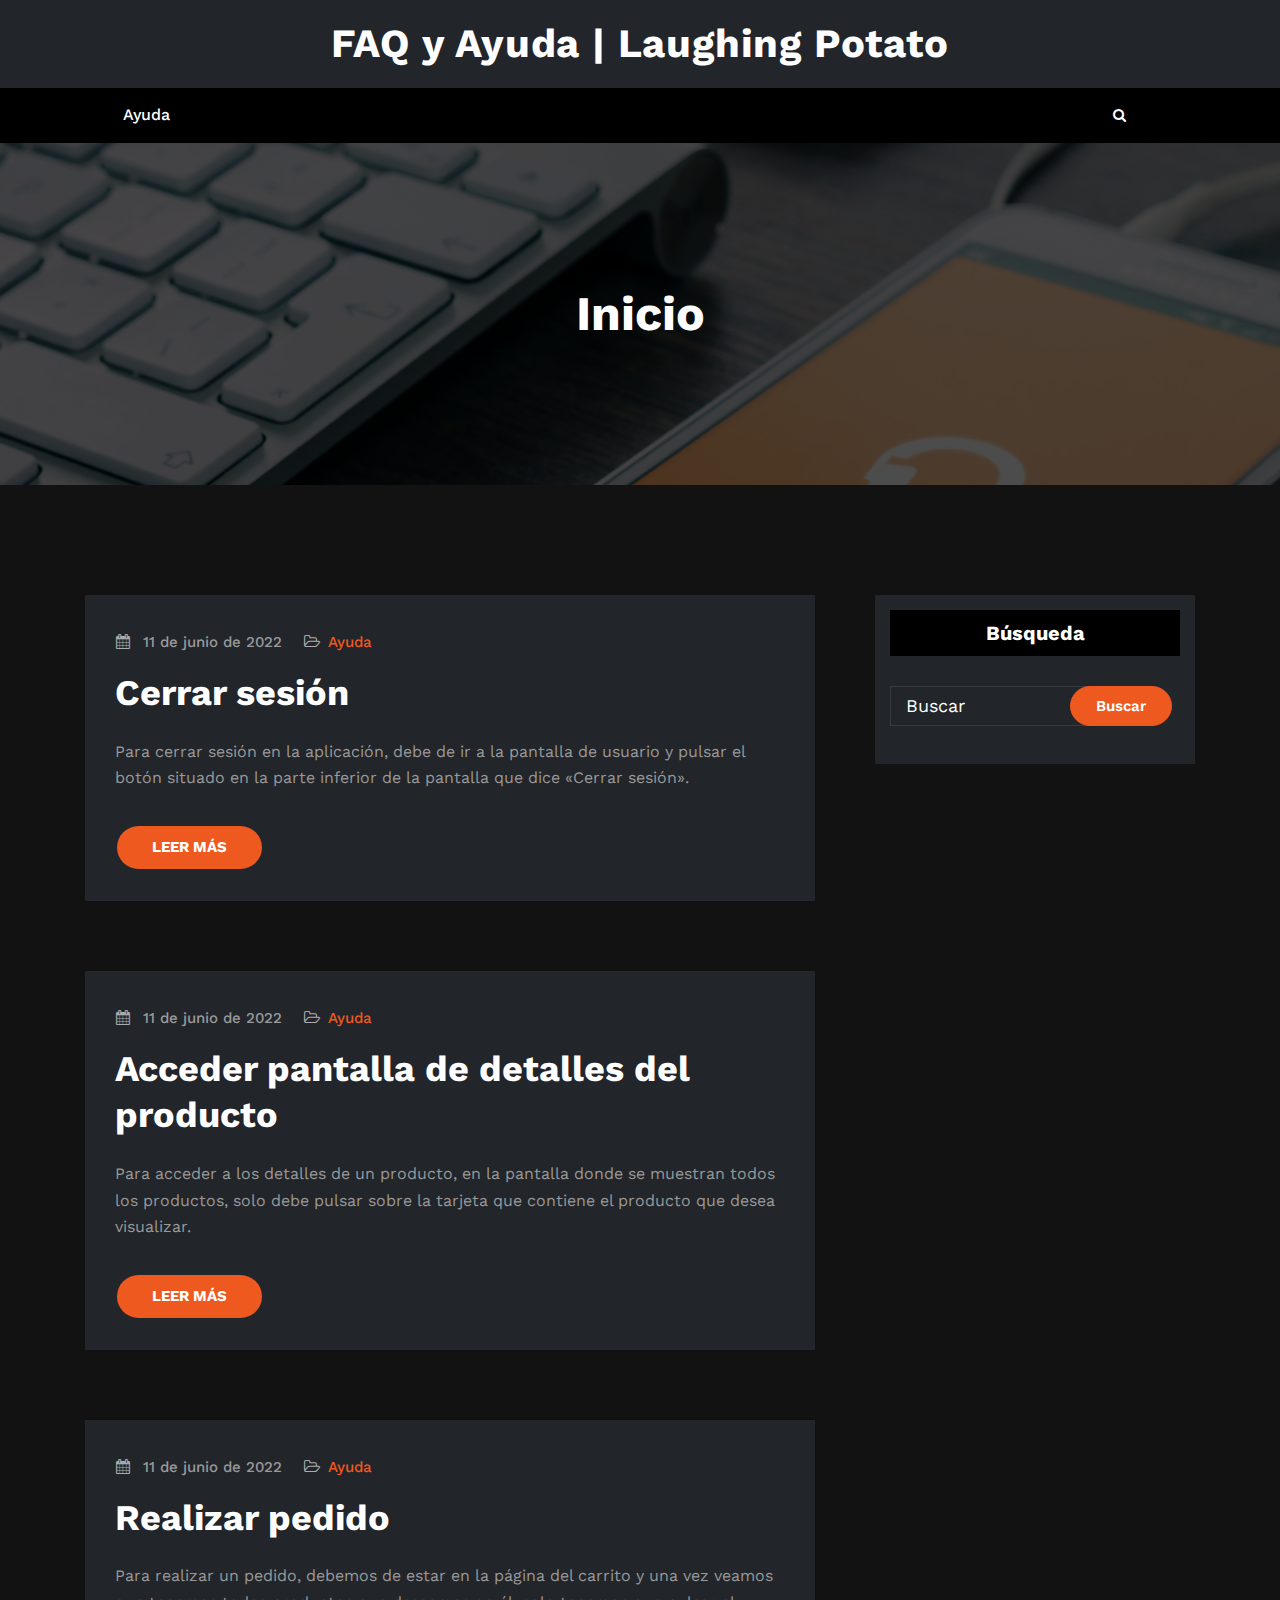
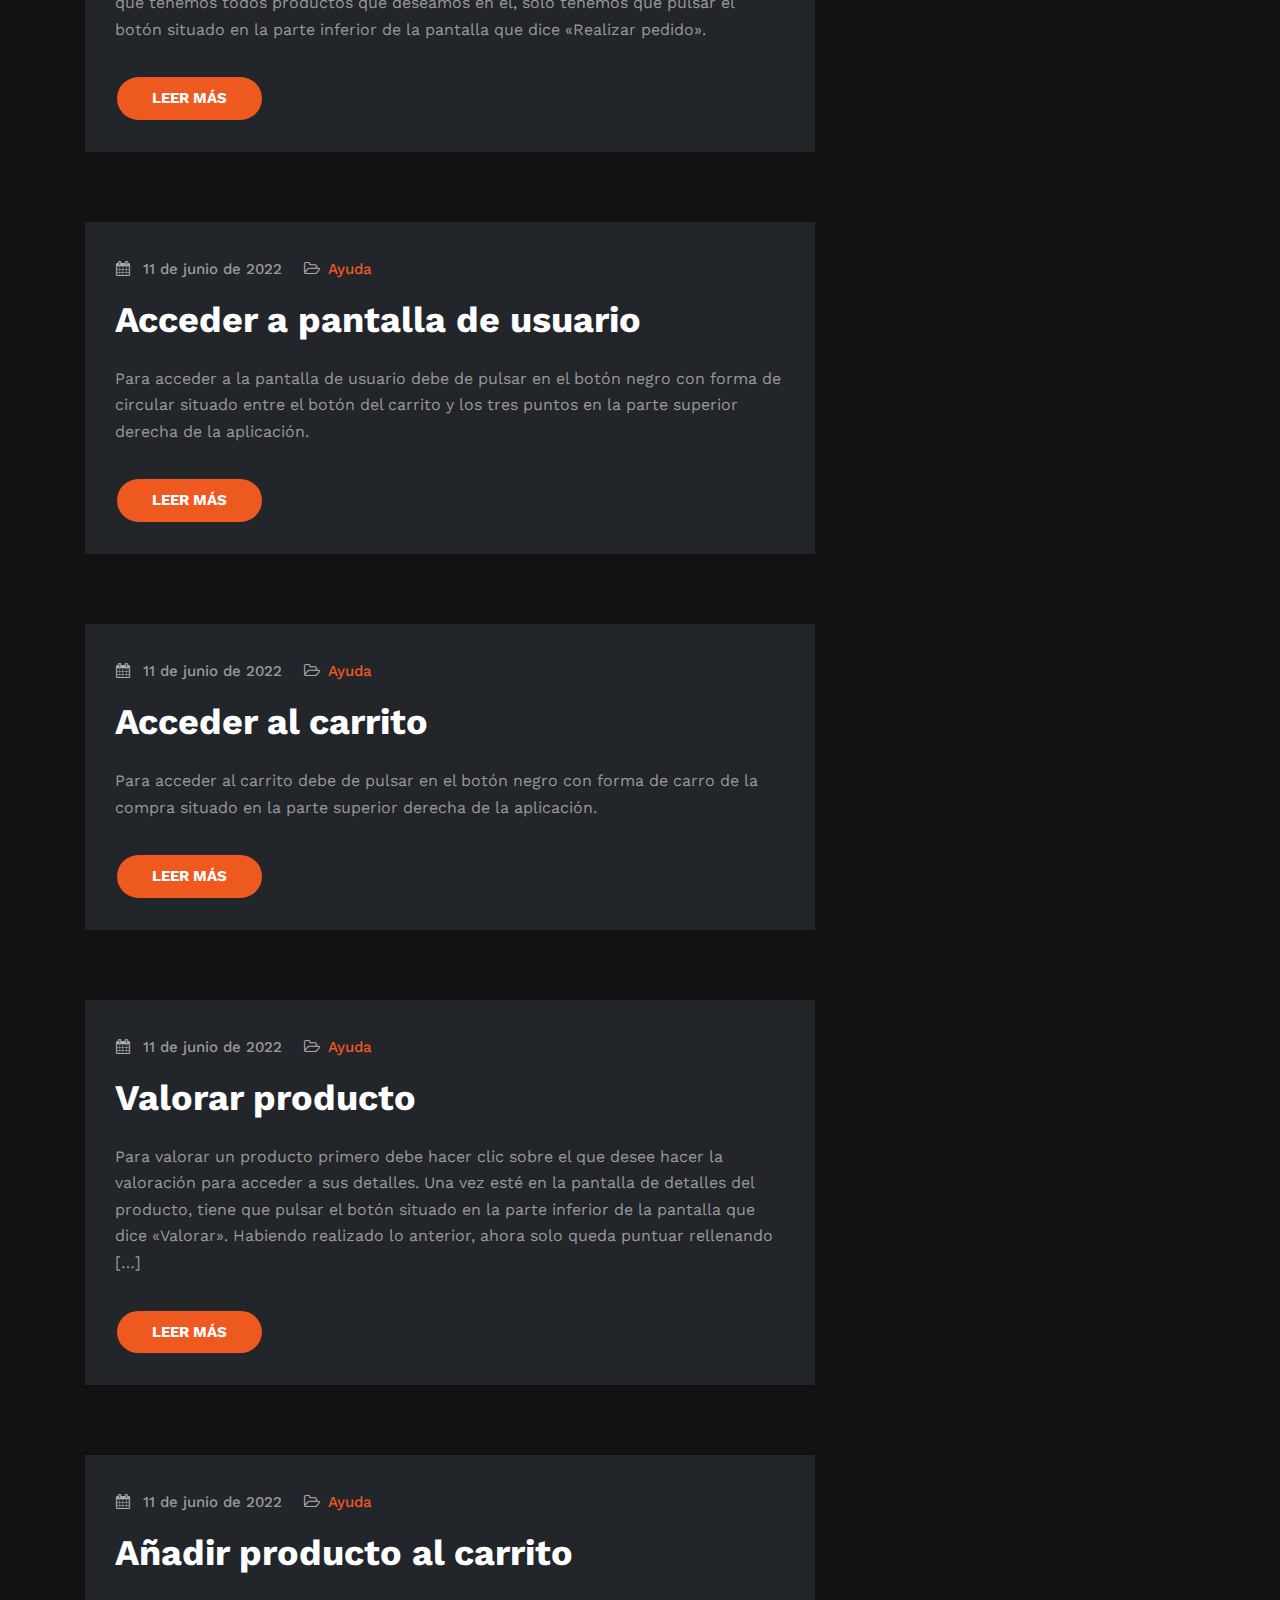
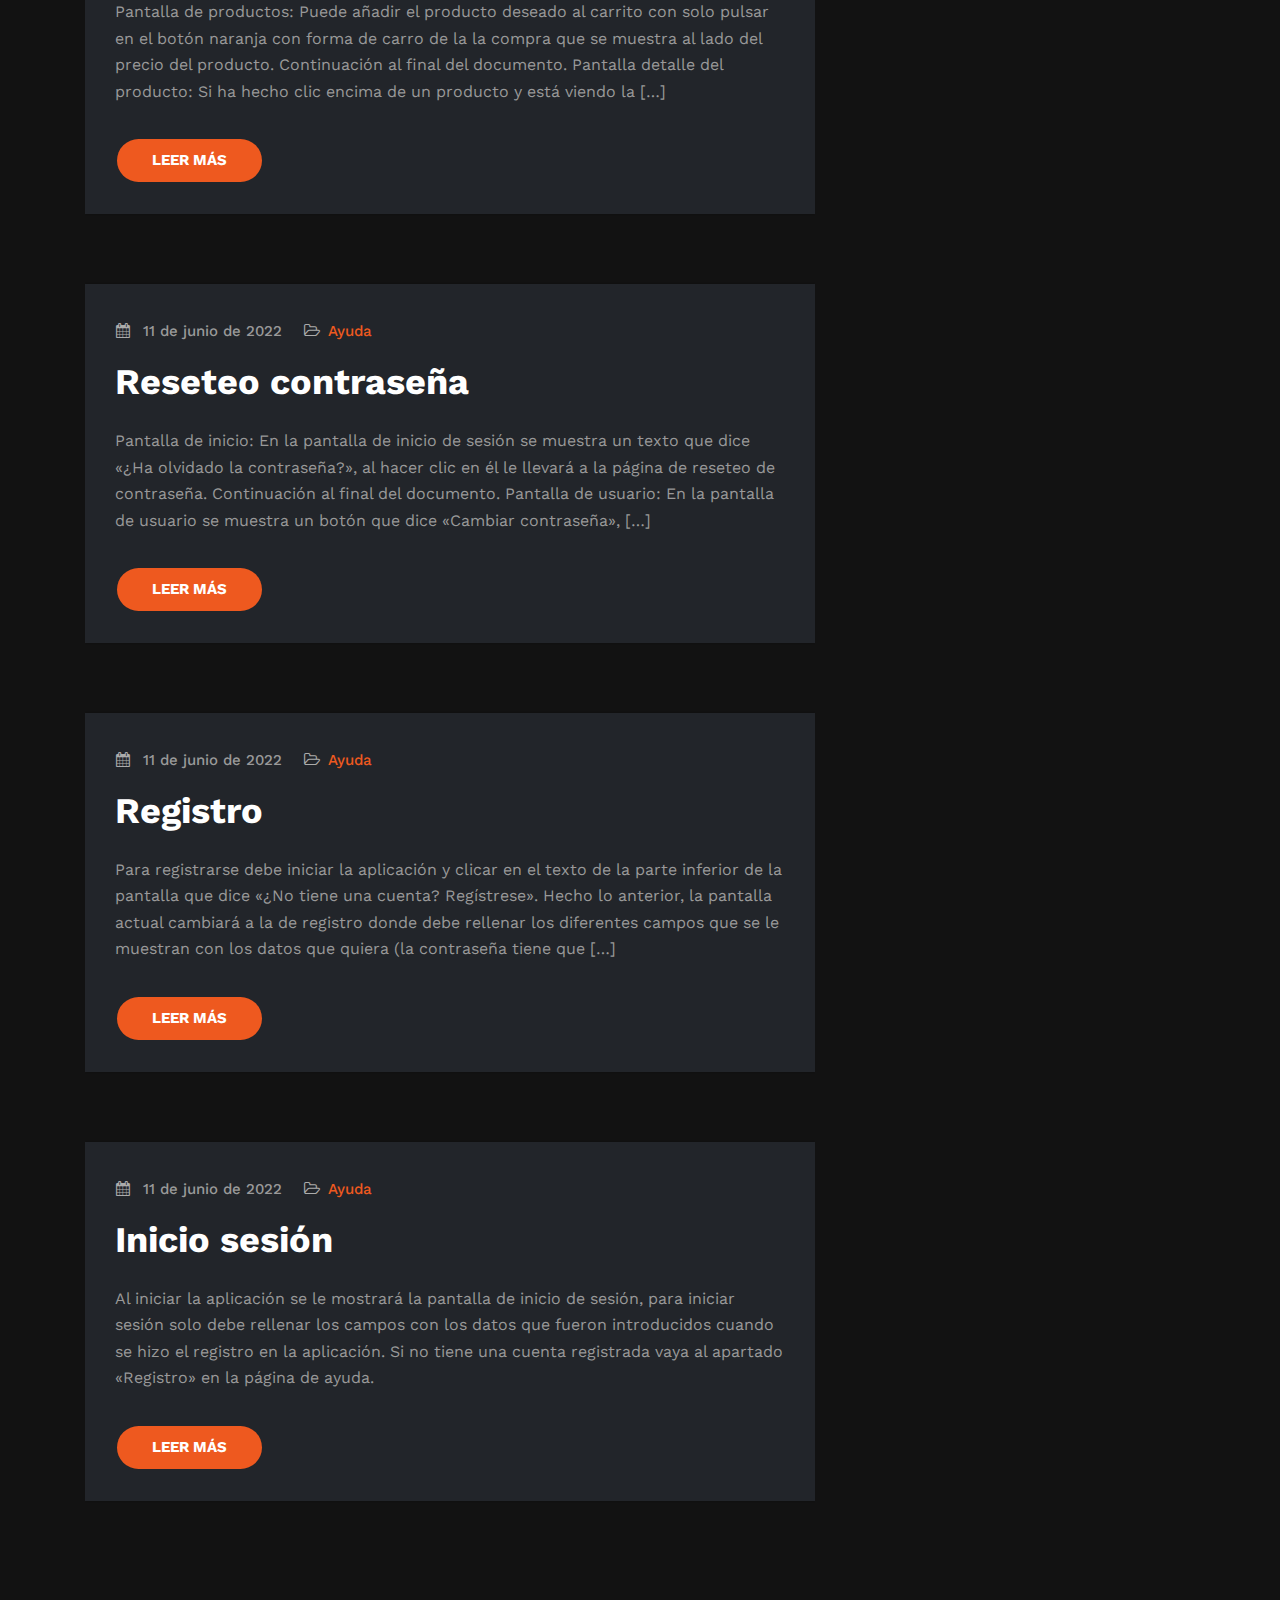
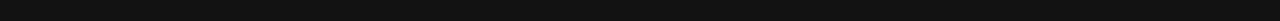
<file: index.html>
<!DOCTYPE html>
<html lang="es">
   <head>
      <meta charset="UTF-8">
      <meta http-equiv="X-UA-Compatible" content="IE=edge">
      <meta name="viewport" content="width=device-width,initial-scale=1,shrink-to-fit=no">
            <title>FAQ y Ayuda | Laughing Potato</title>
<meta name="robots" content="max-image-preview:large">
<link rel="dns-prefetch" href="//fonts.googleapis.com">
<link rel="dns-prefetch" href="//s.w.org">
<link rel="alternate" type="application/rss+xml" title="FAQ y Ayuda | Laughing Potato &raquo; Feed" href="https://folt57.github.io/AyudaTFG/feed/">
<link rel="alternate" type="application/rss+xml" title="FAQ y Ayuda | Laughing Potato &raquo; Feed de los comentarios" href="https://folt57.github.io/AyudaTFG/comments/feed/">
<script type="text/javascript">
window._wpemojiSettings = {"baseUrl":"https:\/\/s.w.org\/images\/core\/emoji\/14.0.0\/72x72\/","ext":".png","svgUrl":"https:\/\/s.w.org\/images\/core\/emoji\/14.0.0\/svg\/","svgExt":".svg","source":{"concatemoji":"http:\/\/https:\/\/folt57.github.io\/AyudaTFG\/wp-includes\/js\/wp-emoji-release.min.js?ver=6.0"}};
/*! This file is auto-generated */
!function(e,a,t){var n,r,o,i=a.createElement("canvas"),p=i.getContext&&i.getContext("2d");function s(e,t){var a=String.fromCharCode,e=(p.clearRect(0,0,i.width,i.height),p.fillText(a.apply(this,e),0,0),i.toDataURL());return p.clearRect(0,0,i.width,i.height),p.fillText(a.apply(this,t),0,0),e===i.toDataURL()}function c(e){var t=a.createElement("script");t.src=e,t.defer=t.type="text/javascript",a.getElementsByTagName("head")[0].appendChild(t)}for(o=Array("flag","emoji"),t.supports={everything:!0,everythingExceptFlag:!0},r=0;r<o.length;r++)t.supports[o[r]]=function(e){if(!p||!p.fillText)return!1;switch(p.textBaseline="top",p.font="600 32px Arial",e){case"flag":return s([127987,65039,8205,9895,65039],[127987,65039,8203,9895,65039])?!1:!s([55356,56826,55356,56819],[55356,56826,8203,55356,56819])&&!s([55356,57332,56128,56423,56128,56418,56128,56421,56128,56430,56128,56423,56128,56447],[55356,57332,8203,56128,56423,8203,56128,56418,8203,56128,56421,8203,56128,56430,8203,56128,56423,8203,56128,56447]);case"emoji":return!s([129777,127995,8205,129778,127999],[129777,127995,8203,129778,127999])}return!1}(o[r]),t.supports.everything=t.supports.everything&&t.supports[o[r]],"flag"!==o[r]&&(t.supports.everythingExceptFlag=t.supports.everythingExceptFlag&&t.supports[o[r]]);t.supports.everythingExceptFlag=t.supports.everythingExceptFlag&&!t.supports.flag,t.DOMReady=!1,t.readyCallback=function(){t.DOMReady=!0},t.supports.everything||(n=function(){t.readyCallback()},a.addEventListener?(a.addEventListener("DOMContentLoaded",n,!1),e.addEventListener("load",n,!1)):(e.attachEvent("onload",n),a.attachEvent("onreadystatechange",function(){"complete"===a.readyState&&t.readyCallback()})),(e=t.source||{}).concatemoji?c(e.concatemoji):e.wpemoji&&e.twemoji&&(c(e.twemoji),c(e.wpemoji)))}(window,document,window._wpemojiSettings);
</script>
<style type="text/css">img.wp-smiley,
img.emoji {
	display: inline !important;
	border: none !important;
	box-shadow: none !important;
	height: 1em !important;
	width: 1em !important;
	margin: 0 0.07em !important;
	vertical-align: -0.1em !important;
	background: none !important;
	padding: 0 !important;
}</style>
	<link rel="stylesheet" id="wp-block-library-css" href="https://folt57.github.io/AyudaTFG/wp-includes/css/dist/block-library/style.min.css?ver=6.0" type="text/css" media="all">
<style id="global-styles-inline-css" type="text/css">body{--wp--preset--color--black: #000000;--wp--preset--color--cyan-bluish-gray: #abb8c3;--wp--preset--color--white: #ffffff;--wp--preset--color--pale-pink: #f78da7;--wp--preset--color--vivid-red: #cf2e2e;--wp--preset--color--luminous-vivid-orange: #ff6900;--wp--preset--color--luminous-vivid-amber: #fcb900;--wp--preset--color--light-green-cyan: #7bdcb5;--wp--preset--color--vivid-green-cyan: #00d084;--wp--preset--color--pale-cyan-blue: #8ed1fc;--wp--preset--color--vivid-cyan-blue: #0693e3;--wp--preset--color--vivid-purple: #9b51e0;--wp--preset--gradient--vivid-cyan-blue-to-vivid-purple: linear-gradient(135deg,rgba(6,147,227,1) 0%,rgb(155,81,224) 100%);--wp--preset--gradient--light-green-cyan-to-vivid-green-cyan: linear-gradient(135deg,rgb(122,220,180) 0%,rgb(0,208,130) 100%);--wp--preset--gradient--luminous-vivid-amber-to-luminous-vivid-orange: linear-gradient(135deg,rgba(252,185,0,1) 0%,rgba(255,105,0,1) 100%);--wp--preset--gradient--luminous-vivid-orange-to-vivid-red: linear-gradient(135deg,rgba(255,105,0,1) 0%,rgb(207,46,46) 100%);--wp--preset--gradient--very-light-gray-to-cyan-bluish-gray: linear-gradient(135deg,rgb(238,238,238) 0%,rgb(169,184,195) 100%);--wp--preset--gradient--cool-to-warm-spectrum: linear-gradient(135deg,rgb(74,234,220) 0%,rgb(151,120,209) 20%,rgb(207,42,186) 40%,rgb(238,44,130) 60%,rgb(251,105,98) 80%,rgb(254,248,76) 100%);--wp--preset--gradient--blush-light-purple: linear-gradient(135deg,rgb(255,206,236) 0%,rgb(152,150,240) 100%);--wp--preset--gradient--blush-bordeaux: linear-gradient(135deg,rgb(254,205,165) 0%,rgb(254,45,45) 50%,rgb(107,0,62) 100%);--wp--preset--gradient--luminous-dusk: linear-gradient(135deg,rgb(255,203,112) 0%,rgb(199,81,192) 50%,rgb(65,88,208) 100%);--wp--preset--gradient--pale-ocean: linear-gradient(135deg,rgb(255,245,203) 0%,rgb(182,227,212) 50%,rgb(51,167,181) 100%);--wp--preset--gradient--electric-grass: linear-gradient(135deg,rgb(202,248,128) 0%,rgb(113,206,126) 100%);--wp--preset--gradient--midnight: linear-gradient(135deg,rgb(2,3,129) 0%,rgb(40,116,252) 100%);--wp--preset--duotone--dark-grayscale: url('#wp-duotone-dark-grayscale');--wp--preset--duotone--grayscale: url('#wp-duotone-grayscale');--wp--preset--duotone--purple-yellow: url('#wp-duotone-purple-yellow');--wp--preset--duotone--blue-red: url('#wp-duotone-blue-red');--wp--preset--duotone--midnight: url('#wp-duotone-midnight');--wp--preset--duotone--magenta-yellow: url('#wp-duotone-magenta-yellow');--wp--preset--duotone--purple-green: url('#wp-duotone-purple-green');--wp--preset--duotone--blue-orange: url('#wp-duotone-blue-orange');--wp--preset--font-size--small: 13px;--wp--preset--font-size--medium: 20px;--wp--preset--font-size--large: 36px;--wp--preset--font-size--x-large: 42px;}.has-black-color{color: var(--wp--preset--color--black) !important;}.has-cyan-bluish-gray-color{color: var(--wp--preset--color--cyan-bluish-gray) !important;}.has-white-color{color: var(--wp--preset--color--white) !important;}.has-pale-pink-color{color: var(--wp--preset--color--pale-pink) !important;}.has-vivid-red-color{color: var(--wp--preset--color--vivid-red) !important;}.has-luminous-vivid-orange-color{color: var(--wp--preset--color--luminous-vivid-orange) !important;}.has-luminous-vivid-amber-color{color: var(--wp--preset--color--luminous-vivid-amber) !important;}.has-light-green-cyan-color{color: var(--wp--preset--color--light-green-cyan) !important;}.has-vivid-green-cyan-color{color: var(--wp--preset--color--vivid-green-cyan) !important;}.has-pale-cyan-blue-color{color: var(--wp--preset--color--pale-cyan-blue) !important;}.has-vivid-cyan-blue-color{color: var(--wp--preset--color--vivid-cyan-blue) !important;}.has-vivid-purple-color{color: var(--wp--preset--color--vivid-purple) !important;}.has-black-background-color{background-color: var(--wp--preset--color--black) !important;}.has-cyan-bluish-gray-background-color{background-color: var(--wp--preset--color--cyan-bluish-gray) !important;}.has-white-background-color{background-color: var(--wp--preset--color--white) !important;}.has-pale-pink-background-color{background-color: var(--wp--preset--color--pale-pink) !important;}.has-vivid-red-background-color{background-color: var(--wp--preset--color--vivid-red) !important;}.has-luminous-vivid-orange-background-color{background-color: var(--wp--preset--color--luminous-vivid-orange) !important;}.has-luminous-vivid-amber-background-color{background-color: var(--wp--preset--color--luminous-vivid-amber) !important;}.has-light-green-cyan-background-color{background-color: var(--wp--preset--color--light-green-cyan) !important;}.has-vivid-green-cyan-background-color{background-color: var(--wp--preset--color--vivid-green-cyan) !important;}.has-pale-cyan-blue-background-color{background-color: var(--wp--preset--color--pale-cyan-blue) !important;}.has-vivid-cyan-blue-background-color{background-color: var(--wp--preset--color--vivid-cyan-blue) !important;}.has-vivid-purple-background-color{background-color: var(--wp--preset--color--vivid-purple) !important;}.has-black-border-color{border-color: var(--wp--preset--color--black) !important;}.has-cyan-bluish-gray-border-color{border-color: var(--wp--preset--color--cyan-bluish-gray) !important;}.has-white-border-color{border-color: var(--wp--preset--color--white) !important;}.has-pale-pink-border-color{border-color: var(--wp--preset--color--pale-pink) !important;}.has-vivid-red-border-color{border-color: var(--wp--preset--color--vivid-red) !important;}.has-luminous-vivid-orange-border-color{border-color: var(--wp--preset--color--luminous-vivid-orange) !important;}.has-luminous-vivid-amber-border-color{border-color: var(--wp--preset--color--luminous-vivid-amber) !important;}.has-light-green-cyan-border-color{border-color: var(--wp--preset--color--light-green-cyan) !important;}.has-vivid-green-cyan-border-color{border-color: var(--wp--preset--color--vivid-green-cyan) !important;}.has-pale-cyan-blue-border-color{border-color: var(--wp--preset--color--pale-cyan-blue) !important;}.has-vivid-cyan-blue-border-color{border-color: var(--wp--preset--color--vivid-cyan-blue) !important;}.has-vivid-purple-border-color{border-color: var(--wp--preset--color--vivid-purple) !important;}.has-vivid-cyan-blue-to-vivid-purple-gradient-background{background: var(--wp--preset--gradient--vivid-cyan-blue-to-vivid-purple) !important;}.has-light-green-cyan-to-vivid-green-cyan-gradient-background{background: var(--wp--preset--gradient--light-green-cyan-to-vivid-green-cyan) !important;}.has-luminous-vivid-amber-to-luminous-vivid-orange-gradient-background{background: var(--wp--preset--gradient--luminous-vivid-amber-to-luminous-vivid-orange) !important;}.has-luminous-vivid-orange-to-vivid-red-gradient-background{background: var(--wp--preset--gradient--luminous-vivid-orange-to-vivid-red) !important;}.has-very-light-gray-to-cyan-bluish-gray-gradient-background{background: var(--wp--preset--gradient--very-light-gray-to-cyan-bluish-gray) !important;}.has-cool-to-warm-spectrum-gradient-background{background: var(--wp--preset--gradient--cool-to-warm-spectrum) !important;}.has-blush-light-purple-gradient-background{background: var(--wp--preset--gradient--blush-light-purple) !important;}.has-blush-bordeaux-gradient-background{background: var(--wp--preset--gradient--blush-bordeaux) !important;}.has-luminous-dusk-gradient-background{background: var(--wp--preset--gradient--luminous-dusk) !important;}.has-pale-ocean-gradient-background{background: var(--wp--preset--gradient--pale-ocean) !important;}.has-electric-grass-gradient-background{background: var(--wp--preset--gradient--electric-grass) !important;}.has-midnight-gradient-background{background: var(--wp--preset--gradient--midnight) !important;}.has-small-font-size{font-size: var(--wp--preset--font-size--small) !important;}.has-medium-font-size{font-size: var(--wp--preset--font-size--medium) !important;}.has-large-font-size{font-size: var(--wp--preset--font-size--large) !important;}.has-x-large-font-size{font-size: var(--wp--preset--font-size--x-large) !important;}</style>
<link rel="stylesheet" id="cloudpress-default-css" href="https://folt57.github.io/AyudaTFG/wp-content/themes/cloudpress/assets/css/default.css?ver=6.0" type="text/css" media="all">
<link rel="stylesheet" id="bootstrap-css" href="https://folt57.github.io/AyudaTFG/wp-content/themes/cloudpress/assets/css/bootstrap.min.css?ver=4.0.0" type="text/css" media="all">
<link rel="stylesheet" id="cloudpress-style-css" href="https://folt57.github.io/AyudaTFG/wp-content/themes/cloudpress-dark/style.css?ver=6.0" type="text/css" media="all">
<link rel="stylesheet" id="cloudpress-font-css" href="https://fonts.googleapis.com/css?family=Work+Sans%3A300%2C400%2C500%2C600%2C700%2C800%2C900&#038;ver=6.0" type="text/css" media="all">
<link rel="stylesheet" id="cloudpress-font-Lobster-css" href="https://fonts.googleapis.com/css?family=Lobster+Two%3A400%2C400i%2C700%2C700i&#038;ver=6.0" type="text/css" media="all">
<link rel="stylesheet" id="font-awesome-css" href="https://folt57.github.io/AyudaTFG/wp-content/themes/cloudpress/assets/css/font-awesome/css/font-awesome.min.css?ver=6.0" type="text/css" media="all">
<link rel="stylesheet" id="owl-css" href="https://folt57.github.io/AyudaTFG/wp-content/themes/cloudpress/assets/css/owl.carousel.css?ver=6.0" type="text/css" media="all">
<link rel="stylesheet" id="jquery.smartmenus.bootstrap-4-css" href="https://folt57.github.io/AyudaTFG/wp-content/themes/cloudpress/assets/css/jquery.smartmenus.bootstrap-4.css?ver=6.0" type="text/css" media="all">
<link rel="stylesheet" id="cloudpress-dark-parent-style-css" href="https://folt57.github.io/AyudaTFG/wp-content/themes/cloudpress/style.css?ver=6.0" type="text/css" media="all">
<link rel="stylesheet" id="cloudpress-dark-default-style-css" href="https://folt57.github.io/AyudaTFG/wp-content/themes/cloudpress-dark/assets/css/default.css?ver=6.0" type="text/css" media="all">
<link rel="stylesheet" id="cloudpress-dark-css-css" href="https://folt57.github.io/AyudaTFG/wp-content/themes/cloudpress-dark/assets/css/dark.css?ver=6.0" type="text/css" media="all">
<script type="text/javascript" src="https://folt57.github.io/AyudaTFG/wp-includes/js/jquery/jquery.min.js?ver=3.6.0" id="jquery-core-js"></script>
<script type="text/javascript" src="https://folt57.github.io/AyudaTFG/wp-includes/js/jquery/jquery-migrate.min.js?ver=3.3.2" id="jquery-migrate-js"></script>
<link rel="https://api.w.org/" href="https://folt57.github.io/AyudaTFG/wp-json/">
<link rel="EditURI" type="application/rsd+xml" title="RSD" href="https://folt57.github.io/AyudaTFG/xmlrpc.php?rsd">
<link rel="wlwmanifest" type="application/wlwmanifest+xml" href="https://folt57.github.io/AyudaTFG/wp-includes/wlwmanifest.xml"> 
<meta name="generator" content="WordPress 6.0">
    <style type="text/css">.cart-header a .cart-total span { display: none; }</style>
     </head>
   <body class="home blog dark">
    <svg xmlns="http://www.w3.org/2000/svg" viewbox="0 0 0 0" width="0" height="0" focusable="false" role="none" style="visibility: hidden; position: absolute; left: -9999px; overflow: hidden;"><defs><filter id="wp-duotone-dark-grayscale"><fecolormatrix color-interpolation-filters="sRGB" type="matrix" values=" .299 .587 .114 0 0 .299 .587 .114 0 0 .299 .587 .114 0 0 .299 .587 .114 0 0 "></fecolormatrix><fecomponenttransfer color-interpolation-filters="sRGB"><fefuncr type="table" tablevalues="0 0.49803921568627"></fefuncr><fefuncg type="table" tablevalues="0 0.49803921568627"></fefuncg><fefuncb type="table" tablevalues="0 0.49803921568627"></fefuncb><fefunca type="table" tablevalues="1 1"></fefunca></fecomponenttransfer><fecomposite in2="SourceGraphic" operator="in"></fecomposite></filter></defs></svg><svg xmlns="http://www.w3.org/2000/svg" viewbox="0 0 0 0" width="0" height="0" focusable="false" role="none" style="visibility: hidden; position: absolute; left: -9999px; overflow: hidden;"><defs><filter id="wp-duotone-grayscale"><fecolormatrix color-interpolation-filters="sRGB" type="matrix" values=" .299 .587 .114 0 0 .299 .587 .114 0 0 .299 .587 .114 0 0 .299 .587 .114 0 0 "></fecolormatrix><fecomponenttransfer color-interpolation-filters="sRGB"><fefuncr type="table" tablevalues="0 1"></fefuncr><fefuncg type="table" tablevalues="0 1"></fefuncg><fefuncb type="table" tablevalues="0 1"></fefuncb><fefunca type="table" tablevalues="1 1"></fefunca></fecomponenttransfer><fecomposite in2="SourceGraphic" operator="in"></fecomposite></filter></defs></svg><svg xmlns="http://www.w3.org/2000/svg" viewbox="0 0 0 0" width="0" height="0" focusable="false" role="none" style="visibility: hidden; position: absolute; left: -9999px; overflow: hidden;"><defs><filter id="wp-duotone-purple-yellow"><fecolormatrix color-interpolation-filters="sRGB" type="matrix" values=" .299 .587 .114 0 0 .299 .587 .114 0 0 .299 .587 .114 0 0 .299 .587 .114 0 0 "></fecolormatrix><fecomponenttransfer color-interpolation-filters="sRGB"><fefuncr type="table" tablevalues="0.54901960784314 0.98823529411765"></fefuncr><fefuncg type="table" tablevalues="0 1"></fefuncg><fefuncb type="table" tablevalues="0.71764705882353 0.25490196078431"></fefuncb><fefunca type="table" tablevalues="1 1"></fefunca></fecomponenttransfer><fecomposite in2="SourceGraphic" operator="in"></fecomposite></filter></defs></svg><svg xmlns="http://www.w3.org/2000/svg" viewbox="0 0 0 0" width="0" height="0" focusable="false" role="none" style="visibility: hidden; position: absolute; left: -9999px; overflow: hidden;"><defs><filter id="wp-duotone-blue-red"><fecolormatrix color-interpolation-filters="sRGB" type="matrix" values=" .299 .587 .114 0 0 .299 .587 .114 0 0 .299 .587 .114 0 0 .299 .587 .114 0 0 "></fecolormatrix><fecomponenttransfer color-interpolation-filters="sRGB"><fefuncr type="table" tablevalues="0 1"></fefuncr><fefuncg type="table" tablevalues="0 0.27843137254902"></fefuncg><fefuncb type="table" tablevalues="0.5921568627451 0.27843137254902"></fefuncb><fefunca type="table" tablevalues="1 1"></fefunca></fecomponenttransfer><fecomposite in2="SourceGraphic" operator="in"></fecomposite></filter></defs></svg><svg xmlns="http://www.w3.org/2000/svg" viewbox="0 0 0 0" width="0" height="0" focusable="false" role="none" style="visibility: hidden; position: absolute; left: -9999px; overflow: hidden;"><defs><filter id="wp-duotone-midnight"><fecolormatrix color-interpolation-filters="sRGB" type="matrix" values=" .299 .587 .114 0 0 .299 .587 .114 0 0 .299 .587 .114 0 0 .299 .587 .114 0 0 "></fecolormatrix><fecomponenttransfer color-interpolation-filters="sRGB"><fefuncr type="table" tablevalues="0 0"></fefuncr><fefuncg type="table" tablevalues="0 0.64705882352941"></fefuncg><fefuncb type="table" tablevalues="0 1"></fefuncb><fefunca type="table" tablevalues="1 1"></fefunca></fecomponenttransfer><fecomposite in2="SourceGraphic" operator="in"></fecomposite></filter></defs></svg><svg xmlns="http://www.w3.org/2000/svg" viewbox="0 0 0 0" width="0" height="0" focusable="false" role="none" style="visibility: hidden; position: absolute; left: -9999px; overflow: hidden;"><defs><filter id="wp-duotone-magenta-yellow"><fecolormatrix color-interpolation-filters="sRGB" type="matrix" values=" .299 .587 .114 0 0 .299 .587 .114 0 0 .299 .587 .114 0 0 .299 .587 .114 0 0 "></fecolormatrix><fecomponenttransfer color-interpolation-filters="sRGB"><fefuncr type="table" tablevalues="0.78039215686275 1"></fefuncr><fefuncg type="table" tablevalues="0 0.94901960784314"></fefuncg><fefuncb type="table" tablevalues="0.35294117647059 0.47058823529412"></fefuncb><fefunca type="table" tablevalues="1 1"></fefunca></fecomponenttransfer><fecomposite in2="SourceGraphic" operator="in"></fecomposite></filter></defs></svg><svg xmlns="http://www.w3.org/2000/svg" viewbox="0 0 0 0" width="0" height="0" focusable="false" role="none" style="visibility: hidden; position: absolute; left: -9999px; overflow: hidden;"><defs><filter id="wp-duotone-purple-green"><fecolormatrix color-interpolation-filters="sRGB" type="matrix" values=" .299 .587 .114 0 0 .299 .587 .114 0 0 .299 .587 .114 0 0 .299 .587 .114 0 0 "></fecolormatrix><fecomponenttransfer color-interpolation-filters="sRGB"><fefuncr type="table" tablevalues="0.65098039215686 0.40392156862745"></fefuncr><fefuncg type="table" tablevalues="0 1"></fefuncg><fefuncb type="table" tablevalues="0.44705882352941 0.4"></fefuncb><fefunca type="table" tablevalues="1 1"></fefunca></fecomponenttransfer><fecomposite in2="SourceGraphic" operator="in"></fecomposite></filter></defs></svg><svg xmlns="http://www.w3.org/2000/svg" viewbox="0 0 0 0" width="0" height="0" focusable="false" role="none" style="visibility: hidden; position: absolute; left: -9999px; overflow: hidden;"><defs><filter id="wp-duotone-blue-orange"><fecolormatrix color-interpolation-filters="sRGB" type="matrix" values=" .299 .587 .114 0 0 .299 .587 .114 0 0 .299 .587 .114 0 0 .299 .587 .114 0 0 "></fecolormatrix><fecomponenttransfer color-interpolation-filters="sRGB"><fefuncr type="table" tablevalues="0.098039215686275 1"></fefuncr><fefuncg type="table" tablevalues="0 0.66274509803922"></fefuncg><fefuncb type="table" tablevalues="0.84705882352941 0.41960784313725"></fefuncb><fefunca type="table" tablevalues="1 1"></fefunca></fecomponenttransfer><fecomposite in2="SourceGraphic" operator="in"></fecomposite></filter></defs></svg>      <div id="page" class="site">
      <a class="skip-link screen-reader-text" href="#wrapper">Saltar al contenido</a>
    <div class="header-logo index5">
	<div class="container">
                        <div class="custom-logo-link-url">
                                  <h3 class="site-title"><a href="https://folt57.github.io/AyudaTFG/">FAQ y Ayuda | Laughing Potato</a></h3>
                              </div>
          	</div>
</div>
<nav class="navbar custom navbar-expand-lg navbar-dark navbar5">
    <div class="container">
				<button class="navbar-toggler" type="button" data-toggle="collapse" data-target="#navbarNavDropdown" aria-controls="navbarSupportedContent" aria-expanded="false" aria-label="Cambiar navegación">
					<span class="navbar-toggler-icon"></span>
				</button>

        <div class="collapse navbar-collapse" id="navbarNavDropdown">
          <div class="mr-auto">
            <div class="menu-ayuda-container"><ul id="menu-ayuda" class="nav navbar-nav mr-auto ">
<li id="menu-item-12" class="menu-item menu-item-type-custom menu-item-object-custom menu-item-12 nav-item"><a class="nav-link" href="https://folt57.github.io/AyudaTFG/">Ayuda</a></li>
</ul></div>          </div>
          <div class="header-module"><div class="nav-search nav-light-search wrap">
              <div class="search-box-outer">
   		           <div class="dropdown menu-item">
                   <a href="#" title="Buscar" class="search-icon dropdown-toggle" data-toggle="dropdown" aria-haspopup="true" aria-expanded="false"><i class="fa fa-search"></i>
                   </a>
                   <ul class="dropdown-menu pull-right search-panel" role="group" aria-hidden="true" aria-expanded="false">
                     <li class="dropdown-item panel-outer">
                       <div class="form-container">
                         <form method="get" id="searchform" autocomplete="off" class="search-form" action="https://folt57.github.io/AyudaTFG/">
<label><input type="search" class="search-field" placeholder="Buscar" value="" name="s" id="s"></label><input type="submit" class="search-submit" value="Buscar">
                         </form>
                       </div>
                     </li>
                   </ul>
                  </div>
              </div>
		        </div></div>				    </div>
				</div>
		</nav>
</div>

		<!--/End of Custom Navbar For Desktop View-->		<section class="page-title-section">		
			<div class="overlay"></div>	
			<div class="container">
				<div class="row">
					<div class="col-lg-12 col-md-12">
                      	                      	 	<div class="page-title text-center text-white">
									<h1 class="text-white">Inicio</h1>
								</div>
	                      	 	                    </div>
				</div>
			</div>	
		</section>
	    <div id="wrapper">
<section class="site-content">
   <div class="container">
      <div class="row section-module Blogs-rs">
         <div class="col-md-8 col-sm-8 col-xs-12">         <div class="blog">
            <article id="post-66" class="post-66 post type-post status-publish format-standard hentry category-ayuda">
     
   <div class="post-content">  
    <div class="entry-meta">
            <span class="entry-date">
            <a href="https://folt57.github.io/AyudaTFG//1970/01"><time>11 de junio de 2022</time></a>
        </span>
                <span class="cat-links"><a href="https://folt57.github.io/AyudaTFG/category/ayuda/" rel="category tag">Ayuda</a></span>
        </div>
                                                  
      <header class="entry-header">
         <h3 class="entry-title"><a href="https://folt57.github.io/AyudaTFG/2022/06/11/cerrar-sesion/">Cerrar sesión</a></h3>
      </header>
      <div class="entry-content">
         <p>Para cerrar sesión en la aplicación, debe de ir a la pantalla de usuario y pulsar el botón situado en la parte inferior de la pantalla que dice «Cerrar sesión».</p>
         <p>
            <a href="https://folt57.github.io/AyudaTFG/2022/06/11/cerrar-sesion/" class="more-link btn-ex-small btn-animate dark">LEER MÁS</a>
         </p>
       
      </div>
   </div>
</article><article id="post-61" class="post-61 post type-post status-publish format-standard hentry category-ayuda">
     
   <div class="post-content">  
    <div class="entry-meta">
            <span class="entry-date">
            <a href="https://folt57.github.io/AyudaTFG//1970/01"><time>11 de junio de 2022</time></a>
        </span>
                <span class="cat-links"><a href="https://folt57.github.io/AyudaTFG/category/ayuda/" rel="category tag">Ayuda</a></span>
        </div>
                                                  
      <header class="entry-header">
         <h3 class="entry-title"><a href="https://folt57.github.io/AyudaTFG/2022/06/11/acceder-pantalla-de-detalles-del-producto/">Acceder pantalla de detalles del producto</a></h3>
      </header>
      <div class="entry-content">
         <p>Para acceder a los detalles de un producto, en la pantalla donde se muestran todos los productos, solo debe pulsar sobre la tarjeta que contiene el producto que desea visualizar.</p>
         <p>
            <a href="https://folt57.github.io/AyudaTFG/2022/06/11/acceder-pantalla-de-detalles-del-producto/" class="more-link btn-ex-small btn-animate dark">LEER MÁS</a>
         </p>
       
      </div>
   </div>
</article><article id="post-57" class="post-57 post type-post status-publish format-standard hentry category-ayuda">
     
   <div class="post-content">  
    <div class="entry-meta">
            <span class="entry-date">
            <a href="https://folt57.github.io/AyudaTFG//1970/01"><time>11 de junio de 2022</time></a>
        </span>
                <span class="cat-links"><a href="https://folt57.github.io/AyudaTFG/category/ayuda/" rel="category tag">Ayuda</a></span>
        </div>
                                                  
      <header class="entry-header">
         <h3 class="entry-title"><a href="https://folt57.github.io/AyudaTFG/2022/06/11/realizar-pedido/">Realizar pedido</a></h3>
      </header>
      <div class="entry-content">
         <p>Para realizar un pedido, debemos de estar en la página del carrito y una vez veamos que tenemos todos productos que deseamos en él, solo tenemos que pulsar el botón situado en la parte inferior de la pantalla que dice «Realizar pedido».</p>
         <p>
            <a href="https://folt57.github.io/AyudaTFG/2022/06/11/realizar-pedido/" class="more-link btn-ex-small btn-animate dark">LEER MÁS</a>
         </p>
       
      </div>
   </div>
</article><article id="post-55" class="post-55 post type-post status-publish format-standard hentry category-ayuda">
     
   <div class="post-content">  
    <div class="entry-meta">
            <span class="entry-date">
            <a href="https://folt57.github.io/AyudaTFG//1970/01"><time>11 de junio de 2022</time></a>
        </span>
                <span class="cat-links"><a href="https://folt57.github.io/AyudaTFG/category/ayuda/" rel="category tag">Ayuda</a></span>
        </div>
                                                  
      <header class="entry-header">
         <h3 class="entry-title"><a href="https://folt57.github.io/AyudaTFG/2022/06/11/acceder-a-pantalla-de-usuario/">Acceder a pantalla de usuario</a></h3>
      </header>
      <div class="entry-content">
         <p>Para acceder a la pantalla de usuario debe de pulsar en el botón negro con forma de circular situado entre el botón del carrito y los tres puntos en la parte superior derecha de la aplicación.</p>
         <p>
            <a href="https://folt57.github.io/AyudaTFG/2022/06/11/acceder-a-pantalla-de-usuario/" class="more-link btn-ex-small btn-animate dark">LEER MÁS</a>
         </p>
       
      </div>
   </div>
</article><article id="post-53" class="post-53 post type-post status-publish format-standard hentry category-ayuda">
     
   <div class="post-content">  
    <div class="entry-meta">
            <span class="entry-date">
            <a href="https://folt57.github.io/AyudaTFG//1970/01"><time>11 de junio de 2022</time></a>
        </span>
                <span class="cat-links"><a href="https://folt57.github.io/AyudaTFG/category/ayuda/" rel="category tag">Ayuda</a></span>
        </div>
                                                  
      <header class="entry-header">
         <h3 class="entry-title"><a href="https://folt57.github.io/AyudaTFG/2022/06/11/acceder-al-carrito/">Acceder al carrito</a></h3>
      </header>
      <div class="entry-content">
         <p>Para acceder al carrito debe de pulsar en el botón negro con forma de carro de la compra situado en la parte superior derecha de la aplicación.</p>
         <p>
            <a href="https://folt57.github.io/AyudaTFG/2022/06/11/acceder-al-carrito/" class="more-link btn-ex-small btn-animate dark">LEER MÁS</a>
         </p>
       
      </div>
   </div>
</article><article id="post-51" class="post-51 post type-post status-publish format-standard hentry category-ayuda">
     
   <div class="post-content">  
    <div class="entry-meta">
            <span class="entry-date">
            <a href="https://folt57.github.io/AyudaTFG//1970/01"><time>11 de junio de 2022</time></a>
        </span>
                <span class="cat-links"><a href="https://folt57.github.io/AyudaTFG/category/ayuda/" rel="category tag">Ayuda</a></span>
        </div>
                                                  
      <header class="entry-header">
         <h3 class="entry-title"><a href="https://folt57.github.io/AyudaTFG/2022/06/11/valorar-producto/">Valorar producto</a></h3>
      </header>
      <div class="entry-content">
         <p>Para valorar un producto primero debe hacer clic sobre el que desee hacer la valoración para acceder a sus detalles. Una vez esté en la pantalla de detalles del producto, tiene que pulsar el botón situado en la parte inferior de la pantalla que dice «Valorar». Habiendo realizado lo anterior, ahora solo queda puntuar rellenando [&hellip;]</p>
         <p>
            <a href="https://folt57.github.io/AyudaTFG/2022/06/11/valorar-producto/" class="more-link btn-ex-small btn-animate dark">LEER MÁS</a>
         </p>
       
      </div>
   </div>
</article><article id="post-41" class="post-41 post type-post status-publish format-standard hentry category-ayuda">
     
   <div class="post-content">  
    <div class="entry-meta">
            <span class="entry-date">
            <a href="https://folt57.github.io/AyudaTFG//1970/01"><time>11 de junio de 2022</time></a>
        </span>
                <span class="cat-links"><a href="https://folt57.github.io/AyudaTFG/category/ayuda/" rel="category tag">Ayuda</a></span>
        </div>
                                                  
      <header class="entry-header">
         <h3 class="entry-title"><a href="https://folt57.github.io/AyudaTFG/2022/06/11/anadir-producto-al-carrito/">Añadir producto al carrito</a></h3>
      </header>
      <div class="entry-content">
         <p>Pantalla de productos: Puede añadir el producto deseado al carrito con solo pulsar en el botón naranja con forma de carro de la la compra que se muestra al lado del precio del producto. Continuación al final del documento. Pantalla detalle del producto: Si ha hecho clic encima de un producto y está viendo la [&hellip;]</p>
         <p>
            <a href="https://folt57.github.io/AyudaTFG/2022/06/11/anadir-producto-al-carrito/" class="more-link btn-ex-small btn-animate dark">LEER MÁS</a>
         </p>
       
      </div>
   </div>
</article><article id="post-39" class="post-39 post type-post status-publish format-standard hentry category-ayuda">
     
   <div class="post-content">  
    <div class="entry-meta">
            <span class="entry-date">
            <a href="https://folt57.github.io/AyudaTFG//1970/01"><time>11 de junio de 2022</time></a>
        </span>
                <span class="cat-links"><a href="https://folt57.github.io/AyudaTFG/category/ayuda/" rel="category tag">Ayuda</a></span>
        </div>
                                                  
      <header class="entry-header">
         <h3 class="entry-title"><a href="https://folt57.github.io/AyudaTFG/2022/06/11/reseteo-contrasena/">Reseteo contraseña</a></h3>
      </header>
      <div class="entry-content">
         <p>Pantalla de inicio: En la pantalla de inicio de sesión se muestra un texto que dice «¿Ha olvidado la contraseña?», al hacer clic en él le llevará a la página de reseteo de contraseña. Continuación al final del documento. Pantalla de usuario: En la pantalla de usuario se muestra un botón que dice «Cambiar contraseña», [&hellip;]</p>
         <p>
            <a href="https://folt57.github.io/AyudaTFG/2022/06/11/reseteo-contrasena/" class="more-link btn-ex-small btn-animate dark">LEER MÁS</a>
         </p>
       
      </div>
   </div>
</article><article id="post-18" class="post-18 post type-post status-publish format-standard hentry category-ayuda">
     
   <div class="post-content">  
    <div class="entry-meta">
            <span class="entry-date">
            <a href="https://folt57.github.io/AyudaTFG//1970/01"><time>11 de junio de 2022</time></a>
        </span>
                <span class="cat-links"><a href="https://folt57.github.io/AyudaTFG/category/ayuda/" rel="category tag">Ayuda</a></span>
        </div>
                                                  
      <header class="entry-header">
         <h3 class="entry-title"><a href="https://folt57.github.io/AyudaTFG/2022/06/11/registro-en-la-aplicacion/">Registro</a></h3>
      </header>
      <div class="entry-content">
         <p>Para registrarse debe iniciar la aplicación y clicar en el texto de la parte inferior de la pantalla que dice «¿No tiene una cuenta? Regístrese». Hecho lo anterior, la pantalla actual cambiará a la de registro donde debe rellenar los diferentes campos que se le muestran con los datos que quiera (la contraseña tiene que [&hellip;]</p>
         <p>
            <a href="https://folt57.github.io/AyudaTFG/2022/06/11/registro-en-la-aplicacion/" class="more-link btn-ex-small btn-animate dark">LEER MÁS</a>
         </p>
       
      </div>
   </div>
</article><article id="post-15" class="post-15 post type-post status-publish format-standard hentry category-ayuda">
     
   <div class="post-content">  
    <div class="entry-meta">
            <span class="entry-date">
            <a href="https://folt57.github.io/AyudaTFG//1970/01"><time>11 de junio de 2022</time></a>
        </span>
                <span class="cat-links"><a href="https://folt57.github.io/AyudaTFG/category/ayuda/" rel="category tag">Ayuda</a></span>
        </div>
                                                  
      <header class="entry-header">
         <h3 class="entry-title"><a href="https://folt57.github.io/AyudaTFG/2022/06/11/inicio-sesion/">Inicio sesión</a></h3>
      </header>
      <div class="entry-content">
         <p>Al iniciar la aplicación se le mostrará la pantalla de inicio de sesión, para iniciar sesión solo debe rellenar los campos con los datos que fueron introducidos cuando se hizo el registro en la aplicación. Si no tiene una cuenta registrada vaya al apartado «Registro» en la página de ayuda.</p>
         <p>
            <a href="https://folt57.github.io/AyudaTFG/2022/06/11/inicio-sesion/" class="more-link btn-ex-small btn-animate dark">LEER MÁS</a>
         </p>
       
      </div>
   </div>
</article>         </div>
      </div>
      	<div class="col-md-4 col-sm-4 col-xs-12">
        <div class="sidebar padding-left-30">
            <aside id="search-1" class="widget widget_search"><h3 class="widget-title">Búsqueda</h3>
<form method="get" id="searchform" class="search-form" action="https://folt57.github.io/AyudaTFG/">
	<label><input class="search-field" type="text" value="" name="s" id="s" placeholder="Buscar"></label>
	<label><input type="submit" class="search-submit" value="Buscar"></label>
</form></aside>	
        </div>
    </div>
   </div>
   </div>
</section>
 <footer class="site-footer">
     <!--Site Info-->
        <!--/Site Info-->
 </footer>
</div>
<script type="text/javascript" src="https://folt57.github.io/AyudaTFG/wp-content/themes/cloudpress/assets/js/bootstrap.min.js?ver=6.0" id="bootstrap-js"></script>
<script type="text/javascript" src="https://folt57.github.io/AyudaTFG/wp-content/themes/cloudpress/assets/js/owl.carousel.min.js?ver=6.0" id="owl-js"></script>
<script type="text/javascript" src="https://folt57.github.io/AyudaTFG/wp-content/themes/cloudpress/assets/js/smartmenus/jquery.smartmenus.js?ver=6.0" id="jquery-menu-js"></script>
<script type="text/javascript" src="https://folt57.github.io/AyudaTFG/wp-content/themes/cloudpress/assets/js/smartmenus/jquery.smartmenus.bootstrap-4.js?ver=6.0" id="jquery-menu-bootstrap-js"></script>
<script type="text/javascript" src="https://folt57.github.io/AyudaTFG/wp-content/themes/cloudpress/assets/js/custom.js?ver=6.0" id="cloudpress-custom-js-js"></script>
	<script>
	/(trident|msie)/i.test(navigator.userAgent)&&document.getElementById&&window.addEventListener&&window.addEventListener("hashchange",function(){var t,e=location.hash.substring(1);/^[A-z0-9_-]+$/.test(e)&&(t=document.getElementById(e))&&(/^(?:a|select|input|button|textarea)$/i.test(t.tagName)||(t.tabIndex=-1),t.focus())},!1);
	</script>
	</body>
</html>
</file>
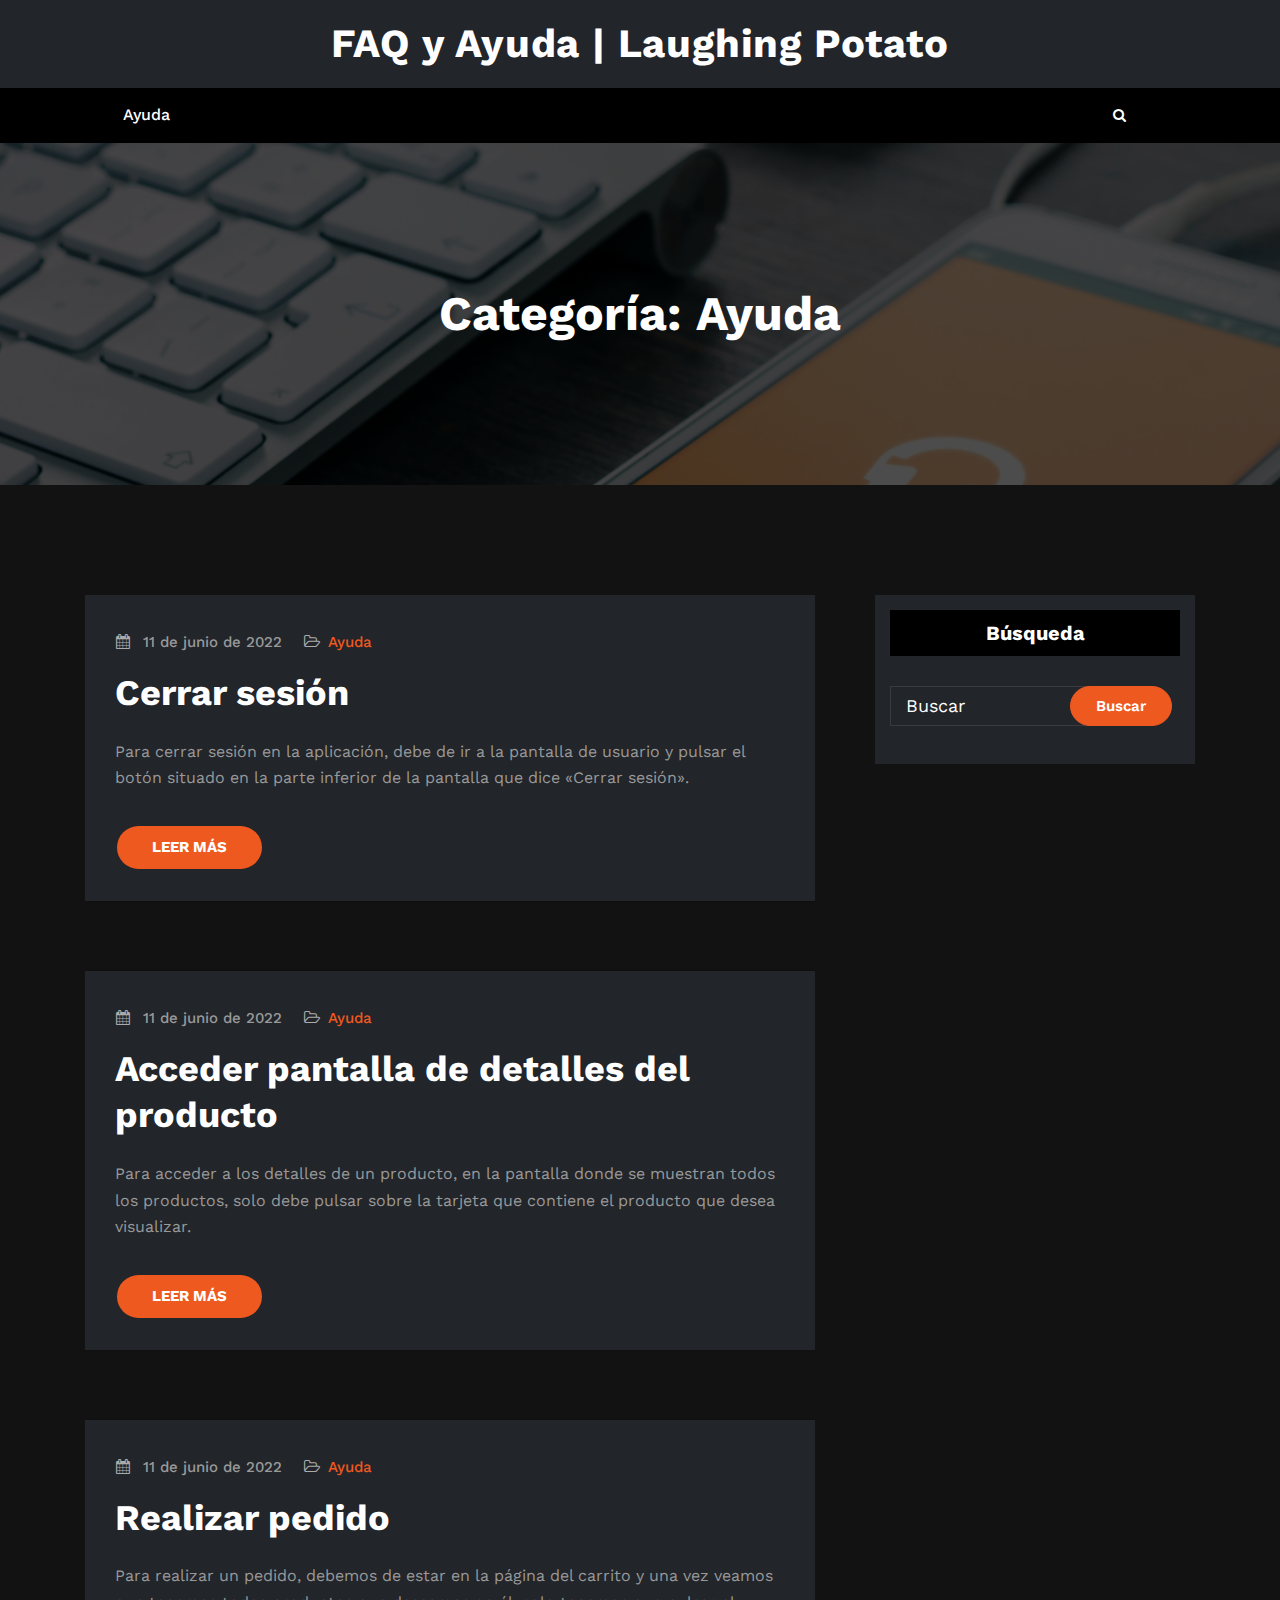
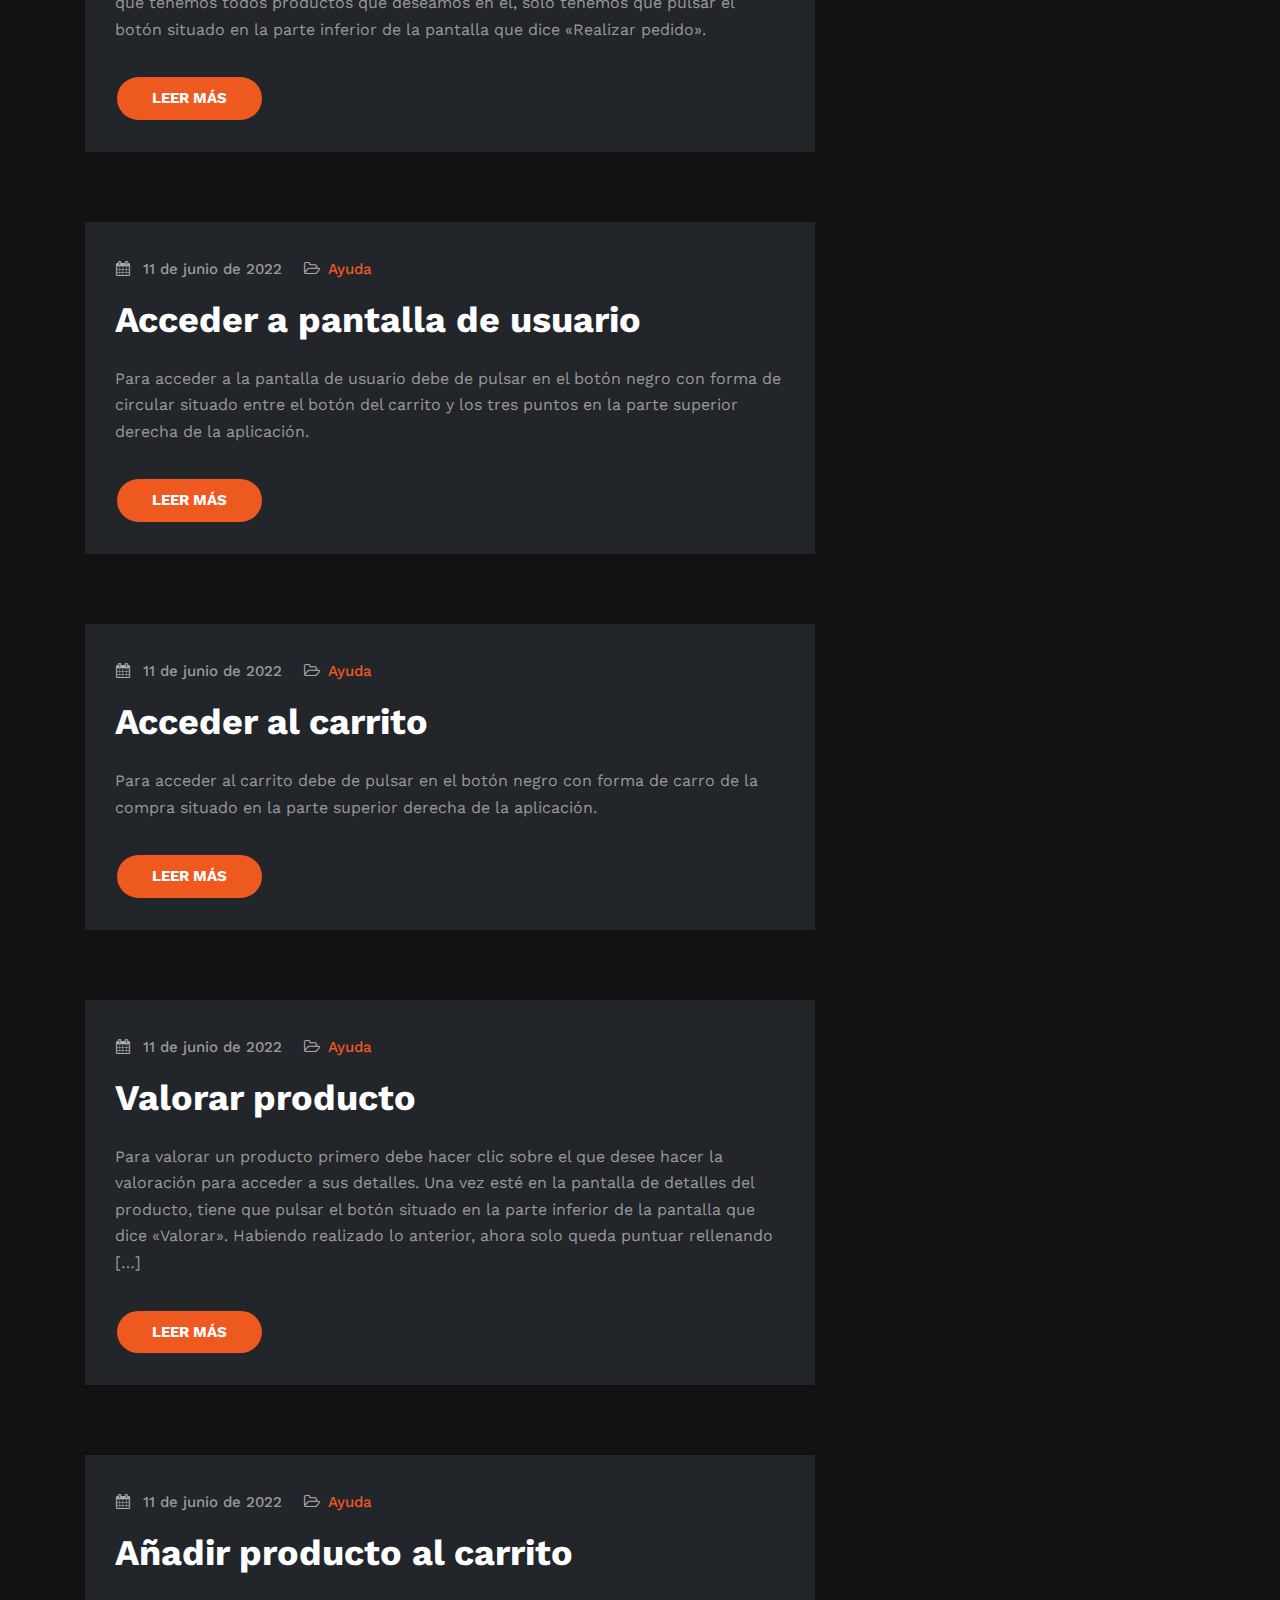
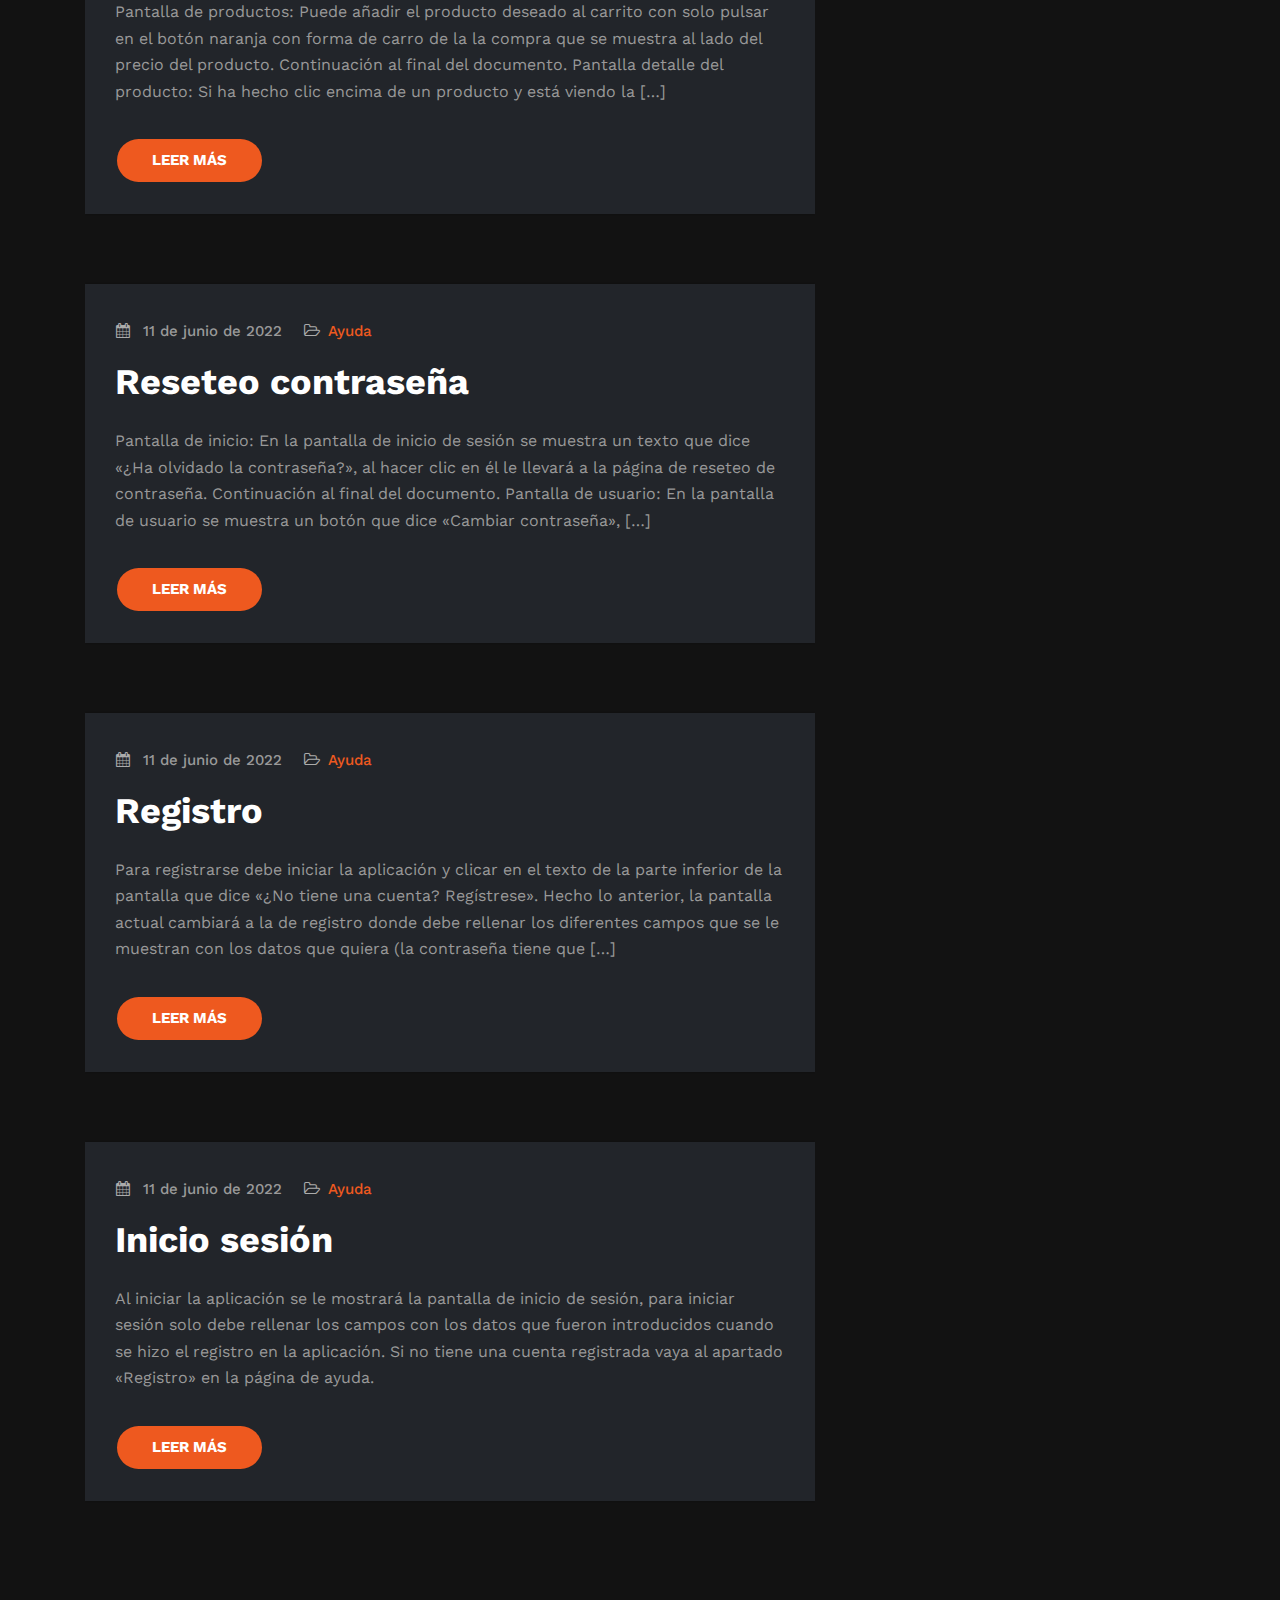
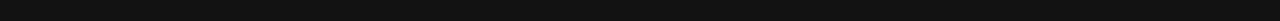
<file: category/ayuda/index.html>
<!DOCTYPE html>
<html lang="es">
   <head>
      <meta charset="UTF-8">
      <meta http-equiv="X-UA-Compatible" content="IE=edge">
      <meta name="viewport" content="width=device-width,initial-scale=1,shrink-to-fit=no">
            <title>Ayuda &#8211; FAQ y Ayuda | Laughing Potato</title>
<meta name="robots" content="max-image-preview:large">
<link rel="dns-prefetch" href="//fonts.googleapis.com">
<link rel="dns-prefetch" href="//s.w.org">
<link rel="alternate" type="application/rss+xml" title="FAQ y Ayuda | Laughing Potato &raquo; Feed" href="https://folt57.github.io/AyudaTFG/feed/">
<link rel="alternate" type="application/rss+xml" title="FAQ y Ayuda | Laughing Potato &raquo; Feed de los comentarios" href="https://folt57.github.io/AyudaTFG/comments/feed/">
<link rel="alternate" type="application/rss+xml" title="FAQ y Ayuda | Laughing Potato &raquo; Categoría Ayuda del feed" href="https://folt57.github.io/AyudaTFG/category/ayuda/feed/">
<script type="text/javascript">
window._wpemojiSettings = {"baseUrl":"https:\/\/s.w.org\/images\/core\/emoji\/14.0.0\/72x72\/","ext":".png","svgUrl":"https:\/\/s.w.org\/images\/core\/emoji\/14.0.0\/svg\/","svgExt":".svg","source":{"concatemoji":"http:\/\/https:\/\/folt57.github.io\/AyudaTFG\/wp-includes\/js\/wp-emoji-release.min.js?ver=6.0"}};
/*! This file is auto-generated */
!function(e,a,t){var n,r,o,i=a.createElement("canvas"),p=i.getContext&&i.getContext("2d");function s(e,t){var a=String.fromCharCode,e=(p.clearRect(0,0,i.width,i.height),p.fillText(a.apply(this,e),0,0),i.toDataURL());return p.clearRect(0,0,i.width,i.height),p.fillText(a.apply(this,t),0,0),e===i.toDataURL()}function c(e){var t=a.createElement("script");t.src=e,t.defer=t.type="text/javascript",a.getElementsByTagName("head")[0].appendChild(t)}for(o=Array("flag","emoji"),t.supports={everything:!0,everythingExceptFlag:!0},r=0;r<o.length;r++)t.supports[o[r]]=function(e){if(!p||!p.fillText)return!1;switch(p.textBaseline="top",p.font="600 32px Arial",e){case"flag":return s([127987,65039,8205,9895,65039],[127987,65039,8203,9895,65039])?!1:!s([55356,56826,55356,56819],[55356,56826,8203,55356,56819])&&!s([55356,57332,56128,56423,56128,56418,56128,56421,56128,56430,56128,56423,56128,56447],[55356,57332,8203,56128,56423,8203,56128,56418,8203,56128,56421,8203,56128,56430,8203,56128,56423,8203,56128,56447]);case"emoji":return!s([129777,127995,8205,129778,127999],[129777,127995,8203,129778,127999])}return!1}(o[r]),t.supports.everything=t.supports.everything&&t.supports[o[r]],"flag"!==o[r]&&(t.supports.everythingExceptFlag=t.supports.everythingExceptFlag&&t.supports[o[r]]);t.supports.everythingExceptFlag=t.supports.everythingExceptFlag&&!t.supports.flag,t.DOMReady=!1,t.readyCallback=function(){t.DOMReady=!0},t.supports.everything||(n=function(){t.readyCallback()},a.addEventListener?(a.addEventListener("DOMContentLoaded",n,!1),e.addEventListener("load",n,!1)):(e.attachEvent("onload",n),a.attachEvent("onreadystatechange",function(){"complete"===a.readyState&&t.readyCallback()})),(e=t.source||{}).concatemoji?c(e.concatemoji):e.wpemoji&&e.twemoji&&(c(e.twemoji),c(e.wpemoji)))}(window,document,window._wpemojiSettings);
</script>
<style type="text/css">img.wp-smiley,
img.emoji {
	display: inline !important;
	border: none !important;
	box-shadow: none !important;
	height: 1em !important;
	width: 1em !important;
	margin: 0 0.07em !important;
	vertical-align: -0.1em !important;
	background: none !important;
	padding: 0 !important;
}</style>
	<link rel="stylesheet" id="wp-block-library-css" href="https://folt57.github.io/AyudaTFG/wp-includes/css/dist/block-library/style.min.css?ver=6.0" type="text/css" media="all">
<style id="global-styles-inline-css" type="text/css">body{--wp--preset--color--black: #000000;--wp--preset--color--cyan-bluish-gray: #abb8c3;--wp--preset--color--white: #ffffff;--wp--preset--color--pale-pink: #f78da7;--wp--preset--color--vivid-red: #cf2e2e;--wp--preset--color--luminous-vivid-orange: #ff6900;--wp--preset--color--luminous-vivid-amber: #fcb900;--wp--preset--color--light-green-cyan: #7bdcb5;--wp--preset--color--vivid-green-cyan: #00d084;--wp--preset--color--pale-cyan-blue: #8ed1fc;--wp--preset--color--vivid-cyan-blue: #0693e3;--wp--preset--color--vivid-purple: #9b51e0;--wp--preset--gradient--vivid-cyan-blue-to-vivid-purple: linear-gradient(135deg,rgba(6,147,227,1) 0%,rgb(155,81,224) 100%);--wp--preset--gradient--light-green-cyan-to-vivid-green-cyan: linear-gradient(135deg,rgb(122,220,180) 0%,rgb(0,208,130) 100%);--wp--preset--gradient--luminous-vivid-amber-to-luminous-vivid-orange: linear-gradient(135deg,rgba(252,185,0,1) 0%,rgba(255,105,0,1) 100%);--wp--preset--gradient--luminous-vivid-orange-to-vivid-red: linear-gradient(135deg,rgba(255,105,0,1) 0%,rgb(207,46,46) 100%);--wp--preset--gradient--very-light-gray-to-cyan-bluish-gray: linear-gradient(135deg,rgb(238,238,238) 0%,rgb(169,184,195) 100%);--wp--preset--gradient--cool-to-warm-spectrum: linear-gradient(135deg,rgb(74,234,220) 0%,rgb(151,120,209) 20%,rgb(207,42,186) 40%,rgb(238,44,130) 60%,rgb(251,105,98) 80%,rgb(254,248,76) 100%);--wp--preset--gradient--blush-light-purple: linear-gradient(135deg,rgb(255,206,236) 0%,rgb(152,150,240) 100%);--wp--preset--gradient--blush-bordeaux: linear-gradient(135deg,rgb(254,205,165) 0%,rgb(254,45,45) 50%,rgb(107,0,62) 100%);--wp--preset--gradient--luminous-dusk: linear-gradient(135deg,rgb(255,203,112) 0%,rgb(199,81,192) 50%,rgb(65,88,208) 100%);--wp--preset--gradient--pale-ocean: linear-gradient(135deg,rgb(255,245,203) 0%,rgb(182,227,212) 50%,rgb(51,167,181) 100%);--wp--preset--gradient--electric-grass: linear-gradient(135deg,rgb(202,248,128) 0%,rgb(113,206,126) 100%);--wp--preset--gradient--midnight: linear-gradient(135deg,rgb(2,3,129) 0%,rgb(40,116,252) 100%);--wp--preset--duotone--dark-grayscale: url('#wp-duotone-dark-grayscale');--wp--preset--duotone--grayscale: url('#wp-duotone-grayscale');--wp--preset--duotone--purple-yellow: url('#wp-duotone-purple-yellow');--wp--preset--duotone--blue-red: url('#wp-duotone-blue-red');--wp--preset--duotone--midnight: url('#wp-duotone-midnight');--wp--preset--duotone--magenta-yellow: url('#wp-duotone-magenta-yellow');--wp--preset--duotone--purple-green: url('#wp-duotone-purple-green');--wp--preset--duotone--blue-orange: url('#wp-duotone-blue-orange');--wp--preset--font-size--small: 13px;--wp--preset--font-size--medium: 20px;--wp--preset--font-size--large: 36px;--wp--preset--font-size--x-large: 42px;}.has-black-color{color: var(--wp--preset--color--black) !important;}.has-cyan-bluish-gray-color{color: var(--wp--preset--color--cyan-bluish-gray) !important;}.has-white-color{color: var(--wp--preset--color--white) !important;}.has-pale-pink-color{color: var(--wp--preset--color--pale-pink) !important;}.has-vivid-red-color{color: var(--wp--preset--color--vivid-red) !important;}.has-luminous-vivid-orange-color{color: var(--wp--preset--color--luminous-vivid-orange) !important;}.has-luminous-vivid-amber-color{color: var(--wp--preset--color--luminous-vivid-amber) !important;}.has-light-green-cyan-color{color: var(--wp--preset--color--light-green-cyan) !important;}.has-vivid-green-cyan-color{color: var(--wp--preset--color--vivid-green-cyan) !important;}.has-pale-cyan-blue-color{color: var(--wp--preset--color--pale-cyan-blue) !important;}.has-vivid-cyan-blue-color{color: var(--wp--preset--color--vivid-cyan-blue) !important;}.has-vivid-purple-color{color: var(--wp--preset--color--vivid-purple) !important;}.has-black-background-color{background-color: var(--wp--preset--color--black) !important;}.has-cyan-bluish-gray-background-color{background-color: var(--wp--preset--color--cyan-bluish-gray) !important;}.has-white-background-color{background-color: var(--wp--preset--color--white) !important;}.has-pale-pink-background-color{background-color: var(--wp--preset--color--pale-pink) !important;}.has-vivid-red-background-color{background-color: var(--wp--preset--color--vivid-red) !important;}.has-luminous-vivid-orange-background-color{background-color: var(--wp--preset--color--luminous-vivid-orange) !important;}.has-luminous-vivid-amber-background-color{background-color: var(--wp--preset--color--luminous-vivid-amber) !important;}.has-light-green-cyan-background-color{background-color: var(--wp--preset--color--light-green-cyan) !important;}.has-vivid-green-cyan-background-color{background-color: var(--wp--preset--color--vivid-green-cyan) !important;}.has-pale-cyan-blue-background-color{background-color: var(--wp--preset--color--pale-cyan-blue) !important;}.has-vivid-cyan-blue-background-color{background-color: var(--wp--preset--color--vivid-cyan-blue) !important;}.has-vivid-purple-background-color{background-color: var(--wp--preset--color--vivid-purple) !important;}.has-black-border-color{border-color: var(--wp--preset--color--black) !important;}.has-cyan-bluish-gray-border-color{border-color: var(--wp--preset--color--cyan-bluish-gray) !important;}.has-white-border-color{border-color: var(--wp--preset--color--white) !important;}.has-pale-pink-border-color{border-color: var(--wp--preset--color--pale-pink) !important;}.has-vivid-red-border-color{border-color: var(--wp--preset--color--vivid-red) !important;}.has-luminous-vivid-orange-border-color{border-color: var(--wp--preset--color--luminous-vivid-orange) !important;}.has-luminous-vivid-amber-border-color{border-color: var(--wp--preset--color--luminous-vivid-amber) !important;}.has-light-green-cyan-border-color{border-color: var(--wp--preset--color--light-green-cyan) !important;}.has-vivid-green-cyan-border-color{border-color: var(--wp--preset--color--vivid-green-cyan) !important;}.has-pale-cyan-blue-border-color{border-color: var(--wp--preset--color--pale-cyan-blue) !important;}.has-vivid-cyan-blue-border-color{border-color: var(--wp--preset--color--vivid-cyan-blue) !important;}.has-vivid-purple-border-color{border-color: var(--wp--preset--color--vivid-purple) !important;}.has-vivid-cyan-blue-to-vivid-purple-gradient-background{background: var(--wp--preset--gradient--vivid-cyan-blue-to-vivid-purple) !important;}.has-light-green-cyan-to-vivid-green-cyan-gradient-background{background: var(--wp--preset--gradient--light-green-cyan-to-vivid-green-cyan) !important;}.has-luminous-vivid-amber-to-luminous-vivid-orange-gradient-background{background: var(--wp--preset--gradient--luminous-vivid-amber-to-luminous-vivid-orange) !important;}.has-luminous-vivid-orange-to-vivid-red-gradient-background{background: var(--wp--preset--gradient--luminous-vivid-orange-to-vivid-red) !important;}.has-very-light-gray-to-cyan-bluish-gray-gradient-background{background: var(--wp--preset--gradient--very-light-gray-to-cyan-bluish-gray) !important;}.has-cool-to-warm-spectrum-gradient-background{background: var(--wp--preset--gradient--cool-to-warm-spectrum) !important;}.has-blush-light-purple-gradient-background{background: var(--wp--preset--gradient--blush-light-purple) !important;}.has-blush-bordeaux-gradient-background{background: var(--wp--preset--gradient--blush-bordeaux) !important;}.has-luminous-dusk-gradient-background{background: var(--wp--preset--gradient--luminous-dusk) !important;}.has-pale-ocean-gradient-background{background: var(--wp--preset--gradient--pale-ocean) !important;}.has-electric-grass-gradient-background{background: var(--wp--preset--gradient--electric-grass) !important;}.has-midnight-gradient-background{background: var(--wp--preset--gradient--midnight) !important;}.has-small-font-size{font-size: var(--wp--preset--font-size--small) !important;}.has-medium-font-size{font-size: var(--wp--preset--font-size--medium) !important;}.has-large-font-size{font-size: var(--wp--preset--font-size--large) !important;}.has-x-large-font-size{font-size: var(--wp--preset--font-size--x-large) !important;}</style>
<link rel="stylesheet" id="cloudpress-default-css" href="https://folt57.github.io/AyudaTFG/wp-content/themes/cloudpress/assets/css/default.css?ver=6.0" type="text/css" media="all">
<link rel="stylesheet" id="bootstrap-css" href="https://folt57.github.io/AyudaTFG/wp-content/themes/cloudpress/assets/css/bootstrap.min.css?ver=4.0.0" type="text/css" media="all">
<link rel="stylesheet" id="cloudpress-style-css" href="https://folt57.github.io/AyudaTFG/wp-content/themes/cloudpress-dark/style.css?ver=6.0" type="text/css" media="all">
<link rel="stylesheet" id="cloudpress-font-css" href="https://fonts.googleapis.com/css?family=Work+Sans%3A300%2C400%2C500%2C600%2C700%2C800%2C900&#038;ver=6.0" type="text/css" media="all">
<link rel="stylesheet" id="cloudpress-font-Lobster-css" href="https://fonts.googleapis.com/css?family=Lobster+Two%3A400%2C400i%2C700%2C700i&#038;ver=6.0" type="text/css" media="all">
<link rel="stylesheet" id="font-awesome-css" href="https://folt57.github.io/AyudaTFG/wp-content/themes/cloudpress/assets/css/font-awesome/css/font-awesome.min.css?ver=6.0" type="text/css" media="all">
<link rel="stylesheet" id="owl-css" href="https://folt57.github.io/AyudaTFG/wp-content/themes/cloudpress/assets/css/owl.carousel.css?ver=6.0" type="text/css" media="all">
<link rel="stylesheet" id="jquery.smartmenus.bootstrap-4-css" href="https://folt57.github.io/AyudaTFG/wp-content/themes/cloudpress/assets/css/jquery.smartmenus.bootstrap-4.css?ver=6.0" type="text/css" media="all">
<link rel="stylesheet" id="cloudpress-dark-parent-style-css" href="https://folt57.github.io/AyudaTFG/wp-content/themes/cloudpress/style.css?ver=6.0" type="text/css" media="all">
<link rel="stylesheet" id="cloudpress-dark-default-style-css" href="https://folt57.github.io/AyudaTFG/wp-content/themes/cloudpress-dark/assets/css/default.css?ver=6.0" type="text/css" media="all">
<link rel="stylesheet" id="cloudpress-dark-css-css" href="https://folt57.github.io/AyudaTFG/wp-content/themes/cloudpress-dark/assets/css/dark.css?ver=6.0" type="text/css" media="all">
<script type="text/javascript" src="https://folt57.github.io/AyudaTFG/wp-includes/js/jquery/jquery.min.js?ver=3.6.0" id="jquery-core-js"></script>
<script type="text/javascript" src="https://folt57.github.io/AyudaTFG/wp-includes/js/jquery/jquery-migrate.min.js?ver=3.3.2" id="jquery-migrate-js"></script>
<link rel="https://api.w.org/" href="https://folt57.github.io/AyudaTFG/wp-json/">
<link rel="alternate" type="application/json" href="https://folt57.github.io/AyudaTFG/wp-json/wp/v2/categories/5">
<link rel="EditURI" type="application/rsd+xml" title="RSD" href="https://folt57.github.io/AyudaTFG/xmlrpc.php?rsd">
<link rel="wlwmanifest" type="application/wlwmanifest+xml" href="https://folt57.github.io/AyudaTFG/wp-includes/wlwmanifest.xml"> 
<meta name="generator" content="WordPress 6.0">
    <style type="text/css">.cart-header a .cart-total span { display: none; }</style>
     </head>
   <body class="archive category category-ayuda category-5 dark">
    <svg xmlns="http://www.w3.org/2000/svg" viewbox="0 0 0 0" width="0" height="0" focusable="false" role="none" style="visibility: hidden; position: absolute; left: -9999px; overflow: hidden;"><defs><filter id="wp-duotone-dark-grayscale"><fecolormatrix color-interpolation-filters="sRGB" type="matrix" values=" .299 .587 .114 0 0 .299 .587 .114 0 0 .299 .587 .114 0 0 .299 .587 .114 0 0 "></fecolormatrix><fecomponenttransfer color-interpolation-filters="sRGB"><fefuncr type="table" tablevalues="0 0.49803921568627"></fefuncr><fefuncg type="table" tablevalues="0 0.49803921568627"></fefuncg><fefuncb type="table" tablevalues="0 0.49803921568627"></fefuncb><fefunca type="table" tablevalues="1 1"></fefunca></fecomponenttransfer><fecomposite in2="SourceGraphic" operator="in"></fecomposite></filter></defs></svg><svg xmlns="http://www.w3.org/2000/svg" viewbox="0 0 0 0" width="0" height="0" focusable="false" role="none" style="visibility: hidden; position: absolute; left: -9999px; overflow: hidden;"><defs><filter id="wp-duotone-grayscale"><fecolormatrix color-interpolation-filters="sRGB" type="matrix" values=" .299 .587 .114 0 0 .299 .587 .114 0 0 .299 .587 .114 0 0 .299 .587 .114 0 0 "></fecolormatrix><fecomponenttransfer color-interpolation-filters="sRGB"><fefuncr type="table" tablevalues="0 1"></fefuncr><fefuncg type="table" tablevalues="0 1"></fefuncg><fefuncb type="table" tablevalues="0 1"></fefuncb><fefunca type="table" tablevalues="1 1"></fefunca></fecomponenttransfer><fecomposite in2="SourceGraphic" operator="in"></fecomposite></filter></defs></svg><svg xmlns="http://www.w3.org/2000/svg" viewbox="0 0 0 0" width="0" height="0" focusable="false" role="none" style="visibility: hidden; position: absolute; left: -9999px; overflow: hidden;"><defs><filter id="wp-duotone-purple-yellow"><fecolormatrix color-interpolation-filters="sRGB" type="matrix" values=" .299 .587 .114 0 0 .299 .587 .114 0 0 .299 .587 .114 0 0 .299 .587 .114 0 0 "></fecolormatrix><fecomponenttransfer color-interpolation-filters="sRGB"><fefuncr type="table" tablevalues="0.54901960784314 0.98823529411765"></fefuncr><fefuncg type="table" tablevalues="0 1"></fefuncg><fefuncb type="table" tablevalues="0.71764705882353 0.25490196078431"></fefuncb><fefunca type="table" tablevalues="1 1"></fefunca></fecomponenttransfer><fecomposite in2="SourceGraphic" operator="in"></fecomposite></filter></defs></svg><svg xmlns="http://www.w3.org/2000/svg" viewbox="0 0 0 0" width="0" height="0" focusable="false" role="none" style="visibility: hidden; position: absolute; left: -9999px; overflow: hidden;"><defs><filter id="wp-duotone-blue-red"><fecolormatrix color-interpolation-filters="sRGB" type="matrix" values=" .299 .587 .114 0 0 .299 .587 .114 0 0 .299 .587 .114 0 0 .299 .587 .114 0 0 "></fecolormatrix><fecomponenttransfer color-interpolation-filters="sRGB"><fefuncr type="table" tablevalues="0 1"></fefuncr><fefuncg type="table" tablevalues="0 0.27843137254902"></fefuncg><fefuncb type="table" tablevalues="0.5921568627451 0.27843137254902"></fefuncb><fefunca type="table" tablevalues="1 1"></fefunca></fecomponenttransfer><fecomposite in2="SourceGraphic" operator="in"></fecomposite></filter></defs></svg><svg xmlns="http://www.w3.org/2000/svg" viewbox="0 0 0 0" width="0" height="0" focusable="false" role="none" style="visibility: hidden; position: absolute; left: -9999px; overflow: hidden;"><defs><filter id="wp-duotone-midnight"><fecolormatrix color-interpolation-filters="sRGB" type="matrix" values=" .299 .587 .114 0 0 .299 .587 .114 0 0 .299 .587 .114 0 0 .299 .587 .114 0 0 "></fecolormatrix><fecomponenttransfer color-interpolation-filters="sRGB"><fefuncr type="table" tablevalues="0 0"></fefuncr><fefuncg type="table" tablevalues="0 0.64705882352941"></fefuncg><fefuncb type="table" tablevalues="0 1"></fefuncb><fefunca type="table" tablevalues="1 1"></fefunca></fecomponenttransfer><fecomposite in2="SourceGraphic" operator="in"></fecomposite></filter></defs></svg><svg xmlns="http://www.w3.org/2000/svg" viewbox="0 0 0 0" width="0" height="0" focusable="false" role="none" style="visibility: hidden; position: absolute; left: -9999px; overflow: hidden;"><defs><filter id="wp-duotone-magenta-yellow"><fecolormatrix color-interpolation-filters="sRGB" type="matrix" values=" .299 .587 .114 0 0 .299 .587 .114 0 0 .299 .587 .114 0 0 .299 .587 .114 0 0 "></fecolormatrix><fecomponenttransfer color-interpolation-filters="sRGB"><fefuncr type="table" tablevalues="0.78039215686275 1"></fefuncr><fefuncg type="table" tablevalues="0 0.94901960784314"></fefuncg><fefuncb type="table" tablevalues="0.35294117647059 0.47058823529412"></fefuncb><fefunca type="table" tablevalues="1 1"></fefunca></fecomponenttransfer><fecomposite in2="SourceGraphic" operator="in"></fecomposite></filter></defs></svg><svg xmlns="http://www.w3.org/2000/svg" viewbox="0 0 0 0" width="0" height="0" focusable="false" role="none" style="visibility: hidden; position: absolute; left: -9999px; overflow: hidden;"><defs><filter id="wp-duotone-purple-green"><fecolormatrix color-interpolation-filters="sRGB" type="matrix" values=" .299 .587 .114 0 0 .299 .587 .114 0 0 .299 .587 .114 0 0 .299 .587 .114 0 0 "></fecolormatrix><fecomponenttransfer color-interpolation-filters="sRGB"><fefuncr type="table" tablevalues="0.65098039215686 0.40392156862745"></fefuncr><fefuncg type="table" tablevalues="0 1"></fefuncg><fefuncb type="table" tablevalues="0.44705882352941 0.4"></fefuncb><fefunca type="table" tablevalues="1 1"></fefunca></fecomponenttransfer><fecomposite in2="SourceGraphic" operator="in"></fecomposite></filter></defs></svg><svg xmlns="http://www.w3.org/2000/svg" viewbox="0 0 0 0" width="0" height="0" focusable="false" role="none" style="visibility: hidden; position: absolute; left: -9999px; overflow: hidden;"><defs><filter id="wp-duotone-blue-orange"><fecolormatrix color-interpolation-filters="sRGB" type="matrix" values=" .299 .587 .114 0 0 .299 .587 .114 0 0 .299 .587 .114 0 0 .299 .587 .114 0 0 "></fecolormatrix><fecomponenttransfer color-interpolation-filters="sRGB"><fefuncr type="table" tablevalues="0.098039215686275 1"></fefuncr><fefuncg type="table" tablevalues="0 0.66274509803922"></fefuncg><fefuncb type="table" tablevalues="0.84705882352941 0.41960784313725"></fefuncb><fefunca type="table" tablevalues="1 1"></fefunca></fecomponenttransfer><fecomposite in2="SourceGraphic" operator="in"></fecomposite></filter></defs></svg>      <div id="page" class="site">
      <a class="skip-link screen-reader-text" href="#wrapper">Saltar al contenido</a>
    <div class="header-logo index5">
	<div class="container">
                        <div class="custom-logo-link-url">
                                  <h3 class="site-title"><a href="https://folt57.github.io/AyudaTFG/">FAQ y Ayuda | Laughing Potato</a></h3>
                              </div>
          	</div>
</div>
<nav class="navbar custom navbar-expand-lg navbar-dark navbar5">
    <div class="container">
				<button class="navbar-toggler" type="button" data-toggle="collapse" data-target="#navbarNavDropdown" aria-controls="navbarSupportedContent" aria-expanded="false" aria-label="Cambiar navegación">
					<span class="navbar-toggler-icon"></span>
				</button>

        <div class="collapse navbar-collapse" id="navbarNavDropdown">
          <div class="mr-auto">
            <div class="menu-ayuda-container"><ul id="menu-ayuda" class="nav navbar-nav mr-auto ">
<li id="menu-item-12" class="menu-item menu-item-type-custom menu-item-object-custom menu-item-12 nav-item"><a class="nav-link" href="https://folt57.github.io/AyudaTFG/">Ayuda</a></li>
</ul></div>          </div>
          <div class="header-module"><div class="nav-search nav-light-search wrap">
              <div class="search-box-outer">
   		           <div class="dropdown menu-item">
                   <a href="#" title="Buscar" class="search-icon dropdown-toggle" data-toggle="dropdown" aria-haspopup="true" aria-expanded="false"><i class="fa fa-search"></i>
                   </a>
                   <ul class="dropdown-menu pull-right search-panel" role="group" aria-hidden="true" aria-expanded="false">
                     <li class="dropdown-item panel-outer">
                       <div class="form-container">
                         <form method="get" id="searchform" autocomplete="off" class="search-form" action="https://folt57.github.io/AyudaTFG/">
<label><input type="search" class="search-field" placeholder="Buscar" value="" name="s" id="s"></label><input type="submit" class="search-submit" value="Buscar">
                         </form>
                       </div>
                     </li>
                   </ul>
                  </div>
              </div>
		        </div></div>				    </div>
				</div>
		</nav>
</div>

		<!--/End of Custom Navbar For Desktop View-->		<section class="page-title-section">		
			<div class="overlay"></div>	
			<div class="container">
				<div class="row">
					<div class="col-lg-12 col-md-12">
                                         
							<div class="page-title text-center text-white">
								<h1 class="text-white">Categoría: Ayuda</h1>			                </div>	
						                    </div>
				</div>
			</div>	
		</section>
	    <div id="wrapper">
<section class="site-content">
    <div class="container">
        <div class="row section-module Blogs-rs">
                <div class="col-md-8 col-sm-8 col-xs-12">                    <div class="blog">
                        <article id="post-66" class="post-66 post type-post status-publish format-standard hentry category-ayuda">
     
   <div class="post-content">  
    <div class="entry-meta">
            <span class="entry-date">
            <a href="https://folt57.github.io/AyudaTFG//1970/01"><time>11 de junio de 2022</time></a>
        </span>
                <span class="cat-links"><a href="https://folt57.github.io/AyudaTFG/category/ayuda/" rel="category tag">Ayuda</a></span>
        </div>
                                                  
      <header class="entry-header">
         <h3 class="entry-title"><a href="https://folt57.github.io/AyudaTFG/2022/06/11/cerrar-sesion/">Cerrar sesión</a></h3>
      </header>
      <div class="entry-content">
         <p>Para cerrar sesión en la aplicación, debe de ir a la pantalla de usuario y pulsar el botón situado en la parte inferior de la pantalla que dice «Cerrar sesión».</p>
         <p>
            <a href="https://folt57.github.io/AyudaTFG/2022/06/11/cerrar-sesion/" class="more-link btn-ex-small btn-animate dark">LEER MÁS</a>
         </p>
       
      </div>
   </div>
</article><article id="post-61" class="post-61 post type-post status-publish format-standard hentry category-ayuda">
     
   <div class="post-content">  
    <div class="entry-meta">
            <span class="entry-date">
            <a href="https://folt57.github.io/AyudaTFG//1970/01"><time>11 de junio de 2022</time></a>
        </span>
                <span class="cat-links"><a href="https://folt57.github.io/AyudaTFG/category/ayuda/" rel="category tag">Ayuda</a></span>
        </div>
                                                  
      <header class="entry-header">
         <h3 class="entry-title"><a href="https://folt57.github.io/AyudaTFG/2022/06/11/acceder-pantalla-de-detalles-del-producto/">Acceder pantalla de detalles del producto</a></h3>
      </header>
      <div class="entry-content">
         <p>Para acceder a los detalles de un producto, en la pantalla donde se muestran todos los productos, solo debe pulsar sobre la tarjeta que contiene el producto que desea visualizar.</p>
         <p>
            <a href="https://folt57.github.io/AyudaTFG/2022/06/11/acceder-pantalla-de-detalles-del-producto/" class="more-link btn-ex-small btn-animate dark">LEER MÁS</a>
         </p>
       
      </div>
   </div>
</article><article id="post-57" class="post-57 post type-post status-publish format-standard hentry category-ayuda">
     
   <div class="post-content">  
    <div class="entry-meta">
            <span class="entry-date">
            <a href="https://folt57.github.io/AyudaTFG//1970/01"><time>11 de junio de 2022</time></a>
        </span>
                <span class="cat-links"><a href="https://folt57.github.io/AyudaTFG/category/ayuda/" rel="category tag">Ayuda</a></span>
        </div>
                                                  
      <header class="entry-header">
         <h3 class="entry-title"><a href="https://folt57.github.io/AyudaTFG/2022/06/11/realizar-pedido/">Realizar pedido</a></h3>
      </header>
      <div class="entry-content">
         <p>Para realizar un pedido, debemos de estar en la página del carrito y una vez veamos que tenemos todos productos que deseamos en él, solo tenemos que pulsar el botón situado en la parte inferior de la pantalla que dice «Realizar pedido».</p>
         <p>
            <a href="https://folt57.github.io/AyudaTFG/2022/06/11/realizar-pedido/" class="more-link btn-ex-small btn-animate dark">LEER MÁS</a>
         </p>
       
      </div>
   </div>
</article><article id="post-55" class="post-55 post type-post status-publish format-standard hentry category-ayuda">
     
   <div class="post-content">  
    <div class="entry-meta">
            <span class="entry-date">
            <a href="https://folt57.github.io/AyudaTFG//1970/01"><time>11 de junio de 2022</time></a>
        </span>
                <span class="cat-links"><a href="https://folt57.github.io/AyudaTFG/category/ayuda/" rel="category tag">Ayuda</a></span>
        </div>
                                                  
      <header class="entry-header">
         <h3 class="entry-title"><a href="https://folt57.github.io/AyudaTFG/2022/06/11/acceder-a-pantalla-de-usuario/">Acceder a pantalla de usuario</a></h3>
      </header>
      <div class="entry-content">
         <p>Para acceder a la pantalla de usuario debe de pulsar en el botón negro con forma de circular situado entre el botón del carrito y los tres puntos en la parte superior derecha de la aplicación.</p>
         <p>
            <a href="https://folt57.github.io/AyudaTFG/2022/06/11/acceder-a-pantalla-de-usuario/" class="more-link btn-ex-small btn-animate dark">LEER MÁS</a>
         </p>
       
      </div>
   </div>
</article><article id="post-53" class="post-53 post type-post status-publish format-standard hentry category-ayuda">
     
   <div class="post-content">  
    <div class="entry-meta">
            <span class="entry-date">
            <a href="https://folt57.github.io/AyudaTFG//1970/01"><time>11 de junio de 2022</time></a>
        </span>
                <span class="cat-links"><a href="https://folt57.github.io/AyudaTFG/category/ayuda/" rel="category tag">Ayuda</a></span>
        </div>
                                                  
      <header class="entry-header">
         <h3 class="entry-title"><a href="https://folt57.github.io/AyudaTFG/2022/06/11/acceder-al-carrito/">Acceder al carrito</a></h3>
      </header>
      <div class="entry-content">
         <p>Para acceder al carrito debe de pulsar en el botón negro con forma de carro de la compra situado en la parte superior derecha de la aplicación.</p>
         <p>
            <a href="https://folt57.github.io/AyudaTFG/2022/06/11/acceder-al-carrito/" class="more-link btn-ex-small btn-animate dark">LEER MÁS</a>
         </p>
       
      </div>
   </div>
</article><article id="post-51" class="post-51 post type-post status-publish format-standard hentry category-ayuda">
     
   <div class="post-content">  
    <div class="entry-meta">
            <span class="entry-date">
            <a href="https://folt57.github.io/AyudaTFG//1970/01"><time>11 de junio de 2022</time></a>
        </span>
                <span class="cat-links"><a href="https://folt57.github.io/AyudaTFG/category/ayuda/" rel="category tag">Ayuda</a></span>
        </div>
                                                  
      <header class="entry-header">
         <h3 class="entry-title"><a href="https://folt57.github.io/AyudaTFG/2022/06/11/valorar-producto/">Valorar producto</a></h3>
      </header>
      <div class="entry-content">
         <p>Para valorar un producto primero debe hacer clic sobre el que desee hacer la valoración para acceder a sus detalles. Una vez esté en la pantalla de detalles del producto, tiene que pulsar el botón situado en la parte inferior de la pantalla que dice «Valorar». Habiendo realizado lo anterior, ahora solo queda puntuar rellenando [&hellip;]</p>
         <p>
            <a href="https://folt57.github.io/AyudaTFG/2022/06/11/valorar-producto/" class="more-link btn-ex-small btn-animate dark">LEER MÁS</a>
         </p>
       
      </div>
   </div>
</article><article id="post-41" class="post-41 post type-post status-publish format-standard hentry category-ayuda">
     
   <div class="post-content">  
    <div class="entry-meta">
            <span class="entry-date">
            <a href="https://folt57.github.io/AyudaTFG//1970/01"><time>11 de junio de 2022</time></a>
        </span>
                <span class="cat-links"><a href="https://folt57.github.io/AyudaTFG/category/ayuda/" rel="category tag">Ayuda</a></span>
        </div>
                                                  
      <header class="entry-header">
         <h3 class="entry-title"><a href="https://folt57.github.io/AyudaTFG/2022/06/11/anadir-producto-al-carrito/">Añadir producto al carrito</a></h3>
      </header>
      <div class="entry-content">
         <p>Pantalla de productos: Puede añadir el producto deseado al carrito con solo pulsar en el botón naranja con forma de carro de la la compra que se muestra al lado del precio del producto. Continuación al final del documento. Pantalla detalle del producto: Si ha hecho clic encima de un producto y está viendo la [&hellip;]</p>
         <p>
            <a href="https://folt57.github.io/AyudaTFG/2022/06/11/anadir-producto-al-carrito/" class="more-link btn-ex-small btn-animate dark">LEER MÁS</a>
         </p>
       
      </div>
   </div>
</article><article id="post-39" class="post-39 post type-post status-publish format-standard hentry category-ayuda">
     
   <div class="post-content">  
    <div class="entry-meta">
            <span class="entry-date">
            <a href="https://folt57.github.io/AyudaTFG//1970/01"><time>11 de junio de 2022</time></a>
        </span>
                <span class="cat-links"><a href="https://folt57.github.io/AyudaTFG/category/ayuda/" rel="category tag">Ayuda</a></span>
        </div>
                                                  
      <header class="entry-header">
         <h3 class="entry-title"><a href="https://folt57.github.io/AyudaTFG/2022/06/11/reseteo-contrasena/">Reseteo contraseña</a></h3>
      </header>
      <div class="entry-content">
         <p>Pantalla de inicio: En la pantalla de inicio de sesión se muestra un texto que dice «¿Ha olvidado la contraseña?», al hacer clic en él le llevará a la página de reseteo de contraseña. Continuación al final del documento. Pantalla de usuario: En la pantalla de usuario se muestra un botón que dice «Cambiar contraseña», [&hellip;]</p>
         <p>
            <a href="https://folt57.github.io/AyudaTFG/2022/06/11/reseteo-contrasena/" class="more-link btn-ex-small btn-animate dark">LEER MÁS</a>
         </p>
       
      </div>
   </div>
</article><article id="post-18" class="post-18 post type-post status-publish format-standard hentry category-ayuda">
     
   <div class="post-content">  
    <div class="entry-meta">
            <span class="entry-date">
            <a href="https://folt57.github.io/AyudaTFG//1970/01"><time>11 de junio de 2022</time></a>
        </span>
                <span class="cat-links"><a href="https://folt57.github.io/AyudaTFG/category/ayuda/" rel="category tag">Ayuda</a></span>
        </div>
                                                  
      <header class="entry-header">
         <h3 class="entry-title"><a href="https://folt57.github.io/AyudaTFG/2022/06/11/registro-en-la-aplicacion/">Registro</a></h3>
      </header>
      <div class="entry-content">
         <p>Para registrarse debe iniciar la aplicación y clicar en el texto de la parte inferior de la pantalla que dice «¿No tiene una cuenta? Regístrese». Hecho lo anterior, la pantalla actual cambiará a la de registro donde debe rellenar los diferentes campos que se le muestran con los datos que quiera (la contraseña tiene que [&hellip;]</p>
         <p>
            <a href="https://folt57.github.io/AyudaTFG/2022/06/11/registro-en-la-aplicacion/" class="more-link btn-ex-small btn-animate dark">LEER MÁS</a>
         </p>
       
      </div>
   </div>
</article><article id="post-15" class="post-15 post type-post status-publish format-standard hentry category-ayuda">
     
   <div class="post-content">  
    <div class="entry-meta">
            <span class="entry-date">
            <a href="https://folt57.github.io/AyudaTFG//1970/01"><time>11 de junio de 2022</time></a>
        </span>
                <span class="cat-links"><a href="https://folt57.github.io/AyudaTFG/category/ayuda/" rel="category tag">Ayuda</a></span>
        </div>
                                                  
      <header class="entry-header">
         <h3 class="entry-title"><a href="https://folt57.github.io/AyudaTFG/2022/06/11/inicio-sesion/">Inicio sesión</a></h3>
      </header>
      <div class="entry-content">
         <p>Al iniciar la aplicación se le mostrará la pantalla de inicio de sesión, para iniciar sesión solo debe rellenar los campos con los datos que fueron introducidos cuando se hizo el registro en la aplicación. Si no tiene una cuenta registrada vaya al apartado «Registro» en la página de ayuda.</p>
         <p>
            <a href="https://folt57.github.io/AyudaTFG/2022/06/11/inicio-sesion/" class="more-link btn-ex-small btn-animate dark">LEER MÁS</a>
         </p>
       
      </div>
   </div>
</article>                    </div>
                </div>
                	<div class="col-md-4 col-sm-4 col-xs-12">
        <div class="sidebar padding-left-30">
            <aside id="search-1" class="widget widget_search"><h3 class="widget-title">Búsqueda</h3>
<form method="get" id="searchform" class="search-form" action="https://folt57.github.io/AyudaTFG/">
	<label><input class="search-field" type="text" value="" name="s" id="s" placeholder="Buscar"></label>
	<label><input type="submit" class="search-submit" value="Buscar"></label>
</form></aside>	
        </div>
    </div>
        </div>			
    </div>
</section>
 <footer class="site-footer">
     <!--Site Info-->
        <!--/Site Info-->
 </footer>
</div>
<script type="text/javascript" src="https://folt57.github.io/AyudaTFG/wp-content/themes/cloudpress/assets/js/bootstrap.min.js?ver=6.0" id="bootstrap-js"></script>
<script type="text/javascript" src="https://folt57.github.io/AyudaTFG/wp-content/themes/cloudpress/assets/js/owl.carousel.min.js?ver=6.0" id="owl-js"></script>
<script type="text/javascript" src="https://folt57.github.io/AyudaTFG/wp-content/themes/cloudpress/assets/js/smartmenus/jquery.smartmenus.js?ver=6.0" id="jquery-menu-js"></script>
<script type="text/javascript" src="https://folt57.github.io/AyudaTFG/wp-content/themes/cloudpress/assets/js/smartmenus/jquery.smartmenus.bootstrap-4.js?ver=6.0" id="jquery-menu-bootstrap-js"></script>
<script type="text/javascript" src="https://folt57.github.io/AyudaTFG/wp-content/themes/cloudpress/assets/js/custom.js?ver=6.0" id="cloudpress-custom-js-js"></script>
	<script>
	/(trident|msie)/i.test(navigator.userAgent)&&document.getElementById&&window.addEventListener&&window.addEventListener("hashchange",function(){var t,e=location.hash.substring(1);/^[A-z0-9_-]+$/.test(e)&&(t=document.getElementById(e))&&(/^(?:a|select|input|button|textarea)$/i.test(t.tagName)||(t.tabIndex=-1),t.focus())},!1);
	</script>
	</body>
</html>
</file>
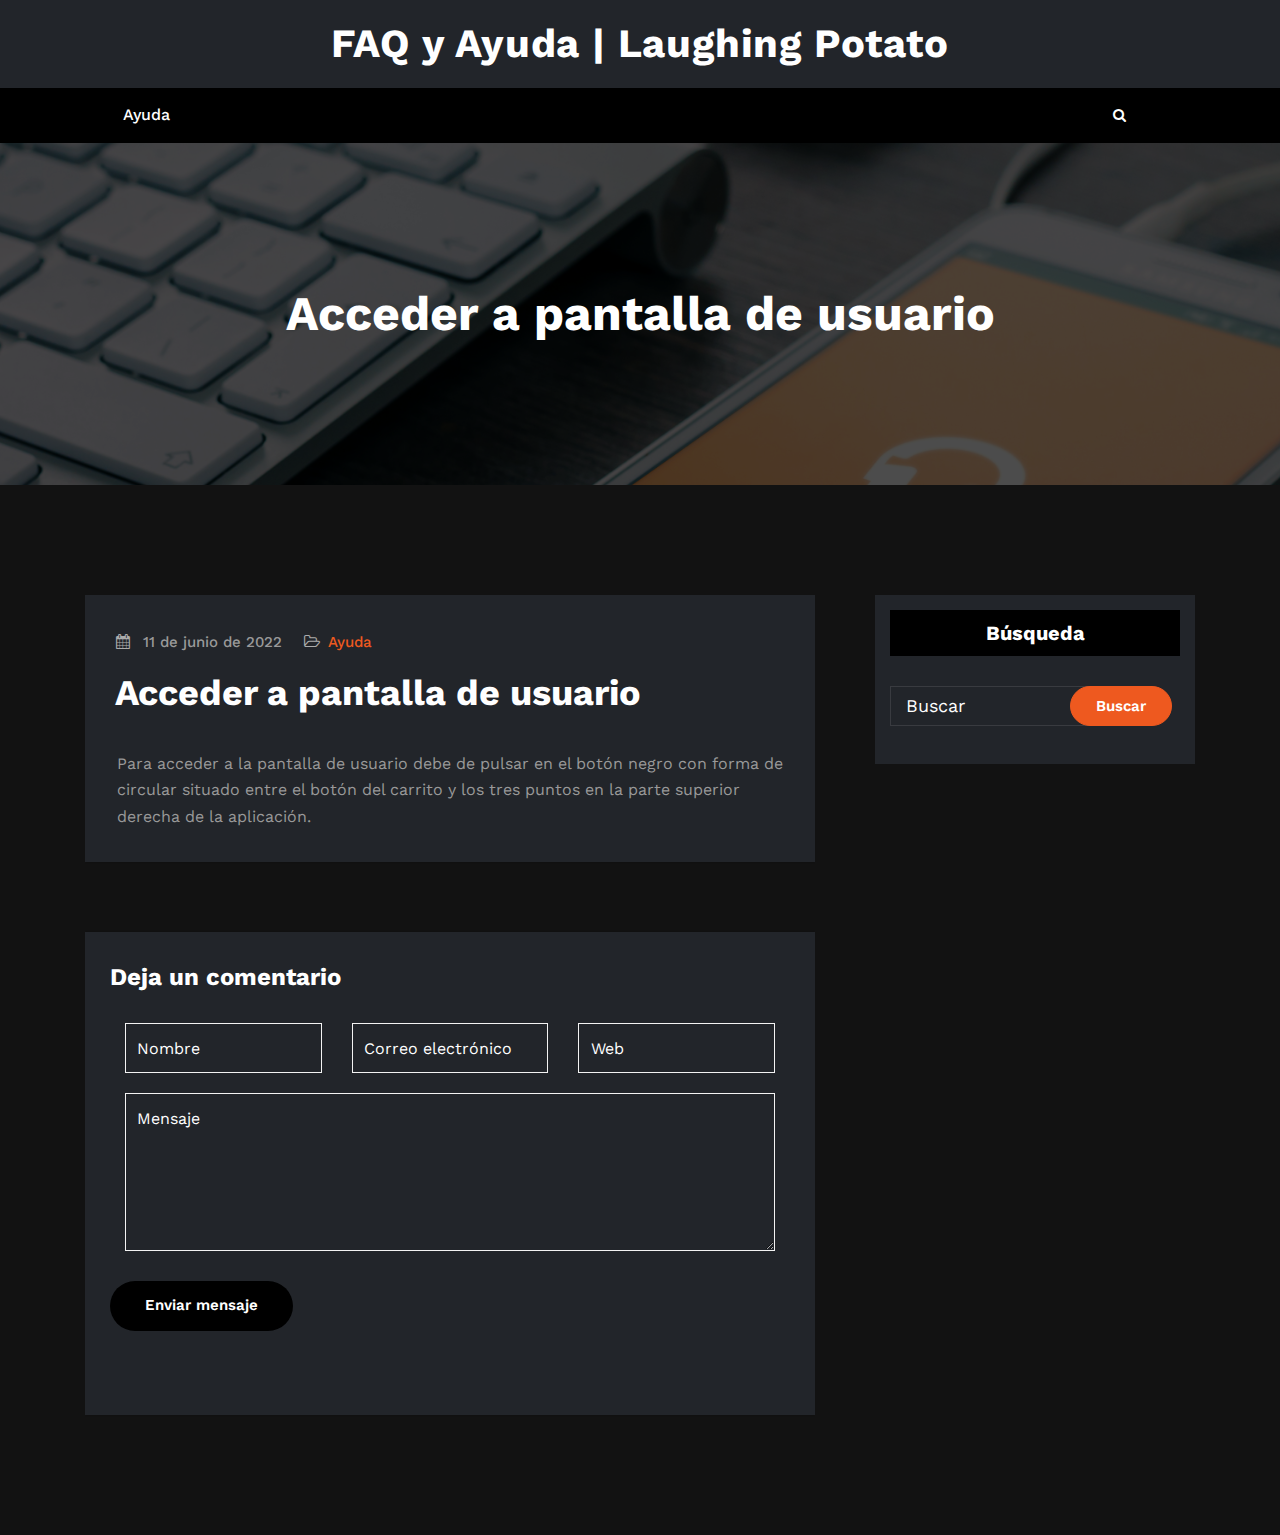
<file: 2022/06/11/acceder-a-pantalla-de-usuario/index.html>
<!DOCTYPE html>
<html lang="es">
   <head>
      <meta charset="UTF-8">
      <meta http-equiv="X-UA-Compatible" content="IE=edge">
      <meta name="viewport" content="width=device-width,initial-scale=1,shrink-to-fit=no">
      <link rel="pingback" href="https://folt57.github.io/AyudaTFG/xmlrpc.php">      <title>Acceder a pantalla de usuario &#8211; FAQ y Ayuda | Laughing Potato</title>
<meta name="robots" content="max-image-preview:large">
<link rel="dns-prefetch" href="//fonts.googleapis.com">
<link rel="dns-prefetch" href="//s.w.org">
<link rel="alternate" type="application/rss+xml" title="FAQ y Ayuda | Laughing Potato &raquo; Feed" href="https://folt57.github.io/AyudaTFG/feed/">
<link rel="alternate" type="application/rss+xml" title="FAQ y Ayuda | Laughing Potato &raquo; Feed de los comentarios" href="https://folt57.github.io/AyudaTFG/comments/feed/">
<link rel="alternate" type="application/rss+xml" title="FAQ y Ayuda | Laughing Potato &raquo; Comentario Acceder a pantalla de usuario del feed" href="https://folt57.github.io/AyudaTFG/2022/06/11/acceder-a-pantalla-de-usuario/feed/">
<script type="text/javascript">
window._wpemojiSettings = {"baseUrl":"https:\/\/s.w.org\/images\/core\/emoji\/14.0.0\/72x72\/","ext":".png","svgUrl":"https:\/\/s.w.org\/images\/core\/emoji\/14.0.0\/svg\/","svgExt":".svg","source":{"concatemoji":"http:\/\/https:\/\/folt57.github.io\/AyudaTFG\/wp-includes\/js\/wp-emoji-release.min.js?ver=6.0"}};
/*! This file is auto-generated */
!function(e,a,t){var n,r,o,i=a.createElement("canvas"),p=i.getContext&&i.getContext("2d");function s(e,t){var a=String.fromCharCode,e=(p.clearRect(0,0,i.width,i.height),p.fillText(a.apply(this,e),0,0),i.toDataURL());return p.clearRect(0,0,i.width,i.height),p.fillText(a.apply(this,t),0,0),e===i.toDataURL()}function c(e){var t=a.createElement("script");t.src=e,t.defer=t.type="text/javascript",a.getElementsByTagName("head")[0].appendChild(t)}for(o=Array("flag","emoji"),t.supports={everything:!0,everythingExceptFlag:!0},r=0;r<o.length;r++)t.supports[o[r]]=function(e){if(!p||!p.fillText)return!1;switch(p.textBaseline="top",p.font="600 32px Arial",e){case"flag":return s([127987,65039,8205,9895,65039],[127987,65039,8203,9895,65039])?!1:!s([55356,56826,55356,56819],[55356,56826,8203,55356,56819])&&!s([55356,57332,56128,56423,56128,56418,56128,56421,56128,56430,56128,56423,56128,56447],[55356,57332,8203,56128,56423,8203,56128,56418,8203,56128,56421,8203,56128,56430,8203,56128,56423,8203,56128,56447]);case"emoji":return!s([129777,127995,8205,129778,127999],[129777,127995,8203,129778,127999])}return!1}(o[r]),t.supports.everything=t.supports.everything&&t.supports[o[r]],"flag"!==o[r]&&(t.supports.everythingExceptFlag=t.supports.everythingExceptFlag&&t.supports[o[r]]);t.supports.everythingExceptFlag=t.supports.everythingExceptFlag&&!t.supports.flag,t.DOMReady=!1,t.readyCallback=function(){t.DOMReady=!0},t.supports.everything||(n=function(){t.readyCallback()},a.addEventListener?(a.addEventListener("DOMContentLoaded",n,!1),e.addEventListener("load",n,!1)):(e.attachEvent("onload",n),a.attachEvent("onreadystatechange",function(){"complete"===a.readyState&&t.readyCallback()})),(e=t.source||{}).concatemoji?c(e.concatemoji):e.wpemoji&&e.twemoji&&(c(e.twemoji),c(e.wpemoji)))}(window,document,window._wpemojiSettings);
</script>
<style type="text/css">img.wp-smiley,
img.emoji {
	display: inline !important;
	border: none !important;
	box-shadow: none !important;
	height: 1em !important;
	width: 1em !important;
	margin: 0 0.07em !important;
	vertical-align: -0.1em !important;
	background: none !important;
	padding: 0 !important;
}</style>
	<link rel="stylesheet" id="wp-block-library-css" href="https://folt57.github.io/AyudaTFG/wp-includes/css/dist/block-library/style.min.css?ver=6.0" type="text/css" media="all">
<style id="global-styles-inline-css" type="text/css">body{--wp--preset--color--black: #000000;--wp--preset--color--cyan-bluish-gray: #abb8c3;--wp--preset--color--white: #ffffff;--wp--preset--color--pale-pink: #f78da7;--wp--preset--color--vivid-red: #cf2e2e;--wp--preset--color--luminous-vivid-orange: #ff6900;--wp--preset--color--luminous-vivid-amber: #fcb900;--wp--preset--color--light-green-cyan: #7bdcb5;--wp--preset--color--vivid-green-cyan: #00d084;--wp--preset--color--pale-cyan-blue: #8ed1fc;--wp--preset--color--vivid-cyan-blue: #0693e3;--wp--preset--color--vivid-purple: #9b51e0;--wp--preset--gradient--vivid-cyan-blue-to-vivid-purple: linear-gradient(135deg,rgba(6,147,227,1) 0%,rgb(155,81,224) 100%);--wp--preset--gradient--light-green-cyan-to-vivid-green-cyan: linear-gradient(135deg,rgb(122,220,180) 0%,rgb(0,208,130) 100%);--wp--preset--gradient--luminous-vivid-amber-to-luminous-vivid-orange: linear-gradient(135deg,rgba(252,185,0,1) 0%,rgba(255,105,0,1) 100%);--wp--preset--gradient--luminous-vivid-orange-to-vivid-red: linear-gradient(135deg,rgba(255,105,0,1) 0%,rgb(207,46,46) 100%);--wp--preset--gradient--very-light-gray-to-cyan-bluish-gray: linear-gradient(135deg,rgb(238,238,238) 0%,rgb(169,184,195) 100%);--wp--preset--gradient--cool-to-warm-spectrum: linear-gradient(135deg,rgb(74,234,220) 0%,rgb(151,120,209) 20%,rgb(207,42,186) 40%,rgb(238,44,130) 60%,rgb(251,105,98) 80%,rgb(254,248,76) 100%);--wp--preset--gradient--blush-light-purple: linear-gradient(135deg,rgb(255,206,236) 0%,rgb(152,150,240) 100%);--wp--preset--gradient--blush-bordeaux: linear-gradient(135deg,rgb(254,205,165) 0%,rgb(254,45,45) 50%,rgb(107,0,62) 100%);--wp--preset--gradient--luminous-dusk: linear-gradient(135deg,rgb(255,203,112) 0%,rgb(199,81,192) 50%,rgb(65,88,208) 100%);--wp--preset--gradient--pale-ocean: linear-gradient(135deg,rgb(255,245,203) 0%,rgb(182,227,212) 50%,rgb(51,167,181) 100%);--wp--preset--gradient--electric-grass: linear-gradient(135deg,rgb(202,248,128) 0%,rgb(113,206,126) 100%);--wp--preset--gradient--midnight: linear-gradient(135deg,rgb(2,3,129) 0%,rgb(40,116,252) 100%);--wp--preset--duotone--dark-grayscale: url('#wp-duotone-dark-grayscale');--wp--preset--duotone--grayscale: url('#wp-duotone-grayscale');--wp--preset--duotone--purple-yellow: url('#wp-duotone-purple-yellow');--wp--preset--duotone--blue-red: url('#wp-duotone-blue-red');--wp--preset--duotone--midnight: url('#wp-duotone-midnight');--wp--preset--duotone--magenta-yellow: url('#wp-duotone-magenta-yellow');--wp--preset--duotone--purple-green: url('#wp-duotone-purple-green');--wp--preset--duotone--blue-orange: url('#wp-duotone-blue-orange');--wp--preset--font-size--small: 13px;--wp--preset--font-size--medium: 20px;--wp--preset--font-size--large: 36px;--wp--preset--font-size--x-large: 42px;}.has-black-color{color: var(--wp--preset--color--black) !important;}.has-cyan-bluish-gray-color{color: var(--wp--preset--color--cyan-bluish-gray) !important;}.has-white-color{color: var(--wp--preset--color--white) !important;}.has-pale-pink-color{color: var(--wp--preset--color--pale-pink) !important;}.has-vivid-red-color{color: var(--wp--preset--color--vivid-red) !important;}.has-luminous-vivid-orange-color{color: var(--wp--preset--color--luminous-vivid-orange) !important;}.has-luminous-vivid-amber-color{color: var(--wp--preset--color--luminous-vivid-amber) !important;}.has-light-green-cyan-color{color: var(--wp--preset--color--light-green-cyan) !important;}.has-vivid-green-cyan-color{color: var(--wp--preset--color--vivid-green-cyan) !important;}.has-pale-cyan-blue-color{color: var(--wp--preset--color--pale-cyan-blue) !important;}.has-vivid-cyan-blue-color{color: var(--wp--preset--color--vivid-cyan-blue) !important;}.has-vivid-purple-color{color: var(--wp--preset--color--vivid-purple) !important;}.has-black-background-color{background-color: var(--wp--preset--color--black) !important;}.has-cyan-bluish-gray-background-color{background-color: var(--wp--preset--color--cyan-bluish-gray) !important;}.has-white-background-color{background-color: var(--wp--preset--color--white) !important;}.has-pale-pink-background-color{background-color: var(--wp--preset--color--pale-pink) !important;}.has-vivid-red-background-color{background-color: var(--wp--preset--color--vivid-red) !important;}.has-luminous-vivid-orange-background-color{background-color: var(--wp--preset--color--luminous-vivid-orange) !important;}.has-luminous-vivid-amber-background-color{background-color: var(--wp--preset--color--luminous-vivid-amber) !important;}.has-light-green-cyan-background-color{background-color: var(--wp--preset--color--light-green-cyan) !important;}.has-vivid-green-cyan-background-color{background-color: var(--wp--preset--color--vivid-green-cyan) !important;}.has-pale-cyan-blue-background-color{background-color: var(--wp--preset--color--pale-cyan-blue) !important;}.has-vivid-cyan-blue-background-color{background-color: var(--wp--preset--color--vivid-cyan-blue) !important;}.has-vivid-purple-background-color{background-color: var(--wp--preset--color--vivid-purple) !important;}.has-black-border-color{border-color: var(--wp--preset--color--black) !important;}.has-cyan-bluish-gray-border-color{border-color: var(--wp--preset--color--cyan-bluish-gray) !important;}.has-white-border-color{border-color: var(--wp--preset--color--white) !important;}.has-pale-pink-border-color{border-color: var(--wp--preset--color--pale-pink) !important;}.has-vivid-red-border-color{border-color: var(--wp--preset--color--vivid-red) !important;}.has-luminous-vivid-orange-border-color{border-color: var(--wp--preset--color--luminous-vivid-orange) !important;}.has-luminous-vivid-amber-border-color{border-color: var(--wp--preset--color--luminous-vivid-amber) !important;}.has-light-green-cyan-border-color{border-color: var(--wp--preset--color--light-green-cyan) !important;}.has-vivid-green-cyan-border-color{border-color: var(--wp--preset--color--vivid-green-cyan) !important;}.has-pale-cyan-blue-border-color{border-color: var(--wp--preset--color--pale-cyan-blue) !important;}.has-vivid-cyan-blue-border-color{border-color: var(--wp--preset--color--vivid-cyan-blue) !important;}.has-vivid-purple-border-color{border-color: var(--wp--preset--color--vivid-purple) !important;}.has-vivid-cyan-blue-to-vivid-purple-gradient-background{background: var(--wp--preset--gradient--vivid-cyan-blue-to-vivid-purple) !important;}.has-light-green-cyan-to-vivid-green-cyan-gradient-background{background: var(--wp--preset--gradient--light-green-cyan-to-vivid-green-cyan) !important;}.has-luminous-vivid-amber-to-luminous-vivid-orange-gradient-background{background: var(--wp--preset--gradient--luminous-vivid-amber-to-luminous-vivid-orange) !important;}.has-luminous-vivid-orange-to-vivid-red-gradient-background{background: var(--wp--preset--gradient--luminous-vivid-orange-to-vivid-red) !important;}.has-very-light-gray-to-cyan-bluish-gray-gradient-background{background: var(--wp--preset--gradient--very-light-gray-to-cyan-bluish-gray) !important;}.has-cool-to-warm-spectrum-gradient-background{background: var(--wp--preset--gradient--cool-to-warm-spectrum) !important;}.has-blush-light-purple-gradient-background{background: var(--wp--preset--gradient--blush-light-purple) !important;}.has-blush-bordeaux-gradient-background{background: var(--wp--preset--gradient--blush-bordeaux) !important;}.has-luminous-dusk-gradient-background{background: var(--wp--preset--gradient--luminous-dusk) !important;}.has-pale-ocean-gradient-background{background: var(--wp--preset--gradient--pale-ocean) !important;}.has-electric-grass-gradient-background{background: var(--wp--preset--gradient--electric-grass) !important;}.has-midnight-gradient-background{background: var(--wp--preset--gradient--midnight) !important;}.has-small-font-size{font-size: var(--wp--preset--font-size--small) !important;}.has-medium-font-size{font-size: var(--wp--preset--font-size--medium) !important;}.has-large-font-size{font-size: var(--wp--preset--font-size--large) !important;}.has-x-large-font-size{font-size: var(--wp--preset--font-size--x-large) !important;}</style>
<link rel="stylesheet" id="cloudpress-default-css" href="https://folt57.github.io/AyudaTFG/wp-content/themes/cloudpress/assets/css/default.css?ver=6.0" type="text/css" media="all">
<link rel="stylesheet" id="bootstrap-css" href="https://folt57.github.io/AyudaTFG/wp-content/themes/cloudpress/assets/css/bootstrap.min.css?ver=4.0.0" type="text/css" media="all">
<link rel="stylesheet" id="cloudpress-style-css" href="https://folt57.github.io/AyudaTFG/wp-content/themes/cloudpress-dark/style.css?ver=6.0" type="text/css" media="all">
<link rel="stylesheet" id="cloudpress-font-css" href="https://fonts.googleapis.com/css?family=Work+Sans%3A300%2C400%2C500%2C600%2C700%2C800%2C900&#038;ver=6.0" type="text/css" media="all">
<link rel="stylesheet" id="cloudpress-font-Lobster-css" href="https://fonts.googleapis.com/css?family=Lobster+Two%3A400%2C400i%2C700%2C700i&#038;ver=6.0" type="text/css" media="all">
<link rel="stylesheet" id="font-awesome-css" href="https://folt57.github.io/AyudaTFG/wp-content/themes/cloudpress/assets/css/font-awesome/css/font-awesome.min.css?ver=6.0" type="text/css" media="all">
<link rel="stylesheet" id="owl-css" href="https://folt57.github.io/AyudaTFG/wp-content/themes/cloudpress/assets/css/owl.carousel.css?ver=6.0" type="text/css" media="all">
<link rel="stylesheet" id="jquery.smartmenus.bootstrap-4-css" href="https://folt57.github.io/AyudaTFG/wp-content/themes/cloudpress/assets/css/jquery.smartmenus.bootstrap-4.css?ver=6.0" type="text/css" media="all">
<link rel="stylesheet" id="cloudpress-dark-parent-style-css" href="https://folt57.github.io/AyudaTFG/wp-content/themes/cloudpress/style.css?ver=6.0" type="text/css" media="all">
<link rel="stylesheet" id="cloudpress-dark-default-style-css" href="https://folt57.github.io/AyudaTFG/wp-content/themes/cloudpress-dark/assets/css/default.css?ver=6.0" type="text/css" media="all">
<link rel="stylesheet" id="cloudpress-dark-css-css" href="https://folt57.github.io/AyudaTFG/wp-content/themes/cloudpress-dark/assets/css/dark.css?ver=6.0" type="text/css" media="all">
<script type="text/javascript" src="https://folt57.github.io/AyudaTFG/wp-includes/js/jquery/jquery.min.js?ver=3.6.0" id="jquery-core-js"></script>
<script type="text/javascript" src="https://folt57.github.io/AyudaTFG/wp-includes/js/jquery/jquery-migrate.min.js?ver=3.3.2" id="jquery-migrate-js"></script>
<link rel="https://api.w.org/" href="https://folt57.github.io/AyudaTFG/wp-json/">
<link rel="alternate" type="application/json" href="https://folt57.github.io/AyudaTFG/wp-json/wp/v2/posts/55">
<link rel="EditURI" type="application/rsd+xml" title="RSD" href="https://folt57.github.io/AyudaTFG/xmlrpc.php?rsd">
<link rel="wlwmanifest" type="application/wlwmanifest+xml" href="https://folt57.github.io/AyudaTFG/wp-includes/wlwmanifest.xml"> 
<meta name="generator" content="WordPress 6.0">
<link rel="canonical" href="https://folt57.github.io/AyudaTFG/2022/06/11/acceder-a-pantalla-de-usuario/">
<link rel="shortlink" href="https://folt57.github.io/AyudaTFG/?p=55">
<link rel="alternate" type="application/json+oembed" href="https://folt57.github.io/AyudaTFG/wp-json/oembed/1.0/embed?url=http%3A%2F%2Fhttps%3A%2F%2Ffolt57.github.io%2FAyudaTFG%2F2022%2F06%2F11%2Facceder-a-pantalla-de-usuario%2F">
<link rel="alternate" type="text/xml+oembed" href="https://folt57.github.io/AyudaTFG/wp-json/oembed/1.0/embed?url=http%3A%2F%2Fhttps%3A%2F%2Ffolt57.github.io%2FAyudaTFG%2F2022%2F06%2F11%2Facceder-a-pantalla-de-usuario%2F&#038;format=xml">
    <style type="text/css">.cart-header a .cart-total span { display: none; }</style>
     </head>
   <body class="post-template-default single single-post postid-55 single-format-standard dark">
    <svg xmlns="http://www.w3.org/2000/svg" viewbox="0 0 0 0" width="0" height="0" focusable="false" role="none" style="visibility: hidden; position: absolute; left: -9999px; overflow: hidden;"><defs><filter id="wp-duotone-dark-grayscale"><fecolormatrix color-interpolation-filters="sRGB" type="matrix" values=" .299 .587 .114 0 0 .299 .587 .114 0 0 .299 .587 .114 0 0 .299 .587 .114 0 0 "></fecolormatrix><fecomponenttransfer color-interpolation-filters="sRGB"><fefuncr type="table" tablevalues="0 0.49803921568627"></fefuncr><fefuncg type="table" tablevalues="0 0.49803921568627"></fefuncg><fefuncb type="table" tablevalues="0 0.49803921568627"></fefuncb><fefunca type="table" tablevalues="1 1"></fefunca></fecomponenttransfer><fecomposite in2="SourceGraphic" operator="in"></fecomposite></filter></defs></svg><svg xmlns="http://www.w3.org/2000/svg" viewbox="0 0 0 0" width="0" height="0" focusable="false" role="none" style="visibility: hidden; position: absolute; left: -9999px; overflow: hidden;"><defs><filter id="wp-duotone-grayscale"><fecolormatrix color-interpolation-filters="sRGB" type="matrix" values=" .299 .587 .114 0 0 .299 .587 .114 0 0 .299 .587 .114 0 0 .299 .587 .114 0 0 "></fecolormatrix><fecomponenttransfer color-interpolation-filters="sRGB"><fefuncr type="table" tablevalues="0 1"></fefuncr><fefuncg type="table" tablevalues="0 1"></fefuncg><fefuncb type="table" tablevalues="0 1"></fefuncb><fefunca type="table" tablevalues="1 1"></fefunca></fecomponenttransfer><fecomposite in2="SourceGraphic" operator="in"></fecomposite></filter></defs></svg><svg xmlns="http://www.w3.org/2000/svg" viewbox="0 0 0 0" width="0" height="0" focusable="false" role="none" style="visibility: hidden; position: absolute; left: -9999px; overflow: hidden;"><defs><filter id="wp-duotone-purple-yellow"><fecolormatrix color-interpolation-filters="sRGB" type="matrix" values=" .299 .587 .114 0 0 .299 .587 .114 0 0 .299 .587 .114 0 0 .299 .587 .114 0 0 "></fecolormatrix><fecomponenttransfer color-interpolation-filters="sRGB"><fefuncr type="table" tablevalues="0.54901960784314 0.98823529411765"></fefuncr><fefuncg type="table" tablevalues="0 1"></fefuncg><fefuncb type="table" tablevalues="0.71764705882353 0.25490196078431"></fefuncb><fefunca type="table" tablevalues="1 1"></fefunca></fecomponenttransfer><fecomposite in2="SourceGraphic" operator="in"></fecomposite></filter></defs></svg><svg xmlns="http://www.w3.org/2000/svg" viewbox="0 0 0 0" width="0" height="0" focusable="false" role="none" style="visibility: hidden; position: absolute; left: -9999px; overflow: hidden;"><defs><filter id="wp-duotone-blue-red"><fecolormatrix color-interpolation-filters="sRGB" type="matrix" values=" .299 .587 .114 0 0 .299 .587 .114 0 0 .299 .587 .114 0 0 .299 .587 .114 0 0 "></fecolormatrix><fecomponenttransfer color-interpolation-filters="sRGB"><fefuncr type="table" tablevalues="0 1"></fefuncr><fefuncg type="table" tablevalues="0 0.27843137254902"></fefuncg><fefuncb type="table" tablevalues="0.5921568627451 0.27843137254902"></fefuncb><fefunca type="table" tablevalues="1 1"></fefunca></fecomponenttransfer><fecomposite in2="SourceGraphic" operator="in"></fecomposite></filter></defs></svg><svg xmlns="http://www.w3.org/2000/svg" viewbox="0 0 0 0" width="0" height="0" focusable="false" role="none" style="visibility: hidden; position: absolute; left: -9999px; overflow: hidden;"><defs><filter id="wp-duotone-midnight"><fecolormatrix color-interpolation-filters="sRGB" type="matrix" values=" .299 .587 .114 0 0 .299 .587 .114 0 0 .299 .587 .114 0 0 .299 .587 .114 0 0 "></fecolormatrix><fecomponenttransfer color-interpolation-filters="sRGB"><fefuncr type="table" tablevalues="0 0"></fefuncr><fefuncg type="table" tablevalues="0 0.64705882352941"></fefuncg><fefuncb type="table" tablevalues="0 1"></fefuncb><fefunca type="table" tablevalues="1 1"></fefunca></fecomponenttransfer><fecomposite in2="SourceGraphic" operator="in"></fecomposite></filter></defs></svg><svg xmlns="http://www.w3.org/2000/svg" viewbox="0 0 0 0" width="0" height="0" focusable="false" role="none" style="visibility: hidden; position: absolute; left: -9999px; overflow: hidden;"><defs><filter id="wp-duotone-magenta-yellow"><fecolormatrix color-interpolation-filters="sRGB" type="matrix" values=" .299 .587 .114 0 0 .299 .587 .114 0 0 .299 .587 .114 0 0 .299 .587 .114 0 0 "></fecolormatrix><fecomponenttransfer color-interpolation-filters="sRGB"><fefuncr type="table" tablevalues="0.78039215686275 1"></fefuncr><fefuncg type="table" tablevalues="0 0.94901960784314"></fefuncg><fefuncb type="table" tablevalues="0.35294117647059 0.47058823529412"></fefuncb><fefunca type="table" tablevalues="1 1"></fefunca></fecomponenttransfer><fecomposite in2="SourceGraphic" operator="in"></fecomposite></filter></defs></svg><svg xmlns="http://www.w3.org/2000/svg" viewbox="0 0 0 0" width="0" height="0" focusable="false" role="none" style="visibility: hidden; position: absolute; left: -9999px; overflow: hidden;"><defs><filter id="wp-duotone-purple-green"><fecolormatrix color-interpolation-filters="sRGB" type="matrix" values=" .299 .587 .114 0 0 .299 .587 .114 0 0 .299 .587 .114 0 0 .299 .587 .114 0 0 "></fecolormatrix><fecomponenttransfer color-interpolation-filters="sRGB"><fefuncr type="table" tablevalues="0.65098039215686 0.40392156862745"></fefuncr><fefuncg type="table" tablevalues="0 1"></fefuncg><fefuncb type="table" tablevalues="0.44705882352941 0.4"></fefuncb><fefunca type="table" tablevalues="1 1"></fefunca></fecomponenttransfer><fecomposite in2="SourceGraphic" operator="in"></fecomposite></filter></defs></svg><svg xmlns="http://www.w3.org/2000/svg" viewbox="0 0 0 0" width="0" height="0" focusable="false" role="none" style="visibility: hidden; position: absolute; left: -9999px; overflow: hidden;"><defs><filter id="wp-duotone-blue-orange"><fecolormatrix color-interpolation-filters="sRGB" type="matrix" values=" .299 .587 .114 0 0 .299 .587 .114 0 0 .299 .587 .114 0 0 .299 .587 .114 0 0 "></fecolormatrix><fecomponenttransfer color-interpolation-filters="sRGB"><fefuncr type="table" tablevalues="0.098039215686275 1"></fefuncr><fefuncg type="table" tablevalues="0 0.66274509803922"></fefuncg><fefuncb type="table" tablevalues="0.84705882352941 0.41960784313725"></fefuncb><fefunca type="table" tablevalues="1 1"></fefunca></fecomponenttransfer><fecomposite in2="SourceGraphic" operator="in"></fecomposite></filter></defs></svg>      <div id="page" class="site">
      <a class="skip-link screen-reader-text" href="#wrapper">Saltar al contenido</a>
    <div class="header-logo index5">
	<div class="container">
                        <div class="custom-logo-link-url">
                                  <h3 class="site-title"><a href="https://folt57.github.io/AyudaTFG/">FAQ y Ayuda | Laughing Potato</a></h3>
                              </div>
          	</div>
</div>
<nav class="navbar custom navbar-expand-lg navbar-dark navbar5">
    <div class="container">
				<button class="navbar-toggler" type="button" data-toggle="collapse" data-target="#navbarNavDropdown" aria-controls="navbarSupportedContent" aria-expanded="false" aria-label="Cambiar navegación">
					<span class="navbar-toggler-icon"></span>
				</button>

        <div class="collapse navbar-collapse" id="navbarNavDropdown">
          <div class="mr-auto">
            <div class="menu-ayuda-container"><ul id="menu-ayuda" class="nav navbar-nav mr-auto ">
<li id="menu-item-12" class="menu-item menu-item-type-custom menu-item-object-custom menu-item-12 nav-item"><a class="nav-link" href="https://folt57.github.io/AyudaTFG/">Ayuda</a></li>
</ul></div>          </div>
          <div class="header-module"><div class="nav-search nav-light-search wrap">
              <div class="search-box-outer">
   		           <div class="dropdown menu-item">
                   <a href="#" title="Buscar" class="search-icon dropdown-toggle" data-toggle="dropdown" aria-haspopup="true" aria-expanded="false"><i class="fa fa-search"></i>
                   </a>
                   <ul class="dropdown-menu pull-right search-panel" role="group" aria-hidden="true" aria-expanded="false">
                     <li class="dropdown-item panel-outer">
                       <div class="form-container">
                         <form method="get" id="searchform" autocomplete="off" class="search-form" action="https://folt57.github.io/AyudaTFG/">
<label><input type="search" class="search-field" placeholder="Buscar" value="" name="s" id="s"></label><input type="submit" class="search-submit" value="Buscar">
                         </form>
                       </div>
                     </li>
                   </ul>
                  </div>
              </div>
		        </div></div>				    </div>
				</div>
		</nav>
</div>

		<!--/End of Custom Navbar For Desktop View-->		<section class="page-title-section">		
			<div class="overlay"></div>	
			<div class="container">
				<div class="row">
					<div class="col-lg-12 col-md-12">
                                         
							<div class="page-title text-center text-white">
											                    	<h1 class="text-white">Acceder a pantalla de usuario</h1>
			                    			                </div>	
						                    </div>
				</div>
			</div>	
		</section>
	    <div id="wrapper">
<section class="site-content">
    <div class="container">
        <div class="row section-module Blogs-detail">	
                <div class="col-md-8 col-sm-8 col-xs-12">                    <div class="blog blog-detail">
                        <article class="post">
   <div class="post-content-detail">
          <div class="entry-meta">
                  <span class="entry-date">
         <a href="https://folt57.github.io/AyudaTFG//1970/01"><time>11 de junio de 2022</time></a>
         </span>
                  <span class="cat-links"><a href="https://folt57.github.io/AyudaTFG/category/ayuda/" rel="category tag">Ayuda</a></span>
               </div>
        
      <header class="entry-header">
         <h3 class="entry-title">Acceder a pantalla de usuario</h3>
      </header>
   </div>

      <div class="post-content featured">
      <div class="entry-content">
         
<p>Para acceder a la pantalla de usuario debe de pulsar en el botón negro con forma de circular situado entre el botón del carrito y los tres puntos en la parte superior derecha de la aplicación.</p>
               </div>
   </div>
</article>




<article class="comment-form-section">	<div id="respond" class="comment-respond">
		<h3 id="reply-title" class="comment-reply-title">
<div class="comment-title"><h5>Deja un comentario</h5></div> <small><a rel="nofollow" id="cancel-comment-reply-link" href="https://folt57.github.io/AyudaTFG/2022/06/11/acceder-a-pantalla-de-usuario/#respond" style="display:none;">Cancelar la respuesta</a></small>
</h3>
<form action="https://folt57.github.io/AyudaTFG/wp-comments-post.php" method="post" id="commentform" class="form-inline" novalidate>
<div class="col-lg-4 col-xs-12"><input type="text" name="author" id="author" placeholder="Nombre"></div>
<div class="col-lg-4 col-xs-12"><input type="text" name="email" id="email" placeholder="Correo electrónico"></div>
<div class="col-lg-4 col-xs-12"><input type="text" name="website" id="website" placeholder="Web"></div>
<p class="comment-form-cookies-consent"><input id="wp-comment-cookies-consent" name="wp-comment-cookies-consent" type="checkbox" value="yes"> <label for="wp-comment-cookies-consent">Guarda mi nombre, correo electrónico y web en este navegador para la próxima vez que comente.</label></p>
<div class="col-lg-12"><textarea id="comments" name="comment" placeholder="Mensaje" rows="5"></textarea></div>
<p class="form-submit"><input name="submit" type="submit" id="blogdetail-btn" class="more-link btn-small btn-animate dark" value="Enviar mensaje"> <input type="hidden" name="comment_post_ID" value="55" id="comment_post_ID">
<input type="hidden" name="comment_parent" id="comment_parent" value="0">
</p>
</form>	</div>
<!-- #respond -->
	</article>                    </div>	
                </div>	
                	<div class="col-md-4 col-sm-4 col-xs-12">
        <div class="sidebar padding-left-30">
            <aside id="search-1" class="widget widget_search"><h3 class="widget-title">Búsqueda</h3>
<form method="get" id="searchform" class="search-form" action="https://folt57.github.io/AyudaTFG/">
	<label><input class="search-field" type="text" value="" name="s" id="s" placeholder="Buscar"></label>
	<label><input type="submit" class="search-submit" value="Buscar"></label>
</form></aside>	
        </div>
    </div>
        </div>
    </div>
</section>
 <footer class="site-footer">
     <!--Site Info-->
        <!--/Site Info-->
 </footer>
</div>
<script type="text/javascript" src="https://folt57.github.io/AyudaTFG/wp-content/themes/cloudpress/assets/js/bootstrap.min.js?ver=6.0" id="bootstrap-js"></script>
<script type="text/javascript" src="https://folt57.github.io/AyudaTFG/wp-content/themes/cloudpress/assets/js/owl.carousel.min.js?ver=6.0" id="owl-js"></script>
<script type="text/javascript" src="https://folt57.github.io/AyudaTFG/wp-content/themes/cloudpress/assets/js/smartmenus/jquery.smartmenus.js?ver=6.0" id="jquery-menu-js"></script>
<script type="text/javascript" src="https://folt57.github.io/AyudaTFG/wp-content/themes/cloudpress/assets/js/smartmenus/jquery.smartmenus.bootstrap-4.js?ver=6.0" id="jquery-menu-bootstrap-js"></script>
<script type="text/javascript" src="https://folt57.github.io/AyudaTFG/wp-content/themes/cloudpress/assets/js/custom.js?ver=6.0" id="cloudpress-custom-js-js"></script>
<script type="text/javascript" src="https://folt57.github.io/AyudaTFG/wp-includes/js/comment-reply.min.js?ver=6.0" id="comment-reply-js"></script>
	<script>
	/(trident|msie)/i.test(navigator.userAgent)&&document.getElementById&&window.addEventListener&&window.addEventListener("hashchange",function(){var t,e=location.hash.substring(1);/^[A-z0-9_-]+$/.test(e)&&(t=document.getElementById(e))&&(/^(?:a|select|input|button|textarea)$/i.test(t.tagName)||(t.tabIndex=-1),t.focus())},!1);
	</script>
	</body>
</html>
</file>
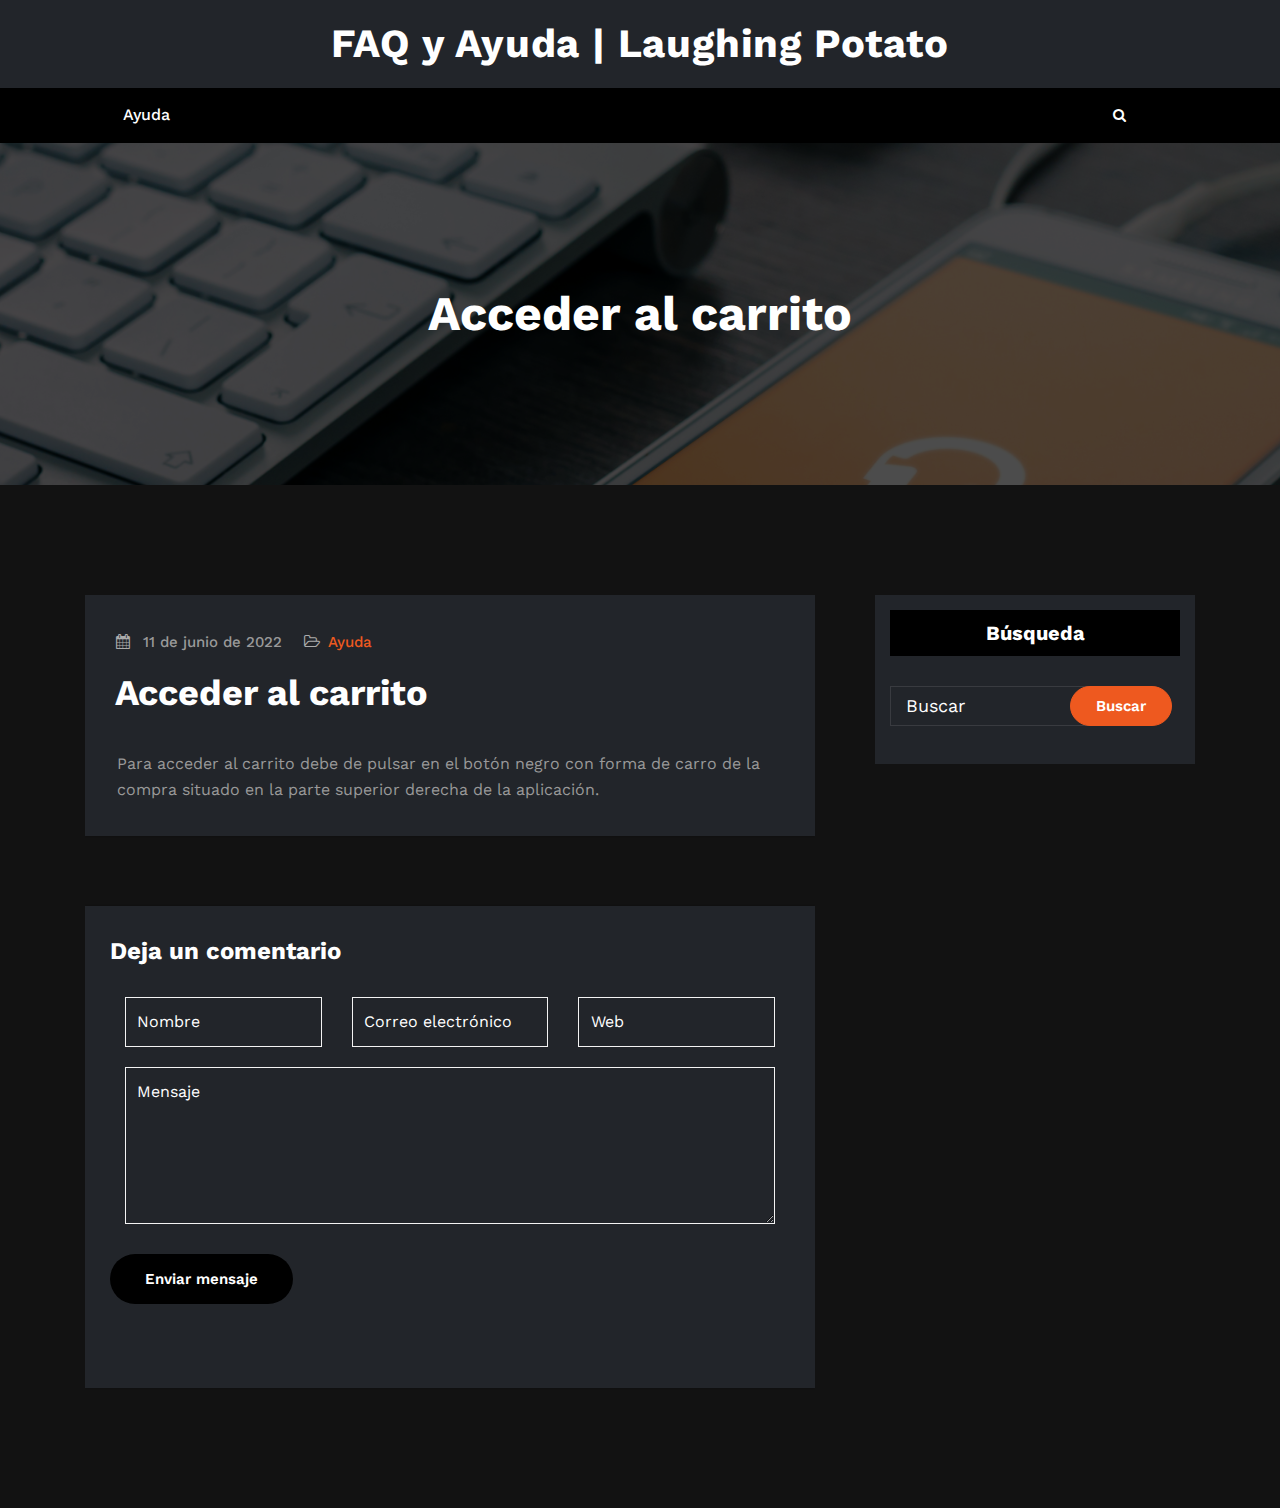
<file: 2022/06/11/acceder-al-carrito/index.html>
<!DOCTYPE html>
<html lang="es">
   <head>
      <meta charset="UTF-8">
      <meta http-equiv="X-UA-Compatible" content="IE=edge">
      <meta name="viewport" content="width=device-width,initial-scale=1,shrink-to-fit=no">
      <link rel="pingback" href="https://folt57.github.io/AyudaTFG/xmlrpc.php">      <title>Acceder al carrito &#8211; FAQ y Ayuda | Laughing Potato</title>
<meta name="robots" content="max-image-preview:large">
<link rel="dns-prefetch" href="//fonts.googleapis.com">
<link rel="dns-prefetch" href="//s.w.org">
<link rel="alternate" type="application/rss+xml" title="FAQ y Ayuda | Laughing Potato &raquo; Feed" href="https://folt57.github.io/AyudaTFG/feed/">
<link rel="alternate" type="application/rss+xml" title="FAQ y Ayuda | Laughing Potato &raquo; Feed de los comentarios" href="https://folt57.github.io/AyudaTFG/comments/feed/">
<link rel="alternate" type="application/rss+xml" title="FAQ y Ayuda | Laughing Potato &raquo; Comentario Acceder al carrito del feed" href="https://folt57.github.io/AyudaTFG/2022/06/11/acceder-al-carrito/feed/">
<script type="text/javascript">
window._wpemojiSettings = {"baseUrl":"https:\/\/s.w.org\/images\/core\/emoji\/14.0.0\/72x72\/","ext":".png","svgUrl":"https:\/\/s.w.org\/images\/core\/emoji\/14.0.0\/svg\/","svgExt":".svg","source":{"concatemoji":"http:\/\/https:\/\/folt57.github.io\/AyudaTFG\/wp-includes\/js\/wp-emoji-release.min.js?ver=6.0"}};
/*! This file is auto-generated */
!function(e,a,t){var n,r,o,i=a.createElement("canvas"),p=i.getContext&&i.getContext("2d");function s(e,t){var a=String.fromCharCode,e=(p.clearRect(0,0,i.width,i.height),p.fillText(a.apply(this,e),0,0),i.toDataURL());return p.clearRect(0,0,i.width,i.height),p.fillText(a.apply(this,t),0,0),e===i.toDataURL()}function c(e){var t=a.createElement("script");t.src=e,t.defer=t.type="text/javascript",a.getElementsByTagName("head")[0].appendChild(t)}for(o=Array("flag","emoji"),t.supports={everything:!0,everythingExceptFlag:!0},r=0;r<o.length;r++)t.supports[o[r]]=function(e){if(!p||!p.fillText)return!1;switch(p.textBaseline="top",p.font="600 32px Arial",e){case"flag":return s([127987,65039,8205,9895,65039],[127987,65039,8203,9895,65039])?!1:!s([55356,56826,55356,56819],[55356,56826,8203,55356,56819])&&!s([55356,57332,56128,56423,56128,56418,56128,56421,56128,56430,56128,56423,56128,56447],[55356,57332,8203,56128,56423,8203,56128,56418,8203,56128,56421,8203,56128,56430,8203,56128,56423,8203,56128,56447]);case"emoji":return!s([129777,127995,8205,129778,127999],[129777,127995,8203,129778,127999])}return!1}(o[r]),t.supports.everything=t.supports.everything&&t.supports[o[r]],"flag"!==o[r]&&(t.supports.everythingExceptFlag=t.supports.everythingExceptFlag&&t.supports[o[r]]);t.supports.everythingExceptFlag=t.supports.everythingExceptFlag&&!t.supports.flag,t.DOMReady=!1,t.readyCallback=function(){t.DOMReady=!0},t.supports.everything||(n=function(){t.readyCallback()},a.addEventListener?(a.addEventListener("DOMContentLoaded",n,!1),e.addEventListener("load",n,!1)):(e.attachEvent("onload",n),a.attachEvent("onreadystatechange",function(){"complete"===a.readyState&&t.readyCallback()})),(e=t.source||{}).concatemoji?c(e.concatemoji):e.wpemoji&&e.twemoji&&(c(e.twemoji),c(e.wpemoji)))}(window,document,window._wpemojiSettings);
</script>
<style type="text/css">img.wp-smiley,
img.emoji {
	display: inline !important;
	border: none !important;
	box-shadow: none !important;
	height: 1em !important;
	width: 1em !important;
	margin: 0 0.07em !important;
	vertical-align: -0.1em !important;
	background: none !important;
	padding: 0 !important;
}</style>
	<link rel="stylesheet" id="wp-block-library-css" href="https://folt57.github.io/AyudaTFG/wp-includes/css/dist/block-library/style.min.css?ver=6.0" type="text/css" media="all">
<style id="global-styles-inline-css" type="text/css">body{--wp--preset--color--black: #000000;--wp--preset--color--cyan-bluish-gray: #abb8c3;--wp--preset--color--white: #ffffff;--wp--preset--color--pale-pink: #f78da7;--wp--preset--color--vivid-red: #cf2e2e;--wp--preset--color--luminous-vivid-orange: #ff6900;--wp--preset--color--luminous-vivid-amber: #fcb900;--wp--preset--color--light-green-cyan: #7bdcb5;--wp--preset--color--vivid-green-cyan: #00d084;--wp--preset--color--pale-cyan-blue: #8ed1fc;--wp--preset--color--vivid-cyan-blue: #0693e3;--wp--preset--color--vivid-purple: #9b51e0;--wp--preset--gradient--vivid-cyan-blue-to-vivid-purple: linear-gradient(135deg,rgba(6,147,227,1) 0%,rgb(155,81,224) 100%);--wp--preset--gradient--light-green-cyan-to-vivid-green-cyan: linear-gradient(135deg,rgb(122,220,180) 0%,rgb(0,208,130) 100%);--wp--preset--gradient--luminous-vivid-amber-to-luminous-vivid-orange: linear-gradient(135deg,rgba(252,185,0,1) 0%,rgba(255,105,0,1) 100%);--wp--preset--gradient--luminous-vivid-orange-to-vivid-red: linear-gradient(135deg,rgba(255,105,0,1) 0%,rgb(207,46,46) 100%);--wp--preset--gradient--very-light-gray-to-cyan-bluish-gray: linear-gradient(135deg,rgb(238,238,238) 0%,rgb(169,184,195) 100%);--wp--preset--gradient--cool-to-warm-spectrum: linear-gradient(135deg,rgb(74,234,220) 0%,rgb(151,120,209) 20%,rgb(207,42,186) 40%,rgb(238,44,130) 60%,rgb(251,105,98) 80%,rgb(254,248,76) 100%);--wp--preset--gradient--blush-light-purple: linear-gradient(135deg,rgb(255,206,236) 0%,rgb(152,150,240) 100%);--wp--preset--gradient--blush-bordeaux: linear-gradient(135deg,rgb(254,205,165) 0%,rgb(254,45,45) 50%,rgb(107,0,62) 100%);--wp--preset--gradient--luminous-dusk: linear-gradient(135deg,rgb(255,203,112) 0%,rgb(199,81,192) 50%,rgb(65,88,208) 100%);--wp--preset--gradient--pale-ocean: linear-gradient(135deg,rgb(255,245,203) 0%,rgb(182,227,212) 50%,rgb(51,167,181) 100%);--wp--preset--gradient--electric-grass: linear-gradient(135deg,rgb(202,248,128) 0%,rgb(113,206,126) 100%);--wp--preset--gradient--midnight: linear-gradient(135deg,rgb(2,3,129) 0%,rgb(40,116,252) 100%);--wp--preset--duotone--dark-grayscale: url('#wp-duotone-dark-grayscale');--wp--preset--duotone--grayscale: url('#wp-duotone-grayscale');--wp--preset--duotone--purple-yellow: url('#wp-duotone-purple-yellow');--wp--preset--duotone--blue-red: url('#wp-duotone-blue-red');--wp--preset--duotone--midnight: url('#wp-duotone-midnight');--wp--preset--duotone--magenta-yellow: url('#wp-duotone-magenta-yellow');--wp--preset--duotone--purple-green: url('#wp-duotone-purple-green');--wp--preset--duotone--blue-orange: url('#wp-duotone-blue-orange');--wp--preset--font-size--small: 13px;--wp--preset--font-size--medium: 20px;--wp--preset--font-size--large: 36px;--wp--preset--font-size--x-large: 42px;}.has-black-color{color: var(--wp--preset--color--black) !important;}.has-cyan-bluish-gray-color{color: var(--wp--preset--color--cyan-bluish-gray) !important;}.has-white-color{color: var(--wp--preset--color--white) !important;}.has-pale-pink-color{color: var(--wp--preset--color--pale-pink) !important;}.has-vivid-red-color{color: var(--wp--preset--color--vivid-red) !important;}.has-luminous-vivid-orange-color{color: var(--wp--preset--color--luminous-vivid-orange) !important;}.has-luminous-vivid-amber-color{color: var(--wp--preset--color--luminous-vivid-amber) !important;}.has-light-green-cyan-color{color: var(--wp--preset--color--light-green-cyan) !important;}.has-vivid-green-cyan-color{color: var(--wp--preset--color--vivid-green-cyan) !important;}.has-pale-cyan-blue-color{color: var(--wp--preset--color--pale-cyan-blue) !important;}.has-vivid-cyan-blue-color{color: var(--wp--preset--color--vivid-cyan-blue) !important;}.has-vivid-purple-color{color: var(--wp--preset--color--vivid-purple) !important;}.has-black-background-color{background-color: var(--wp--preset--color--black) !important;}.has-cyan-bluish-gray-background-color{background-color: var(--wp--preset--color--cyan-bluish-gray) !important;}.has-white-background-color{background-color: var(--wp--preset--color--white) !important;}.has-pale-pink-background-color{background-color: var(--wp--preset--color--pale-pink) !important;}.has-vivid-red-background-color{background-color: var(--wp--preset--color--vivid-red) !important;}.has-luminous-vivid-orange-background-color{background-color: var(--wp--preset--color--luminous-vivid-orange) !important;}.has-luminous-vivid-amber-background-color{background-color: var(--wp--preset--color--luminous-vivid-amber) !important;}.has-light-green-cyan-background-color{background-color: var(--wp--preset--color--light-green-cyan) !important;}.has-vivid-green-cyan-background-color{background-color: var(--wp--preset--color--vivid-green-cyan) !important;}.has-pale-cyan-blue-background-color{background-color: var(--wp--preset--color--pale-cyan-blue) !important;}.has-vivid-cyan-blue-background-color{background-color: var(--wp--preset--color--vivid-cyan-blue) !important;}.has-vivid-purple-background-color{background-color: var(--wp--preset--color--vivid-purple) !important;}.has-black-border-color{border-color: var(--wp--preset--color--black) !important;}.has-cyan-bluish-gray-border-color{border-color: var(--wp--preset--color--cyan-bluish-gray) !important;}.has-white-border-color{border-color: var(--wp--preset--color--white) !important;}.has-pale-pink-border-color{border-color: var(--wp--preset--color--pale-pink) !important;}.has-vivid-red-border-color{border-color: var(--wp--preset--color--vivid-red) !important;}.has-luminous-vivid-orange-border-color{border-color: var(--wp--preset--color--luminous-vivid-orange) !important;}.has-luminous-vivid-amber-border-color{border-color: var(--wp--preset--color--luminous-vivid-amber) !important;}.has-light-green-cyan-border-color{border-color: var(--wp--preset--color--light-green-cyan) !important;}.has-vivid-green-cyan-border-color{border-color: var(--wp--preset--color--vivid-green-cyan) !important;}.has-pale-cyan-blue-border-color{border-color: var(--wp--preset--color--pale-cyan-blue) !important;}.has-vivid-cyan-blue-border-color{border-color: var(--wp--preset--color--vivid-cyan-blue) !important;}.has-vivid-purple-border-color{border-color: var(--wp--preset--color--vivid-purple) !important;}.has-vivid-cyan-blue-to-vivid-purple-gradient-background{background: var(--wp--preset--gradient--vivid-cyan-blue-to-vivid-purple) !important;}.has-light-green-cyan-to-vivid-green-cyan-gradient-background{background: var(--wp--preset--gradient--light-green-cyan-to-vivid-green-cyan) !important;}.has-luminous-vivid-amber-to-luminous-vivid-orange-gradient-background{background: var(--wp--preset--gradient--luminous-vivid-amber-to-luminous-vivid-orange) !important;}.has-luminous-vivid-orange-to-vivid-red-gradient-background{background: var(--wp--preset--gradient--luminous-vivid-orange-to-vivid-red) !important;}.has-very-light-gray-to-cyan-bluish-gray-gradient-background{background: var(--wp--preset--gradient--very-light-gray-to-cyan-bluish-gray) !important;}.has-cool-to-warm-spectrum-gradient-background{background: var(--wp--preset--gradient--cool-to-warm-spectrum) !important;}.has-blush-light-purple-gradient-background{background: var(--wp--preset--gradient--blush-light-purple) !important;}.has-blush-bordeaux-gradient-background{background: var(--wp--preset--gradient--blush-bordeaux) !important;}.has-luminous-dusk-gradient-background{background: var(--wp--preset--gradient--luminous-dusk) !important;}.has-pale-ocean-gradient-background{background: var(--wp--preset--gradient--pale-ocean) !important;}.has-electric-grass-gradient-background{background: var(--wp--preset--gradient--electric-grass) !important;}.has-midnight-gradient-background{background: var(--wp--preset--gradient--midnight) !important;}.has-small-font-size{font-size: var(--wp--preset--font-size--small) !important;}.has-medium-font-size{font-size: var(--wp--preset--font-size--medium) !important;}.has-large-font-size{font-size: var(--wp--preset--font-size--large) !important;}.has-x-large-font-size{font-size: var(--wp--preset--font-size--x-large) !important;}</style>
<link rel="stylesheet" id="cloudpress-default-css" href="https://folt57.github.io/AyudaTFG/wp-content/themes/cloudpress/assets/css/default.css?ver=6.0" type="text/css" media="all">
<link rel="stylesheet" id="bootstrap-css" href="https://folt57.github.io/AyudaTFG/wp-content/themes/cloudpress/assets/css/bootstrap.min.css?ver=4.0.0" type="text/css" media="all">
<link rel="stylesheet" id="cloudpress-style-css" href="https://folt57.github.io/AyudaTFG/wp-content/themes/cloudpress-dark/style.css?ver=6.0" type="text/css" media="all">
<link rel="stylesheet" id="cloudpress-font-css" href="https://fonts.googleapis.com/css?family=Work+Sans%3A300%2C400%2C500%2C600%2C700%2C800%2C900&#038;ver=6.0" type="text/css" media="all">
<link rel="stylesheet" id="cloudpress-font-Lobster-css" href="https://fonts.googleapis.com/css?family=Lobster+Two%3A400%2C400i%2C700%2C700i&#038;ver=6.0" type="text/css" media="all">
<link rel="stylesheet" id="font-awesome-css" href="https://folt57.github.io/AyudaTFG/wp-content/themes/cloudpress/assets/css/font-awesome/css/font-awesome.min.css?ver=6.0" type="text/css" media="all">
<link rel="stylesheet" id="owl-css" href="https://folt57.github.io/AyudaTFG/wp-content/themes/cloudpress/assets/css/owl.carousel.css?ver=6.0" type="text/css" media="all">
<link rel="stylesheet" id="jquery.smartmenus.bootstrap-4-css" href="https://folt57.github.io/AyudaTFG/wp-content/themes/cloudpress/assets/css/jquery.smartmenus.bootstrap-4.css?ver=6.0" type="text/css" media="all">
<link rel="stylesheet" id="cloudpress-dark-parent-style-css" href="https://folt57.github.io/AyudaTFG/wp-content/themes/cloudpress/style.css?ver=6.0" type="text/css" media="all">
<link rel="stylesheet" id="cloudpress-dark-default-style-css" href="https://folt57.github.io/AyudaTFG/wp-content/themes/cloudpress-dark/assets/css/default.css?ver=6.0" type="text/css" media="all">
<link rel="stylesheet" id="cloudpress-dark-css-css" href="https://folt57.github.io/AyudaTFG/wp-content/themes/cloudpress-dark/assets/css/dark.css?ver=6.0" type="text/css" media="all">
<script type="text/javascript" src="https://folt57.github.io/AyudaTFG/wp-includes/js/jquery/jquery.min.js?ver=3.6.0" id="jquery-core-js"></script>
<script type="text/javascript" src="https://folt57.github.io/AyudaTFG/wp-includes/js/jquery/jquery-migrate.min.js?ver=3.3.2" id="jquery-migrate-js"></script>
<link rel="https://api.w.org/" href="https://folt57.github.io/AyudaTFG/wp-json/">
<link rel="alternate" type="application/json" href="https://folt57.github.io/AyudaTFG/wp-json/wp/v2/posts/53">
<link rel="EditURI" type="application/rsd+xml" title="RSD" href="https://folt57.github.io/AyudaTFG/xmlrpc.php?rsd">
<link rel="wlwmanifest" type="application/wlwmanifest+xml" href="https://folt57.github.io/AyudaTFG/wp-includes/wlwmanifest.xml"> 
<meta name="generator" content="WordPress 6.0">
<link rel="canonical" href="https://folt57.github.io/AyudaTFG/2022/06/11/acceder-al-carrito/">
<link rel="shortlink" href="https://folt57.github.io/AyudaTFG/?p=53">
<link rel="alternate" type="application/json+oembed" href="https://folt57.github.io/AyudaTFG/wp-json/oembed/1.0/embed?url=http%3A%2F%2Fhttps%3A%2F%2Ffolt57.github.io%2FAyudaTFG%2F2022%2F06%2F11%2Facceder-al-carrito%2F">
<link rel="alternate" type="text/xml+oembed" href="https://folt57.github.io/AyudaTFG/wp-json/oembed/1.0/embed?url=http%3A%2F%2Fhttps%3A%2F%2Ffolt57.github.io%2FAyudaTFG%2F2022%2F06%2F11%2Facceder-al-carrito%2F&#038;format=xml">
    <style type="text/css">.cart-header a .cart-total span { display: none; }</style>
     </head>
   <body class="post-template-default single single-post postid-53 single-format-standard dark">
    <svg xmlns="http://www.w3.org/2000/svg" viewbox="0 0 0 0" width="0" height="0" focusable="false" role="none" style="visibility: hidden; position: absolute; left: -9999px; overflow: hidden;"><defs><filter id="wp-duotone-dark-grayscale"><fecolormatrix color-interpolation-filters="sRGB" type="matrix" values=" .299 .587 .114 0 0 .299 .587 .114 0 0 .299 .587 .114 0 0 .299 .587 .114 0 0 "></fecolormatrix><fecomponenttransfer color-interpolation-filters="sRGB"><fefuncr type="table" tablevalues="0 0.49803921568627"></fefuncr><fefuncg type="table" tablevalues="0 0.49803921568627"></fefuncg><fefuncb type="table" tablevalues="0 0.49803921568627"></fefuncb><fefunca type="table" tablevalues="1 1"></fefunca></fecomponenttransfer><fecomposite in2="SourceGraphic" operator="in"></fecomposite></filter></defs></svg><svg xmlns="http://www.w3.org/2000/svg" viewbox="0 0 0 0" width="0" height="0" focusable="false" role="none" style="visibility: hidden; position: absolute; left: -9999px; overflow: hidden;"><defs><filter id="wp-duotone-grayscale"><fecolormatrix color-interpolation-filters="sRGB" type="matrix" values=" .299 .587 .114 0 0 .299 .587 .114 0 0 .299 .587 .114 0 0 .299 .587 .114 0 0 "></fecolormatrix><fecomponenttransfer color-interpolation-filters="sRGB"><fefuncr type="table" tablevalues="0 1"></fefuncr><fefuncg type="table" tablevalues="0 1"></fefuncg><fefuncb type="table" tablevalues="0 1"></fefuncb><fefunca type="table" tablevalues="1 1"></fefunca></fecomponenttransfer><fecomposite in2="SourceGraphic" operator="in"></fecomposite></filter></defs></svg><svg xmlns="http://www.w3.org/2000/svg" viewbox="0 0 0 0" width="0" height="0" focusable="false" role="none" style="visibility: hidden; position: absolute; left: -9999px; overflow: hidden;"><defs><filter id="wp-duotone-purple-yellow"><fecolormatrix color-interpolation-filters="sRGB" type="matrix" values=" .299 .587 .114 0 0 .299 .587 .114 0 0 .299 .587 .114 0 0 .299 .587 .114 0 0 "></fecolormatrix><fecomponenttransfer color-interpolation-filters="sRGB"><fefuncr type="table" tablevalues="0.54901960784314 0.98823529411765"></fefuncr><fefuncg type="table" tablevalues="0 1"></fefuncg><fefuncb type="table" tablevalues="0.71764705882353 0.25490196078431"></fefuncb><fefunca type="table" tablevalues="1 1"></fefunca></fecomponenttransfer><fecomposite in2="SourceGraphic" operator="in"></fecomposite></filter></defs></svg><svg xmlns="http://www.w3.org/2000/svg" viewbox="0 0 0 0" width="0" height="0" focusable="false" role="none" style="visibility: hidden; position: absolute; left: -9999px; overflow: hidden;"><defs><filter id="wp-duotone-blue-red"><fecolormatrix color-interpolation-filters="sRGB" type="matrix" values=" .299 .587 .114 0 0 .299 .587 .114 0 0 .299 .587 .114 0 0 .299 .587 .114 0 0 "></fecolormatrix><fecomponenttransfer color-interpolation-filters="sRGB"><fefuncr type="table" tablevalues="0 1"></fefuncr><fefuncg type="table" tablevalues="0 0.27843137254902"></fefuncg><fefuncb type="table" tablevalues="0.5921568627451 0.27843137254902"></fefuncb><fefunca type="table" tablevalues="1 1"></fefunca></fecomponenttransfer><fecomposite in2="SourceGraphic" operator="in"></fecomposite></filter></defs></svg><svg xmlns="http://www.w3.org/2000/svg" viewbox="0 0 0 0" width="0" height="0" focusable="false" role="none" style="visibility: hidden; position: absolute; left: -9999px; overflow: hidden;"><defs><filter id="wp-duotone-midnight"><fecolormatrix color-interpolation-filters="sRGB" type="matrix" values=" .299 .587 .114 0 0 .299 .587 .114 0 0 .299 .587 .114 0 0 .299 .587 .114 0 0 "></fecolormatrix><fecomponenttransfer color-interpolation-filters="sRGB"><fefuncr type="table" tablevalues="0 0"></fefuncr><fefuncg type="table" tablevalues="0 0.64705882352941"></fefuncg><fefuncb type="table" tablevalues="0 1"></fefuncb><fefunca type="table" tablevalues="1 1"></fefunca></fecomponenttransfer><fecomposite in2="SourceGraphic" operator="in"></fecomposite></filter></defs></svg><svg xmlns="http://www.w3.org/2000/svg" viewbox="0 0 0 0" width="0" height="0" focusable="false" role="none" style="visibility: hidden; position: absolute; left: -9999px; overflow: hidden;"><defs><filter id="wp-duotone-magenta-yellow"><fecolormatrix color-interpolation-filters="sRGB" type="matrix" values=" .299 .587 .114 0 0 .299 .587 .114 0 0 .299 .587 .114 0 0 .299 .587 .114 0 0 "></fecolormatrix><fecomponenttransfer color-interpolation-filters="sRGB"><fefuncr type="table" tablevalues="0.78039215686275 1"></fefuncr><fefuncg type="table" tablevalues="0 0.94901960784314"></fefuncg><fefuncb type="table" tablevalues="0.35294117647059 0.47058823529412"></fefuncb><fefunca type="table" tablevalues="1 1"></fefunca></fecomponenttransfer><fecomposite in2="SourceGraphic" operator="in"></fecomposite></filter></defs></svg><svg xmlns="http://www.w3.org/2000/svg" viewbox="0 0 0 0" width="0" height="0" focusable="false" role="none" style="visibility: hidden; position: absolute; left: -9999px; overflow: hidden;"><defs><filter id="wp-duotone-purple-green"><fecolormatrix color-interpolation-filters="sRGB" type="matrix" values=" .299 .587 .114 0 0 .299 .587 .114 0 0 .299 .587 .114 0 0 .299 .587 .114 0 0 "></fecolormatrix><fecomponenttransfer color-interpolation-filters="sRGB"><fefuncr type="table" tablevalues="0.65098039215686 0.40392156862745"></fefuncr><fefuncg type="table" tablevalues="0 1"></fefuncg><fefuncb type="table" tablevalues="0.44705882352941 0.4"></fefuncb><fefunca type="table" tablevalues="1 1"></fefunca></fecomponenttransfer><fecomposite in2="SourceGraphic" operator="in"></fecomposite></filter></defs></svg><svg xmlns="http://www.w3.org/2000/svg" viewbox="0 0 0 0" width="0" height="0" focusable="false" role="none" style="visibility: hidden; position: absolute; left: -9999px; overflow: hidden;"><defs><filter id="wp-duotone-blue-orange"><fecolormatrix color-interpolation-filters="sRGB" type="matrix" values=" .299 .587 .114 0 0 .299 .587 .114 0 0 .299 .587 .114 0 0 .299 .587 .114 0 0 "></fecolormatrix><fecomponenttransfer color-interpolation-filters="sRGB"><fefuncr type="table" tablevalues="0.098039215686275 1"></fefuncr><fefuncg type="table" tablevalues="0 0.66274509803922"></fefuncg><fefuncb type="table" tablevalues="0.84705882352941 0.41960784313725"></fefuncb><fefunca type="table" tablevalues="1 1"></fefunca></fecomponenttransfer><fecomposite in2="SourceGraphic" operator="in"></fecomposite></filter></defs></svg>      <div id="page" class="site">
      <a class="skip-link screen-reader-text" href="#wrapper">Saltar al contenido</a>
    <div class="header-logo index5">
	<div class="container">
                        <div class="custom-logo-link-url">
                                  <h3 class="site-title"><a href="https://folt57.github.io/AyudaTFG/">FAQ y Ayuda | Laughing Potato</a></h3>
                              </div>
          	</div>
</div>
<nav class="navbar custom navbar-expand-lg navbar-dark navbar5">
    <div class="container">
				<button class="navbar-toggler" type="button" data-toggle="collapse" data-target="#navbarNavDropdown" aria-controls="navbarSupportedContent" aria-expanded="false" aria-label="Cambiar navegación">
					<span class="navbar-toggler-icon"></span>
				</button>

        <div class="collapse navbar-collapse" id="navbarNavDropdown">
          <div class="mr-auto">
            <div class="menu-ayuda-container"><ul id="menu-ayuda" class="nav navbar-nav mr-auto ">
<li id="menu-item-12" class="menu-item menu-item-type-custom menu-item-object-custom menu-item-12 nav-item"><a class="nav-link" href="https://folt57.github.io/AyudaTFG/">Ayuda</a></li>
</ul></div>          </div>
          <div class="header-module"><div class="nav-search nav-light-search wrap">
              <div class="search-box-outer">
   		           <div class="dropdown menu-item">
                   <a href="#" title="Buscar" class="search-icon dropdown-toggle" data-toggle="dropdown" aria-haspopup="true" aria-expanded="false"><i class="fa fa-search"></i>
                   </a>
                   <ul class="dropdown-menu pull-right search-panel" role="group" aria-hidden="true" aria-expanded="false">
                     <li class="dropdown-item panel-outer">
                       <div class="form-container">
                         <form method="get" id="searchform" autocomplete="off" class="search-form" action="https://folt57.github.io/AyudaTFG/">
<label><input type="search" class="search-field" placeholder="Buscar" value="" name="s" id="s"></label><input type="submit" class="search-submit" value="Buscar">
                         </form>
                       </div>
                     </li>
                   </ul>
                  </div>
              </div>
		        </div></div>				    </div>
				</div>
		</nav>
</div>

		<!--/End of Custom Navbar For Desktop View-->		<section class="page-title-section">		
			<div class="overlay"></div>	
			<div class="container">
				<div class="row">
					<div class="col-lg-12 col-md-12">
                                         
							<div class="page-title text-center text-white">
											                    	<h1 class="text-white">Acceder al carrito</h1>
			                    			                </div>	
						                    </div>
				</div>
			</div>	
		</section>
	    <div id="wrapper">
<section class="site-content">
    <div class="container">
        <div class="row section-module Blogs-detail">	
                <div class="col-md-8 col-sm-8 col-xs-12">                    <div class="blog blog-detail">
                        <article class="post">
   <div class="post-content-detail">
          <div class="entry-meta">
                  <span class="entry-date">
         <a href="https://folt57.github.io/AyudaTFG//1970/01"><time>11 de junio de 2022</time></a>
         </span>
                  <span class="cat-links"><a href="https://folt57.github.io/AyudaTFG/category/ayuda/" rel="category tag">Ayuda</a></span>
               </div>
        
      <header class="entry-header">
         <h3 class="entry-title">Acceder al carrito</h3>
      </header>
   </div>

      <div class="post-content featured">
      <div class="entry-content">
         
<p>Para acceder al carrito debe de pulsar en el botón negro con forma de carro de la compra situado en la parte superior derecha de la aplicación.</p>
               </div>
   </div>
</article>




<article class="comment-form-section">	<div id="respond" class="comment-respond">
		<h3 id="reply-title" class="comment-reply-title">
<div class="comment-title"><h5>Deja un comentario</h5></div> <small><a rel="nofollow" id="cancel-comment-reply-link" href="https://folt57.github.io/AyudaTFG/2022/06/11/acceder-al-carrito/#respond" style="display:none;">Cancelar la respuesta</a></small>
</h3>
<form action="https://folt57.github.io/AyudaTFG/wp-comments-post.php" method="post" id="commentform" class="form-inline" novalidate>
<div class="col-lg-4 col-xs-12"><input type="text" name="author" id="author" placeholder="Nombre"></div>
<div class="col-lg-4 col-xs-12"><input type="text" name="email" id="email" placeholder="Correo electrónico"></div>
<div class="col-lg-4 col-xs-12"><input type="text" name="website" id="website" placeholder="Web"></div>
<p class="comment-form-cookies-consent"><input id="wp-comment-cookies-consent" name="wp-comment-cookies-consent" type="checkbox" value="yes"> <label for="wp-comment-cookies-consent">Guarda mi nombre, correo electrónico y web en este navegador para la próxima vez que comente.</label></p>
<div class="col-lg-12"><textarea id="comments" name="comment" placeholder="Mensaje" rows="5"></textarea></div>
<p class="form-submit"><input name="submit" type="submit" id="blogdetail-btn" class="more-link btn-small btn-animate dark" value="Enviar mensaje"> <input type="hidden" name="comment_post_ID" value="53" id="comment_post_ID">
<input type="hidden" name="comment_parent" id="comment_parent" value="0">
</p>
</form>	</div>
<!-- #respond -->
	</article>                    </div>	
                </div>	
                	<div class="col-md-4 col-sm-4 col-xs-12">
        <div class="sidebar padding-left-30">
            <aside id="search-1" class="widget widget_search"><h3 class="widget-title">Búsqueda</h3>
<form method="get" id="searchform" class="search-form" action="https://folt57.github.io/AyudaTFG/">
	<label><input class="search-field" type="text" value="" name="s" id="s" placeholder="Buscar"></label>
	<label><input type="submit" class="search-submit" value="Buscar"></label>
</form></aside>	
        </div>
    </div>
        </div>
    </div>
</section>
 <footer class="site-footer">
     <!--Site Info-->
        <!--/Site Info-->
 </footer>
</div>
<script type="text/javascript" src="https://folt57.github.io/AyudaTFG/wp-content/themes/cloudpress/assets/js/bootstrap.min.js?ver=6.0" id="bootstrap-js"></script>
<script type="text/javascript" src="https://folt57.github.io/AyudaTFG/wp-content/themes/cloudpress/assets/js/owl.carousel.min.js?ver=6.0" id="owl-js"></script>
<script type="text/javascript" src="https://folt57.github.io/AyudaTFG/wp-content/themes/cloudpress/assets/js/smartmenus/jquery.smartmenus.js?ver=6.0" id="jquery-menu-js"></script>
<script type="text/javascript" src="https://folt57.github.io/AyudaTFG/wp-content/themes/cloudpress/assets/js/smartmenus/jquery.smartmenus.bootstrap-4.js?ver=6.0" id="jquery-menu-bootstrap-js"></script>
<script type="text/javascript" src="https://folt57.github.io/AyudaTFG/wp-content/themes/cloudpress/assets/js/custom.js?ver=6.0" id="cloudpress-custom-js-js"></script>
<script type="text/javascript" src="https://folt57.github.io/AyudaTFG/wp-includes/js/comment-reply.min.js?ver=6.0" id="comment-reply-js"></script>
	<script>
	/(trident|msie)/i.test(navigator.userAgent)&&document.getElementById&&window.addEventListener&&window.addEventListener("hashchange",function(){var t,e=location.hash.substring(1);/^[A-z0-9_-]+$/.test(e)&&(t=document.getElementById(e))&&(/^(?:a|select|input|button|textarea)$/i.test(t.tagName)||(t.tabIndex=-1),t.focus())},!1);
	</script>
	</body>
</html>
</file>
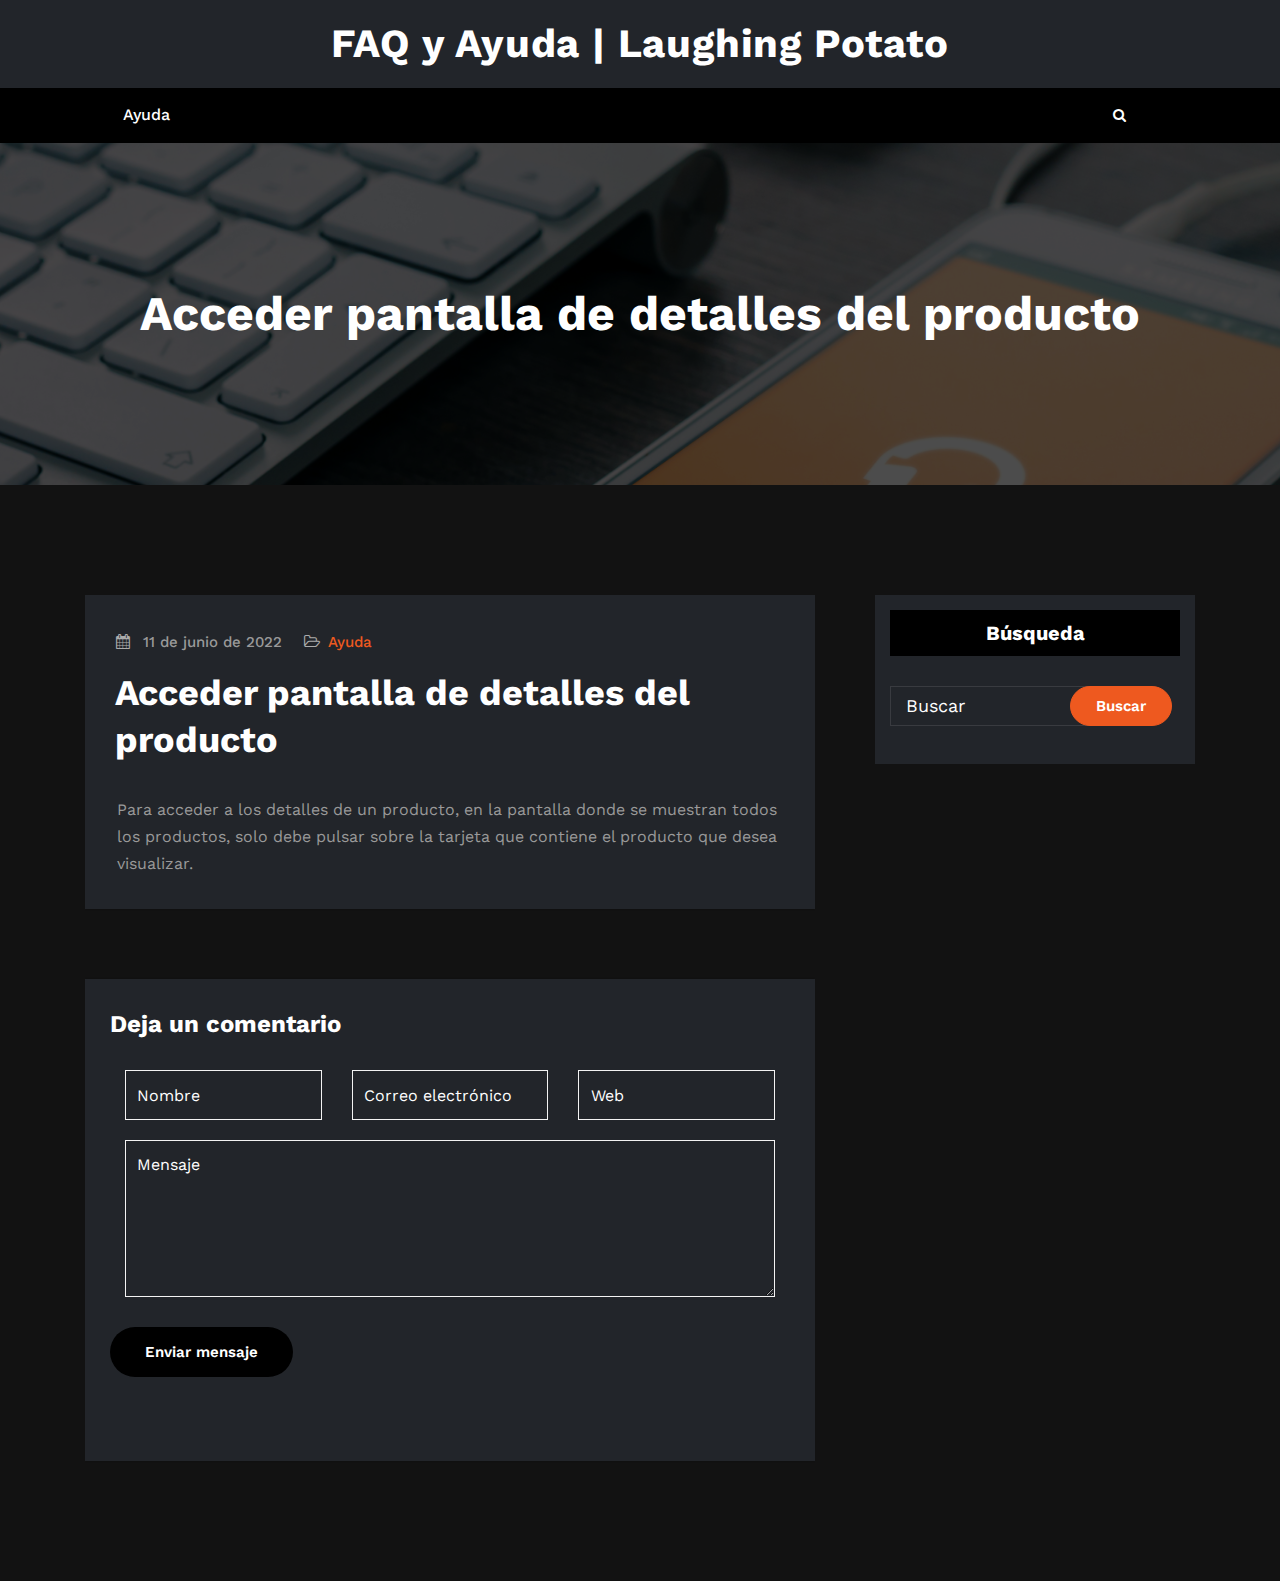
<file: 2022/06/11/acceder-pantalla-de-detalles-del-producto/index.html>
<!DOCTYPE html>
<html lang="es">
   <head>
      <meta charset="UTF-8">
      <meta http-equiv="X-UA-Compatible" content="IE=edge">
      <meta name="viewport" content="width=device-width,initial-scale=1,shrink-to-fit=no">
      <link rel="pingback" href="https://folt57.github.io/AyudaTFG/xmlrpc.php">      <title>Acceder pantalla de detalles del producto &#8211; FAQ y Ayuda | Laughing Potato</title>
<meta name="robots" content="max-image-preview:large">
<link rel="dns-prefetch" href="//fonts.googleapis.com">
<link rel="dns-prefetch" href="//s.w.org">
<link rel="alternate" type="application/rss+xml" title="FAQ y Ayuda | Laughing Potato &raquo; Feed" href="https://folt57.github.io/AyudaTFG/feed/">
<link rel="alternate" type="application/rss+xml" title="FAQ y Ayuda | Laughing Potato &raquo; Feed de los comentarios" href="https://folt57.github.io/AyudaTFG/comments/feed/">
<link rel="alternate" type="application/rss+xml" title="FAQ y Ayuda | Laughing Potato &raquo; Comentario Acceder pantalla de detalles del producto del feed" href="https://folt57.github.io/AyudaTFG/2022/06/11/acceder-pantalla-de-detalles-del-producto/feed/">
<script type="text/javascript">
window._wpemojiSettings = {"baseUrl":"https:\/\/s.w.org\/images\/core\/emoji\/14.0.0\/72x72\/","ext":".png","svgUrl":"https:\/\/s.w.org\/images\/core\/emoji\/14.0.0\/svg\/","svgExt":".svg","source":{"concatemoji":"http:\/\/https:\/\/folt57.github.io\/AyudaTFG\/wp-includes\/js\/wp-emoji-release.min.js?ver=6.0"}};
/*! This file is auto-generated */
!function(e,a,t){var n,r,o,i=a.createElement("canvas"),p=i.getContext&&i.getContext("2d");function s(e,t){var a=String.fromCharCode,e=(p.clearRect(0,0,i.width,i.height),p.fillText(a.apply(this,e),0,0),i.toDataURL());return p.clearRect(0,0,i.width,i.height),p.fillText(a.apply(this,t),0,0),e===i.toDataURL()}function c(e){var t=a.createElement("script");t.src=e,t.defer=t.type="text/javascript",a.getElementsByTagName("head")[0].appendChild(t)}for(o=Array("flag","emoji"),t.supports={everything:!0,everythingExceptFlag:!0},r=0;r<o.length;r++)t.supports[o[r]]=function(e){if(!p||!p.fillText)return!1;switch(p.textBaseline="top",p.font="600 32px Arial",e){case"flag":return s([127987,65039,8205,9895,65039],[127987,65039,8203,9895,65039])?!1:!s([55356,56826,55356,56819],[55356,56826,8203,55356,56819])&&!s([55356,57332,56128,56423,56128,56418,56128,56421,56128,56430,56128,56423,56128,56447],[55356,57332,8203,56128,56423,8203,56128,56418,8203,56128,56421,8203,56128,56430,8203,56128,56423,8203,56128,56447]);case"emoji":return!s([129777,127995,8205,129778,127999],[129777,127995,8203,129778,127999])}return!1}(o[r]),t.supports.everything=t.supports.everything&&t.supports[o[r]],"flag"!==o[r]&&(t.supports.everythingExceptFlag=t.supports.everythingExceptFlag&&t.supports[o[r]]);t.supports.everythingExceptFlag=t.supports.everythingExceptFlag&&!t.supports.flag,t.DOMReady=!1,t.readyCallback=function(){t.DOMReady=!0},t.supports.everything||(n=function(){t.readyCallback()},a.addEventListener?(a.addEventListener("DOMContentLoaded",n,!1),e.addEventListener("load",n,!1)):(e.attachEvent("onload",n),a.attachEvent("onreadystatechange",function(){"complete"===a.readyState&&t.readyCallback()})),(e=t.source||{}).concatemoji?c(e.concatemoji):e.wpemoji&&e.twemoji&&(c(e.twemoji),c(e.wpemoji)))}(window,document,window._wpemojiSettings);
</script>
<style type="text/css">img.wp-smiley,
img.emoji {
	display: inline !important;
	border: none !important;
	box-shadow: none !important;
	height: 1em !important;
	width: 1em !important;
	margin: 0 0.07em !important;
	vertical-align: -0.1em !important;
	background: none !important;
	padding: 0 !important;
}</style>
	<link rel="stylesheet" id="wp-block-library-css" href="https://folt57.github.io/AyudaTFG/wp-includes/css/dist/block-library/style.min.css?ver=6.0" type="text/css" media="all">
<style id="global-styles-inline-css" type="text/css">body{--wp--preset--color--black: #000000;--wp--preset--color--cyan-bluish-gray: #abb8c3;--wp--preset--color--white: #ffffff;--wp--preset--color--pale-pink: #f78da7;--wp--preset--color--vivid-red: #cf2e2e;--wp--preset--color--luminous-vivid-orange: #ff6900;--wp--preset--color--luminous-vivid-amber: #fcb900;--wp--preset--color--light-green-cyan: #7bdcb5;--wp--preset--color--vivid-green-cyan: #00d084;--wp--preset--color--pale-cyan-blue: #8ed1fc;--wp--preset--color--vivid-cyan-blue: #0693e3;--wp--preset--color--vivid-purple: #9b51e0;--wp--preset--gradient--vivid-cyan-blue-to-vivid-purple: linear-gradient(135deg,rgba(6,147,227,1) 0%,rgb(155,81,224) 100%);--wp--preset--gradient--light-green-cyan-to-vivid-green-cyan: linear-gradient(135deg,rgb(122,220,180) 0%,rgb(0,208,130) 100%);--wp--preset--gradient--luminous-vivid-amber-to-luminous-vivid-orange: linear-gradient(135deg,rgba(252,185,0,1) 0%,rgba(255,105,0,1) 100%);--wp--preset--gradient--luminous-vivid-orange-to-vivid-red: linear-gradient(135deg,rgba(255,105,0,1) 0%,rgb(207,46,46) 100%);--wp--preset--gradient--very-light-gray-to-cyan-bluish-gray: linear-gradient(135deg,rgb(238,238,238) 0%,rgb(169,184,195) 100%);--wp--preset--gradient--cool-to-warm-spectrum: linear-gradient(135deg,rgb(74,234,220) 0%,rgb(151,120,209) 20%,rgb(207,42,186) 40%,rgb(238,44,130) 60%,rgb(251,105,98) 80%,rgb(254,248,76) 100%);--wp--preset--gradient--blush-light-purple: linear-gradient(135deg,rgb(255,206,236) 0%,rgb(152,150,240) 100%);--wp--preset--gradient--blush-bordeaux: linear-gradient(135deg,rgb(254,205,165) 0%,rgb(254,45,45) 50%,rgb(107,0,62) 100%);--wp--preset--gradient--luminous-dusk: linear-gradient(135deg,rgb(255,203,112) 0%,rgb(199,81,192) 50%,rgb(65,88,208) 100%);--wp--preset--gradient--pale-ocean: linear-gradient(135deg,rgb(255,245,203) 0%,rgb(182,227,212) 50%,rgb(51,167,181) 100%);--wp--preset--gradient--electric-grass: linear-gradient(135deg,rgb(202,248,128) 0%,rgb(113,206,126) 100%);--wp--preset--gradient--midnight: linear-gradient(135deg,rgb(2,3,129) 0%,rgb(40,116,252) 100%);--wp--preset--duotone--dark-grayscale: url('#wp-duotone-dark-grayscale');--wp--preset--duotone--grayscale: url('#wp-duotone-grayscale');--wp--preset--duotone--purple-yellow: url('#wp-duotone-purple-yellow');--wp--preset--duotone--blue-red: url('#wp-duotone-blue-red');--wp--preset--duotone--midnight: url('#wp-duotone-midnight');--wp--preset--duotone--magenta-yellow: url('#wp-duotone-magenta-yellow');--wp--preset--duotone--purple-green: url('#wp-duotone-purple-green');--wp--preset--duotone--blue-orange: url('#wp-duotone-blue-orange');--wp--preset--font-size--small: 13px;--wp--preset--font-size--medium: 20px;--wp--preset--font-size--large: 36px;--wp--preset--font-size--x-large: 42px;}.has-black-color{color: var(--wp--preset--color--black) !important;}.has-cyan-bluish-gray-color{color: var(--wp--preset--color--cyan-bluish-gray) !important;}.has-white-color{color: var(--wp--preset--color--white) !important;}.has-pale-pink-color{color: var(--wp--preset--color--pale-pink) !important;}.has-vivid-red-color{color: var(--wp--preset--color--vivid-red) !important;}.has-luminous-vivid-orange-color{color: var(--wp--preset--color--luminous-vivid-orange) !important;}.has-luminous-vivid-amber-color{color: var(--wp--preset--color--luminous-vivid-amber) !important;}.has-light-green-cyan-color{color: var(--wp--preset--color--light-green-cyan) !important;}.has-vivid-green-cyan-color{color: var(--wp--preset--color--vivid-green-cyan) !important;}.has-pale-cyan-blue-color{color: var(--wp--preset--color--pale-cyan-blue) !important;}.has-vivid-cyan-blue-color{color: var(--wp--preset--color--vivid-cyan-blue) !important;}.has-vivid-purple-color{color: var(--wp--preset--color--vivid-purple) !important;}.has-black-background-color{background-color: var(--wp--preset--color--black) !important;}.has-cyan-bluish-gray-background-color{background-color: var(--wp--preset--color--cyan-bluish-gray) !important;}.has-white-background-color{background-color: var(--wp--preset--color--white) !important;}.has-pale-pink-background-color{background-color: var(--wp--preset--color--pale-pink) !important;}.has-vivid-red-background-color{background-color: var(--wp--preset--color--vivid-red) !important;}.has-luminous-vivid-orange-background-color{background-color: var(--wp--preset--color--luminous-vivid-orange) !important;}.has-luminous-vivid-amber-background-color{background-color: var(--wp--preset--color--luminous-vivid-amber) !important;}.has-light-green-cyan-background-color{background-color: var(--wp--preset--color--light-green-cyan) !important;}.has-vivid-green-cyan-background-color{background-color: var(--wp--preset--color--vivid-green-cyan) !important;}.has-pale-cyan-blue-background-color{background-color: var(--wp--preset--color--pale-cyan-blue) !important;}.has-vivid-cyan-blue-background-color{background-color: var(--wp--preset--color--vivid-cyan-blue) !important;}.has-vivid-purple-background-color{background-color: var(--wp--preset--color--vivid-purple) !important;}.has-black-border-color{border-color: var(--wp--preset--color--black) !important;}.has-cyan-bluish-gray-border-color{border-color: var(--wp--preset--color--cyan-bluish-gray) !important;}.has-white-border-color{border-color: var(--wp--preset--color--white) !important;}.has-pale-pink-border-color{border-color: var(--wp--preset--color--pale-pink) !important;}.has-vivid-red-border-color{border-color: var(--wp--preset--color--vivid-red) !important;}.has-luminous-vivid-orange-border-color{border-color: var(--wp--preset--color--luminous-vivid-orange) !important;}.has-luminous-vivid-amber-border-color{border-color: var(--wp--preset--color--luminous-vivid-amber) !important;}.has-light-green-cyan-border-color{border-color: var(--wp--preset--color--light-green-cyan) !important;}.has-vivid-green-cyan-border-color{border-color: var(--wp--preset--color--vivid-green-cyan) !important;}.has-pale-cyan-blue-border-color{border-color: var(--wp--preset--color--pale-cyan-blue) !important;}.has-vivid-cyan-blue-border-color{border-color: var(--wp--preset--color--vivid-cyan-blue) !important;}.has-vivid-purple-border-color{border-color: var(--wp--preset--color--vivid-purple) !important;}.has-vivid-cyan-blue-to-vivid-purple-gradient-background{background: var(--wp--preset--gradient--vivid-cyan-blue-to-vivid-purple) !important;}.has-light-green-cyan-to-vivid-green-cyan-gradient-background{background: var(--wp--preset--gradient--light-green-cyan-to-vivid-green-cyan) !important;}.has-luminous-vivid-amber-to-luminous-vivid-orange-gradient-background{background: var(--wp--preset--gradient--luminous-vivid-amber-to-luminous-vivid-orange) !important;}.has-luminous-vivid-orange-to-vivid-red-gradient-background{background: var(--wp--preset--gradient--luminous-vivid-orange-to-vivid-red) !important;}.has-very-light-gray-to-cyan-bluish-gray-gradient-background{background: var(--wp--preset--gradient--very-light-gray-to-cyan-bluish-gray) !important;}.has-cool-to-warm-spectrum-gradient-background{background: var(--wp--preset--gradient--cool-to-warm-spectrum) !important;}.has-blush-light-purple-gradient-background{background: var(--wp--preset--gradient--blush-light-purple) !important;}.has-blush-bordeaux-gradient-background{background: var(--wp--preset--gradient--blush-bordeaux) !important;}.has-luminous-dusk-gradient-background{background: var(--wp--preset--gradient--luminous-dusk) !important;}.has-pale-ocean-gradient-background{background: var(--wp--preset--gradient--pale-ocean) !important;}.has-electric-grass-gradient-background{background: var(--wp--preset--gradient--electric-grass) !important;}.has-midnight-gradient-background{background: var(--wp--preset--gradient--midnight) !important;}.has-small-font-size{font-size: var(--wp--preset--font-size--small) !important;}.has-medium-font-size{font-size: var(--wp--preset--font-size--medium) !important;}.has-large-font-size{font-size: var(--wp--preset--font-size--large) !important;}.has-x-large-font-size{font-size: var(--wp--preset--font-size--x-large) !important;}</style>
<link rel="stylesheet" id="cloudpress-default-css" href="https://folt57.github.io/AyudaTFG/wp-content/themes/cloudpress/assets/css/default.css?ver=6.0" type="text/css" media="all">
<link rel="stylesheet" id="bootstrap-css" href="https://folt57.github.io/AyudaTFG/wp-content/themes/cloudpress/assets/css/bootstrap.min.css?ver=4.0.0" type="text/css" media="all">
<link rel="stylesheet" id="cloudpress-style-css" href="https://folt57.github.io/AyudaTFG/wp-content/themes/cloudpress-dark/style.css?ver=6.0" type="text/css" media="all">
<link rel="stylesheet" id="cloudpress-font-css" href="https://fonts.googleapis.com/css?family=Work+Sans%3A300%2C400%2C500%2C600%2C700%2C800%2C900&#038;ver=6.0" type="text/css" media="all">
<link rel="stylesheet" id="cloudpress-font-Lobster-css" href="https://fonts.googleapis.com/css?family=Lobster+Two%3A400%2C400i%2C700%2C700i&#038;ver=6.0" type="text/css" media="all">
<link rel="stylesheet" id="font-awesome-css" href="https://folt57.github.io/AyudaTFG/wp-content/themes/cloudpress/assets/css/font-awesome/css/font-awesome.min.css?ver=6.0" type="text/css" media="all">
<link rel="stylesheet" id="owl-css" href="https://folt57.github.io/AyudaTFG/wp-content/themes/cloudpress/assets/css/owl.carousel.css?ver=6.0" type="text/css" media="all">
<link rel="stylesheet" id="jquery.smartmenus.bootstrap-4-css" href="https://folt57.github.io/AyudaTFG/wp-content/themes/cloudpress/assets/css/jquery.smartmenus.bootstrap-4.css?ver=6.0" type="text/css" media="all">
<link rel="stylesheet" id="cloudpress-dark-parent-style-css" href="https://folt57.github.io/AyudaTFG/wp-content/themes/cloudpress/style.css?ver=6.0" type="text/css" media="all">
<link rel="stylesheet" id="cloudpress-dark-default-style-css" href="https://folt57.github.io/AyudaTFG/wp-content/themes/cloudpress-dark/assets/css/default.css?ver=6.0" type="text/css" media="all">
<link rel="stylesheet" id="cloudpress-dark-css-css" href="https://folt57.github.io/AyudaTFG/wp-content/themes/cloudpress-dark/assets/css/dark.css?ver=6.0" type="text/css" media="all">
<script type="text/javascript" src="https://folt57.github.io/AyudaTFG/wp-includes/js/jquery/jquery.min.js?ver=3.6.0" id="jquery-core-js"></script>
<script type="text/javascript" src="https://folt57.github.io/AyudaTFG/wp-includes/js/jquery/jquery-migrate.min.js?ver=3.3.2" id="jquery-migrate-js"></script>
<link rel="https://api.w.org/" href="https://folt57.github.io/AyudaTFG/wp-json/">
<link rel="alternate" type="application/json" href="https://folt57.github.io/AyudaTFG/wp-json/wp/v2/posts/61">
<link rel="EditURI" type="application/rsd+xml" title="RSD" href="https://folt57.github.io/AyudaTFG/xmlrpc.php?rsd">
<link rel="wlwmanifest" type="application/wlwmanifest+xml" href="https://folt57.github.io/AyudaTFG/wp-includes/wlwmanifest.xml"> 
<meta name="generator" content="WordPress 6.0">
<link rel="canonical" href="https://folt57.github.io/AyudaTFG/2022/06/11/acceder-pantalla-de-detalles-del-producto/">
<link rel="shortlink" href="https://folt57.github.io/AyudaTFG/?p=61">
<link rel="alternate" type="application/json+oembed" href="https://folt57.github.io/AyudaTFG/wp-json/oembed/1.0/embed?url=http%3A%2F%2Fhttps%3A%2F%2Ffolt57.github.io%2FAyudaTFG%2F2022%2F06%2F11%2Facceder-pantalla-de-detalles-del-producto%2F">
<link rel="alternate" type="text/xml+oembed" href="https://folt57.github.io/AyudaTFG/wp-json/oembed/1.0/embed?url=http%3A%2F%2Fhttps%3A%2F%2Ffolt57.github.io%2FAyudaTFG%2F2022%2F06%2F11%2Facceder-pantalla-de-detalles-del-producto%2F&#038;format=xml">
    <style type="text/css">.cart-header a .cart-total span { display: none; }</style>
     </head>
   <body class="post-template-default single single-post postid-61 single-format-standard dark">
    <svg xmlns="http://www.w3.org/2000/svg" viewbox="0 0 0 0" width="0" height="0" focusable="false" role="none" style="visibility: hidden; position: absolute; left: -9999px; overflow: hidden;"><defs><filter id="wp-duotone-dark-grayscale"><fecolormatrix color-interpolation-filters="sRGB" type="matrix" values=" .299 .587 .114 0 0 .299 .587 .114 0 0 .299 .587 .114 0 0 .299 .587 .114 0 0 "></fecolormatrix><fecomponenttransfer color-interpolation-filters="sRGB"><fefuncr type="table" tablevalues="0 0.49803921568627"></fefuncr><fefuncg type="table" tablevalues="0 0.49803921568627"></fefuncg><fefuncb type="table" tablevalues="0 0.49803921568627"></fefuncb><fefunca type="table" tablevalues="1 1"></fefunca></fecomponenttransfer><fecomposite in2="SourceGraphic" operator="in"></fecomposite></filter></defs></svg><svg xmlns="http://www.w3.org/2000/svg" viewbox="0 0 0 0" width="0" height="0" focusable="false" role="none" style="visibility: hidden; position: absolute; left: -9999px; overflow: hidden;"><defs><filter id="wp-duotone-grayscale"><fecolormatrix color-interpolation-filters="sRGB" type="matrix" values=" .299 .587 .114 0 0 .299 .587 .114 0 0 .299 .587 .114 0 0 .299 .587 .114 0 0 "></fecolormatrix><fecomponenttransfer color-interpolation-filters="sRGB"><fefuncr type="table" tablevalues="0 1"></fefuncr><fefuncg type="table" tablevalues="0 1"></fefuncg><fefuncb type="table" tablevalues="0 1"></fefuncb><fefunca type="table" tablevalues="1 1"></fefunca></fecomponenttransfer><fecomposite in2="SourceGraphic" operator="in"></fecomposite></filter></defs></svg><svg xmlns="http://www.w3.org/2000/svg" viewbox="0 0 0 0" width="0" height="0" focusable="false" role="none" style="visibility: hidden; position: absolute; left: -9999px; overflow: hidden;"><defs><filter id="wp-duotone-purple-yellow"><fecolormatrix color-interpolation-filters="sRGB" type="matrix" values=" .299 .587 .114 0 0 .299 .587 .114 0 0 .299 .587 .114 0 0 .299 .587 .114 0 0 "></fecolormatrix><fecomponenttransfer color-interpolation-filters="sRGB"><fefuncr type="table" tablevalues="0.54901960784314 0.98823529411765"></fefuncr><fefuncg type="table" tablevalues="0 1"></fefuncg><fefuncb type="table" tablevalues="0.71764705882353 0.25490196078431"></fefuncb><fefunca type="table" tablevalues="1 1"></fefunca></fecomponenttransfer><fecomposite in2="SourceGraphic" operator="in"></fecomposite></filter></defs></svg><svg xmlns="http://www.w3.org/2000/svg" viewbox="0 0 0 0" width="0" height="0" focusable="false" role="none" style="visibility: hidden; position: absolute; left: -9999px; overflow: hidden;"><defs><filter id="wp-duotone-blue-red"><fecolormatrix color-interpolation-filters="sRGB" type="matrix" values=" .299 .587 .114 0 0 .299 .587 .114 0 0 .299 .587 .114 0 0 .299 .587 .114 0 0 "></fecolormatrix><fecomponenttransfer color-interpolation-filters="sRGB"><fefuncr type="table" tablevalues="0 1"></fefuncr><fefuncg type="table" tablevalues="0 0.27843137254902"></fefuncg><fefuncb type="table" tablevalues="0.5921568627451 0.27843137254902"></fefuncb><fefunca type="table" tablevalues="1 1"></fefunca></fecomponenttransfer><fecomposite in2="SourceGraphic" operator="in"></fecomposite></filter></defs></svg><svg xmlns="http://www.w3.org/2000/svg" viewbox="0 0 0 0" width="0" height="0" focusable="false" role="none" style="visibility: hidden; position: absolute; left: -9999px; overflow: hidden;"><defs><filter id="wp-duotone-midnight"><fecolormatrix color-interpolation-filters="sRGB" type="matrix" values=" .299 .587 .114 0 0 .299 .587 .114 0 0 .299 .587 .114 0 0 .299 .587 .114 0 0 "></fecolormatrix><fecomponenttransfer color-interpolation-filters="sRGB"><fefuncr type="table" tablevalues="0 0"></fefuncr><fefuncg type="table" tablevalues="0 0.64705882352941"></fefuncg><fefuncb type="table" tablevalues="0 1"></fefuncb><fefunca type="table" tablevalues="1 1"></fefunca></fecomponenttransfer><fecomposite in2="SourceGraphic" operator="in"></fecomposite></filter></defs></svg><svg xmlns="http://www.w3.org/2000/svg" viewbox="0 0 0 0" width="0" height="0" focusable="false" role="none" style="visibility: hidden; position: absolute; left: -9999px; overflow: hidden;"><defs><filter id="wp-duotone-magenta-yellow"><fecolormatrix color-interpolation-filters="sRGB" type="matrix" values=" .299 .587 .114 0 0 .299 .587 .114 0 0 .299 .587 .114 0 0 .299 .587 .114 0 0 "></fecolormatrix><fecomponenttransfer color-interpolation-filters="sRGB"><fefuncr type="table" tablevalues="0.78039215686275 1"></fefuncr><fefuncg type="table" tablevalues="0 0.94901960784314"></fefuncg><fefuncb type="table" tablevalues="0.35294117647059 0.47058823529412"></fefuncb><fefunca type="table" tablevalues="1 1"></fefunca></fecomponenttransfer><fecomposite in2="SourceGraphic" operator="in"></fecomposite></filter></defs></svg><svg xmlns="http://www.w3.org/2000/svg" viewbox="0 0 0 0" width="0" height="0" focusable="false" role="none" style="visibility: hidden; position: absolute; left: -9999px; overflow: hidden;"><defs><filter id="wp-duotone-purple-green"><fecolormatrix color-interpolation-filters="sRGB" type="matrix" values=" .299 .587 .114 0 0 .299 .587 .114 0 0 .299 .587 .114 0 0 .299 .587 .114 0 0 "></fecolormatrix><fecomponenttransfer color-interpolation-filters="sRGB"><fefuncr type="table" tablevalues="0.65098039215686 0.40392156862745"></fefuncr><fefuncg type="table" tablevalues="0 1"></fefuncg><fefuncb type="table" tablevalues="0.44705882352941 0.4"></fefuncb><fefunca type="table" tablevalues="1 1"></fefunca></fecomponenttransfer><fecomposite in2="SourceGraphic" operator="in"></fecomposite></filter></defs></svg><svg xmlns="http://www.w3.org/2000/svg" viewbox="0 0 0 0" width="0" height="0" focusable="false" role="none" style="visibility: hidden; position: absolute; left: -9999px; overflow: hidden;"><defs><filter id="wp-duotone-blue-orange"><fecolormatrix color-interpolation-filters="sRGB" type="matrix" values=" .299 .587 .114 0 0 .299 .587 .114 0 0 .299 .587 .114 0 0 .299 .587 .114 0 0 "></fecolormatrix><fecomponenttransfer color-interpolation-filters="sRGB"><fefuncr type="table" tablevalues="0.098039215686275 1"></fefuncr><fefuncg type="table" tablevalues="0 0.66274509803922"></fefuncg><fefuncb type="table" tablevalues="0.84705882352941 0.41960784313725"></fefuncb><fefunca type="table" tablevalues="1 1"></fefunca></fecomponenttransfer><fecomposite in2="SourceGraphic" operator="in"></fecomposite></filter></defs></svg>      <div id="page" class="site">
      <a class="skip-link screen-reader-text" href="#wrapper">Saltar al contenido</a>
    <div class="header-logo index5">
	<div class="container">
                        <div class="custom-logo-link-url">
                                  <h3 class="site-title"><a href="https://folt57.github.io/AyudaTFG/">FAQ y Ayuda | Laughing Potato</a></h3>
                              </div>
          	</div>
</div>
<nav class="navbar custom navbar-expand-lg navbar-dark navbar5">
    <div class="container">
				<button class="navbar-toggler" type="button" data-toggle="collapse" data-target="#navbarNavDropdown" aria-controls="navbarSupportedContent" aria-expanded="false" aria-label="Cambiar navegación">
					<span class="navbar-toggler-icon"></span>
				</button>

        <div class="collapse navbar-collapse" id="navbarNavDropdown">
          <div class="mr-auto">
            <div class="menu-ayuda-container"><ul id="menu-ayuda" class="nav navbar-nav mr-auto ">
<li id="menu-item-12" class="menu-item menu-item-type-custom menu-item-object-custom menu-item-12 nav-item"><a class="nav-link" href="https://folt57.github.io/AyudaTFG/">Ayuda</a></li>
</ul></div>          </div>
          <div class="header-module"><div class="nav-search nav-light-search wrap">
              <div class="search-box-outer">
   		           <div class="dropdown menu-item">
                   <a href="#" title="Buscar" class="search-icon dropdown-toggle" data-toggle="dropdown" aria-haspopup="true" aria-expanded="false"><i class="fa fa-search"></i>
                   </a>
                   <ul class="dropdown-menu pull-right search-panel" role="group" aria-hidden="true" aria-expanded="false">
                     <li class="dropdown-item panel-outer">
                       <div class="form-container">
                         <form method="get" id="searchform" autocomplete="off" class="search-form" action="https://folt57.github.io/AyudaTFG/">
<label><input type="search" class="search-field" placeholder="Buscar" value="" name="s" id="s"></label><input type="submit" class="search-submit" value="Buscar">
                         </form>
                       </div>
                     </li>
                   </ul>
                  </div>
              </div>
		        </div></div>				    </div>
				</div>
		</nav>
</div>

		<!--/End of Custom Navbar For Desktop View-->		<section class="page-title-section">		
			<div class="overlay"></div>	
			<div class="container">
				<div class="row">
					<div class="col-lg-12 col-md-12">
                                         
							<div class="page-title text-center text-white">
											                    	<h1 class="text-white">Acceder pantalla de detalles del producto</h1>
			                    			                </div>	
						                    </div>
				</div>
			</div>	
		</section>
	    <div id="wrapper">
<section class="site-content">
    <div class="container">
        <div class="row section-module Blogs-detail">	
                <div class="col-md-8 col-sm-8 col-xs-12">                    <div class="blog blog-detail">
                        <article class="post">
   <div class="post-content-detail">
          <div class="entry-meta">
                  <span class="entry-date">
         <a href="https://folt57.github.io/AyudaTFG//1970/01"><time>11 de junio de 2022</time></a>
         </span>
                  <span class="cat-links"><a href="https://folt57.github.io/AyudaTFG/category/ayuda/" rel="category tag">Ayuda</a></span>
               </div>
        
      <header class="entry-header">
         <h3 class="entry-title">Acceder pantalla de detalles del producto</h3>
      </header>
   </div>

      <div class="post-content featured">
      <div class="entry-content">
         
<p>Para acceder a los detalles de un producto, en la pantalla donde se muestran todos los productos, solo debe pulsar sobre la tarjeta que contiene el producto que desea visualizar.</p>
               </div>
   </div>
</article>




<article class="comment-form-section">	<div id="respond" class="comment-respond">
		<h3 id="reply-title" class="comment-reply-title">
<div class="comment-title"><h5>Deja un comentario</h5></div> <small><a rel="nofollow" id="cancel-comment-reply-link" href="https://folt57.github.io/AyudaTFG/2022/06/11/acceder-pantalla-de-detalles-del-producto/#respond" style="display:none;">Cancelar la respuesta</a></small>
</h3>
<form action="https://folt57.github.io/AyudaTFG/wp-comments-post.php" method="post" id="commentform" class="form-inline" novalidate>
<div class="col-lg-4 col-xs-12"><input type="text" name="author" id="author" placeholder="Nombre"></div>
<div class="col-lg-4 col-xs-12"><input type="text" name="email" id="email" placeholder="Correo electrónico"></div>
<div class="col-lg-4 col-xs-12"><input type="text" name="website" id="website" placeholder="Web"></div>
<p class="comment-form-cookies-consent"><input id="wp-comment-cookies-consent" name="wp-comment-cookies-consent" type="checkbox" value="yes"> <label for="wp-comment-cookies-consent">Guarda mi nombre, correo electrónico y web en este navegador para la próxima vez que comente.</label></p>
<div class="col-lg-12"><textarea id="comments" name="comment" placeholder="Mensaje" rows="5"></textarea></div>
<p class="form-submit"><input name="submit" type="submit" id="blogdetail-btn" class="more-link btn-small btn-animate dark" value="Enviar mensaje"> <input type="hidden" name="comment_post_ID" value="61" id="comment_post_ID">
<input type="hidden" name="comment_parent" id="comment_parent" value="0">
</p>
</form>	</div>
<!-- #respond -->
	</article>                    </div>	
                </div>	
                	<div class="col-md-4 col-sm-4 col-xs-12">
        <div class="sidebar padding-left-30">
            <aside id="search-1" class="widget widget_search"><h3 class="widget-title">Búsqueda</h3>
<form method="get" id="searchform" class="search-form" action="https://folt57.github.io/AyudaTFG/">
	<label><input class="search-field" type="text" value="" name="s" id="s" placeholder="Buscar"></label>
	<label><input type="submit" class="search-submit" value="Buscar"></label>
</form></aside>	
        </div>
    </div>
        </div>
    </div>
</section>
 <footer class="site-footer">
     <!--Site Info-->
        <!--/Site Info-->
 </footer>
</div>
<script type="text/javascript" src="https://folt57.github.io/AyudaTFG/wp-content/themes/cloudpress/assets/js/bootstrap.min.js?ver=6.0" id="bootstrap-js"></script>
<script type="text/javascript" src="https://folt57.github.io/AyudaTFG/wp-content/themes/cloudpress/assets/js/owl.carousel.min.js?ver=6.0" id="owl-js"></script>
<script type="text/javascript" src="https://folt57.github.io/AyudaTFG/wp-content/themes/cloudpress/assets/js/smartmenus/jquery.smartmenus.js?ver=6.0" id="jquery-menu-js"></script>
<script type="text/javascript" src="https://folt57.github.io/AyudaTFG/wp-content/themes/cloudpress/assets/js/smartmenus/jquery.smartmenus.bootstrap-4.js?ver=6.0" id="jquery-menu-bootstrap-js"></script>
<script type="text/javascript" src="https://folt57.github.io/AyudaTFG/wp-content/themes/cloudpress/assets/js/custom.js?ver=6.0" id="cloudpress-custom-js-js"></script>
<script type="text/javascript" src="https://folt57.github.io/AyudaTFG/wp-includes/js/comment-reply.min.js?ver=6.0" id="comment-reply-js"></script>
	<script>
	/(trident|msie)/i.test(navigator.userAgent)&&document.getElementById&&window.addEventListener&&window.addEventListener("hashchange",function(){var t,e=location.hash.substring(1);/^[A-z0-9_-]+$/.test(e)&&(t=document.getElementById(e))&&(/^(?:a|select|input|button|textarea)$/i.test(t.tagName)||(t.tabIndex=-1),t.focus())},!1);
	</script>
	</body>
</html>
</file>
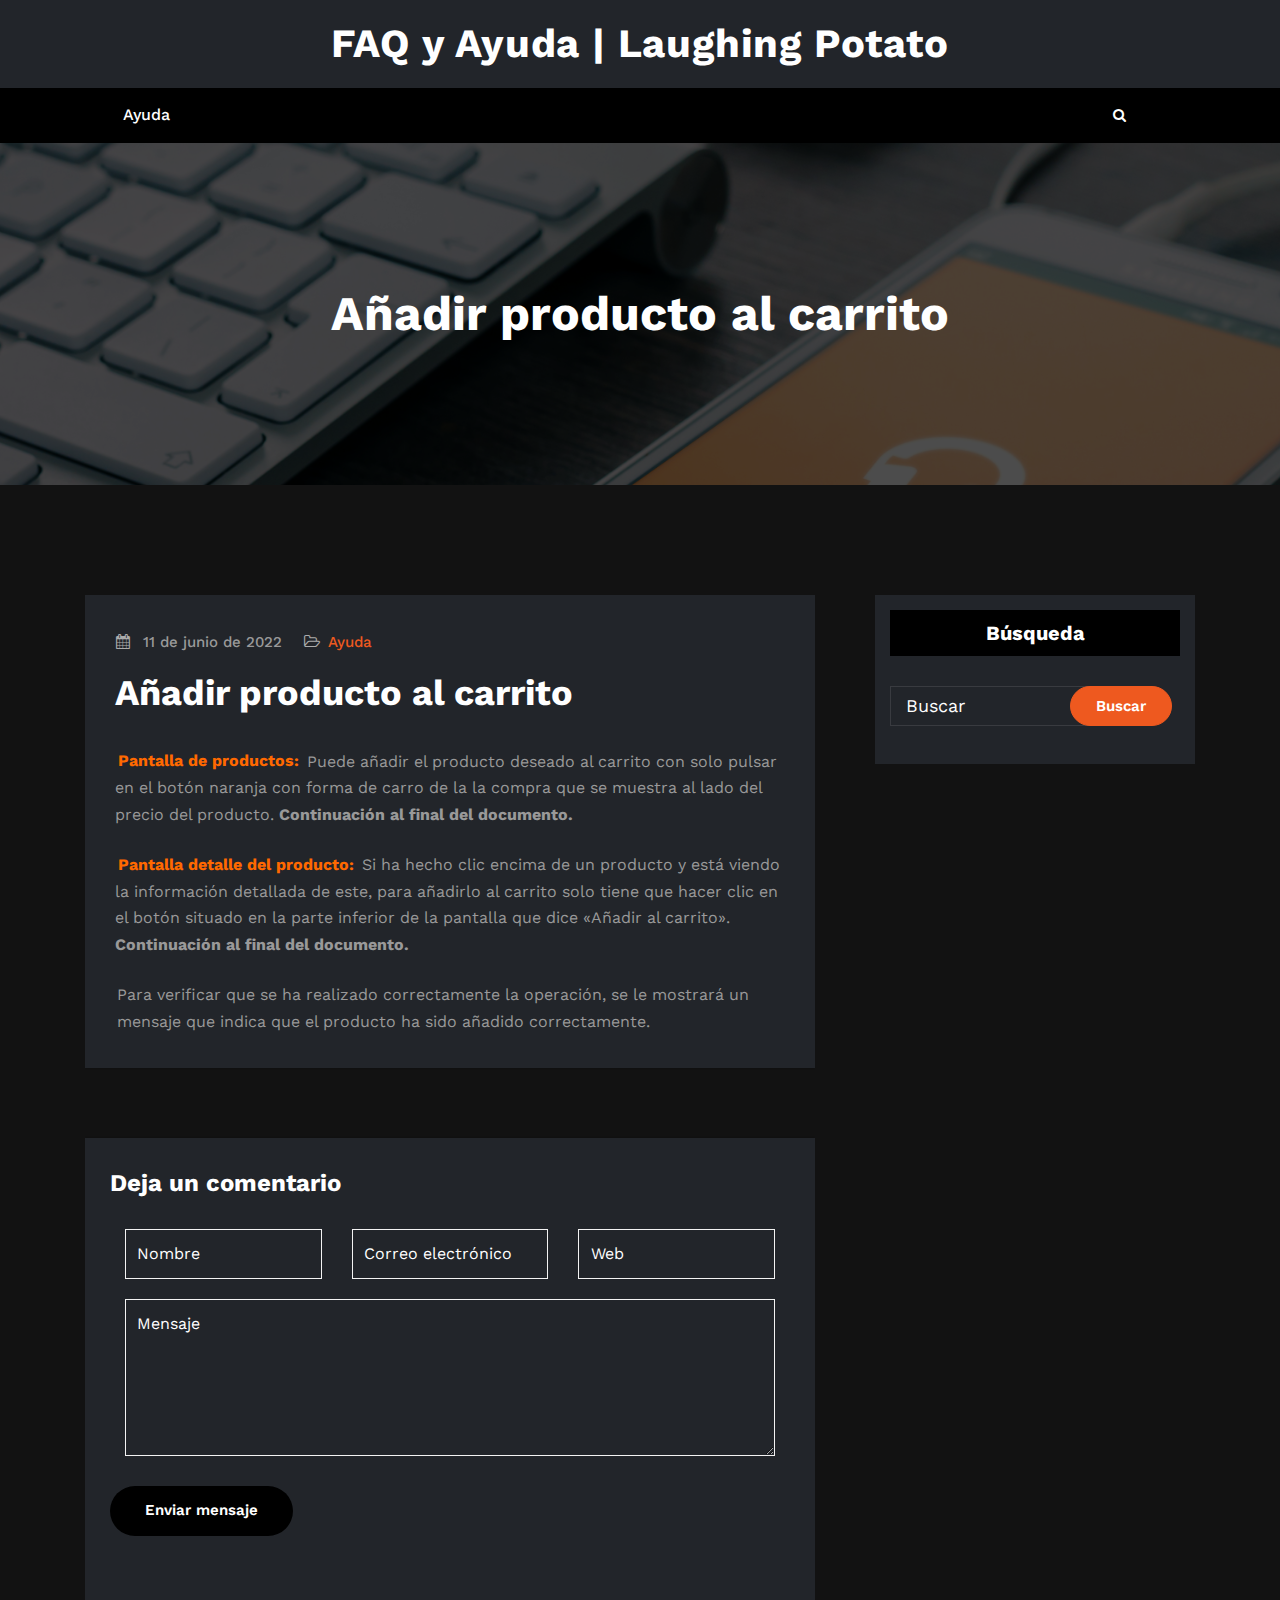
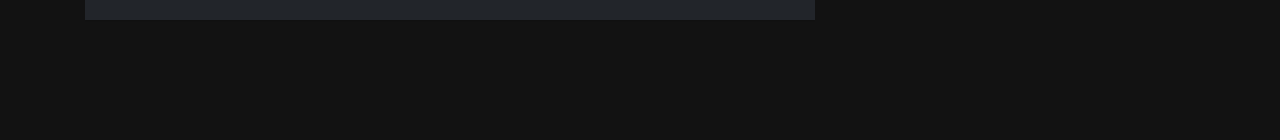
<file: 2022/06/11/anadir-producto-al-carrito/index.html>
<!DOCTYPE html>
<html lang="es">
   <head>
      <meta charset="UTF-8">
      <meta http-equiv="X-UA-Compatible" content="IE=edge">
      <meta name="viewport" content="width=device-width,initial-scale=1,shrink-to-fit=no">
      <link rel="pingback" href="https://folt57.github.io/AyudaTFG/xmlrpc.php">      <title>Añadir producto al carrito &#8211; FAQ y Ayuda | Laughing Potato</title>
<meta name="robots" content="max-image-preview:large">
<link rel="dns-prefetch" href="//fonts.googleapis.com">
<link rel="dns-prefetch" href="//s.w.org">
<link rel="alternate" type="application/rss+xml" title="FAQ y Ayuda | Laughing Potato &raquo; Feed" href="https://folt57.github.io/AyudaTFG/feed/">
<link rel="alternate" type="application/rss+xml" title="FAQ y Ayuda | Laughing Potato &raquo; Feed de los comentarios" href="https://folt57.github.io/AyudaTFG/comments/feed/">
<link rel="alternate" type="application/rss+xml" title="FAQ y Ayuda | Laughing Potato &raquo; Comentario Añadir producto al carrito del feed" href="https://folt57.github.io/AyudaTFG/2022/06/11/anadir-producto-al-carrito/feed/">
<script type="text/javascript">
window._wpemojiSettings = {"baseUrl":"https:\/\/s.w.org\/images\/core\/emoji\/14.0.0\/72x72\/","ext":".png","svgUrl":"https:\/\/s.w.org\/images\/core\/emoji\/14.0.0\/svg\/","svgExt":".svg","source":{"concatemoji":"http:\/\/https:\/\/folt57.github.io\/AyudaTFG\/wp-includes\/js\/wp-emoji-release.min.js?ver=6.0"}};
/*! This file is auto-generated */
!function(e,a,t){var n,r,o,i=a.createElement("canvas"),p=i.getContext&&i.getContext("2d");function s(e,t){var a=String.fromCharCode,e=(p.clearRect(0,0,i.width,i.height),p.fillText(a.apply(this,e),0,0),i.toDataURL());return p.clearRect(0,0,i.width,i.height),p.fillText(a.apply(this,t),0,0),e===i.toDataURL()}function c(e){var t=a.createElement("script");t.src=e,t.defer=t.type="text/javascript",a.getElementsByTagName("head")[0].appendChild(t)}for(o=Array("flag","emoji"),t.supports={everything:!0,everythingExceptFlag:!0},r=0;r<o.length;r++)t.supports[o[r]]=function(e){if(!p||!p.fillText)return!1;switch(p.textBaseline="top",p.font="600 32px Arial",e){case"flag":return s([127987,65039,8205,9895,65039],[127987,65039,8203,9895,65039])?!1:!s([55356,56826,55356,56819],[55356,56826,8203,55356,56819])&&!s([55356,57332,56128,56423,56128,56418,56128,56421,56128,56430,56128,56423,56128,56447],[55356,57332,8203,56128,56423,8203,56128,56418,8203,56128,56421,8203,56128,56430,8203,56128,56423,8203,56128,56447]);case"emoji":return!s([129777,127995,8205,129778,127999],[129777,127995,8203,129778,127999])}return!1}(o[r]),t.supports.everything=t.supports.everything&&t.supports[o[r]],"flag"!==o[r]&&(t.supports.everythingExceptFlag=t.supports.everythingExceptFlag&&t.supports[o[r]]);t.supports.everythingExceptFlag=t.supports.everythingExceptFlag&&!t.supports.flag,t.DOMReady=!1,t.readyCallback=function(){t.DOMReady=!0},t.supports.everything||(n=function(){t.readyCallback()},a.addEventListener?(a.addEventListener("DOMContentLoaded",n,!1),e.addEventListener("load",n,!1)):(e.attachEvent("onload",n),a.attachEvent("onreadystatechange",function(){"complete"===a.readyState&&t.readyCallback()})),(e=t.source||{}).concatemoji?c(e.concatemoji):e.wpemoji&&e.twemoji&&(c(e.twemoji),c(e.wpemoji)))}(window,document,window._wpemojiSettings);
</script>
<style type="text/css">img.wp-smiley,
img.emoji {
	display: inline !important;
	border: none !important;
	box-shadow: none !important;
	height: 1em !important;
	width: 1em !important;
	margin: 0 0.07em !important;
	vertical-align: -0.1em !important;
	background: none !important;
	padding: 0 !important;
}</style>
	<link rel="stylesheet" id="wp-block-library-css" href="https://folt57.github.io/AyudaTFG/wp-includes/css/dist/block-library/style.min.css?ver=6.0" type="text/css" media="all">
<style id="global-styles-inline-css" type="text/css">body{--wp--preset--color--black: #000000;--wp--preset--color--cyan-bluish-gray: #abb8c3;--wp--preset--color--white: #ffffff;--wp--preset--color--pale-pink: #f78da7;--wp--preset--color--vivid-red: #cf2e2e;--wp--preset--color--luminous-vivid-orange: #ff6900;--wp--preset--color--luminous-vivid-amber: #fcb900;--wp--preset--color--light-green-cyan: #7bdcb5;--wp--preset--color--vivid-green-cyan: #00d084;--wp--preset--color--pale-cyan-blue: #8ed1fc;--wp--preset--color--vivid-cyan-blue: #0693e3;--wp--preset--color--vivid-purple: #9b51e0;--wp--preset--gradient--vivid-cyan-blue-to-vivid-purple: linear-gradient(135deg,rgba(6,147,227,1) 0%,rgb(155,81,224) 100%);--wp--preset--gradient--light-green-cyan-to-vivid-green-cyan: linear-gradient(135deg,rgb(122,220,180) 0%,rgb(0,208,130) 100%);--wp--preset--gradient--luminous-vivid-amber-to-luminous-vivid-orange: linear-gradient(135deg,rgba(252,185,0,1) 0%,rgba(255,105,0,1) 100%);--wp--preset--gradient--luminous-vivid-orange-to-vivid-red: linear-gradient(135deg,rgba(255,105,0,1) 0%,rgb(207,46,46) 100%);--wp--preset--gradient--very-light-gray-to-cyan-bluish-gray: linear-gradient(135deg,rgb(238,238,238) 0%,rgb(169,184,195) 100%);--wp--preset--gradient--cool-to-warm-spectrum: linear-gradient(135deg,rgb(74,234,220) 0%,rgb(151,120,209) 20%,rgb(207,42,186) 40%,rgb(238,44,130) 60%,rgb(251,105,98) 80%,rgb(254,248,76) 100%);--wp--preset--gradient--blush-light-purple: linear-gradient(135deg,rgb(255,206,236) 0%,rgb(152,150,240) 100%);--wp--preset--gradient--blush-bordeaux: linear-gradient(135deg,rgb(254,205,165) 0%,rgb(254,45,45) 50%,rgb(107,0,62) 100%);--wp--preset--gradient--luminous-dusk: linear-gradient(135deg,rgb(255,203,112) 0%,rgb(199,81,192) 50%,rgb(65,88,208) 100%);--wp--preset--gradient--pale-ocean: linear-gradient(135deg,rgb(255,245,203) 0%,rgb(182,227,212) 50%,rgb(51,167,181) 100%);--wp--preset--gradient--electric-grass: linear-gradient(135deg,rgb(202,248,128) 0%,rgb(113,206,126) 100%);--wp--preset--gradient--midnight: linear-gradient(135deg,rgb(2,3,129) 0%,rgb(40,116,252) 100%);--wp--preset--duotone--dark-grayscale: url('#wp-duotone-dark-grayscale');--wp--preset--duotone--grayscale: url('#wp-duotone-grayscale');--wp--preset--duotone--purple-yellow: url('#wp-duotone-purple-yellow');--wp--preset--duotone--blue-red: url('#wp-duotone-blue-red');--wp--preset--duotone--midnight: url('#wp-duotone-midnight');--wp--preset--duotone--magenta-yellow: url('#wp-duotone-magenta-yellow');--wp--preset--duotone--purple-green: url('#wp-duotone-purple-green');--wp--preset--duotone--blue-orange: url('#wp-duotone-blue-orange');--wp--preset--font-size--small: 13px;--wp--preset--font-size--medium: 20px;--wp--preset--font-size--large: 36px;--wp--preset--font-size--x-large: 42px;}.has-black-color{color: var(--wp--preset--color--black) !important;}.has-cyan-bluish-gray-color{color: var(--wp--preset--color--cyan-bluish-gray) !important;}.has-white-color{color: var(--wp--preset--color--white) !important;}.has-pale-pink-color{color: var(--wp--preset--color--pale-pink) !important;}.has-vivid-red-color{color: var(--wp--preset--color--vivid-red) !important;}.has-luminous-vivid-orange-color{color: var(--wp--preset--color--luminous-vivid-orange) !important;}.has-luminous-vivid-amber-color{color: var(--wp--preset--color--luminous-vivid-amber) !important;}.has-light-green-cyan-color{color: var(--wp--preset--color--light-green-cyan) !important;}.has-vivid-green-cyan-color{color: var(--wp--preset--color--vivid-green-cyan) !important;}.has-pale-cyan-blue-color{color: var(--wp--preset--color--pale-cyan-blue) !important;}.has-vivid-cyan-blue-color{color: var(--wp--preset--color--vivid-cyan-blue) !important;}.has-vivid-purple-color{color: var(--wp--preset--color--vivid-purple) !important;}.has-black-background-color{background-color: var(--wp--preset--color--black) !important;}.has-cyan-bluish-gray-background-color{background-color: var(--wp--preset--color--cyan-bluish-gray) !important;}.has-white-background-color{background-color: var(--wp--preset--color--white) !important;}.has-pale-pink-background-color{background-color: var(--wp--preset--color--pale-pink) !important;}.has-vivid-red-background-color{background-color: var(--wp--preset--color--vivid-red) !important;}.has-luminous-vivid-orange-background-color{background-color: var(--wp--preset--color--luminous-vivid-orange) !important;}.has-luminous-vivid-amber-background-color{background-color: var(--wp--preset--color--luminous-vivid-amber) !important;}.has-light-green-cyan-background-color{background-color: var(--wp--preset--color--light-green-cyan) !important;}.has-vivid-green-cyan-background-color{background-color: var(--wp--preset--color--vivid-green-cyan) !important;}.has-pale-cyan-blue-background-color{background-color: var(--wp--preset--color--pale-cyan-blue) !important;}.has-vivid-cyan-blue-background-color{background-color: var(--wp--preset--color--vivid-cyan-blue) !important;}.has-vivid-purple-background-color{background-color: var(--wp--preset--color--vivid-purple) !important;}.has-black-border-color{border-color: var(--wp--preset--color--black) !important;}.has-cyan-bluish-gray-border-color{border-color: var(--wp--preset--color--cyan-bluish-gray) !important;}.has-white-border-color{border-color: var(--wp--preset--color--white) !important;}.has-pale-pink-border-color{border-color: var(--wp--preset--color--pale-pink) !important;}.has-vivid-red-border-color{border-color: var(--wp--preset--color--vivid-red) !important;}.has-luminous-vivid-orange-border-color{border-color: var(--wp--preset--color--luminous-vivid-orange) !important;}.has-luminous-vivid-amber-border-color{border-color: var(--wp--preset--color--luminous-vivid-amber) !important;}.has-light-green-cyan-border-color{border-color: var(--wp--preset--color--light-green-cyan) !important;}.has-vivid-green-cyan-border-color{border-color: var(--wp--preset--color--vivid-green-cyan) !important;}.has-pale-cyan-blue-border-color{border-color: var(--wp--preset--color--pale-cyan-blue) !important;}.has-vivid-cyan-blue-border-color{border-color: var(--wp--preset--color--vivid-cyan-blue) !important;}.has-vivid-purple-border-color{border-color: var(--wp--preset--color--vivid-purple) !important;}.has-vivid-cyan-blue-to-vivid-purple-gradient-background{background: var(--wp--preset--gradient--vivid-cyan-blue-to-vivid-purple) !important;}.has-light-green-cyan-to-vivid-green-cyan-gradient-background{background: var(--wp--preset--gradient--light-green-cyan-to-vivid-green-cyan) !important;}.has-luminous-vivid-amber-to-luminous-vivid-orange-gradient-background{background: var(--wp--preset--gradient--luminous-vivid-amber-to-luminous-vivid-orange) !important;}.has-luminous-vivid-orange-to-vivid-red-gradient-background{background: var(--wp--preset--gradient--luminous-vivid-orange-to-vivid-red) !important;}.has-very-light-gray-to-cyan-bluish-gray-gradient-background{background: var(--wp--preset--gradient--very-light-gray-to-cyan-bluish-gray) !important;}.has-cool-to-warm-spectrum-gradient-background{background: var(--wp--preset--gradient--cool-to-warm-spectrum) !important;}.has-blush-light-purple-gradient-background{background: var(--wp--preset--gradient--blush-light-purple) !important;}.has-blush-bordeaux-gradient-background{background: var(--wp--preset--gradient--blush-bordeaux) !important;}.has-luminous-dusk-gradient-background{background: var(--wp--preset--gradient--luminous-dusk) !important;}.has-pale-ocean-gradient-background{background: var(--wp--preset--gradient--pale-ocean) !important;}.has-electric-grass-gradient-background{background: var(--wp--preset--gradient--electric-grass) !important;}.has-midnight-gradient-background{background: var(--wp--preset--gradient--midnight) !important;}.has-small-font-size{font-size: var(--wp--preset--font-size--small) !important;}.has-medium-font-size{font-size: var(--wp--preset--font-size--medium) !important;}.has-large-font-size{font-size: var(--wp--preset--font-size--large) !important;}.has-x-large-font-size{font-size: var(--wp--preset--font-size--x-large) !important;}</style>
<link rel="stylesheet" id="cloudpress-default-css" href="https://folt57.github.io/AyudaTFG/wp-content/themes/cloudpress/assets/css/default.css?ver=6.0" type="text/css" media="all">
<link rel="stylesheet" id="bootstrap-css" href="https://folt57.github.io/AyudaTFG/wp-content/themes/cloudpress/assets/css/bootstrap.min.css?ver=4.0.0" type="text/css" media="all">
<link rel="stylesheet" id="cloudpress-style-css" href="https://folt57.github.io/AyudaTFG/wp-content/themes/cloudpress-dark/style.css?ver=6.0" type="text/css" media="all">
<link rel="stylesheet" id="cloudpress-font-css" href="https://fonts.googleapis.com/css?family=Work+Sans%3A300%2C400%2C500%2C600%2C700%2C800%2C900&#038;ver=6.0" type="text/css" media="all">
<link rel="stylesheet" id="cloudpress-font-Lobster-css" href="https://fonts.googleapis.com/css?family=Lobster+Two%3A400%2C400i%2C700%2C700i&#038;ver=6.0" type="text/css" media="all">
<link rel="stylesheet" id="font-awesome-css" href="https://folt57.github.io/AyudaTFG/wp-content/themes/cloudpress/assets/css/font-awesome/css/font-awesome.min.css?ver=6.0" type="text/css" media="all">
<link rel="stylesheet" id="owl-css" href="https://folt57.github.io/AyudaTFG/wp-content/themes/cloudpress/assets/css/owl.carousel.css?ver=6.0" type="text/css" media="all">
<link rel="stylesheet" id="jquery.smartmenus.bootstrap-4-css" href="https://folt57.github.io/AyudaTFG/wp-content/themes/cloudpress/assets/css/jquery.smartmenus.bootstrap-4.css?ver=6.0" type="text/css" media="all">
<link rel="stylesheet" id="cloudpress-dark-parent-style-css" href="https://folt57.github.io/AyudaTFG/wp-content/themes/cloudpress/style.css?ver=6.0" type="text/css" media="all">
<link rel="stylesheet" id="cloudpress-dark-default-style-css" href="https://folt57.github.io/AyudaTFG/wp-content/themes/cloudpress-dark/assets/css/default.css?ver=6.0" type="text/css" media="all">
<link rel="stylesheet" id="cloudpress-dark-css-css" href="https://folt57.github.io/AyudaTFG/wp-content/themes/cloudpress-dark/assets/css/dark.css?ver=6.0" type="text/css" media="all">
<script type="text/javascript" src="https://folt57.github.io/AyudaTFG/wp-includes/js/jquery/jquery.min.js?ver=3.6.0" id="jquery-core-js"></script>
<script type="text/javascript" src="https://folt57.github.io/AyudaTFG/wp-includes/js/jquery/jquery-migrate.min.js?ver=3.3.2" id="jquery-migrate-js"></script>
<link rel="https://api.w.org/" href="https://folt57.github.io/AyudaTFG/wp-json/">
<link rel="alternate" type="application/json" href="https://folt57.github.io/AyudaTFG/wp-json/wp/v2/posts/41">
<link rel="EditURI" type="application/rsd+xml" title="RSD" href="https://folt57.github.io/AyudaTFG/xmlrpc.php?rsd">
<link rel="wlwmanifest" type="application/wlwmanifest+xml" href="https://folt57.github.io/AyudaTFG/wp-includes/wlwmanifest.xml"> 
<meta name="generator" content="WordPress 6.0">
<link rel="canonical" href="https://folt57.github.io/AyudaTFG/2022/06/11/anadir-producto-al-carrito/">
<link rel="shortlink" href="https://folt57.github.io/AyudaTFG/?p=41">
<link rel="alternate" type="application/json+oembed" href="https://folt57.github.io/AyudaTFG/wp-json/oembed/1.0/embed?url=http%3A%2F%2Fhttps%3A%2F%2Ffolt57.github.io%2FAyudaTFG%2F2022%2F06%2F11%2Fanadir-producto-al-carrito%2F">
<link rel="alternate" type="text/xml+oembed" href="https://folt57.github.io/AyudaTFG/wp-json/oembed/1.0/embed?url=http%3A%2F%2Fhttps%3A%2F%2Ffolt57.github.io%2FAyudaTFG%2F2022%2F06%2F11%2Fanadir-producto-al-carrito%2F&#038;format=xml">
    <style type="text/css">.cart-header a .cart-total span { display: none; }</style>
     </head>
   <body class="post-template-default single single-post postid-41 single-format-standard dark">
    <svg xmlns="http://www.w3.org/2000/svg" viewbox="0 0 0 0" width="0" height="0" focusable="false" role="none" style="visibility: hidden; position: absolute; left: -9999px; overflow: hidden;"><defs><filter id="wp-duotone-dark-grayscale"><fecolormatrix color-interpolation-filters="sRGB" type="matrix" values=" .299 .587 .114 0 0 .299 .587 .114 0 0 .299 .587 .114 0 0 .299 .587 .114 0 0 "></fecolormatrix><fecomponenttransfer color-interpolation-filters="sRGB"><fefuncr type="table" tablevalues="0 0.49803921568627"></fefuncr><fefuncg type="table" tablevalues="0 0.49803921568627"></fefuncg><fefuncb type="table" tablevalues="0 0.49803921568627"></fefuncb><fefunca type="table" tablevalues="1 1"></fefunca></fecomponenttransfer><fecomposite in2="SourceGraphic" operator="in"></fecomposite></filter></defs></svg><svg xmlns="http://www.w3.org/2000/svg" viewbox="0 0 0 0" width="0" height="0" focusable="false" role="none" style="visibility: hidden; position: absolute; left: -9999px; overflow: hidden;"><defs><filter id="wp-duotone-grayscale"><fecolormatrix color-interpolation-filters="sRGB" type="matrix" values=" .299 .587 .114 0 0 .299 .587 .114 0 0 .299 .587 .114 0 0 .299 .587 .114 0 0 "></fecolormatrix><fecomponenttransfer color-interpolation-filters="sRGB"><fefuncr type="table" tablevalues="0 1"></fefuncr><fefuncg type="table" tablevalues="0 1"></fefuncg><fefuncb type="table" tablevalues="0 1"></fefuncb><fefunca type="table" tablevalues="1 1"></fefunca></fecomponenttransfer><fecomposite in2="SourceGraphic" operator="in"></fecomposite></filter></defs></svg><svg xmlns="http://www.w3.org/2000/svg" viewbox="0 0 0 0" width="0" height="0" focusable="false" role="none" style="visibility: hidden; position: absolute; left: -9999px; overflow: hidden;"><defs><filter id="wp-duotone-purple-yellow"><fecolormatrix color-interpolation-filters="sRGB" type="matrix" values=" .299 .587 .114 0 0 .299 .587 .114 0 0 .299 .587 .114 0 0 .299 .587 .114 0 0 "></fecolormatrix><fecomponenttransfer color-interpolation-filters="sRGB"><fefuncr type="table" tablevalues="0.54901960784314 0.98823529411765"></fefuncr><fefuncg type="table" tablevalues="0 1"></fefuncg><fefuncb type="table" tablevalues="0.71764705882353 0.25490196078431"></fefuncb><fefunca type="table" tablevalues="1 1"></fefunca></fecomponenttransfer><fecomposite in2="SourceGraphic" operator="in"></fecomposite></filter></defs></svg><svg xmlns="http://www.w3.org/2000/svg" viewbox="0 0 0 0" width="0" height="0" focusable="false" role="none" style="visibility: hidden; position: absolute; left: -9999px; overflow: hidden;"><defs><filter id="wp-duotone-blue-red"><fecolormatrix color-interpolation-filters="sRGB" type="matrix" values=" .299 .587 .114 0 0 .299 .587 .114 0 0 .299 .587 .114 0 0 .299 .587 .114 0 0 "></fecolormatrix><fecomponenttransfer color-interpolation-filters="sRGB"><fefuncr type="table" tablevalues="0 1"></fefuncr><fefuncg type="table" tablevalues="0 0.27843137254902"></fefuncg><fefuncb type="table" tablevalues="0.5921568627451 0.27843137254902"></fefuncb><fefunca type="table" tablevalues="1 1"></fefunca></fecomponenttransfer><fecomposite in2="SourceGraphic" operator="in"></fecomposite></filter></defs></svg><svg xmlns="http://www.w3.org/2000/svg" viewbox="0 0 0 0" width="0" height="0" focusable="false" role="none" style="visibility: hidden; position: absolute; left: -9999px; overflow: hidden;"><defs><filter id="wp-duotone-midnight"><fecolormatrix color-interpolation-filters="sRGB" type="matrix" values=" .299 .587 .114 0 0 .299 .587 .114 0 0 .299 .587 .114 0 0 .299 .587 .114 0 0 "></fecolormatrix><fecomponenttransfer color-interpolation-filters="sRGB"><fefuncr type="table" tablevalues="0 0"></fefuncr><fefuncg type="table" tablevalues="0 0.64705882352941"></fefuncg><fefuncb type="table" tablevalues="0 1"></fefuncb><fefunca type="table" tablevalues="1 1"></fefunca></fecomponenttransfer><fecomposite in2="SourceGraphic" operator="in"></fecomposite></filter></defs></svg><svg xmlns="http://www.w3.org/2000/svg" viewbox="0 0 0 0" width="0" height="0" focusable="false" role="none" style="visibility: hidden; position: absolute; left: -9999px; overflow: hidden;"><defs><filter id="wp-duotone-magenta-yellow"><fecolormatrix color-interpolation-filters="sRGB" type="matrix" values=" .299 .587 .114 0 0 .299 .587 .114 0 0 .299 .587 .114 0 0 .299 .587 .114 0 0 "></fecolormatrix><fecomponenttransfer color-interpolation-filters="sRGB"><fefuncr type="table" tablevalues="0.78039215686275 1"></fefuncr><fefuncg type="table" tablevalues="0 0.94901960784314"></fefuncg><fefuncb type="table" tablevalues="0.35294117647059 0.47058823529412"></fefuncb><fefunca type="table" tablevalues="1 1"></fefunca></fecomponenttransfer><fecomposite in2="SourceGraphic" operator="in"></fecomposite></filter></defs></svg><svg xmlns="http://www.w3.org/2000/svg" viewbox="0 0 0 0" width="0" height="0" focusable="false" role="none" style="visibility: hidden; position: absolute; left: -9999px; overflow: hidden;"><defs><filter id="wp-duotone-purple-green"><fecolormatrix color-interpolation-filters="sRGB" type="matrix" values=" .299 .587 .114 0 0 .299 .587 .114 0 0 .299 .587 .114 0 0 .299 .587 .114 0 0 "></fecolormatrix><fecomponenttransfer color-interpolation-filters="sRGB"><fefuncr type="table" tablevalues="0.65098039215686 0.40392156862745"></fefuncr><fefuncg type="table" tablevalues="0 1"></fefuncg><fefuncb type="table" tablevalues="0.44705882352941 0.4"></fefuncb><fefunca type="table" tablevalues="1 1"></fefunca></fecomponenttransfer><fecomposite in2="SourceGraphic" operator="in"></fecomposite></filter></defs></svg><svg xmlns="http://www.w3.org/2000/svg" viewbox="0 0 0 0" width="0" height="0" focusable="false" role="none" style="visibility: hidden; position: absolute; left: -9999px; overflow: hidden;"><defs><filter id="wp-duotone-blue-orange"><fecolormatrix color-interpolation-filters="sRGB" type="matrix" values=" .299 .587 .114 0 0 .299 .587 .114 0 0 .299 .587 .114 0 0 .299 .587 .114 0 0 "></fecolormatrix><fecomponenttransfer color-interpolation-filters="sRGB"><fefuncr type="table" tablevalues="0.098039215686275 1"></fefuncr><fefuncg type="table" tablevalues="0 0.66274509803922"></fefuncg><fefuncb type="table" tablevalues="0.84705882352941 0.41960784313725"></fefuncb><fefunca type="table" tablevalues="1 1"></fefunca></fecomponenttransfer><fecomposite in2="SourceGraphic" operator="in"></fecomposite></filter></defs></svg>      <div id="page" class="site">
      <a class="skip-link screen-reader-text" href="#wrapper">Saltar al contenido</a>
    <div class="header-logo index5">
	<div class="container">
                        <div class="custom-logo-link-url">
                                  <h3 class="site-title"><a href="https://folt57.github.io/AyudaTFG/">FAQ y Ayuda | Laughing Potato</a></h3>
                              </div>
          	</div>
</div>
<nav class="navbar custom navbar-expand-lg navbar-dark navbar5">
    <div class="container">
				<button class="navbar-toggler" type="button" data-toggle="collapse" data-target="#navbarNavDropdown" aria-controls="navbarSupportedContent" aria-expanded="false" aria-label="Cambiar navegación">
					<span class="navbar-toggler-icon"></span>
				</button>

        <div class="collapse navbar-collapse" id="navbarNavDropdown">
          <div class="mr-auto">
            <div class="menu-ayuda-container"><ul id="menu-ayuda" class="nav navbar-nav mr-auto ">
<li id="menu-item-12" class="menu-item menu-item-type-custom menu-item-object-custom menu-item-12 nav-item"><a class="nav-link" href="https://folt57.github.io/AyudaTFG/">Ayuda</a></li>
</ul></div>          </div>
          <div class="header-module"><div class="nav-search nav-light-search wrap">
              <div class="search-box-outer">
   		           <div class="dropdown menu-item">
                   <a href="#" title="Buscar" class="search-icon dropdown-toggle" data-toggle="dropdown" aria-haspopup="true" aria-expanded="false"><i class="fa fa-search"></i>
                   </a>
                   <ul class="dropdown-menu pull-right search-panel" role="group" aria-hidden="true" aria-expanded="false">
                     <li class="dropdown-item panel-outer">
                       <div class="form-container">
                         <form method="get" id="searchform" autocomplete="off" class="search-form" action="https://folt57.github.io/AyudaTFG/">
<label><input type="search" class="search-field" placeholder="Buscar" value="" name="s" id="s"></label><input type="submit" class="search-submit" value="Buscar">
                         </form>
                       </div>
                     </li>
                   </ul>
                  </div>
              </div>
		        </div></div>				    </div>
				</div>
		</nav>
</div>

		<!--/End of Custom Navbar For Desktop View-->		<section class="page-title-section">		
			<div class="overlay"></div>	
			<div class="container">
				<div class="row">
					<div class="col-lg-12 col-md-12">
                                         
							<div class="page-title text-center text-white">
											                    	<h1 class="text-white">Añadir producto al carrito</h1>
			                    			                </div>	
						                    </div>
				</div>
			</div>	
		</section>
	    <div id="wrapper">
<section class="site-content">
    <div class="container">
        <div class="row section-module Blogs-detail">	
                <div class="col-md-8 col-sm-8 col-xs-12">                    <div class="blog blog-detail">
                        <article class="post">
   <div class="post-content-detail">
          <div class="entry-meta">
                  <span class="entry-date">
         <a href="https://folt57.github.io/AyudaTFG//1970/01"><time>11 de junio de 2022</time></a>
         </span>
                  <span class="cat-links"><a href="https://folt57.github.io/AyudaTFG/category/ayuda/" rel="category tag">Ayuda</a></span>
               </div>
        
      <header class="entry-header">
         <h3 class="entry-title">Añadir producto al carrito</h3>
      </header>
   </div>

      <div class="post-content featured">
      <div class="entry-content">
         
<p><strong><mark style="background-color:rgba(0, 0, 0, 0)" class="has-inline-color has-luminous-vivid-orange-color">Pantalla de productos:</mark></strong> Puede añadir el producto deseado al carrito con solo pulsar en el botón naranja con forma de carro de la la compra que se muestra al lado del precio del producto. <strong>Continuación al final del documento.</strong></p>



<p><strong><mark style="background-color:rgba(0, 0, 0, 0)" class="has-inline-color has-luminous-vivid-orange-color">Pantalla detalle del producto:</mark></strong> Si ha hecho clic encima de un producto y está viendo la información detallada de este, para añadirlo al carrito solo tiene que hacer clic en el botón situado en la parte inferior de la pantalla que dice «Añadir al carrito». <strong>Continuación al final del documento.</strong></p>



<p>Para verificar que se ha realizado correctamente la operación, se le mostrará un mensaje que indica que el producto ha sido añadido correctamente.</p>
               </div>
   </div>
</article>




<article class="comment-form-section">	<div id="respond" class="comment-respond">
		<h3 id="reply-title" class="comment-reply-title">
<div class="comment-title"><h5>Deja un comentario</h5></div> <small><a rel="nofollow" id="cancel-comment-reply-link" href="https://folt57.github.io/AyudaTFG/2022/06/11/anadir-producto-al-carrito/#respond" style="display:none;">Cancelar la respuesta</a></small>
</h3>
<form action="https://folt57.github.io/AyudaTFG/wp-comments-post.php" method="post" id="commentform" class="form-inline" novalidate>
<div class="col-lg-4 col-xs-12"><input type="text" name="author" id="author" placeholder="Nombre"></div>
<div class="col-lg-4 col-xs-12"><input type="text" name="email" id="email" placeholder="Correo electrónico"></div>
<div class="col-lg-4 col-xs-12"><input type="text" name="website" id="website" placeholder="Web"></div>
<p class="comment-form-cookies-consent"><input id="wp-comment-cookies-consent" name="wp-comment-cookies-consent" type="checkbox" value="yes"> <label for="wp-comment-cookies-consent">Guarda mi nombre, correo electrónico y web en este navegador para la próxima vez que comente.</label></p>
<div class="col-lg-12"><textarea id="comments" name="comment" placeholder="Mensaje" rows="5"></textarea></div>
<p class="form-submit"><input name="submit" type="submit" id="blogdetail-btn" class="more-link btn-small btn-animate dark" value="Enviar mensaje"> <input type="hidden" name="comment_post_ID" value="41" id="comment_post_ID">
<input type="hidden" name="comment_parent" id="comment_parent" value="0">
</p>
</form>	</div>
<!-- #respond -->
	</article>                    </div>	
                </div>	
                	<div class="col-md-4 col-sm-4 col-xs-12">
        <div class="sidebar padding-left-30">
            <aside id="search-1" class="widget widget_search"><h3 class="widget-title">Búsqueda</h3>
<form method="get" id="searchform" class="search-form" action="https://folt57.github.io/AyudaTFG/">
	<label><input class="search-field" type="text" value="" name="s" id="s" placeholder="Buscar"></label>
	<label><input type="submit" class="search-submit" value="Buscar"></label>
</form></aside>	
        </div>
    </div>
        </div>
    </div>
</section>
 <footer class="site-footer">
     <!--Site Info-->
        <!--/Site Info-->
 </footer>
</div>
<script type="text/javascript" src="https://folt57.github.io/AyudaTFG/wp-content/themes/cloudpress/assets/js/bootstrap.min.js?ver=6.0" id="bootstrap-js"></script>
<script type="text/javascript" src="https://folt57.github.io/AyudaTFG/wp-content/themes/cloudpress/assets/js/owl.carousel.min.js?ver=6.0" id="owl-js"></script>
<script type="text/javascript" src="https://folt57.github.io/AyudaTFG/wp-content/themes/cloudpress/assets/js/smartmenus/jquery.smartmenus.js?ver=6.0" id="jquery-menu-js"></script>
<script type="text/javascript" src="https://folt57.github.io/AyudaTFG/wp-content/themes/cloudpress/assets/js/smartmenus/jquery.smartmenus.bootstrap-4.js?ver=6.0" id="jquery-menu-bootstrap-js"></script>
<script type="text/javascript" src="https://folt57.github.io/AyudaTFG/wp-content/themes/cloudpress/assets/js/custom.js?ver=6.0" id="cloudpress-custom-js-js"></script>
<script type="text/javascript" src="https://folt57.github.io/AyudaTFG/wp-includes/js/comment-reply.min.js?ver=6.0" id="comment-reply-js"></script>
	<script>
	/(trident|msie)/i.test(navigator.userAgent)&&document.getElementById&&window.addEventListener&&window.addEventListener("hashchange",function(){var t,e=location.hash.substring(1);/^[A-z0-9_-]+$/.test(e)&&(t=document.getElementById(e))&&(/^(?:a|select|input|button|textarea)$/i.test(t.tagName)||(t.tabIndex=-1),t.focus())},!1);
	</script>
	</body>
</html>
</file>
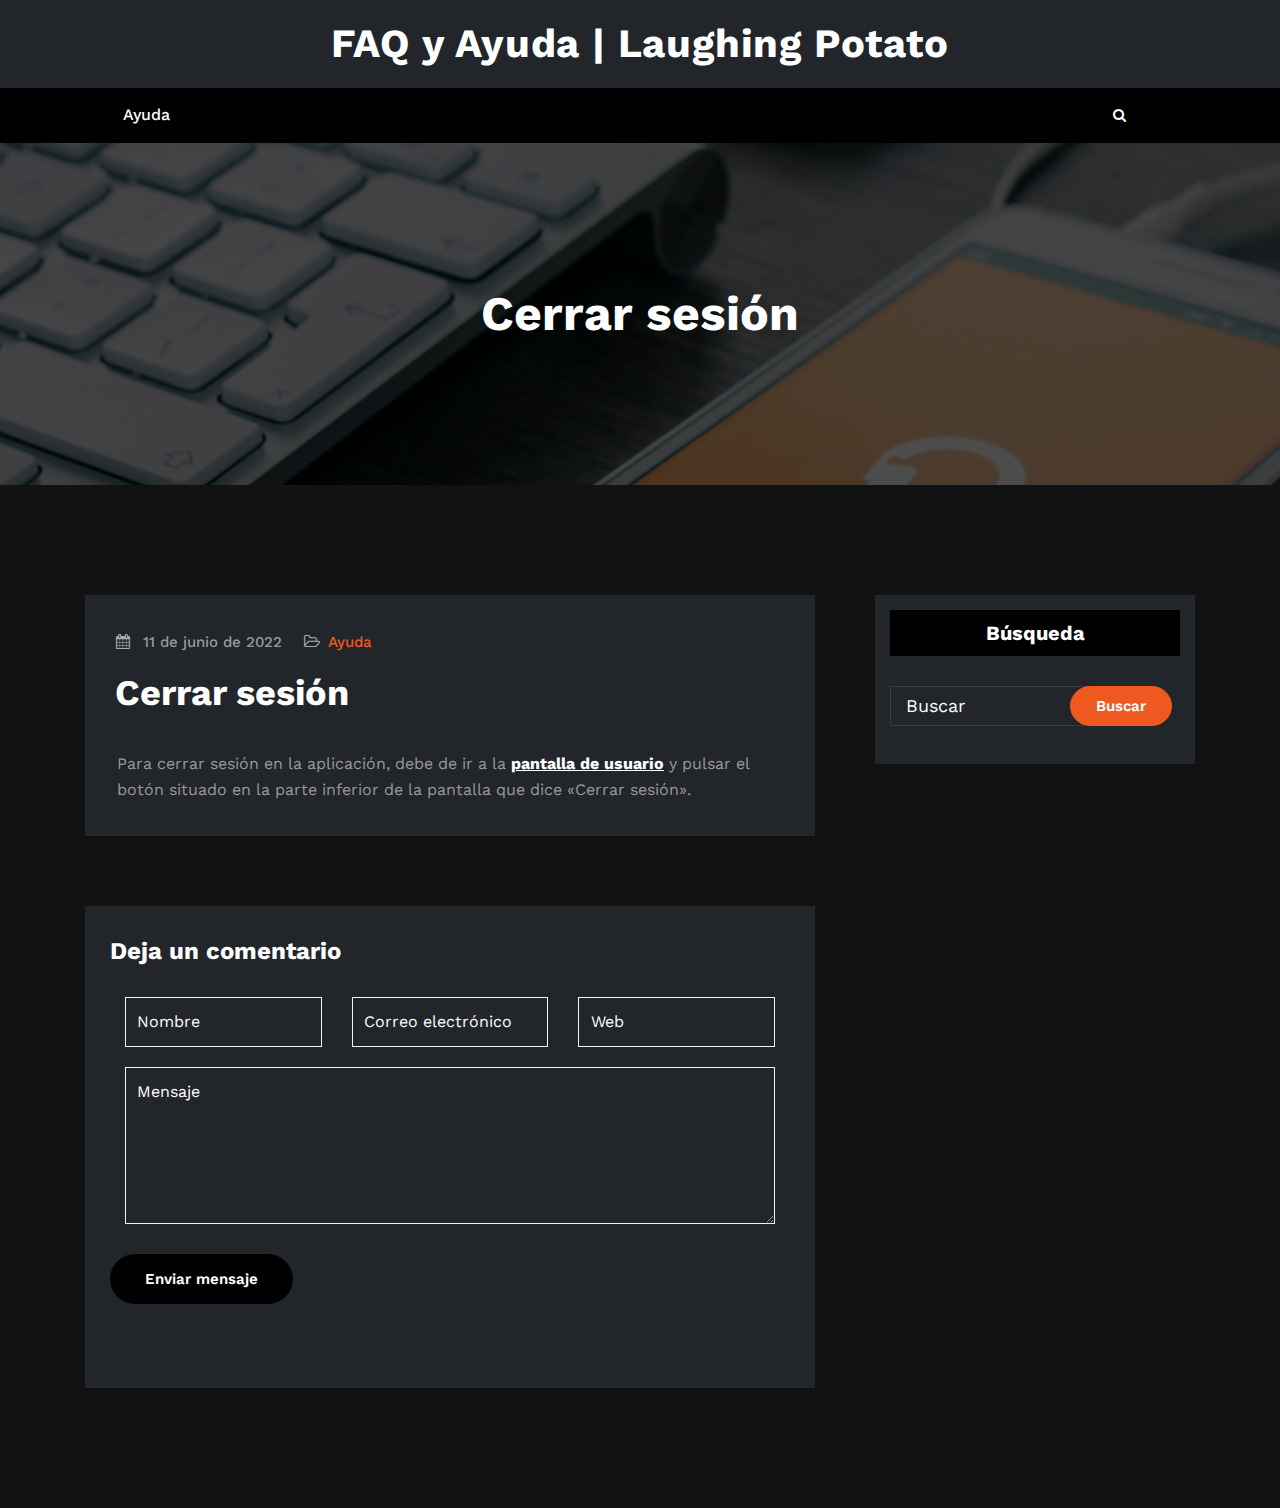
<file: 2022/06/11/cerrar-sesion/index.html>
<!DOCTYPE html>
<html lang="es">
   <head>
      <meta charset="UTF-8">
      <meta http-equiv="X-UA-Compatible" content="IE=edge">
      <meta name="viewport" content="width=device-width,initial-scale=1,shrink-to-fit=no">
      <link rel="pingback" href="https://folt57.github.io/AyudaTFG/xmlrpc.php">      <title>Cerrar sesión &#8211; FAQ y Ayuda | Laughing Potato</title>
<meta name="robots" content="max-image-preview:large">
<link rel="dns-prefetch" href="//fonts.googleapis.com">
<link rel="dns-prefetch" href="//s.w.org">
<link rel="alternate" type="application/rss+xml" title="FAQ y Ayuda | Laughing Potato &raquo; Feed" href="https://folt57.github.io/AyudaTFG/feed/">
<link rel="alternate" type="application/rss+xml" title="FAQ y Ayuda | Laughing Potato &raquo; Feed de los comentarios" href="https://folt57.github.io/AyudaTFG/comments/feed/">
<link rel="alternate" type="application/rss+xml" title="FAQ y Ayuda | Laughing Potato &raquo; Comentario Cerrar sesión del feed" href="https://folt57.github.io/AyudaTFG/2022/06/11/cerrar-sesion/feed/">
<script type="text/javascript">
window._wpemojiSettings = {"baseUrl":"https:\/\/s.w.org\/images\/core\/emoji\/14.0.0\/72x72\/","ext":".png","svgUrl":"https:\/\/s.w.org\/images\/core\/emoji\/14.0.0\/svg\/","svgExt":".svg","source":{"concatemoji":"http:\/\/https:\/\/folt57.github.io\/AyudaTFG\/wp-includes\/js\/wp-emoji-release.min.js?ver=6.0"}};
/*! This file is auto-generated */
!function(e,a,t){var n,r,o,i=a.createElement("canvas"),p=i.getContext&&i.getContext("2d");function s(e,t){var a=String.fromCharCode,e=(p.clearRect(0,0,i.width,i.height),p.fillText(a.apply(this,e),0,0),i.toDataURL());return p.clearRect(0,0,i.width,i.height),p.fillText(a.apply(this,t),0,0),e===i.toDataURL()}function c(e){var t=a.createElement("script");t.src=e,t.defer=t.type="text/javascript",a.getElementsByTagName("head")[0].appendChild(t)}for(o=Array("flag","emoji"),t.supports={everything:!0,everythingExceptFlag:!0},r=0;r<o.length;r++)t.supports[o[r]]=function(e){if(!p||!p.fillText)return!1;switch(p.textBaseline="top",p.font="600 32px Arial",e){case"flag":return s([127987,65039,8205,9895,65039],[127987,65039,8203,9895,65039])?!1:!s([55356,56826,55356,56819],[55356,56826,8203,55356,56819])&&!s([55356,57332,56128,56423,56128,56418,56128,56421,56128,56430,56128,56423,56128,56447],[55356,57332,8203,56128,56423,8203,56128,56418,8203,56128,56421,8203,56128,56430,8203,56128,56423,8203,56128,56447]);case"emoji":return!s([129777,127995,8205,129778,127999],[129777,127995,8203,129778,127999])}return!1}(o[r]),t.supports.everything=t.supports.everything&&t.supports[o[r]],"flag"!==o[r]&&(t.supports.everythingExceptFlag=t.supports.everythingExceptFlag&&t.supports[o[r]]);t.supports.everythingExceptFlag=t.supports.everythingExceptFlag&&!t.supports.flag,t.DOMReady=!1,t.readyCallback=function(){t.DOMReady=!0},t.supports.everything||(n=function(){t.readyCallback()},a.addEventListener?(a.addEventListener("DOMContentLoaded",n,!1),e.addEventListener("load",n,!1)):(e.attachEvent("onload",n),a.attachEvent("onreadystatechange",function(){"complete"===a.readyState&&t.readyCallback()})),(e=t.source||{}).concatemoji?c(e.concatemoji):e.wpemoji&&e.twemoji&&(c(e.twemoji),c(e.wpemoji)))}(window,document,window._wpemojiSettings);
</script>
<style type="text/css">img.wp-smiley,
img.emoji {
	display: inline !important;
	border: none !important;
	box-shadow: none !important;
	height: 1em !important;
	width: 1em !important;
	margin: 0 0.07em !important;
	vertical-align: -0.1em !important;
	background: none !important;
	padding: 0 !important;
}</style>
	<link rel="stylesheet" id="wp-block-library-css" href="https://folt57.github.io/AyudaTFG/wp-includes/css/dist/block-library/style.min.css?ver=6.0" type="text/css" media="all">
<style id="global-styles-inline-css" type="text/css">body{--wp--preset--color--black: #000000;--wp--preset--color--cyan-bluish-gray: #abb8c3;--wp--preset--color--white: #ffffff;--wp--preset--color--pale-pink: #f78da7;--wp--preset--color--vivid-red: #cf2e2e;--wp--preset--color--luminous-vivid-orange: #ff6900;--wp--preset--color--luminous-vivid-amber: #fcb900;--wp--preset--color--light-green-cyan: #7bdcb5;--wp--preset--color--vivid-green-cyan: #00d084;--wp--preset--color--pale-cyan-blue: #8ed1fc;--wp--preset--color--vivid-cyan-blue: #0693e3;--wp--preset--color--vivid-purple: #9b51e0;--wp--preset--gradient--vivid-cyan-blue-to-vivid-purple: linear-gradient(135deg,rgba(6,147,227,1) 0%,rgb(155,81,224) 100%);--wp--preset--gradient--light-green-cyan-to-vivid-green-cyan: linear-gradient(135deg,rgb(122,220,180) 0%,rgb(0,208,130) 100%);--wp--preset--gradient--luminous-vivid-amber-to-luminous-vivid-orange: linear-gradient(135deg,rgba(252,185,0,1) 0%,rgba(255,105,0,1) 100%);--wp--preset--gradient--luminous-vivid-orange-to-vivid-red: linear-gradient(135deg,rgba(255,105,0,1) 0%,rgb(207,46,46) 100%);--wp--preset--gradient--very-light-gray-to-cyan-bluish-gray: linear-gradient(135deg,rgb(238,238,238) 0%,rgb(169,184,195) 100%);--wp--preset--gradient--cool-to-warm-spectrum: linear-gradient(135deg,rgb(74,234,220) 0%,rgb(151,120,209) 20%,rgb(207,42,186) 40%,rgb(238,44,130) 60%,rgb(251,105,98) 80%,rgb(254,248,76) 100%);--wp--preset--gradient--blush-light-purple: linear-gradient(135deg,rgb(255,206,236) 0%,rgb(152,150,240) 100%);--wp--preset--gradient--blush-bordeaux: linear-gradient(135deg,rgb(254,205,165) 0%,rgb(254,45,45) 50%,rgb(107,0,62) 100%);--wp--preset--gradient--luminous-dusk: linear-gradient(135deg,rgb(255,203,112) 0%,rgb(199,81,192) 50%,rgb(65,88,208) 100%);--wp--preset--gradient--pale-ocean: linear-gradient(135deg,rgb(255,245,203) 0%,rgb(182,227,212) 50%,rgb(51,167,181) 100%);--wp--preset--gradient--electric-grass: linear-gradient(135deg,rgb(202,248,128) 0%,rgb(113,206,126) 100%);--wp--preset--gradient--midnight: linear-gradient(135deg,rgb(2,3,129) 0%,rgb(40,116,252) 100%);--wp--preset--duotone--dark-grayscale: url('#wp-duotone-dark-grayscale');--wp--preset--duotone--grayscale: url('#wp-duotone-grayscale');--wp--preset--duotone--purple-yellow: url('#wp-duotone-purple-yellow');--wp--preset--duotone--blue-red: url('#wp-duotone-blue-red');--wp--preset--duotone--midnight: url('#wp-duotone-midnight');--wp--preset--duotone--magenta-yellow: url('#wp-duotone-magenta-yellow');--wp--preset--duotone--purple-green: url('#wp-duotone-purple-green');--wp--preset--duotone--blue-orange: url('#wp-duotone-blue-orange');--wp--preset--font-size--small: 13px;--wp--preset--font-size--medium: 20px;--wp--preset--font-size--large: 36px;--wp--preset--font-size--x-large: 42px;}.has-black-color{color: var(--wp--preset--color--black) !important;}.has-cyan-bluish-gray-color{color: var(--wp--preset--color--cyan-bluish-gray) !important;}.has-white-color{color: var(--wp--preset--color--white) !important;}.has-pale-pink-color{color: var(--wp--preset--color--pale-pink) !important;}.has-vivid-red-color{color: var(--wp--preset--color--vivid-red) !important;}.has-luminous-vivid-orange-color{color: var(--wp--preset--color--luminous-vivid-orange) !important;}.has-luminous-vivid-amber-color{color: var(--wp--preset--color--luminous-vivid-amber) !important;}.has-light-green-cyan-color{color: var(--wp--preset--color--light-green-cyan) !important;}.has-vivid-green-cyan-color{color: var(--wp--preset--color--vivid-green-cyan) !important;}.has-pale-cyan-blue-color{color: var(--wp--preset--color--pale-cyan-blue) !important;}.has-vivid-cyan-blue-color{color: var(--wp--preset--color--vivid-cyan-blue) !important;}.has-vivid-purple-color{color: var(--wp--preset--color--vivid-purple) !important;}.has-black-background-color{background-color: var(--wp--preset--color--black) !important;}.has-cyan-bluish-gray-background-color{background-color: var(--wp--preset--color--cyan-bluish-gray) !important;}.has-white-background-color{background-color: var(--wp--preset--color--white) !important;}.has-pale-pink-background-color{background-color: var(--wp--preset--color--pale-pink) !important;}.has-vivid-red-background-color{background-color: var(--wp--preset--color--vivid-red) !important;}.has-luminous-vivid-orange-background-color{background-color: var(--wp--preset--color--luminous-vivid-orange) !important;}.has-luminous-vivid-amber-background-color{background-color: var(--wp--preset--color--luminous-vivid-amber) !important;}.has-light-green-cyan-background-color{background-color: var(--wp--preset--color--light-green-cyan) !important;}.has-vivid-green-cyan-background-color{background-color: var(--wp--preset--color--vivid-green-cyan) !important;}.has-pale-cyan-blue-background-color{background-color: var(--wp--preset--color--pale-cyan-blue) !important;}.has-vivid-cyan-blue-background-color{background-color: var(--wp--preset--color--vivid-cyan-blue) !important;}.has-vivid-purple-background-color{background-color: var(--wp--preset--color--vivid-purple) !important;}.has-black-border-color{border-color: var(--wp--preset--color--black) !important;}.has-cyan-bluish-gray-border-color{border-color: var(--wp--preset--color--cyan-bluish-gray) !important;}.has-white-border-color{border-color: var(--wp--preset--color--white) !important;}.has-pale-pink-border-color{border-color: var(--wp--preset--color--pale-pink) !important;}.has-vivid-red-border-color{border-color: var(--wp--preset--color--vivid-red) !important;}.has-luminous-vivid-orange-border-color{border-color: var(--wp--preset--color--luminous-vivid-orange) !important;}.has-luminous-vivid-amber-border-color{border-color: var(--wp--preset--color--luminous-vivid-amber) !important;}.has-light-green-cyan-border-color{border-color: var(--wp--preset--color--light-green-cyan) !important;}.has-vivid-green-cyan-border-color{border-color: var(--wp--preset--color--vivid-green-cyan) !important;}.has-pale-cyan-blue-border-color{border-color: var(--wp--preset--color--pale-cyan-blue) !important;}.has-vivid-cyan-blue-border-color{border-color: var(--wp--preset--color--vivid-cyan-blue) !important;}.has-vivid-purple-border-color{border-color: var(--wp--preset--color--vivid-purple) !important;}.has-vivid-cyan-blue-to-vivid-purple-gradient-background{background: var(--wp--preset--gradient--vivid-cyan-blue-to-vivid-purple) !important;}.has-light-green-cyan-to-vivid-green-cyan-gradient-background{background: var(--wp--preset--gradient--light-green-cyan-to-vivid-green-cyan) !important;}.has-luminous-vivid-amber-to-luminous-vivid-orange-gradient-background{background: var(--wp--preset--gradient--luminous-vivid-amber-to-luminous-vivid-orange) !important;}.has-luminous-vivid-orange-to-vivid-red-gradient-background{background: var(--wp--preset--gradient--luminous-vivid-orange-to-vivid-red) !important;}.has-very-light-gray-to-cyan-bluish-gray-gradient-background{background: var(--wp--preset--gradient--very-light-gray-to-cyan-bluish-gray) !important;}.has-cool-to-warm-spectrum-gradient-background{background: var(--wp--preset--gradient--cool-to-warm-spectrum) !important;}.has-blush-light-purple-gradient-background{background: var(--wp--preset--gradient--blush-light-purple) !important;}.has-blush-bordeaux-gradient-background{background: var(--wp--preset--gradient--blush-bordeaux) !important;}.has-luminous-dusk-gradient-background{background: var(--wp--preset--gradient--luminous-dusk) !important;}.has-pale-ocean-gradient-background{background: var(--wp--preset--gradient--pale-ocean) !important;}.has-electric-grass-gradient-background{background: var(--wp--preset--gradient--electric-grass) !important;}.has-midnight-gradient-background{background: var(--wp--preset--gradient--midnight) !important;}.has-small-font-size{font-size: var(--wp--preset--font-size--small) !important;}.has-medium-font-size{font-size: var(--wp--preset--font-size--medium) !important;}.has-large-font-size{font-size: var(--wp--preset--font-size--large) !important;}.has-x-large-font-size{font-size: var(--wp--preset--font-size--x-large) !important;}</style>
<link rel="stylesheet" id="cloudpress-default-css" href="https://folt57.github.io/AyudaTFG/wp-content/themes/cloudpress/assets/css/default.css?ver=6.0" type="text/css" media="all">
<link rel="stylesheet" id="bootstrap-css" href="https://folt57.github.io/AyudaTFG/wp-content/themes/cloudpress/assets/css/bootstrap.min.css?ver=4.0.0" type="text/css" media="all">
<link rel="stylesheet" id="cloudpress-style-css" href="https://folt57.github.io/AyudaTFG/wp-content/themes/cloudpress-dark/style.css?ver=6.0" type="text/css" media="all">
<link rel="stylesheet" id="cloudpress-font-css" href="https://fonts.googleapis.com/css?family=Work+Sans%3A300%2C400%2C500%2C600%2C700%2C800%2C900&#038;ver=6.0" type="text/css" media="all">
<link rel="stylesheet" id="cloudpress-font-Lobster-css" href="https://fonts.googleapis.com/css?family=Lobster+Two%3A400%2C400i%2C700%2C700i&#038;ver=6.0" type="text/css" media="all">
<link rel="stylesheet" id="font-awesome-css" href="https://folt57.github.io/AyudaTFG/wp-content/themes/cloudpress/assets/css/font-awesome/css/font-awesome.min.css?ver=6.0" type="text/css" media="all">
<link rel="stylesheet" id="owl-css" href="https://folt57.github.io/AyudaTFG/wp-content/themes/cloudpress/assets/css/owl.carousel.css?ver=6.0" type="text/css" media="all">
<link rel="stylesheet" id="jquery.smartmenus.bootstrap-4-css" href="https://folt57.github.io/AyudaTFG/wp-content/themes/cloudpress/assets/css/jquery.smartmenus.bootstrap-4.css?ver=6.0" type="text/css" media="all">
<link rel="stylesheet" id="cloudpress-dark-parent-style-css" href="https://folt57.github.io/AyudaTFG/wp-content/themes/cloudpress/style.css?ver=6.0" type="text/css" media="all">
<link rel="stylesheet" id="cloudpress-dark-default-style-css" href="https://folt57.github.io/AyudaTFG/wp-content/themes/cloudpress-dark/assets/css/default.css?ver=6.0" type="text/css" media="all">
<link rel="stylesheet" id="cloudpress-dark-css-css" href="https://folt57.github.io/AyudaTFG/wp-content/themes/cloudpress-dark/assets/css/dark.css?ver=6.0" type="text/css" media="all">
<script type="text/javascript" src="https://folt57.github.io/AyudaTFG/wp-includes/js/jquery/jquery.min.js?ver=3.6.0" id="jquery-core-js"></script>
<script type="text/javascript" src="https://folt57.github.io/AyudaTFG/wp-includes/js/jquery/jquery-migrate.min.js?ver=3.3.2" id="jquery-migrate-js"></script>
<link rel="https://api.w.org/" href="https://folt57.github.io/AyudaTFG/wp-json/">
<link rel="alternate" type="application/json" href="https://folt57.github.io/AyudaTFG/wp-json/wp/v2/posts/66">
<link rel="EditURI" type="application/rsd+xml" title="RSD" href="https://folt57.github.io/AyudaTFG/xmlrpc.php?rsd">
<link rel="wlwmanifest" type="application/wlwmanifest+xml" href="https://folt57.github.io/AyudaTFG/wp-includes/wlwmanifest.xml"> 
<meta name="generator" content="WordPress 6.0">
<link rel="canonical" href="https://folt57.github.io/AyudaTFG/2022/06/11/cerrar-sesion/">
<link rel="shortlink" href="https://folt57.github.io/AyudaTFG/?p=66">
<link rel="alternate" type="application/json+oembed" href="https://folt57.github.io/AyudaTFG/wp-json/oembed/1.0/embed?url=http%3A%2F%2Fhttps%3A%2F%2Ffolt57.github.io%2FAyudaTFG%2F2022%2F06%2F11%2Fcerrar-sesion%2F">
<link rel="alternate" type="text/xml+oembed" href="https://folt57.github.io/AyudaTFG/wp-json/oembed/1.0/embed?url=http%3A%2F%2Fhttps%3A%2F%2Ffolt57.github.io%2FAyudaTFG%2F2022%2F06%2F11%2Fcerrar-sesion%2F&#038;format=xml">
    <style type="text/css">.cart-header a .cart-total span { display: none; }</style>
     </head>
   <body class="post-template-default single single-post postid-66 single-format-standard dark">
    <svg xmlns="http://www.w3.org/2000/svg" viewbox="0 0 0 0" width="0" height="0" focusable="false" role="none" style="visibility: hidden; position: absolute; left: -9999px; overflow: hidden;"><defs><filter id="wp-duotone-dark-grayscale"><fecolormatrix color-interpolation-filters="sRGB" type="matrix" values=" .299 .587 .114 0 0 .299 .587 .114 0 0 .299 .587 .114 0 0 .299 .587 .114 0 0 "></fecolormatrix><fecomponenttransfer color-interpolation-filters="sRGB"><fefuncr type="table" tablevalues="0 0.49803921568627"></fefuncr><fefuncg type="table" tablevalues="0 0.49803921568627"></fefuncg><fefuncb type="table" tablevalues="0 0.49803921568627"></fefuncb><fefunca type="table" tablevalues="1 1"></fefunca></fecomponenttransfer><fecomposite in2="SourceGraphic" operator="in"></fecomposite></filter></defs></svg><svg xmlns="http://www.w3.org/2000/svg" viewbox="0 0 0 0" width="0" height="0" focusable="false" role="none" style="visibility: hidden; position: absolute; left: -9999px; overflow: hidden;"><defs><filter id="wp-duotone-grayscale"><fecolormatrix color-interpolation-filters="sRGB" type="matrix" values=" .299 .587 .114 0 0 .299 .587 .114 0 0 .299 .587 .114 0 0 .299 .587 .114 0 0 "></fecolormatrix><fecomponenttransfer color-interpolation-filters="sRGB"><fefuncr type="table" tablevalues="0 1"></fefuncr><fefuncg type="table" tablevalues="0 1"></fefuncg><fefuncb type="table" tablevalues="0 1"></fefuncb><fefunca type="table" tablevalues="1 1"></fefunca></fecomponenttransfer><fecomposite in2="SourceGraphic" operator="in"></fecomposite></filter></defs></svg><svg xmlns="http://www.w3.org/2000/svg" viewbox="0 0 0 0" width="0" height="0" focusable="false" role="none" style="visibility: hidden; position: absolute; left: -9999px; overflow: hidden;"><defs><filter id="wp-duotone-purple-yellow"><fecolormatrix color-interpolation-filters="sRGB" type="matrix" values=" .299 .587 .114 0 0 .299 .587 .114 0 0 .299 .587 .114 0 0 .299 .587 .114 0 0 "></fecolormatrix><fecomponenttransfer color-interpolation-filters="sRGB"><fefuncr type="table" tablevalues="0.54901960784314 0.98823529411765"></fefuncr><fefuncg type="table" tablevalues="0 1"></fefuncg><fefuncb type="table" tablevalues="0.71764705882353 0.25490196078431"></fefuncb><fefunca type="table" tablevalues="1 1"></fefunca></fecomponenttransfer><fecomposite in2="SourceGraphic" operator="in"></fecomposite></filter></defs></svg><svg xmlns="http://www.w3.org/2000/svg" viewbox="0 0 0 0" width="0" height="0" focusable="false" role="none" style="visibility: hidden; position: absolute; left: -9999px; overflow: hidden;"><defs><filter id="wp-duotone-blue-red"><fecolormatrix color-interpolation-filters="sRGB" type="matrix" values=" .299 .587 .114 0 0 .299 .587 .114 0 0 .299 .587 .114 0 0 .299 .587 .114 0 0 "></fecolormatrix><fecomponenttransfer color-interpolation-filters="sRGB"><fefuncr type="table" tablevalues="0 1"></fefuncr><fefuncg type="table" tablevalues="0 0.27843137254902"></fefuncg><fefuncb type="table" tablevalues="0.5921568627451 0.27843137254902"></fefuncb><fefunca type="table" tablevalues="1 1"></fefunca></fecomponenttransfer><fecomposite in2="SourceGraphic" operator="in"></fecomposite></filter></defs></svg><svg xmlns="http://www.w3.org/2000/svg" viewbox="0 0 0 0" width="0" height="0" focusable="false" role="none" style="visibility: hidden; position: absolute; left: -9999px; overflow: hidden;"><defs><filter id="wp-duotone-midnight"><fecolormatrix color-interpolation-filters="sRGB" type="matrix" values=" .299 .587 .114 0 0 .299 .587 .114 0 0 .299 .587 .114 0 0 .299 .587 .114 0 0 "></fecolormatrix><fecomponenttransfer color-interpolation-filters="sRGB"><fefuncr type="table" tablevalues="0 0"></fefuncr><fefuncg type="table" tablevalues="0 0.64705882352941"></fefuncg><fefuncb type="table" tablevalues="0 1"></fefuncb><fefunca type="table" tablevalues="1 1"></fefunca></fecomponenttransfer><fecomposite in2="SourceGraphic" operator="in"></fecomposite></filter></defs></svg><svg xmlns="http://www.w3.org/2000/svg" viewbox="0 0 0 0" width="0" height="0" focusable="false" role="none" style="visibility: hidden; position: absolute; left: -9999px; overflow: hidden;"><defs><filter id="wp-duotone-magenta-yellow"><fecolormatrix color-interpolation-filters="sRGB" type="matrix" values=" .299 .587 .114 0 0 .299 .587 .114 0 0 .299 .587 .114 0 0 .299 .587 .114 0 0 "></fecolormatrix><fecomponenttransfer color-interpolation-filters="sRGB"><fefuncr type="table" tablevalues="0.78039215686275 1"></fefuncr><fefuncg type="table" tablevalues="0 0.94901960784314"></fefuncg><fefuncb type="table" tablevalues="0.35294117647059 0.47058823529412"></fefuncb><fefunca type="table" tablevalues="1 1"></fefunca></fecomponenttransfer><fecomposite in2="SourceGraphic" operator="in"></fecomposite></filter></defs></svg><svg xmlns="http://www.w3.org/2000/svg" viewbox="0 0 0 0" width="0" height="0" focusable="false" role="none" style="visibility: hidden; position: absolute; left: -9999px; overflow: hidden;"><defs><filter id="wp-duotone-purple-green"><fecolormatrix color-interpolation-filters="sRGB" type="matrix" values=" .299 .587 .114 0 0 .299 .587 .114 0 0 .299 .587 .114 0 0 .299 .587 .114 0 0 "></fecolormatrix><fecomponenttransfer color-interpolation-filters="sRGB"><fefuncr type="table" tablevalues="0.65098039215686 0.40392156862745"></fefuncr><fefuncg type="table" tablevalues="0 1"></fefuncg><fefuncb type="table" tablevalues="0.44705882352941 0.4"></fefuncb><fefunca type="table" tablevalues="1 1"></fefunca></fecomponenttransfer><fecomposite in2="SourceGraphic" operator="in"></fecomposite></filter></defs></svg><svg xmlns="http://www.w3.org/2000/svg" viewbox="0 0 0 0" width="0" height="0" focusable="false" role="none" style="visibility: hidden; position: absolute; left: -9999px; overflow: hidden;"><defs><filter id="wp-duotone-blue-orange"><fecolormatrix color-interpolation-filters="sRGB" type="matrix" values=" .299 .587 .114 0 0 .299 .587 .114 0 0 .299 .587 .114 0 0 .299 .587 .114 0 0 "></fecolormatrix><fecomponenttransfer color-interpolation-filters="sRGB"><fefuncr type="table" tablevalues="0.098039215686275 1"></fefuncr><fefuncg type="table" tablevalues="0 0.66274509803922"></fefuncg><fefuncb type="table" tablevalues="0.84705882352941 0.41960784313725"></fefuncb><fefunca type="table" tablevalues="1 1"></fefunca></fecomponenttransfer><fecomposite in2="SourceGraphic" operator="in"></fecomposite></filter></defs></svg>      <div id="page" class="site">
      <a class="skip-link screen-reader-text" href="#wrapper">Saltar al contenido</a>
    <div class="header-logo index5">
	<div class="container">
                        <div class="custom-logo-link-url">
                                  <h3 class="site-title"><a href="https://folt57.github.io/AyudaTFG/">FAQ y Ayuda | Laughing Potato</a></h3>
                              </div>
          	</div>
</div>
<nav class="navbar custom navbar-expand-lg navbar-dark navbar5">
    <div class="container">
				<button class="navbar-toggler" type="button" data-toggle="collapse" data-target="#navbarNavDropdown" aria-controls="navbarSupportedContent" aria-expanded="false" aria-label="Cambiar navegación">
					<span class="navbar-toggler-icon"></span>
				</button>

        <div class="collapse navbar-collapse" id="navbarNavDropdown">
          <div class="mr-auto">
            <div class="menu-ayuda-container"><ul id="menu-ayuda" class="nav navbar-nav mr-auto ">
<li id="menu-item-12" class="menu-item menu-item-type-custom menu-item-object-custom menu-item-12 nav-item"><a class="nav-link" href="https://folt57.github.io/AyudaTFG/">Ayuda</a></li>
</ul></div>          </div>
          <div class="header-module"><div class="nav-search nav-light-search wrap">
              <div class="search-box-outer">
   		           <div class="dropdown menu-item">
                   <a href="#" title="Buscar" class="search-icon dropdown-toggle" data-toggle="dropdown" aria-haspopup="true" aria-expanded="false"><i class="fa fa-search"></i>
                   </a>
                   <ul class="dropdown-menu pull-right search-panel" role="group" aria-hidden="true" aria-expanded="false">
                     <li class="dropdown-item panel-outer">
                       <div class="form-container">
                         <form method="get" id="searchform" autocomplete="off" class="search-form" action="https://folt57.github.io/AyudaTFG/">
<label><input type="search" class="search-field" placeholder="Buscar" value="" name="s" id="s"></label><input type="submit" class="search-submit" value="Buscar">
                         </form>
                       </div>
                     </li>
                   </ul>
                  </div>
              </div>
		        </div></div>				    </div>
				</div>
		</nav>
</div>

		<!--/End of Custom Navbar For Desktop View-->		<section class="page-title-section">		
			<div class="overlay"></div>	
			<div class="container">
				<div class="row">
					<div class="col-lg-12 col-md-12">
                                         
							<div class="page-title text-center text-white">
											                    	<h1 class="text-white">Cerrar sesión</h1>
			                    			                </div>	
						                    </div>
				</div>
			</div>	
		</section>
	    <div id="wrapper">
<section class="site-content">
    <div class="container">
        <div class="row section-module Blogs-detail">	
                <div class="col-md-8 col-sm-8 col-xs-12">                    <div class="blog blog-detail">
                        <article class="post">
   <div class="post-content-detail">
          <div class="entry-meta">
                  <span class="entry-date">
         <a href="https://folt57.github.io/AyudaTFG//1970/01"><time>11 de junio de 2022</time></a>
         </span>
                  <span class="cat-links"><a href="https://folt57.github.io/AyudaTFG/category/ayuda/" rel="category tag">Ayuda</a></span>
               </div>
        
      <header class="entry-header">
         <h3 class="entry-title">Cerrar sesión</h3>
      </header>
   </div>

      <div class="post-content featured">
      <div class="entry-content">
         
<p>Para cerrar sesión en la aplicación, debe de ir a la <a href="https://folt57.github.io/AyudaTFG//2022/06/11/acceder-a-pantalla-de-usuario/" data-type="URL" data-id="https://folt57.github.io/AyudaTFG//2022/06/11/acceder-a-pantalla-de-usuario/">pantalla de usuario</a> y pulsar el botón situado en la parte inferior de la pantalla que dice «Cerrar sesión».</p>
               </div>
   </div>
</article>




<article class="comment-form-section">	<div id="respond" class="comment-respond">
		<h3 id="reply-title" class="comment-reply-title">
<div class="comment-title"><h5>Deja un comentario</h5></div> <small><a rel="nofollow" id="cancel-comment-reply-link" href="https://folt57.github.io/AyudaTFG/2022/06/11/cerrar-sesion/#respond" style="display:none;">Cancelar la respuesta</a></small>
</h3>
<form action="https://folt57.github.io/AyudaTFG/wp-comments-post.php" method="post" id="commentform" class="form-inline" novalidate>
<div class="col-lg-4 col-xs-12"><input type="text" name="author" id="author" placeholder="Nombre"></div>
<div class="col-lg-4 col-xs-12"><input type="text" name="email" id="email" placeholder="Correo electrónico"></div>
<div class="col-lg-4 col-xs-12"><input type="text" name="website" id="website" placeholder="Web"></div>
<p class="comment-form-cookies-consent"><input id="wp-comment-cookies-consent" name="wp-comment-cookies-consent" type="checkbox" value="yes"> <label for="wp-comment-cookies-consent">Guarda mi nombre, correo electrónico y web en este navegador para la próxima vez que comente.</label></p>
<div class="col-lg-12"><textarea id="comments" name="comment" placeholder="Mensaje" rows="5"></textarea></div>
<p class="form-submit"><input name="submit" type="submit" id="blogdetail-btn" class="more-link btn-small btn-animate dark" value="Enviar mensaje"> <input type="hidden" name="comment_post_ID" value="66" id="comment_post_ID">
<input type="hidden" name="comment_parent" id="comment_parent" value="0">
</p>
</form>	</div>
<!-- #respond -->
	</article>                    </div>	
                </div>	
                	<div class="col-md-4 col-sm-4 col-xs-12">
        <div class="sidebar padding-left-30">
            <aside id="search-1" class="widget widget_search"><h3 class="widget-title">Búsqueda</h3>
<form method="get" id="searchform" class="search-form" action="https://folt57.github.io/AyudaTFG/">
	<label><input class="search-field" type="text" value="" name="s" id="s" placeholder="Buscar"></label>
	<label><input type="submit" class="search-submit" value="Buscar"></label>
</form></aside>	
        </div>
    </div>
        </div>
    </div>
</section>
 <footer class="site-footer">
     <!--Site Info-->
        <!--/Site Info-->
 </footer>
</div>
<script type="text/javascript" src="https://folt57.github.io/AyudaTFG/wp-content/themes/cloudpress/assets/js/bootstrap.min.js?ver=6.0" id="bootstrap-js"></script>
<script type="text/javascript" src="https://folt57.github.io/AyudaTFG/wp-content/themes/cloudpress/assets/js/owl.carousel.min.js?ver=6.0" id="owl-js"></script>
<script type="text/javascript" src="https://folt57.github.io/AyudaTFG/wp-content/themes/cloudpress/assets/js/smartmenus/jquery.smartmenus.js?ver=6.0" id="jquery-menu-js"></script>
<script type="text/javascript" src="https://folt57.github.io/AyudaTFG/wp-content/themes/cloudpress/assets/js/smartmenus/jquery.smartmenus.bootstrap-4.js?ver=6.0" id="jquery-menu-bootstrap-js"></script>
<script type="text/javascript" src="https://folt57.github.io/AyudaTFG/wp-content/themes/cloudpress/assets/js/custom.js?ver=6.0" id="cloudpress-custom-js-js"></script>
<script type="text/javascript" src="https://folt57.github.io/AyudaTFG/wp-includes/js/comment-reply.min.js?ver=6.0" id="comment-reply-js"></script>
	<script>
	/(trident|msie)/i.test(navigator.userAgent)&&document.getElementById&&window.addEventListener&&window.addEventListener("hashchange",function(){var t,e=location.hash.substring(1);/^[A-z0-9_-]+$/.test(e)&&(t=document.getElementById(e))&&(/^(?:a|select|input|button|textarea)$/i.test(t.tagName)||(t.tabIndex=-1),t.focus())},!1);
	</script>
	</body>
</html>
</file>
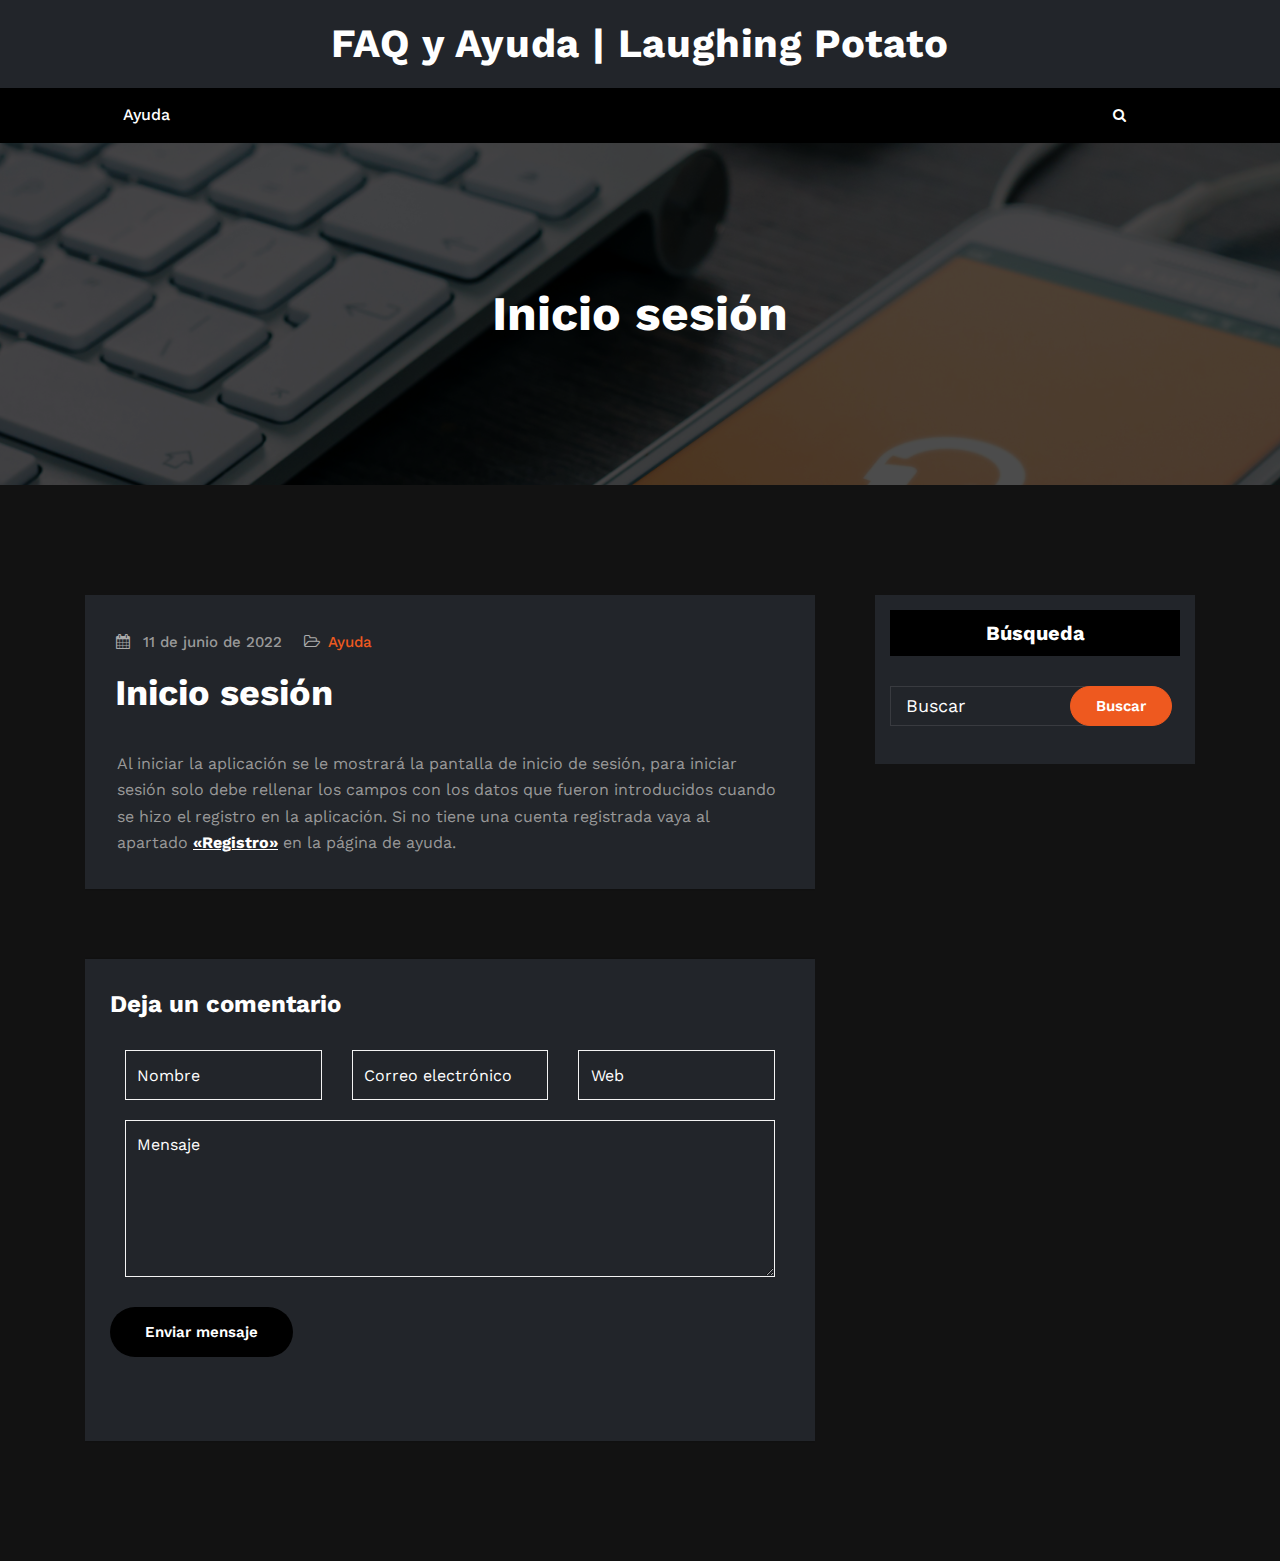
<file: 2022/06/11/inicio-sesion/index.html>
<!DOCTYPE html>
<html lang="es">
   <head>
      <meta charset="UTF-8">
      <meta http-equiv="X-UA-Compatible" content="IE=edge">
      <meta name="viewport" content="width=device-width,initial-scale=1,shrink-to-fit=no">
      <link rel="pingback" href="https://folt57.github.io/AyudaTFG/xmlrpc.php">      <title>Inicio sesión &#8211; FAQ y Ayuda | Laughing Potato</title>
<meta name="robots" content="max-image-preview:large">
<link rel="dns-prefetch" href="//fonts.googleapis.com">
<link rel="dns-prefetch" href="//s.w.org">
<link rel="alternate" type="application/rss+xml" title="FAQ y Ayuda | Laughing Potato &raquo; Feed" href="https://folt57.github.io/AyudaTFG/feed/">
<link rel="alternate" type="application/rss+xml" title="FAQ y Ayuda | Laughing Potato &raquo; Feed de los comentarios" href="https://folt57.github.io/AyudaTFG/comments/feed/">
<link rel="alternate" type="application/rss+xml" title="FAQ y Ayuda | Laughing Potato &raquo; Comentario Inicio sesión del feed" href="https://folt57.github.io/AyudaTFG/2022/06/11/inicio-sesion/feed/">
<script type="text/javascript">
window._wpemojiSettings = {"baseUrl":"https:\/\/s.w.org\/images\/core\/emoji\/14.0.0\/72x72\/","ext":".png","svgUrl":"https:\/\/s.w.org\/images\/core\/emoji\/14.0.0\/svg\/","svgExt":".svg","source":{"concatemoji":"http:\/\/https:\/\/folt57.github.io\/AyudaTFG\/wp-includes\/js\/wp-emoji-release.min.js?ver=6.0"}};
/*! This file is auto-generated */
!function(e,a,t){var n,r,o,i=a.createElement("canvas"),p=i.getContext&&i.getContext("2d");function s(e,t){var a=String.fromCharCode,e=(p.clearRect(0,0,i.width,i.height),p.fillText(a.apply(this,e),0,0),i.toDataURL());return p.clearRect(0,0,i.width,i.height),p.fillText(a.apply(this,t),0,0),e===i.toDataURL()}function c(e){var t=a.createElement("script");t.src=e,t.defer=t.type="text/javascript",a.getElementsByTagName("head")[0].appendChild(t)}for(o=Array("flag","emoji"),t.supports={everything:!0,everythingExceptFlag:!0},r=0;r<o.length;r++)t.supports[o[r]]=function(e){if(!p||!p.fillText)return!1;switch(p.textBaseline="top",p.font="600 32px Arial",e){case"flag":return s([127987,65039,8205,9895,65039],[127987,65039,8203,9895,65039])?!1:!s([55356,56826,55356,56819],[55356,56826,8203,55356,56819])&&!s([55356,57332,56128,56423,56128,56418,56128,56421,56128,56430,56128,56423,56128,56447],[55356,57332,8203,56128,56423,8203,56128,56418,8203,56128,56421,8203,56128,56430,8203,56128,56423,8203,56128,56447]);case"emoji":return!s([129777,127995,8205,129778,127999],[129777,127995,8203,129778,127999])}return!1}(o[r]),t.supports.everything=t.supports.everything&&t.supports[o[r]],"flag"!==o[r]&&(t.supports.everythingExceptFlag=t.supports.everythingExceptFlag&&t.supports[o[r]]);t.supports.everythingExceptFlag=t.supports.everythingExceptFlag&&!t.supports.flag,t.DOMReady=!1,t.readyCallback=function(){t.DOMReady=!0},t.supports.everything||(n=function(){t.readyCallback()},a.addEventListener?(a.addEventListener("DOMContentLoaded",n,!1),e.addEventListener("load",n,!1)):(e.attachEvent("onload",n),a.attachEvent("onreadystatechange",function(){"complete"===a.readyState&&t.readyCallback()})),(e=t.source||{}).concatemoji?c(e.concatemoji):e.wpemoji&&e.twemoji&&(c(e.twemoji),c(e.wpemoji)))}(window,document,window._wpemojiSettings);
</script>
<style type="text/css">img.wp-smiley,
img.emoji {
	display: inline !important;
	border: none !important;
	box-shadow: none !important;
	height: 1em !important;
	width: 1em !important;
	margin: 0 0.07em !important;
	vertical-align: -0.1em !important;
	background: none !important;
	padding: 0 !important;
}</style>
	<link rel="stylesheet" id="wp-block-library-css" href="https://folt57.github.io/AyudaTFG/wp-includes/css/dist/block-library/style.min.css?ver=6.0" type="text/css" media="all">
<style id="global-styles-inline-css" type="text/css">body{--wp--preset--color--black: #000000;--wp--preset--color--cyan-bluish-gray: #abb8c3;--wp--preset--color--white: #ffffff;--wp--preset--color--pale-pink: #f78da7;--wp--preset--color--vivid-red: #cf2e2e;--wp--preset--color--luminous-vivid-orange: #ff6900;--wp--preset--color--luminous-vivid-amber: #fcb900;--wp--preset--color--light-green-cyan: #7bdcb5;--wp--preset--color--vivid-green-cyan: #00d084;--wp--preset--color--pale-cyan-blue: #8ed1fc;--wp--preset--color--vivid-cyan-blue: #0693e3;--wp--preset--color--vivid-purple: #9b51e0;--wp--preset--gradient--vivid-cyan-blue-to-vivid-purple: linear-gradient(135deg,rgba(6,147,227,1) 0%,rgb(155,81,224) 100%);--wp--preset--gradient--light-green-cyan-to-vivid-green-cyan: linear-gradient(135deg,rgb(122,220,180) 0%,rgb(0,208,130) 100%);--wp--preset--gradient--luminous-vivid-amber-to-luminous-vivid-orange: linear-gradient(135deg,rgba(252,185,0,1) 0%,rgba(255,105,0,1) 100%);--wp--preset--gradient--luminous-vivid-orange-to-vivid-red: linear-gradient(135deg,rgba(255,105,0,1) 0%,rgb(207,46,46) 100%);--wp--preset--gradient--very-light-gray-to-cyan-bluish-gray: linear-gradient(135deg,rgb(238,238,238) 0%,rgb(169,184,195) 100%);--wp--preset--gradient--cool-to-warm-spectrum: linear-gradient(135deg,rgb(74,234,220) 0%,rgb(151,120,209) 20%,rgb(207,42,186) 40%,rgb(238,44,130) 60%,rgb(251,105,98) 80%,rgb(254,248,76) 100%);--wp--preset--gradient--blush-light-purple: linear-gradient(135deg,rgb(255,206,236) 0%,rgb(152,150,240) 100%);--wp--preset--gradient--blush-bordeaux: linear-gradient(135deg,rgb(254,205,165) 0%,rgb(254,45,45) 50%,rgb(107,0,62) 100%);--wp--preset--gradient--luminous-dusk: linear-gradient(135deg,rgb(255,203,112) 0%,rgb(199,81,192) 50%,rgb(65,88,208) 100%);--wp--preset--gradient--pale-ocean: linear-gradient(135deg,rgb(255,245,203) 0%,rgb(182,227,212) 50%,rgb(51,167,181) 100%);--wp--preset--gradient--electric-grass: linear-gradient(135deg,rgb(202,248,128) 0%,rgb(113,206,126) 100%);--wp--preset--gradient--midnight: linear-gradient(135deg,rgb(2,3,129) 0%,rgb(40,116,252) 100%);--wp--preset--duotone--dark-grayscale: url('#wp-duotone-dark-grayscale');--wp--preset--duotone--grayscale: url('#wp-duotone-grayscale');--wp--preset--duotone--purple-yellow: url('#wp-duotone-purple-yellow');--wp--preset--duotone--blue-red: url('#wp-duotone-blue-red');--wp--preset--duotone--midnight: url('#wp-duotone-midnight');--wp--preset--duotone--magenta-yellow: url('#wp-duotone-magenta-yellow');--wp--preset--duotone--purple-green: url('#wp-duotone-purple-green');--wp--preset--duotone--blue-orange: url('#wp-duotone-blue-orange');--wp--preset--font-size--small: 13px;--wp--preset--font-size--medium: 20px;--wp--preset--font-size--large: 36px;--wp--preset--font-size--x-large: 42px;}.has-black-color{color: var(--wp--preset--color--black) !important;}.has-cyan-bluish-gray-color{color: var(--wp--preset--color--cyan-bluish-gray) !important;}.has-white-color{color: var(--wp--preset--color--white) !important;}.has-pale-pink-color{color: var(--wp--preset--color--pale-pink) !important;}.has-vivid-red-color{color: var(--wp--preset--color--vivid-red) !important;}.has-luminous-vivid-orange-color{color: var(--wp--preset--color--luminous-vivid-orange) !important;}.has-luminous-vivid-amber-color{color: var(--wp--preset--color--luminous-vivid-amber) !important;}.has-light-green-cyan-color{color: var(--wp--preset--color--light-green-cyan) !important;}.has-vivid-green-cyan-color{color: var(--wp--preset--color--vivid-green-cyan) !important;}.has-pale-cyan-blue-color{color: var(--wp--preset--color--pale-cyan-blue) !important;}.has-vivid-cyan-blue-color{color: var(--wp--preset--color--vivid-cyan-blue) !important;}.has-vivid-purple-color{color: var(--wp--preset--color--vivid-purple) !important;}.has-black-background-color{background-color: var(--wp--preset--color--black) !important;}.has-cyan-bluish-gray-background-color{background-color: var(--wp--preset--color--cyan-bluish-gray) !important;}.has-white-background-color{background-color: var(--wp--preset--color--white) !important;}.has-pale-pink-background-color{background-color: var(--wp--preset--color--pale-pink) !important;}.has-vivid-red-background-color{background-color: var(--wp--preset--color--vivid-red) !important;}.has-luminous-vivid-orange-background-color{background-color: var(--wp--preset--color--luminous-vivid-orange) !important;}.has-luminous-vivid-amber-background-color{background-color: var(--wp--preset--color--luminous-vivid-amber) !important;}.has-light-green-cyan-background-color{background-color: var(--wp--preset--color--light-green-cyan) !important;}.has-vivid-green-cyan-background-color{background-color: var(--wp--preset--color--vivid-green-cyan) !important;}.has-pale-cyan-blue-background-color{background-color: var(--wp--preset--color--pale-cyan-blue) !important;}.has-vivid-cyan-blue-background-color{background-color: var(--wp--preset--color--vivid-cyan-blue) !important;}.has-vivid-purple-background-color{background-color: var(--wp--preset--color--vivid-purple) !important;}.has-black-border-color{border-color: var(--wp--preset--color--black) !important;}.has-cyan-bluish-gray-border-color{border-color: var(--wp--preset--color--cyan-bluish-gray) !important;}.has-white-border-color{border-color: var(--wp--preset--color--white) !important;}.has-pale-pink-border-color{border-color: var(--wp--preset--color--pale-pink) !important;}.has-vivid-red-border-color{border-color: var(--wp--preset--color--vivid-red) !important;}.has-luminous-vivid-orange-border-color{border-color: var(--wp--preset--color--luminous-vivid-orange) !important;}.has-luminous-vivid-amber-border-color{border-color: var(--wp--preset--color--luminous-vivid-amber) !important;}.has-light-green-cyan-border-color{border-color: var(--wp--preset--color--light-green-cyan) !important;}.has-vivid-green-cyan-border-color{border-color: var(--wp--preset--color--vivid-green-cyan) !important;}.has-pale-cyan-blue-border-color{border-color: var(--wp--preset--color--pale-cyan-blue) !important;}.has-vivid-cyan-blue-border-color{border-color: var(--wp--preset--color--vivid-cyan-blue) !important;}.has-vivid-purple-border-color{border-color: var(--wp--preset--color--vivid-purple) !important;}.has-vivid-cyan-blue-to-vivid-purple-gradient-background{background: var(--wp--preset--gradient--vivid-cyan-blue-to-vivid-purple) !important;}.has-light-green-cyan-to-vivid-green-cyan-gradient-background{background: var(--wp--preset--gradient--light-green-cyan-to-vivid-green-cyan) !important;}.has-luminous-vivid-amber-to-luminous-vivid-orange-gradient-background{background: var(--wp--preset--gradient--luminous-vivid-amber-to-luminous-vivid-orange) !important;}.has-luminous-vivid-orange-to-vivid-red-gradient-background{background: var(--wp--preset--gradient--luminous-vivid-orange-to-vivid-red) !important;}.has-very-light-gray-to-cyan-bluish-gray-gradient-background{background: var(--wp--preset--gradient--very-light-gray-to-cyan-bluish-gray) !important;}.has-cool-to-warm-spectrum-gradient-background{background: var(--wp--preset--gradient--cool-to-warm-spectrum) !important;}.has-blush-light-purple-gradient-background{background: var(--wp--preset--gradient--blush-light-purple) !important;}.has-blush-bordeaux-gradient-background{background: var(--wp--preset--gradient--blush-bordeaux) !important;}.has-luminous-dusk-gradient-background{background: var(--wp--preset--gradient--luminous-dusk) !important;}.has-pale-ocean-gradient-background{background: var(--wp--preset--gradient--pale-ocean) !important;}.has-electric-grass-gradient-background{background: var(--wp--preset--gradient--electric-grass) !important;}.has-midnight-gradient-background{background: var(--wp--preset--gradient--midnight) !important;}.has-small-font-size{font-size: var(--wp--preset--font-size--small) !important;}.has-medium-font-size{font-size: var(--wp--preset--font-size--medium) !important;}.has-large-font-size{font-size: var(--wp--preset--font-size--large) !important;}.has-x-large-font-size{font-size: var(--wp--preset--font-size--x-large) !important;}</style>
<link rel="stylesheet" id="cloudpress-default-css" href="https://folt57.github.io/AyudaTFG/wp-content/themes/cloudpress/assets/css/default.css?ver=6.0" type="text/css" media="all">
<link rel="stylesheet" id="bootstrap-css" href="https://folt57.github.io/AyudaTFG/wp-content/themes/cloudpress/assets/css/bootstrap.min.css?ver=4.0.0" type="text/css" media="all">
<link rel="stylesheet" id="cloudpress-style-css" href="https://folt57.github.io/AyudaTFG/wp-content/themes/cloudpress-dark/style.css?ver=6.0" type="text/css" media="all">
<link rel="stylesheet" id="cloudpress-font-css" href="https://fonts.googleapis.com/css?family=Work+Sans%3A300%2C400%2C500%2C600%2C700%2C800%2C900&#038;ver=6.0" type="text/css" media="all">
<link rel="stylesheet" id="cloudpress-font-Lobster-css" href="https://fonts.googleapis.com/css?family=Lobster+Two%3A400%2C400i%2C700%2C700i&#038;ver=6.0" type="text/css" media="all">
<link rel="stylesheet" id="font-awesome-css" href="https://folt57.github.io/AyudaTFG/wp-content/themes/cloudpress/assets/css/font-awesome/css/font-awesome.min.css?ver=6.0" type="text/css" media="all">
<link rel="stylesheet" id="owl-css" href="https://folt57.github.io/AyudaTFG/wp-content/themes/cloudpress/assets/css/owl.carousel.css?ver=6.0" type="text/css" media="all">
<link rel="stylesheet" id="jquery.smartmenus.bootstrap-4-css" href="https://folt57.github.io/AyudaTFG/wp-content/themes/cloudpress/assets/css/jquery.smartmenus.bootstrap-4.css?ver=6.0" type="text/css" media="all">
<link rel="stylesheet" id="cloudpress-dark-parent-style-css" href="https://folt57.github.io/AyudaTFG/wp-content/themes/cloudpress/style.css?ver=6.0" type="text/css" media="all">
<link rel="stylesheet" id="cloudpress-dark-default-style-css" href="https://folt57.github.io/AyudaTFG/wp-content/themes/cloudpress-dark/assets/css/default.css?ver=6.0" type="text/css" media="all">
<link rel="stylesheet" id="cloudpress-dark-css-css" href="https://folt57.github.io/AyudaTFG/wp-content/themes/cloudpress-dark/assets/css/dark.css?ver=6.0" type="text/css" media="all">
<script type="text/javascript" src="https://folt57.github.io/AyudaTFG/wp-includes/js/jquery/jquery.min.js?ver=3.6.0" id="jquery-core-js"></script>
<script type="text/javascript" src="https://folt57.github.io/AyudaTFG/wp-includes/js/jquery/jquery-migrate.min.js?ver=3.3.2" id="jquery-migrate-js"></script>
<link rel="https://api.w.org/" href="https://folt57.github.io/AyudaTFG/wp-json/">
<link rel="alternate" type="application/json" href="https://folt57.github.io/AyudaTFG/wp-json/wp/v2/posts/15">
<link rel="EditURI" type="application/rsd+xml" title="RSD" href="https://folt57.github.io/AyudaTFG/xmlrpc.php?rsd">
<link rel="wlwmanifest" type="application/wlwmanifest+xml" href="https://folt57.github.io/AyudaTFG/wp-includes/wlwmanifest.xml"> 
<meta name="generator" content="WordPress 6.0">
<link rel="canonical" href="https://folt57.github.io/AyudaTFG/2022/06/11/inicio-sesion/">
<link rel="shortlink" href="https://folt57.github.io/AyudaTFG/?p=15">
<link rel="alternate" type="application/json+oembed" href="https://folt57.github.io/AyudaTFG/wp-json/oembed/1.0/embed?url=http%3A%2F%2Fhttps%3A%2F%2Ffolt57.github.io%2FAyudaTFG%2F2022%2F06%2F11%2Finicio-sesion%2F">
<link rel="alternate" type="text/xml+oembed" href="https://folt57.github.io/AyudaTFG/wp-json/oembed/1.0/embed?url=http%3A%2F%2Fhttps%3A%2F%2Ffolt57.github.io%2FAyudaTFG%2F2022%2F06%2F11%2Finicio-sesion%2F&#038;format=xml">
    <style type="text/css">.cart-header a .cart-total span { display: none; }</style>
     </head>
   <body class="post-template-default single single-post postid-15 single-format-standard dark">
    <svg xmlns="http://www.w3.org/2000/svg" viewbox="0 0 0 0" width="0" height="0" focusable="false" role="none" style="visibility: hidden; position: absolute; left: -9999px; overflow: hidden;"><defs><filter id="wp-duotone-dark-grayscale"><fecolormatrix color-interpolation-filters="sRGB" type="matrix" values=" .299 .587 .114 0 0 .299 .587 .114 0 0 .299 .587 .114 0 0 .299 .587 .114 0 0 "></fecolormatrix><fecomponenttransfer color-interpolation-filters="sRGB"><fefuncr type="table" tablevalues="0 0.49803921568627"></fefuncr><fefuncg type="table" tablevalues="0 0.49803921568627"></fefuncg><fefuncb type="table" tablevalues="0 0.49803921568627"></fefuncb><fefunca type="table" tablevalues="1 1"></fefunca></fecomponenttransfer><fecomposite in2="SourceGraphic" operator="in"></fecomposite></filter></defs></svg><svg xmlns="http://www.w3.org/2000/svg" viewbox="0 0 0 0" width="0" height="0" focusable="false" role="none" style="visibility: hidden; position: absolute; left: -9999px; overflow: hidden;"><defs><filter id="wp-duotone-grayscale"><fecolormatrix color-interpolation-filters="sRGB" type="matrix" values=" .299 .587 .114 0 0 .299 .587 .114 0 0 .299 .587 .114 0 0 .299 .587 .114 0 0 "></fecolormatrix><fecomponenttransfer color-interpolation-filters="sRGB"><fefuncr type="table" tablevalues="0 1"></fefuncr><fefuncg type="table" tablevalues="0 1"></fefuncg><fefuncb type="table" tablevalues="0 1"></fefuncb><fefunca type="table" tablevalues="1 1"></fefunca></fecomponenttransfer><fecomposite in2="SourceGraphic" operator="in"></fecomposite></filter></defs></svg><svg xmlns="http://www.w3.org/2000/svg" viewbox="0 0 0 0" width="0" height="0" focusable="false" role="none" style="visibility: hidden; position: absolute; left: -9999px; overflow: hidden;"><defs><filter id="wp-duotone-purple-yellow"><fecolormatrix color-interpolation-filters="sRGB" type="matrix" values=" .299 .587 .114 0 0 .299 .587 .114 0 0 .299 .587 .114 0 0 .299 .587 .114 0 0 "></fecolormatrix><fecomponenttransfer color-interpolation-filters="sRGB"><fefuncr type="table" tablevalues="0.54901960784314 0.98823529411765"></fefuncr><fefuncg type="table" tablevalues="0 1"></fefuncg><fefuncb type="table" tablevalues="0.71764705882353 0.25490196078431"></fefuncb><fefunca type="table" tablevalues="1 1"></fefunca></fecomponenttransfer><fecomposite in2="SourceGraphic" operator="in"></fecomposite></filter></defs></svg><svg xmlns="http://www.w3.org/2000/svg" viewbox="0 0 0 0" width="0" height="0" focusable="false" role="none" style="visibility: hidden; position: absolute; left: -9999px; overflow: hidden;"><defs><filter id="wp-duotone-blue-red"><fecolormatrix color-interpolation-filters="sRGB" type="matrix" values=" .299 .587 .114 0 0 .299 .587 .114 0 0 .299 .587 .114 0 0 .299 .587 .114 0 0 "></fecolormatrix><fecomponenttransfer color-interpolation-filters="sRGB"><fefuncr type="table" tablevalues="0 1"></fefuncr><fefuncg type="table" tablevalues="0 0.27843137254902"></fefuncg><fefuncb type="table" tablevalues="0.5921568627451 0.27843137254902"></fefuncb><fefunca type="table" tablevalues="1 1"></fefunca></fecomponenttransfer><fecomposite in2="SourceGraphic" operator="in"></fecomposite></filter></defs></svg><svg xmlns="http://www.w3.org/2000/svg" viewbox="0 0 0 0" width="0" height="0" focusable="false" role="none" style="visibility: hidden; position: absolute; left: -9999px; overflow: hidden;"><defs><filter id="wp-duotone-midnight"><fecolormatrix color-interpolation-filters="sRGB" type="matrix" values=" .299 .587 .114 0 0 .299 .587 .114 0 0 .299 .587 .114 0 0 .299 .587 .114 0 0 "></fecolormatrix><fecomponenttransfer color-interpolation-filters="sRGB"><fefuncr type="table" tablevalues="0 0"></fefuncr><fefuncg type="table" tablevalues="0 0.64705882352941"></fefuncg><fefuncb type="table" tablevalues="0 1"></fefuncb><fefunca type="table" tablevalues="1 1"></fefunca></fecomponenttransfer><fecomposite in2="SourceGraphic" operator="in"></fecomposite></filter></defs></svg><svg xmlns="http://www.w3.org/2000/svg" viewbox="0 0 0 0" width="0" height="0" focusable="false" role="none" style="visibility: hidden; position: absolute; left: -9999px; overflow: hidden;"><defs><filter id="wp-duotone-magenta-yellow"><fecolormatrix color-interpolation-filters="sRGB" type="matrix" values=" .299 .587 .114 0 0 .299 .587 .114 0 0 .299 .587 .114 0 0 .299 .587 .114 0 0 "></fecolormatrix><fecomponenttransfer color-interpolation-filters="sRGB"><fefuncr type="table" tablevalues="0.78039215686275 1"></fefuncr><fefuncg type="table" tablevalues="0 0.94901960784314"></fefuncg><fefuncb type="table" tablevalues="0.35294117647059 0.47058823529412"></fefuncb><fefunca type="table" tablevalues="1 1"></fefunca></fecomponenttransfer><fecomposite in2="SourceGraphic" operator="in"></fecomposite></filter></defs></svg><svg xmlns="http://www.w3.org/2000/svg" viewbox="0 0 0 0" width="0" height="0" focusable="false" role="none" style="visibility: hidden; position: absolute; left: -9999px; overflow: hidden;"><defs><filter id="wp-duotone-purple-green"><fecolormatrix color-interpolation-filters="sRGB" type="matrix" values=" .299 .587 .114 0 0 .299 .587 .114 0 0 .299 .587 .114 0 0 .299 .587 .114 0 0 "></fecolormatrix><fecomponenttransfer color-interpolation-filters="sRGB"><fefuncr type="table" tablevalues="0.65098039215686 0.40392156862745"></fefuncr><fefuncg type="table" tablevalues="0 1"></fefuncg><fefuncb type="table" tablevalues="0.44705882352941 0.4"></fefuncb><fefunca type="table" tablevalues="1 1"></fefunca></fecomponenttransfer><fecomposite in2="SourceGraphic" operator="in"></fecomposite></filter></defs></svg><svg xmlns="http://www.w3.org/2000/svg" viewbox="0 0 0 0" width="0" height="0" focusable="false" role="none" style="visibility: hidden; position: absolute; left: -9999px; overflow: hidden;"><defs><filter id="wp-duotone-blue-orange"><fecolormatrix color-interpolation-filters="sRGB" type="matrix" values=" .299 .587 .114 0 0 .299 .587 .114 0 0 .299 .587 .114 0 0 .299 .587 .114 0 0 "></fecolormatrix><fecomponenttransfer color-interpolation-filters="sRGB"><fefuncr type="table" tablevalues="0.098039215686275 1"></fefuncr><fefuncg type="table" tablevalues="0 0.66274509803922"></fefuncg><fefuncb type="table" tablevalues="0.84705882352941 0.41960784313725"></fefuncb><fefunca type="table" tablevalues="1 1"></fefunca></fecomponenttransfer><fecomposite in2="SourceGraphic" operator="in"></fecomposite></filter></defs></svg>      <div id="page" class="site">
      <a class="skip-link screen-reader-text" href="#wrapper">Saltar al contenido</a>
    <div class="header-logo index5">
	<div class="container">
                        <div class="custom-logo-link-url">
                                  <h3 class="site-title"><a href="https://folt57.github.io/AyudaTFG/">FAQ y Ayuda | Laughing Potato</a></h3>
                              </div>
          	</div>
</div>
<nav class="navbar custom navbar-expand-lg navbar-dark navbar5">
    <div class="container">
				<button class="navbar-toggler" type="button" data-toggle="collapse" data-target="#navbarNavDropdown" aria-controls="navbarSupportedContent" aria-expanded="false" aria-label="Cambiar navegación">
					<span class="navbar-toggler-icon"></span>
				</button>

        <div class="collapse navbar-collapse" id="navbarNavDropdown">
          <div class="mr-auto">
            <div class="menu-ayuda-container"><ul id="menu-ayuda" class="nav navbar-nav mr-auto ">
<li id="menu-item-12" class="menu-item menu-item-type-custom menu-item-object-custom menu-item-12 nav-item"><a class="nav-link" href="https://folt57.github.io/AyudaTFG/">Ayuda</a></li>
</ul></div>          </div>
          <div class="header-module"><div class="nav-search nav-light-search wrap">
              <div class="search-box-outer">
   		           <div class="dropdown menu-item">
                   <a href="#" title="Buscar" class="search-icon dropdown-toggle" data-toggle="dropdown" aria-haspopup="true" aria-expanded="false"><i class="fa fa-search"></i>
                   </a>
                   <ul class="dropdown-menu pull-right search-panel" role="group" aria-hidden="true" aria-expanded="false">
                     <li class="dropdown-item panel-outer">
                       <div class="form-container">
                         <form method="get" id="searchform" autocomplete="off" class="search-form" action="https://folt57.github.io/AyudaTFG/">
<label><input type="search" class="search-field" placeholder="Buscar" value="" name="s" id="s"></label><input type="submit" class="search-submit" value="Buscar">
                         </form>
                       </div>
                     </li>
                   </ul>
                  </div>
              </div>
		        </div></div>				    </div>
				</div>
		</nav>
</div>

		<!--/End of Custom Navbar For Desktop View-->		<section class="page-title-section">		
			<div class="overlay"></div>	
			<div class="container">
				<div class="row">
					<div class="col-lg-12 col-md-12">
                                         
							<div class="page-title text-center text-white">
											                    	<h1 class="text-white">Inicio sesión</h1>
			                    			                </div>	
						                    </div>
				</div>
			</div>	
		</section>
	    <div id="wrapper">
<section class="site-content">
    <div class="container">
        <div class="row section-module Blogs-detail">	
                <div class="col-md-8 col-sm-8 col-xs-12">                    <div class="blog blog-detail">
                        <article class="post">
   <div class="post-content-detail">
          <div class="entry-meta">
                  <span class="entry-date">
         <a href="https://folt57.github.io/AyudaTFG//1970/01"><time>11 de junio de 2022</time></a>
         </span>
                  <span class="cat-links"><a href="https://folt57.github.io/AyudaTFG/category/ayuda/" rel="category tag">Ayuda</a></span>
               </div>
        
      <header class="entry-header">
         <h3 class="entry-title">Inicio sesión</h3>
      </header>
   </div>

      <div class="post-content featured">
      <div class="entry-content">
         
<p>Al iniciar la aplicación se le mostrará la pantalla de inicio de sesión, para iniciar sesión solo debe rellenar los campos con los datos que fueron introducidos cuando se hizo el registro en la aplicación. Si no tiene una cuenta registrada vaya al apartado <a href="https://folt57.github.io/AyudaTFG//2022/06/11/registro-en-la-aplicacion/" data-type="URL" data-id="https://folt57.github.io/AyudaTFG//2022/06/11/registro-en-la-aplicacion/">«Registro»</a> en la página de ayuda.</p>
               </div>
   </div>
</article>




<article class="comment-form-section">	<div id="respond" class="comment-respond">
		<h3 id="reply-title" class="comment-reply-title">
<div class="comment-title"><h5>Deja un comentario</h5></div> <small><a rel="nofollow" id="cancel-comment-reply-link" href="https://folt57.github.io/AyudaTFG/2022/06/11/inicio-sesion/#respond" style="display:none;">Cancelar la respuesta</a></small>
</h3>
<form action="https://folt57.github.io/AyudaTFG/wp-comments-post.php" method="post" id="commentform" class="form-inline" novalidate>
<div class="col-lg-4 col-xs-12"><input type="text" name="author" id="author" placeholder="Nombre"></div>
<div class="col-lg-4 col-xs-12"><input type="text" name="email" id="email" placeholder="Correo electrónico"></div>
<div class="col-lg-4 col-xs-12"><input type="text" name="website" id="website" placeholder="Web"></div>
<p class="comment-form-cookies-consent"><input id="wp-comment-cookies-consent" name="wp-comment-cookies-consent" type="checkbox" value="yes"> <label for="wp-comment-cookies-consent">Guarda mi nombre, correo electrónico y web en este navegador para la próxima vez que comente.</label></p>
<div class="col-lg-12"><textarea id="comments" name="comment" placeholder="Mensaje" rows="5"></textarea></div>
<p class="form-submit"><input name="submit" type="submit" id="blogdetail-btn" class="more-link btn-small btn-animate dark" value="Enviar mensaje"> <input type="hidden" name="comment_post_ID" value="15" id="comment_post_ID">
<input type="hidden" name="comment_parent" id="comment_parent" value="0">
</p>
</form>	</div>
<!-- #respond -->
	</article>                    </div>	
                </div>	
                	<div class="col-md-4 col-sm-4 col-xs-12">
        <div class="sidebar padding-left-30">
            <aside id="search-1" class="widget widget_search"><h3 class="widget-title">Búsqueda</h3>
<form method="get" id="searchform" class="search-form" action="https://folt57.github.io/AyudaTFG/">
	<label><input class="search-field" type="text" value="" name="s" id="s" placeholder="Buscar"></label>
	<label><input type="submit" class="search-submit" value="Buscar"></label>
</form></aside>	
        </div>
    </div>
        </div>
    </div>
</section>
 <footer class="site-footer">
     <!--Site Info-->
        <!--/Site Info-->
 </footer>
</div>
<script type="text/javascript" src="https://folt57.github.io/AyudaTFG/wp-content/themes/cloudpress/assets/js/bootstrap.min.js?ver=6.0" id="bootstrap-js"></script>
<script type="text/javascript" src="https://folt57.github.io/AyudaTFG/wp-content/themes/cloudpress/assets/js/owl.carousel.min.js?ver=6.0" id="owl-js"></script>
<script type="text/javascript" src="https://folt57.github.io/AyudaTFG/wp-content/themes/cloudpress/assets/js/smartmenus/jquery.smartmenus.js?ver=6.0" id="jquery-menu-js"></script>
<script type="text/javascript" src="https://folt57.github.io/AyudaTFG/wp-content/themes/cloudpress/assets/js/smartmenus/jquery.smartmenus.bootstrap-4.js?ver=6.0" id="jquery-menu-bootstrap-js"></script>
<script type="text/javascript" src="https://folt57.github.io/AyudaTFG/wp-content/themes/cloudpress/assets/js/custom.js?ver=6.0" id="cloudpress-custom-js-js"></script>
<script type="text/javascript" src="https://folt57.github.io/AyudaTFG/wp-includes/js/comment-reply.min.js?ver=6.0" id="comment-reply-js"></script>
	<script>
	/(trident|msie)/i.test(navigator.userAgent)&&document.getElementById&&window.addEventListener&&window.addEventListener("hashchange",function(){var t,e=location.hash.substring(1);/^[A-z0-9_-]+$/.test(e)&&(t=document.getElementById(e))&&(/^(?:a|select|input|button|textarea)$/i.test(t.tagName)||(t.tabIndex=-1),t.focus())},!1);
	</script>
	</body>
</html>
</file>
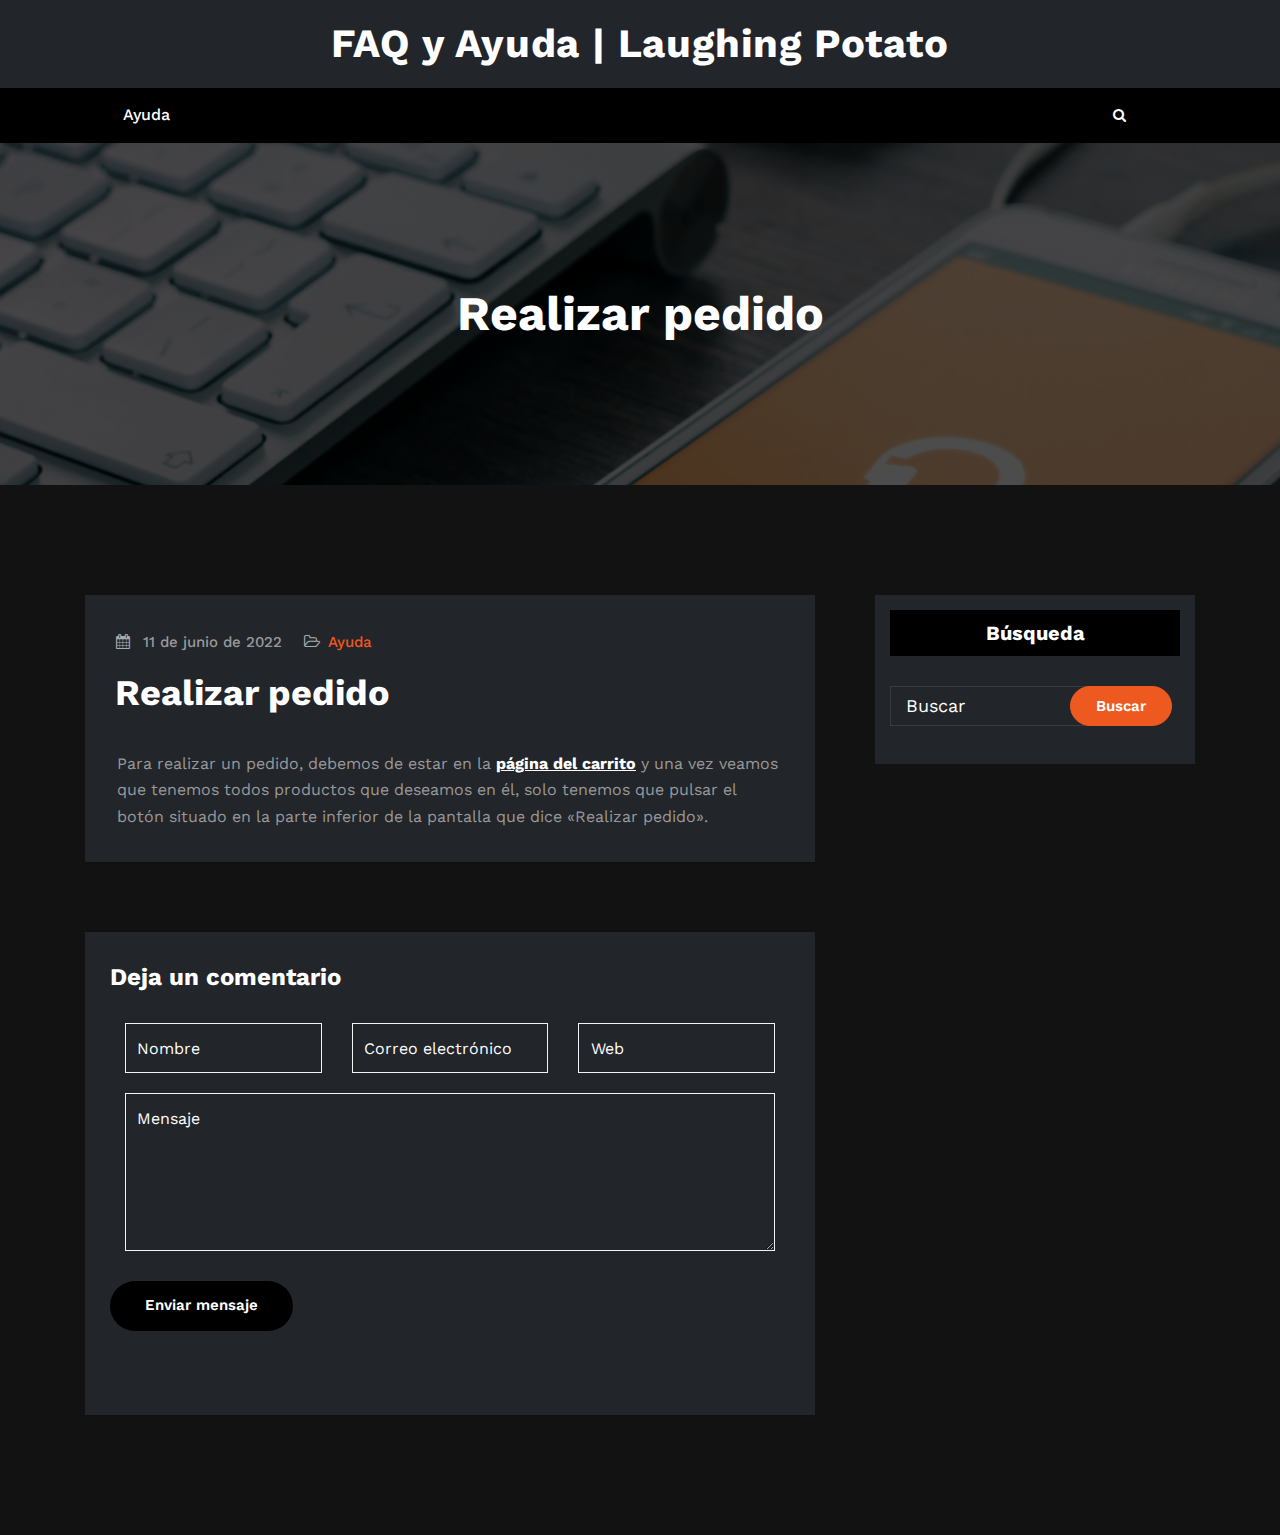
<file: 2022/06/11/realizar-pedido/index.html>
<!DOCTYPE html>
<html lang="es">
   <head>
      <meta charset="UTF-8">
      <meta http-equiv="X-UA-Compatible" content="IE=edge">
      <meta name="viewport" content="width=device-width,initial-scale=1,shrink-to-fit=no">
      <link rel="pingback" href="https://folt57.github.io/AyudaTFG/xmlrpc.php">      <title>Realizar pedido &#8211; FAQ y Ayuda | Laughing Potato</title>
<meta name="robots" content="max-image-preview:large">
<link rel="dns-prefetch" href="//fonts.googleapis.com">
<link rel="dns-prefetch" href="//s.w.org">
<link rel="alternate" type="application/rss+xml" title="FAQ y Ayuda | Laughing Potato &raquo; Feed" href="https://folt57.github.io/AyudaTFG/feed/">
<link rel="alternate" type="application/rss+xml" title="FAQ y Ayuda | Laughing Potato &raquo; Feed de los comentarios" href="https://folt57.github.io/AyudaTFG/comments/feed/">
<link rel="alternate" type="application/rss+xml" title="FAQ y Ayuda | Laughing Potato &raquo; Comentario Realizar pedido del feed" href="https://folt57.github.io/AyudaTFG/2022/06/11/realizar-pedido/feed/">
<script type="text/javascript">
window._wpemojiSettings = {"baseUrl":"https:\/\/s.w.org\/images\/core\/emoji\/14.0.0\/72x72\/","ext":".png","svgUrl":"https:\/\/s.w.org\/images\/core\/emoji\/14.0.0\/svg\/","svgExt":".svg","source":{"concatemoji":"http:\/\/https:\/\/folt57.github.io\/AyudaTFG\/wp-includes\/js\/wp-emoji-release.min.js?ver=6.0"}};
/*! This file is auto-generated */
!function(e,a,t){var n,r,o,i=a.createElement("canvas"),p=i.getContext&&i.getContext("2d");function s(e,t){var a=String.fromCharCode,e=(p.clearRect(0,0,i.width,i.height),p.fillText(a.apply(this,e),0,0),i.toDataURL());return p.clearRect(0,0,i.width,i.height),p.fillText(a.apply(this,t),0,0),e===i.toDataURL()}function c(e){var t=a.createElement("script");t.src=e,t.defer=t.type="text/javascript",a.getElementsByTagName("head")[0].appendChild(t)}for(o=Array("flag","emoji"),t.supports={everything:!0,everythingExceptFlag:!0},r=0;r<o.length;r++)t.supports[o[r]]=function(e){if(!p||!p.fillText)return!1;switch(p.textBaseline="top",p.font="600 32px Arial",e){case"flag":return s([127987,65039,8205,9895,65039],[127987,65039,8203,9895,65039])?!1:!s([55356,56826,55356,56819],[55356,56826,8203,55356,56819])&&!s([55356,57332,56128,56423,56128,56418,56128,56421,56128,56430,56128,56423,56128,56447],[55356,57332,8203,56128,56423,8203,56128,56418,8203,56128,56421,8203,56128,56430,8203,56128,56423,8203,56128,56447]);case"emoji":return!s([129777,127995,8205,129778,127999],[129777,127995,8203,129778,127999])}return!1}(o[r]),t.supports.everything=t.supports.everything&&t.supports[o[r]],"flag"!==o[r]&&(t.supports.everythingExceptFlag=t.supports.everythingExceptFlag&&t.supports[o[r]]);t.supports.everythingExceptFlag=t.supports.everythingExceptFlag&&!t.supports.flag,t.DOMReady=!1,t.readyCallback=function(){t.DOMReady=!0},t.supports.everything||(n=function(){t.readyCallback()},a.addEventListener?(a.addEventListener("DOMContentLoaded",n,!1),e.addEventListener("load",n,!1)):(e.attachEvent("onload",n),a.attachEvent("onreadystatechange",function(){"complete"===a.readyState&&t.readyCallback()})),(e=t.source||{}).concatemoji?c(e.concatemoji):e.wpemoji&&e.twemoji&&(c(e.twemoji),c(e.wpemoji)))}(window,document,window._wpemojiSettings);
</script>
<style type="text/css">img.wp-smiley,
img.emoji {
	display: inline !important;
	border: none !important;
	box-shadow: none !important;
	height: 1em !important;
	width: 1em !important;
	margin: 0 0.07em !important;
	vertical-align: -0.1em !important;
	background: none !important;
	padding: 0 !important;
}</style>
	<link rel="stylesheet" id="wp-block-library-css" href="https://folt57.github.io/AyudaTFG/wp-includes/css/dist/block-library/style.min.css?ver=6.0" type="text/css" media="all">
<style id="global-styles-inline-css" type="text/css">body{--wp--preset--color--black: #000000;--wp--preset--color--cyan-bluish-gray: #abb8c3;--wp--preset--color--white: #ffffff;--wp--preset--color--pale-pink: #f78da7;--wp--preset--color--vivid-red: #cf2e2e;--wp--preset--color--luminous-vivid-orange: #ff6900;--wp--preset--color--luminous-vivid-amber: #fcb900;--wp--preset--color--light-green-cyan: #7bdcb5;--wp--preset--color--vivid-green-cyan: #00d084;--wp--preset--color--pale-cyan-blue: #8ed1fc;--wp--preset--color--vivid-cyan-blue: #0693e3;--wp--preset--color--vivid-purple: #9b51e0;--wp--preset--gradient--vivid-cyan-blue-to-vivid-purple: linear-gradient(135deg,rgba(6,147,227,1) 0%,rgb(155,81,224) 100%);--wp--preset--gradient--light-green-cyan-to-vivid-green-cyan: linear-gradient(135deg,rgb(122,220,180) 0%,rgb(0,208,130) 100%);--wp--preset--gradient--luminous-vivid-amber-to-luminous-vivid-orange: linear-gradient(135deg,rgba(252,185,0,1) 0%,rgba(255,105,0,1) 100%);--wp--preset--gradient--luminous-vivid-orange-to-vivid-red: linear-gradient(135deg,rgba(255,105,0,1) 0%,rgb(207,46,46) 100%);--wp--preset--gradient--very-light-gray-to-cyan-bluish-gray: linear-gradient(135deg,rgb(238,238,238) 0%,rgb(169,184,195) 100%);--wp--preset--gradient--cool-to-warm-spectrum: linear-gradient(135deg,rgb(74,234,220) 0%,rgb(151,120,209) 20%,rgb(207,42,186) 40%,rgb(238,44,130) 60%,rgb(251,105,98) 80%,rgb(254,248,76) 100%);--wp--preset--gradient--blush-light-purple: linear-gradient(135deg,rgb(255,206,236) 0%,rgb(152,150,240) 100%);--wp--preset--gradient--blush-bordeaux: linear-gradient(135deg,rgb(254,205,165) 0%,rgb(254,45,45) 50%,rgb(107,0,62) 100%);--wp--preset--gradient--luminous-dusk: linear-gradient(135deg,rgb(255,203,112) 0%,rgb(199,81,192) 50%,rgb(65,88,208) 100%);--wp--preset--gradient--pale-ocean: linear-gradient(135deg,rgb(255,245,203) 0%,rgb(182,227,212) 50%,rgb(51,167,181) 100%);--wp--preset--gradient--electric-grass: linear-gradient(135deg,rgb(202,248,128) 0%,rgb(113,206,126) 100%);--wp--preset--gradient--midnight: linear-gradient(135deg,rgb(2,3,129) 0%,rgb(40,116,252) 100%);--wp--preset--duotone--dark-grayscale: url('#wp-duotone-dark-grayscale');--wp--preset--duotone--grayscale: url('#wp-duotone-grayscale');--wp--preset--duotone--purple-yellow: url('#wp-duotone-purple-yellow');--wp--preset--duotone--blue-red: url('#wp-duotone-blue-red');--wp--preset--duotone--midnight: url('#wp-duotone-midnight');--wp--preset--duotone--magenta-yellow: url('#wp-duotone-magenta-yellow');--wp--preset--duotone--purple-green: url('#wp-duotone-purple-green');--wp--preset--duotone--blue-orange: url('#wp-duotone-blue-orange');--wp--preset--font-size--small: 13px;--wp--preset--font-size--medium: 20px;--wp--preset--font-size--large: 36px;--wp--preset--font-size--x-large: 42px;}.has-black-color{color: var(--wp--preset--color--black) !important;}.has-cyan-bluish-gray-color{color: var(--wp--preset--color--cyan-bluish-gray) !important;}.has-white-color{color: var(--wp--preset--color--white) !important;}.has-pale-pink-color{color: var(--wp--preset--color--pale-pink) !important;}.has-vivid-red-color{color: var(--wp--preset--color--vivid-red) !important;}.has-luminous-vivid-orange-color{color: var(--wp--preset--color--luminous-vivid-orange) !important;}.has-luminous-vivid-amber-color{color: var(--wp--preset--color--luminous-vivid-amber) !important;}.has-light-green-cyan-color{color: var(--wp--preset--color--light-green-cyan) !important;}.has-vivid-green-cyan-color{color: var(--wp--preset--color--vivid-green-cyan) !important;}.has-pale-cyan-blue-color{color: var(--wp--preset--color--pale-cyan-blue) !important;}.has-vivid-cyan-blue-color{color: var(--wp--preset--color--vivid-cyan-blue) !important;}.has-vivid-purple-color{color: var(--wp--preset--color--vivid-purple) !important;}.has-black-background-color{background-color: var(--wp--preset--color--black) !important;}.has-cyan-bluish-gray-background-color{background-color: var(--wp--preset--color--cyan-bluish-gray) !important;}.has-white-background-color{background-color: var(--wp--preset--color--white) !important;}.has-pale-pink-background-color{background-color: var(--wp--preset--color--pale-pink) !important;}.has-vivid-red-background-color{background-color: var(--wp--preset--color--vivid-red) !important;}.has-luminous-vivid-orange-background-color{background-color: var(--wp--preset--color--luminous-vivid-orange) !important;}.has-luminous-vivid-amber-background-color{background-color: var(--wp--preset--color--luminous-vivid-amber) !important;}.has-light-green-cyan-background-color{background-color: var(--wp--preset--color--light-green-cyan) !important;}.has-vivid-green-cyan-background-color{background-color: var(--wp--preset--color--vivid-green-cyan) !important;}.has-pale-cyan-blue-background-color{background-color: var(--wp--preset--color--pale-cyan-blue) !important;}.has-vivid-cyan-blue-background-color{background-color: var(--wp--preset--color--vivid-cyan-blue) !important;}.has-vivid-purple-background-color{background-color: var(--wp--preset--color--vivid-purple) !important;}.has-black-border-color{border-color: var(--wp--preset--color--black) !important;}.has-cyan-bluish-gray-border-color{border-color: var(--wp--preset--color--cyan-bluish-gray) !important;}.has-white-border-color{border-color: var(--wp--preset--color--white) !important;}.has-pale-pink-border-color{border-color: var(--wp--preset--color--pale-pink) !important;}.has-vivid-red-border-color{border-color: var(--wp--preset--color--vivid-red) !important;}.has-luminous-vivid-orange-border-color{border-color: var(--wp--preset--color--luminous-vivid-orange) !important;}.has-luminous-vivid-amber-border-color{border-color: var(--wp--preset--color--luminous-vivid-amber) !important;}.has-light-green-cyan-border-color{border-color: var(--wp--preset--color--light-green-cyan) !important;}.has-vivid-green-cyan-border-color{border-color: var(--wp--preset--color--vivid-green-cyan) !important;}.has-pale-cyan-blue-border-color{border-color: var(--wp--preset--color--pale-cyan-blue) !important;}.has-vivid-cyan-blue-border-color{border-color: var(--wp--preset--color--vivid-cyan-blue) !important;}.has-vivid-purple-border-color{border-color: var(--wp--preset--color--vivid-purple) !important;}.has-vivid-cyan-blue-to-vivid-purple-gradient-background{background: var(--wp--preset--gradient--vivid-cyan-blue-to-vivid-purple) !important;}.has-light-green-cyan-to-vivid-green-cyan-gradient-background{background: var(--wp--preset--gradient--light-green-cyan-to-vivid-green-cyan) !important;}.has-luminous-vivid-amber-to-luminous-vivid-orange-gradient-background{background: var(--wp--preset--gradient--luminous-vivid-amber-to-luminous-vivid-orange) !important;}.has-luminous-vivid-orange-to-vivid-red-gradient-background{background: var(--wp--preset--gradient--luminous-vivid-orange-to-vivid-red) !important;}.has-very-light-gray-to-cyan-bluish-gray-gradient-background{background: var(--wp--preset--gradient--very-light-gray-to-cyan-bluish-gray) !important;}.has-cool-to-warm-spectrum-gradient-background{background: var(--wp--preset--gradient--cool-to-warm-spectrum) !important;}.has-blush-light-purple-gradient-background{background: var(--wp--preset--gradient--blush-light-purple) !important;}.has-blush-bordeaux-gradient-background{background: var(--wp--preset--gradient--blush-bordeaux) !important;}.has-luminous-dusk-gradient-background{background: var(--wp--preset--gradient--luminous-dusk) !important;}.has-pale-ocean-gradient-background{background: var(--wp--preset--gradient--pale-ocean) !important;}.has-electric-grass-gradient-background{background: var(--wp--preset--gradient--electric-grass) !important;}.has-midnight-gradient-background{background: var(--wp--preset--gradient--midnight) !important;}.has-small-font-size{font-size: var(--wp--preset--font-size--small) !important;}.has-medium-font-size{font-size: var(--wp--preset--font-size--medium) !important;}.has-large-font-size{font-size: var(--wp--preset--font-size--large) !important;}.has-x-large-font-size{font-size: var(--wp--preset--font-size--x-large) !important;}</style>
<link rel="stylesheet" id="cloudpress-default-css" href="https://folt57.github.io/AyudaTFG/wp-content/themes/cloudpress/assets/css/default.css?ver=6.0" type="text/css" media="all">
<link rel="stylesheet" id="bootstrap-css" href="https://folt57.github.io/AyudaTFG/wp-content/themes/cloudpress/assets/css/bootstrap.min.css?ver=4.0.0" type="text/css" media="all">
<link rel="stylesheet" id="cloudpress-style-css" href="https://folt57.github.io/AyudaTFG/wp-content/themes/cloudpress-dark/style.css?ver=6.0" type="text/css" media="all">
<link rel="stylesheet" id="cloudpress-font-css" href="https://fonts.googleapis.com/css?family=Work+Sans%3A300%2C400%2C500%2C600%2C700%2C800%2C900&#038;ver=6.0" type="text/css" media="all">
<link rel="stylesheet" id="cloudpress-font-Lobster-css" href="https://fonts.googleapis.com/css?family=Lobster+Two%3A400%2C400i%2C700%2C700i&#038;ver=6.0" type="text/css" media="all">
<link rel="stylesheet" id="font-awesome-css" href="https://folt57.github.io/AyudaTFG/wp-content/themes/cloudpress/assets/css/font-awesome/css/font-awesome.min.css?ver=6.0" type="text/css" media="all">
<link rel="stylesheet" id="owl-css" href="https://folt57.github.io/AyudaTFG/wp-content/themes/cloudpress/assets/css/owl.carousel.css?ver=6.0" type="text/css" media="all">
<link rel="stylesheet" id="jquery.smartmenus.bootstrap-4-css" href="https://folt57.github.io/AyudaTFG/wp-content/themes/cloudpress/assets/css/jquery.smartmenus.bootstrap-4.css?ver=6.0" type="text/css" media="all">
<link rel="stylesheet" id="cloudpress-dark-parent-style-css" href="https://folt57.github.io/AyudaTFG/wp-content/themes/cloudpress/style.css?ver=6.0" type="text/css" media="all">
<link rel="stylesheet" id="cloudpress-dark-default-style-css" href="https://folt57.github.io/AyudaTFG/wp-content/themes/cloudpress-dark/assets/css/default.css?ver=6.0" type="text/css" media="all">
<link rel="stylesheet" id="cloudpress-dark-css-css" href="https://folt57.github.io/AyudaTFG/wp-content/themes/cloudpress-dark/assets/css/dark.css?ver=6.0" type="text/css" media="all">
<script type="text/javascript" src="https://folt57.github.io/AyudaTFG/wp-includes/js/jquery/jquery.min.js?ver=3.6.0" id="jquery-core-js"></script>
<script type="text/javascript" src="https://folt57.github.io/AyudaTFG/wp-includes/js/jquery/jquery-migrate.min.js?ver=3.3.2" id="jquery-migrate-js"></script>
<link rel="https://api.w.org/" href="https://folt57.github.io/AyudaTFG/wp-json/">
<link rel="alternate" type="application/json" href="https://folt57.github.io/AyudaTFG/wp-json/wp/v2/posts/57">
<link rel="EditURI" type="application/rsd+xml" title="RSD" href="https://folt57.github.io/AyudaTFG/xmlrpc.php?rsd">
<link rel="wlwmanifest" type="application/wlwmanifest+xml" href="https://folt57.github.io/AyudaTFG/wp-includes/wlwmanifest.xml"> 
<meta name="generator" content="WordPress 6.0">
<link rel="canonical" href="https://folt57.github.io/AyudaTFG/2022/06/11/realizar-pedido/">
<link rel="shortlink" href="https://folt57.github.io/AyudaTFG/?p=57">
<link rel="alternate" type="application/json+oembed" href="https://folt57.github.io/AyudaTFG/wp-json/oembed/1.0/embed?url=http%3A%2F%2Fhttps%3A%2F%2Ffolt57.github.io%2FAyudaTFG%2F2022%2F06%2F11%2Frealizar-pedido%2F">
<link rel="alternate" type="text/xml+oembed" href="https://folt57.github.io/AyudaTFG/wp-json/oembed/1.0/embed?url=http%3A%2F%2Fhttps%3A%2F%2Ffolt57.github.io%2FAyudaTFG%2F2022%2F06%2F11%2Frealizar-pedido%2F&#038;format=xml">
    <style type="text/css">.cart-header a .cart-total span { display: none; }</style>
     </head>
   <body class="post-template-default single single-post postid-57 single-format-standard dark">
    <svg xmlns="http://www.w3.org/2000/svg" viewbox="0 0 0 0" width="0" height="0" focusable="false" role="none" style="visibility: hidden; position: absolute; left: -9999px; overflow: hidden;"><defs><filter id="wp-duotone-dark-grayscale"><fecolormatrix color-interpolation-filters="sRGB" type="matrix" values=" .299 .587 .114 0 0 .299 .587 .114 0 0 .299 .587 .114 0 0 .299 .587 .114 0 0 "></fecolormatrix><fecomponenttransfer color-interpolation-filters="sRGB"><fefuncr type="table" tablevalues="0 0.49803921568627"></fefuncr><fefuncg type="table" tablevalues="0 0.49803921568627"></fefuncg><fefuncb type="table" tablevalues="0 0.49803921568627"></fefuncb><fefunca type="table" tablevalues="1 1"></fefunca></fecomponenttransfer><fecomposite in2="SourceGraphic" operator="in"></fecomposite></filter></defs></svg><svg xmlns="http://www.w3.org/2000/svg" viewbox="0 0 0 0" width="0" height="0" focusable="false" role="none" style="visibility: hidden; position: absolute; left: -9999px; overflow: hidden;"><defs><filter id="wp-duotone-grayscale"><fecolormatrix color-interpolation-filters="sRGB" type="matrix" values=" .299 .587 .114 0 0 .299 .587 .114 0 0 .299 .587 .114 0 0 .299 .587 .114 0 0 "></fecolormatrix><fecomponenttransfer color-interpolation-filters="sRGB"><fefuncr type="table" tablevalues="0 1"></fefuncr><fefuncg type="table" tablevalues="0 1"></fefuncg><fefuncb type="table" tablevalues="0 1"></fefuncb><fefunca type="table" tablevalues="1 1"></fefunca></fecomponenttransfer><fecomposite in2="SourceGraphic" operator="in"></fecomposite></filter></defs></svg><svg xmlns="http://www.w3.org/2000/svg" viewbox="0 0 0 0" width="0" height="0" focusable="false" role="none" style="visibility: hidden; position: absolute; left: -9999px; overflow: hidden;"><defs><filter id="wp-duotone-purple-yellow"><fecolormatrix color-interpolation-filters="sRGB" type="matrix" values=" .299 .587 .114 0 0 .299 .587 .114 0 0 .299 .587 .114 0 0 .299 .587 .114 0 0 "></fecolormatrix><fecomponenttransfer color-interpolation-filters="sRGB"><fefuncr type="table" tablevalues="0.54901960784314 0.98823529411765"></fefuncr><fefuncg type="table" tablevalues="0 1"></fefuncg><fefuncb type="table" tablevalues="0.71764705882353 0.25490196078431"></fefuncb><fefunca type="table" tablevalues="1 1"></fefunca></fecomponenttransfer><fecomposite in2="SourceGraphic" operator="in"></fecomposite></filter></defs></svg><svg xmlns="http://www.w3.org/2000/svg" viewbox="0 0 0 0" width="0" height="0" focusable="false" role="none" style="visibility: hidden; position: absolute; left: -9999px; overflow: hidden;"><defs><filter id="wp-duotone-blue-red"><fecolormatrix color-interpolation-filters="sRGB" type="matrix" values=" .299 .587 .114 0 0 .299 .587 .114 0 0 .299 .587 .114 0 0 .299 .587 .114 0 0 "></fecolormatrix><fecomponenttransfer color-interpolation-filters="sRGB"><fefuncr type="table" tablevalues="0 1"></fefuncr><fefuncg type="table" tablevalues="0 0.27843137254902"></fefuncg><fefuncb type="table" tablevalues="0.5921568627451 0.27843137254902"></fefuncb><fefunca type="table" tablevalues="1 1"></fefunca></fecomponenttransfer><fecomposite in2="SourceGraphic" operator="in"></fecomposite></filter></defs></svg><svg xmlns="http://www.w3.org/2000/svg" viewbox="0 0 0 0" width="0" height="0" focusable="false" role="none" style="visibility: hidden; position: absolute; left: -9999px; overflow: hidden;"><defs><filter id="wp-duotone-midnight"><fecolormatrix color-interpolation-filters="sRGB" type="matrix" values=" .299 .587 .114 0 0 .299 .587 .114 0 0 .299 .587 .114 0 0 .299 .587 .114 0 0 "></fecolormatrix><fecomponenttransfer color-interpolation-filters="sRGB"><fefuncr type="table" tablevalues="0 0"></fefuncr><fefuncg type="table" tablevalues="0 0.64705882352941"></fefuncg><fefuncb type="table" tablevalues="0 1"></fefuncb><fefunca type="table" tablevalues="1 1"></fefunca></fecomponenttransfer><fecomposite in2="SourceGraphic" operator="in"></fecomposite></filter></defs></svg><svg xmlns="http://www.w3.org/2000/svg" viewbox="0 0 0 0" width="0" height="0" focusable="false" role="none" style="visibility: hidden; position: absolute; left: -9999px; overflow: hidden;"><defs><filter id="wp-duotone-magenta-yellow"><fecolormatrix color-interpolation-filters="sRGB" type="matrix" values=" .299 .587 .114 0 0 .299 .587 .114 0 0 .299 .587 .114 0 0 .299 .587 .114 0 0 "></fecolormatrix><fecomponenttransfer color-interpolation-filters="sRGB"><fefuncr type="table" tablevalues="0.78039215686275 1"></fefuncr><fefuncg type="table" tablevalues="0 0.94901960784314"></fefuncg><fefuncb type="table" tablevalues="0.35294117647059 0.47058823529412"></fefuncb><fefunca type="table" tablevalues="1 1"></fefunca></fecomponenttransfer><fecomposite in2="SourceGraphic" operator="in"></fecomposite></filter></defs></svg><svg xmlns="http://www.w3.org/2000/svg" viewbox="0 0 0 0" width="0" height="0" focusable="false" role="none" style="visibility: hidden; position: absolute; left: -9999px; overflow: hidden;"><defs><filter id="wp-duotone-purple-green"><fecolormatrix color-interpolation-filters="sRGB" type="matrix" values=" .299 .587 .114 0 0 .299 .587 .114 0 0 .299 .587 .114 0 0 .299 .587 .114 0 0 "></fecolormatrix><fecomponenttransfer color-interpolation-filters="sRGB"><fefuncr type="table" tablevalues="0.65098039215686 0.40392156862745"></fefuncr><fefuncg type="table" tablevalues="0 1"></fefuncg><fefuncb type="table" tablevalues="0.44705882352941 0.4"></fefuncb><fefunca type="table" tablevalues="1 1"></fefunca></fecomponenttransfer><fecomposite in2="SourceGraphic" operator="in"></fecomposite></filter></defs></svg><svg xmlns="http://www.w3.org/2000/svg" viewbox="0 0 0 0" width="0" height="0" focusable="false" role="none" style="visibility: hidden; position: absolute; left: -9999px; overflow: hidden;"><defs><filter id="wp-duotone-blue-orange"><fecolormatrix color-interpolation-filters="sRGB" type="matrix" values=" .299 .587 .114 0 0 .299 .587 .114 0 0 .299 .587 .114 0 0 .299 .587 .114 0 0 "></fecolormatrix><fecomponenttransfer color-interpolation-filters="sRGB"><fefuncr type="table" tablevalues="0.098039215686275 1"></fefuncr><fefuncg type="table" tablevalues="0 0.66274509803922"></fefuncg><fefuncb type="table" tablevalues="0.84705882352941 0.41960784313725"></fefuncb><fefunca type="table" tablevalues="1 1"></fefunca></fecomponenttransfer><fecomposite in2="SourceGraphic" operator="in"></fecomposite></filter></defs></svg>      <div id="page" class="site">
      <a class="skip-link screen-reader-text" href="#wrapper">Saltar al contenido</a>
    <div class="header-logo index5">
	<div class="container">
                        <div class="custom-logo-link-url">
                                  <h3 class="site-title"><a href="https://folt57.github.io/AyudaTFG/">FAQ y Ayuda | Laughing Potato</a></h3>
                              </div>
          	</div>
</div>
<nav class="navbar custom navbar-expand-lg navbar-dark navbar5">
    <div class="container">
				<button class="navbar-toggler" type="button" data-toggle="collapse" data-target="#navbarNavDropdown" aria-controls="navbarSupportedContent" aria-expanded="false" aria-label="Cambiar navegación">
					<span class="navbar-toggler-icon"></span>
				</button>

        <div class="collapse navbar-collapse" id="navbarNavDropdown">
          <div class="mr-auto">
            <div class="menu-ayuda-container"><ul id="menu-ayuda" class="nav navbar-nav mr-auto ">
<li id="menu-item-12" class="menu-item menu-item-type-custom menu-item-object-custom menu-item-12 nav-item"><a class="nav-link" href="https://folt57.github.io/AyudaTFG/">Ayuda</a></li>
</ul></div>          </div>
          <div class="header-module"><div class="nav-search nav-light-search wrap">
              <div class="search-box-outer">
   		           <div class="dropdown menu-item">
                   <a href="#" title="Buscar" class="search-icon dropdown-toggle" data-toggle="dropdown" aria-haspopup="true" aria-expanded="false"><i class="fa fa-search"></i>
                   </a>
                   <ul class="dropdown-menu pull-right search-panel" role="group" aria-hidden="true" aria-expanded="false">
                     <li class="dropdown-item panel-outer">
                       <div class="form-container">
                         <form method="get" id="searchform" autocomplete="off" class="search-form" action="https://folt57.github.io/AyudaTFG/">
<label><input type="search" class="search-field" placeholder="Buscar" value="" name="s" id="s"></label><input type="submit" class="search-submit" value="Buscar">
                         </form>
                       </div>
                     </li>
                   </ul>
                  </div>
              </div>
		        </div></div>				    </div>
				</div>
		</nav>
</div>

		<!--/End of Custom Navbar For Desktop View-->		<section class="page-title-section">		
			<div class="overlay"></div>	
			<div class="container">
				<div class="row">
					<div class="col-lg-12 col-md-12">
                                         
							<div class="page-title text-center text-white">
											                    	<h1 class="text-white">Realizar pedido</h1>
			                    			                </div>	
						                    </div>
				</div>
			</div>	
		</section>
	    <div id="wrapper">
<section class="site-content">
    <div class="container">
        <div class="row section-module Blogs-detail">	
                <div class="col-md-8 col-sm-8 col-xs-12">                    <div class="blog blog-detail">
                        <article class="post">
   <div class="post-content-detail">
          <div class="entry-meta">
                  <span class="entry-date">
         <a href="https://folt57.github.io/AyudaTFG//1970/01"><time>11 de junio de 2022</time></a>
         </span>
                  <span class="cat-links"><a href="https://folt57.github.io/AyudaTFG/category/ayuda/" rel="category tag">Ayuda</a></span>
               </div>
        
      <header class="entry-header">
         <h3 class="entry-title">Realizar pedido</h3>
      </header>
   </div>

      <div class="post-content featured">
      <div class="entry-content">
         
<p>Para realizar un pedido, debemos de estar en la <a href="https://folt57.github.io/AyudaTFG//2022/06/11/acceder-al-carrito/" data-type="URL" data-id="https://folt57.github.io/AyudaTFG//2022/06/11/acceder-al-carrito/">página del carrito</a> y una vez veamos que tenemos todos productos que deseamos en él, solo tenemos que pulsar el botón situado en la parte inferior de la pantalla que dice «Realizar pedido».</p>
               </div>
   </div>
</article>




<article class="comment-form-section">	<div id="respond" class="comment-respond">
		<h3 id="reply-title" class="comment-reply-title">
<div class="comment-title"><h5>Deja un comentario</h5></div> <small><a rel="nofollow" id="cancel-comment-reply-link" href="https://folt57.github.io/AyudaTFG/2022/06/11/realizar-pedido/#respond" style="display:none;">Cancelar la respuesta</a></small>
</h3>
<form action="https://folt57.github.io/AyudaTFG/wp-comments-post.php" method="post" id="commentform" class="form-inline" novalidate>
<div class="col-lg-4 col-xs-12"><input type="text" name="author" id="author" placeholder="Nombre"></div>
<div class="col-lg-4 col-xs-12"><input type="text" name="email" id="email" placeholder="Correo electrónico"></div>
<div class="col-lg-4 col-xs-12"><input type="text" name="website" id="website" placeholder="Web"></div>
<p class="comment-form-cookies-consent"><input id="wp-comment-cookies-consent" name="wp-comment-cookies-consent" type="checkbox" value="yes"> <label for="wp-comment-cookies-consent">Guarda mi nombre, correo electrónico y web en este navegador para la próxima vez que comente.</label></p>
<div class="col-lg-12"><textarea id="comments" name="comment" placeholder="Mensaje" rows="5"></textarea></div>
<p class="form-submit"><input name="submit" type="submit" id="blogdetail-btn" class="more-link btn-small btn-animate dark" value="Enviar mensaje"> <input type="hidden" name="comment_post_ID" value="57" id="comment_post_ID">
<input type="hidden" name="comment_parent" id="comment_parent" value="0">
</p>
</form>	</div>
<!-- #respond -->
	</article>                    </div>	
                </div>	
                	<div class="col-md-4 col-sm-4 col-xs-12">
        <div class="sidebar padding-left-30">
            <aside id="search-1" class="widget widget_search"><h3 class="widget-title">Búsqueda</h3>
<form method="get" id="searchform" class="search-form" action="https://folt57.github.io/AyudaTFG/">
	<label><input class="search-field" type="text" value="" name="s" id="s" placeholder="Buscar"></label>
	<label><input type="submit" class="search-submit" value="Buscar"></label>
</form></aside>	
        </div>
    </div>
        </div>
    </div>
</section>
 <footer class="site-footer">
     <!--Site Info-->
        <!--/Site Info-->
 </footer>
</div>
<script type="text/javascript" src="https://folt57.github.io/AyudaTFG/wp-content/themes/cloudpress/assets/js/bootstrap.min.js?ver=6.0" id="bootstrap-js"></script>
<script type="text/javascript" src="https://folt57.github.io/AyudaTFG/wp-content/themes/cloudpress/assets/js/owl.carousel.min.js?ver=6.0" id="owl-js"></script>
<script type="text/javascript" src="https://folt57.github.io/AyudaTFG/wp-content/themes/cloudpress/assets/js/smartmenus/jquery.smartmenus.js?ver=6.0" id="jquery-menu-js"></script>
<script type="text/javascript" src="https://folt57.github.io/AyudaTFG/wp-content/themes/cloudpress/assets/js/smartmenus/jquery.smartmenus.bootstrap-4.js?ver=6.0" id="jquery-menu-bootstrap-js"></script>
<script type="text/javascript" src="https://folt57.github.io/AyudaTFG/wp-content/themes/cloudpress/assets/js/custom.js?ver=6.0" id="cloudpress-custom-js-js"></script>
<script type="text/javascript" src="https://folt57.github.io/AyudaTFG/wp-includes/js/comment-reply.min.js?ver=6.0" id="comment-reply-js"></script>
	<script>
	/(trident|msie)/i.test(navigator.userAgent)&&document.getElementById&&window.addEventListener&&window.addEventListener("hashchange",function(){var t,e=location.hash.substring(1);/^[A-z0-9_-]+$/.test(e)&&(t=document.getElementById(e))&&(/^(?:a|select|input|button|textarea)$/i.test(t.tagName)||(t.tabIndex=-1),t.focus())},!1);
	</script>
	</body>
</html>
</file>
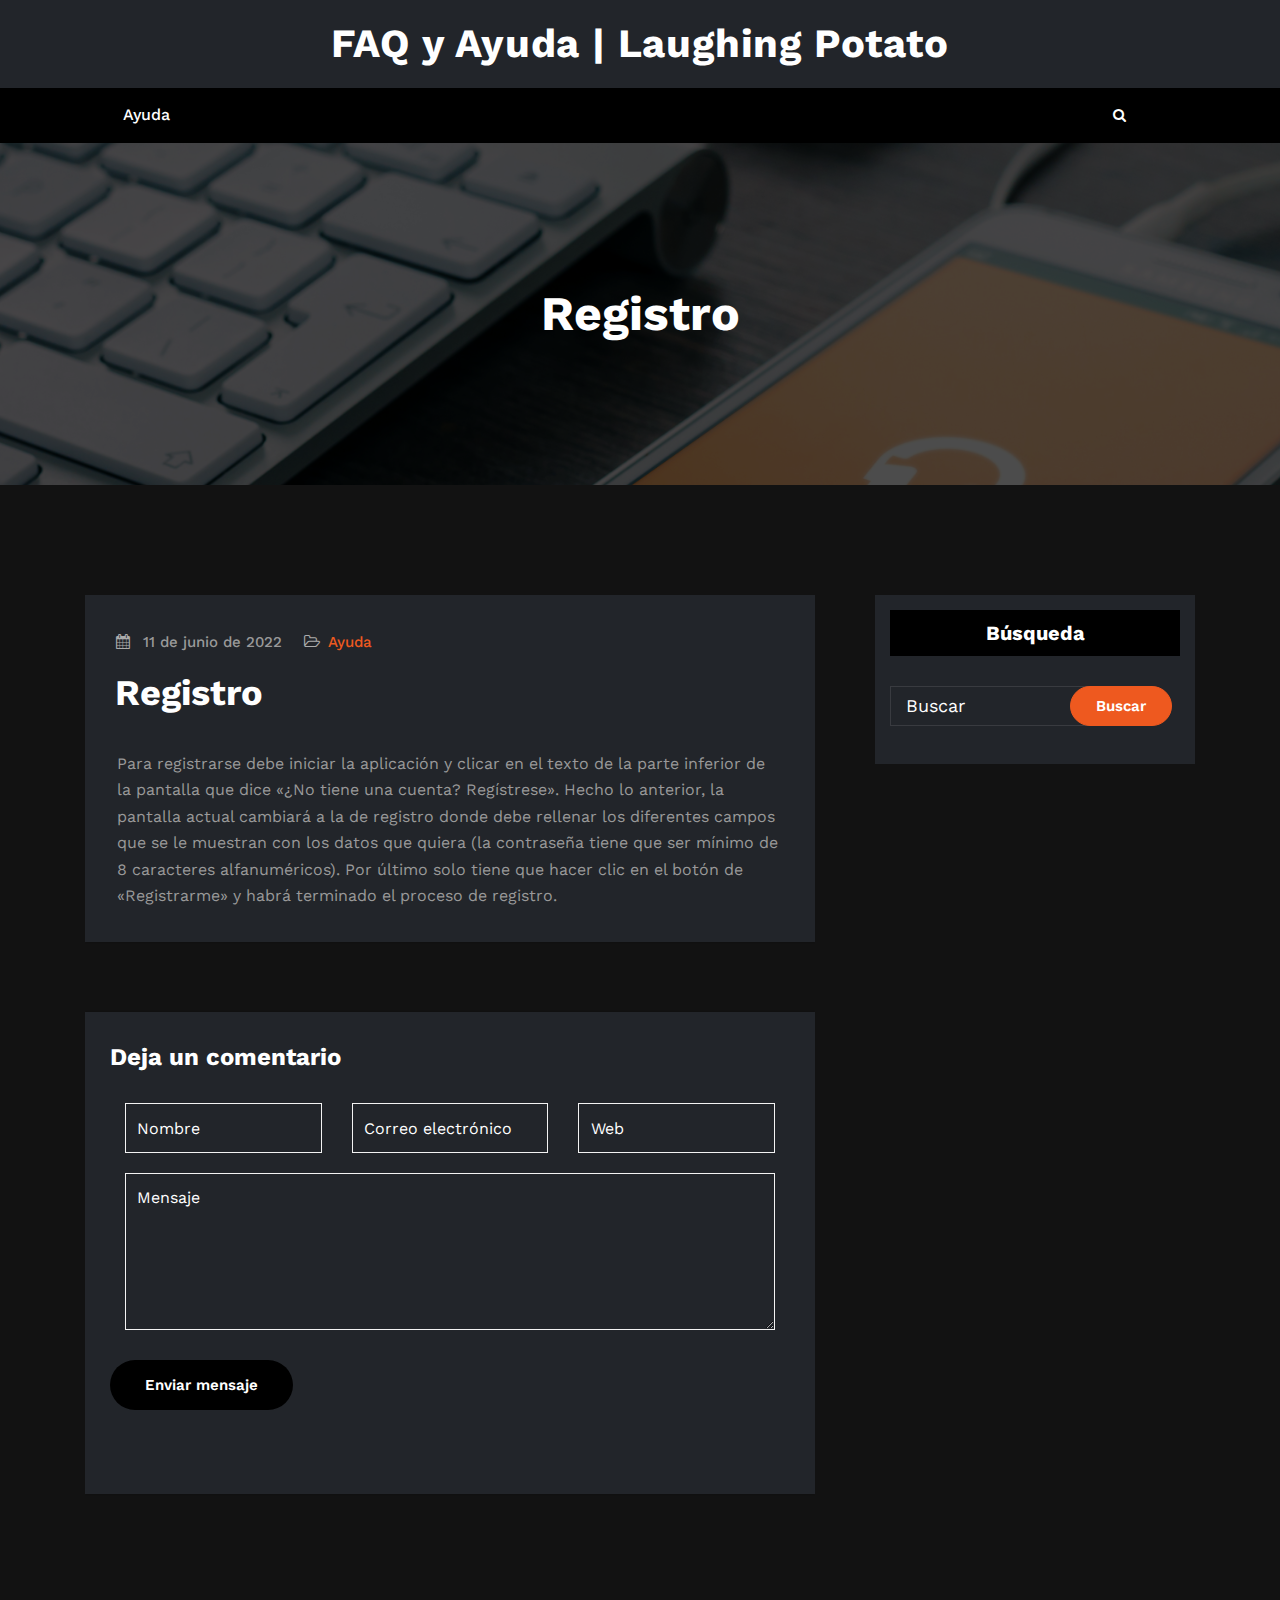
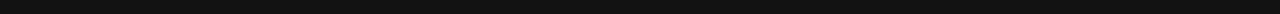
<file: 2022/06/11/registro-en-la-aplicacion/index.html>
<!DOCTYPE html>
<html lang="es">
   <head>
      <meta charset="UTF-8">
      <meta http-equiv="X-UA-Compatible" content="IE=edge">
      <meta name="viewport" content="width=device-width,initial-scale=1,shrink-to-fit=no">
      <link rel="pingback" href="https://folt57.github.io/AyudaTFG/xmlrpc.php">      <title>Registro &#8211; FAQ y Ayuda | Laughing Potato</title>
<meta name="robots" content="max-image-preview:large">
<link rel="dns-prefetch" href="//fonts.googleapis.com">
<link rel="dns-prefetch" href="//s.w.org">
<link rel="alternate" type="application/rss+xml" title="FAQ y Ayuda | Laughing Potato &raquo; Feed" href="https://folt57.github.io/AyudaTFG/feed/">
<link rel="alternate" type="application/rss+xml" title="FAQ y Ayuda | Laughing Potato &raquo; Feed de los comentarios" href="https://folt57.github.io/AyudaTFG/comments/feed/">
<link rel="alternate" type="application/rss+xml" title="FAQ y Ayuda | Laughing Potato &raquo; Comentario Registro del feed" href="https://folt57.github.io/AyudaTFG/2022/06/11/registro-en-la-aplicacion/feed/">
<script type="text/javascript">
window._wpemojiSettings = {"baseUrl":"https:\/\/s.w.org\/images\/core\/emoji\/14.0.0\/72x72\/","ext":".png","svgUrl":"https:\/\/s.w.org\/images\/core\/emoji\/14.0.0\/svg\/","svgExt":".svg","source":{"concatemoji":"http:\/\/https:\/\/folt57.github.io\/AyudaTFG\/wp-includes\/js\/wp-emoji-release.min.js?ver=6.0"}};
/*! This file is auto-generated */
!function(e,a,t){var n,r,o,i=a.createElement("canvas"),p=i.getContext&&i.getContext("2d");function s(e,t){var a=String.fromCharCode,e=(p.clearRect(0,0,i.width,i.height),p.fillText(a.apply(this,e),0,0),i.toDataURL());return p.clearRect(0,0,i.width,i.height),p.fillText(a.apply(this,t),0,0),e===i.toDataURL()}function c(e){var t=a.createElement("script");t.src=e,t.defer=t.type="text/javascript",a.getElementsByTagName("head")[0].appendChild(t)}for(o=Array("flag","emoji"),t.supports={everything:!0,everythingExceptFlag:!0},r=0;r<o.length;r++)t.supports[o[r]]=function(e){if(!p||!p.fillText)return!1;switch(p.textBaseline="top",p.font="600 32px Arial",e){case"flag":return s([127987,65039,8205,9895,65039],[127987,65039,8203,9895,65039])?!1:!s([55356,56826,55356,56819],[55356,56826,8203,55356,56819])&&!s([55356,57332,56128,56423,56128,56418,56128,56421,56128,56430,56128,56423,56128,56447],[55356,57332,8203,56128,56423,8203,56128,56418,8203,56128,56421,8203,56128,56430,8203,56128,56423,8203,56128,56447]);case"emoji":return!s([129777,127995,8205,129778,127999],[129777,127995,8203,129778,127999])}return!1}(o[r]),t.supports.everything=t.supports.everything&&t.supports[o[r]],"flag"!==o[r]&&(t.supports.everythingExceptFlag=t.supports.everythingExceptFlag&&t.supports[o[r]]);t.supports.everythingExceptFlag=t.supports.everythingExceptFlag&&!t.supports.flag,t.DOMReady=!1,t.readyCallback=function(){t.DOMReady=!0},t.supports.everything||(n=function(){t.readyCallback()},a.addEventListener?(a.addEventListener("DOMContentLoaded",n,!1),e.addEventListener("load",n,!1)):(e.attachEvent("onload",n),a.attachEvent("onreadystatechange",function(){"complete"===a.readyState&&t.readyCallback()})),(e=t.source||{}).concatemoji?c(e.concatemoji):e.wpemoji&&e.twemoji&&(c(e.twemoji),c(e.wpemoji)))}(window,document,window._wpemojiSettings);
</script>
<style type="text/css">img.wp-smiley,
img.emoji {
	display: inline !important;
	border: none !important;
	box-shadow: none !important;
	height: 1em !important;
	width: 1em !important;
	margin: 0 0.07em !important;
	vertical-align: -0.1em !important;
	background: none !important;
	padding: 0 !important;
}</style>
	<link rel="stylesheet" id="wp-block-library-css" href="https://folt57.github.io/AyudaTFG/wp-includes/css/dist/block-library/style.min.css?ver=6.0" type="text/css" media="all">
<style id="global-styles-inline-css" type="text/css">body{--wp--preset--color--black: #000000;--wp--preset--color--cyan-bluish-gray: #abb8c3;--wp--preset--color--white: #ffffff;--wp--preset--color--pale-pink: #f78da7;--wp--preset--color--vivid-red: #cf2e2e;--wp--preset--color--luminous-vivid-orange: #ff6900;--wp--preset--color--luminous-vivid-amber: #fcb900;--wp--preset--color--light-green-cyan: #7bdcb5;--wp--preset--color--vivid-green-cyan: #00d084;--wp--preset--color--pale-cyan-blue: #8ed1fc;--wp--preset--color--vivid-cyan-blue: #0693e3;--wp--preset--color--vivid-purple: #9b51e0;--wp--preset--gradient--vivid-cyan-blue-to-vivid-purple: linear-gradient(135deg,rgba(6,147,227,1) 0%,rgb(155,81,224) 100%);--wp--preset--gradient--light-green-cyan-to-vivid-green-cyan: linear-gradient(135deg,rgb(122,220,180) 0%,rgb(0,208,130) 100%);--wp--preset--gradient--luminous-vivid-amber-to-luminous-vivid-orange: linear-gradient(135deg,rgba(252,185,0,1) 0%,rgba(255,105,0,1) 100%);--wp--preset--gradient--luminous-vivid-orange-to-vivid-red: linear-gradient(135deg,rgba(255,105,0,1) 0%,rgb(207,46,46) 100%);--wp--preset--gradient--very-light-gray-to-cyan-bluish-gray: linear-gradient(135deg,rgb(238,238,238) 0%,rgb(169,184,195) 100%);--wp--preset--gradient--cool-to-warm-spectrum: linear-gradient(135deg,rgb(74,234,220) 0%,rgb(151,120,209) 20%,rgb(207,42,186) 40%,rgb(238,44,130) 60%,rgb(251,105,98) 80%,rgb(254,248,76) 100%);--wp--preset--gradient--blush-light-purple: linear-gradient(135deg,rgb(255,206,236) 0%,rgb(152,150,240) 100%);--wp--preset--gradient--blush-bordeaux: linear-gradient(135deg,rgb(254,205,165) 0%,rgb(254,45,45) 50%,rgb(107,0,62) 100%);--wp--preset--gradient--luminous-dusk: linear-gradient(135deg,rgb(255,203,112) 0%,rgb(199,81,192) 50%,rgb(65,88,208) 100%);--wp--preset--gradient--pale-ocean: linear-gradient(135deg,rgb(255,245,203) 0%,rgb(182,227,212) 50%,rgb(51,167,181) 100%);--wp--preset--gradient--electric-grass: linear-gradient(135deg,rgb(202,248,128) 0%,rgb(113,206,126) 100%);--wp--preset--gradient--midnight: linear-gradient(135deg,rgb(2,3,129) 0%,rgb(40,116,252) 100%);--wp--preset--duotone--dark-grayscale: url('#wp-duotone-dark-grayscale');--wp--preset--duotone--grayscale: url('#wp-duotone-grayscale');--wp--preset--duotone--purple-yellow: url('#wp-duotone-purple-yellow');--wp--preset--duotone--blue-red: url('#wp-duotone-blue-red');--wp--preset--duotone--midnight: url('#wp-duotone-midnight');--wp--preset--duotone--magenta-yellow: url('#wp-duotone-magenta-yellow');--wp--preset--duotone--purple-green: url('#wp-duotone-purple-green');--wp--preset--duotone--blue-orange: url('#wp-duotone-blue-orange');--wp--preset--font-size--small: 13px;--wp--preset--font-size--medium: 20px;--wp--preset--font-size--large: 36px;--wp--preset--font-size--x-large: 42px;}.has-black-color{color: var(--wp--preset--color--black) !important;}.has-cyan-bluish-gray-color{color: var(--wp--preset--color--cyan-bluish-gray) !important;}.has-white-color{color: var(--wp--preset--color--white) !important;}.has-pale-pink-color{color: var(--wp--preset--color--pale-pink) !important;}.has-vivid-red-color{color: var(--wp--preset--color--vivid-red) !important;}.has-luminous-vivid-orange-color{color: var(--wp--preset--color--luminous-vivid-orange) !important;}.has-luminous-vivid-amber-color{color: var(--wp--preset--color--luminous-vivid-amber) !important;}.has-light-green-cyan-color{color: var(--wp--preset--color--light-green-cyan) !important;}.has-vivid-green-cyan-color{color: var(--wp--preset--color--vivid-green-cyan) !important;}.has-pale-cyan-blue-color{color: var(--wp--preset--color--pale-cyan-blue) !important;}.has-vivid-cyan-blue-color{color: var(--wp--preset--color--vivid-cyan-blue) !important;}.has-vivid-purple-color{color: var(--wp--preset--color--vivid-purple) !important;}.has-black-background-color{background-color: var(--wp--preset--color--black) !important;}.has-cyan-bluish-gray-background-color{background-color: var(--wp--preset--color--cyan-bluish-gray) !important;}.has-white-background-color{background-color: var(--wp--preset--color--white) !important;}.has-pale-pink-background-color{background-color: var(--wp--preset--color--pale-pink) !important;}.has-vivid-red-background-color{background-color: var(--wp--preset--color--vivid-red) !important;}.has-luminous-vivid-orange-background-color{background-color: var(--wp--preset--color--luminous-vivid-orange) !important;}.has-luminous-vivid-amber-background-color{background-color: var(--wp--preset--color--luminous-vivid-amber) !important;}.has-light-green-cyan-background-color{background-color: var(--wp--preset--color--light-green-cyan) !important;}.has-vivid-green-cyan-background-color{background-color: var(--wp--preset--color--vivid-green-cyan) !important;}.has-pale-cyan-blue-background-color{background-color: var(--wp--preset--color--pale-cyan-blue) !important;}.has-vivid-cyan-blue-background-color{background-color: var(--wp--preset--color--vivid-cyan-blue) !important;}.has-vivid-purple-background-color{background-color: var(--wp--preset--color--vivid-purple) !important;}.has-black-border-color{border-color: var(--wp--preset--color--black) !important;}.has-cyan-bluish-gray-border-color{border-color: var(--wp--preset--color--cyan-bluish-gray) !important;}.has-white-border-color{border-color: var(--wp--preset--color--white) !important;}.has-pale-pink-border-color{border-color: var(--wp--preset--color--pale-pink) !important;}.has-vivid-red-border-color{border-color: var(--wp--preset--color--vivid-red) !important;}.has-luminous-vivid-orange-border-color{border-color: var(--wp--preset--color--luminous-vivid-orange) !important;}.has-luminous-vivid-amber-border-color{border-color: var(--wp--preset--color--luminous-vivid-amber) !important;}.has-light-green-cyan-border-color{border-color: var(--wp--preset--color--light-green-cyan) !important;}.has-vivid-green-cyan-border-color{border-color: var(--wp--preset--color--vivid-green-cyan) !important;}.has-pale-cyan-blue-border-color{border-color: var(--wp--preset--color--pale-cyan-blue) !important;}.has-vivid-cyan-blue-border-color{border-color: var(--wp--preset--color--vivid-cyan-blue) !important;}.has-vivid-purple-border-color{border-color: var(--wp--preset--color--vivid-purple) !important;}.has-vivid-cyan-blue-to-vivid-purple-gradient-background{background: var(--wp--preset--gradient--vivid-cyan-blue-to-vivid-purple) !important;}.has-light-green-cyan-to-vivid-green-cyan-gradient-background{background: var(--wp--preset--gradient--light-green-cyan-to-vivid-green-cyan) !important;}.has-luminous-vivid-amber-to-luminous-vivid-orange-gradient-background{background: var(--wp--preset--gradient--luminous-vivid-amber-to-luminous-vivid-orange) !important;}.has-luminous-vivid-orange-to-vivid-red-gradient-background{background: var(--wp--preset--gradient--luminous-vivid-orange-to-vivid-red) !important;}.has-very-light-gray-to-cyan-bluish-gray-gradient-background{background: var(--wp--preset--gradient--very-light-gray-to-cyan-bluish-gray) !important;}.has-cool-to-warm-spectrum-gradient-background{background: var(--wp--preset--gradient--cool-to-warm-spectrum) !important;}.has-blush-light-purple-gradient-background{background: var(--wp--preset--gradient--blush-light-purple) !important;}.has-blush-bordeaux-gradient-background{background: var(--wp--preset--gradient--blush-bordeaux) !important;}.has-luminous-dusk-gradient-background{background: var(--wp--preset--gradient--luminous-dusk) !important;}.has-pale-ocean-gradient-background{background: var(--wp--preset--gradient--pale-ocean) !important;}.has-electric-grass-gradient-background{background: var(--wp--preset--gradient--electric-grass) !important;}.has-midnight-gradient-background{background: var(--wp--preset--gradient--midnight) !important;}.has-small-font-size{font-size: var(--wp--preset--font-size--small) !important;}.has-medium-font-size{font-size: var(--wp--preset--font-size--medium) !important;}.has-large-font-size{font-size: var(--wp--preset--font-size--large) !important;}.has-x-large-font-size{font-size: var(--wp--preset--font-size--x-large) !important;}</style>
<link rel="stylesheet" id="cloudpress-default-css" href="https://folt57.github.io/AyudaTFG/wp-content/themes/cloudpress/assets/css/default.css?ver=6.0" type="text/css" media="all">
<link rel="stylesheet" id="bootstrap-css" href="https://folt57.github.io/AyudaTFG/wp-content/themes/cloudpress/assets/css/bootstrap.min.css?ver=4.0.0" type="text/css" media="all">
<link rel="stylesheet" id="cloudpress-style-css" href="https://folt57.github.io/AyudaTFG/wp-content/themes/cloudpress-dark/style.css?ver=6.0" type="text/css" media="all">
<link rel="stylesheet" id="cloudpress-font-css" href="https://fonts.googleapis.com/css?family=Work+Sans%3A300%2C400%2C500%2C600%2C700%2C800%2C900&#038;ver=6.0" type="text/css" media="all">
<link rel="stylesheet" id="cloudpress-font-Lobster-css" href="https://fonts.googleapis.com/css?family=Lobster+Two%3A400%2C400i%2C700%2C700i&#038;ver=6.0" type="text/css" media="all">
<link rel="stylesheet" id="font-awesome-css" href="https://folt57.github.io/AyudaTFG/wp-content/themes/cloudpress/assets/css/font-awesome/css/font-awesome.min.css?ver=6.0" type="text/css" media="all">
<link rel="stylesheet" id="owl-css" href="https://folt57.github.io/AyudaTFG/wp-content/themes/cloudpress/assets/css/owl.carousel.css?ver=6.0" type="text/css" media="all">
<link rel="stylesheet" id="jquery.smartmenus.bootstrap-4-css" href="https://folt57.github.io/AyudaTFG/wp-content/themes/cloudpress/assets/css/jquery.smartmenus.bootstrap-4.css?ver=6.0" type="text/css" media="all">
<link rel="stylesheet" id="cloudpress-dark-parent-style-css" href="https://folt57.github.io/AyudaTFG/wp-content/themes/cloudpress/style.css?ver=6.0" type="text/css" media="all">
<link rel="stylesheet" id="cloudpress-dark-default-style-css" href="https://folt57.github.io/AyudaTFG/wp-content/themes/cloudpress-dark/assets/css/default.css?ver=6.0" type="text/css" media="all">
<link rel="stylesheet" id="cloudpress-dark-css-css" href="https://folt57.github.io/AyudaTFG/wp-content/themes/cloudpress-dark/assets/css/dark.css?ver=6.0" type="text/css" media="all">
<script type="text/javascript" src="https://folt57.github.io/AyudaTFG/wp-includes/js/jquery/jquery.min.js?ver=3.6.0" id="jquery-core-js"></script>
<script type="text/javascript" src="https://folt57.github.io/AyudaTFG/wp-includes/js/jquery/jquery-migrate.min.js?ver=3.3.2" id="jquery-migrate-js"></script>
<link rel="https://api.w.org/" href="https://folt57.github.io/AyudaTFG/wp-json/">
<link rel="alternate" type="application/json" href="https://folt57.github.io/AyudaTFG/wp-json/wp/v2/posts/18">
<link rel="EditURI" type="application/rsd+xml" title="RSD" href="https://folt57.github.io/AyudaTFG/xmlrpc.php?rsd">
<link rel="wlwmanifest" type="application/wlwmanifest+xml" href="https://folt57.github.io/AyudaTFG/wp-includes/wlwmanifest.xml"> 
<meta name="generator" content="WordPress 6.0">
<link rel="canonical" href="https://folt57.github.io/AyudaTFG/2022/06/11/registro-en-la-aplicacion/">
<link rel="shortlink" href="https://folt57.github.io/AyudaTFG/?p=18">
<link rel="alternate" type="application/json+oembed" href="https://folt57.github.io/AyudaTFG/wp-json/oembed/1.0/embed?url=http%3A%2F%2Fhttps%3A%2F%2Ffolt57.github.io%2FAyudaTFG%2F2022%2F06%2F11%2Fregistro-en-la-aplicacion%2F">
<link rel="alternate" type="text/xml+oembed" href="https://folt57.github.io/AyudaTFG/wp-json/oembed/1.0/embed?url=http%3A%2F%2Fhttps%3A%2F%2Ffolt57.github.io%2FAyudaTFG%2F2022%2F06%2F11%2Fregistro-en-la-aplicacion%2F&#038;format=xml">
    <style type="text/css">.cart-header a .cart-total span { display: none; }</style>
     </head>
   <body class="post-template-default single single-post postid-18 single-format-standard dark">
    <svg xmlns="http://www.w3.org/2000/svg" viewbox="0 0 0 0" width="0" height="0" focusable="false" role="none" style="visibility: hidden; position: absolute; left: -9999px; overflow: hidden;"><defs><filter id="wp-duotone-dark-grayscale"><fecolormatrix color-interpolation-filters="sRGB" type="matrix" values=" .299 .587 .114 0 0 .299 .587 .114 0 0 .299 .587 .114 0 0 .299 .587 .114 0 0 "></fecolormatrix><fecomponenttransfer color-interpolation-filters="sRGB"><fefuncr type="table" tablevalues="0 0.49803921568627"></fefuncr><fefuncg type="table" tablevalues="0 0.49803921568627"></fefuncg><fefuncb type="table" tablevalues="0 0.49803921568627"></fefuncb><fefunca type="table" tablevalues="1 1"></fefunca></fecomponenttransfer><fecomposite in2="SourceGraphic" operator="in"></fecomposite></filter></defs></svg><svg xmlns="http://www.w3.org/2000/svg" viewbox="0 0 0 0" width="0" height="0" focusable="false" role="none" style="visibility: hidden; position: absolute; left: -9999px; overflow: hidden;"><defs><filter id="wp-duotone-grayscale"><fecolormatrix color-interpolation-filters="sRGB" type="matrix" values=" .299 .587 .114 0 0 .299 .587 .114 0 0 .299 .587 .114 0 0 .299 .587 .114 0 0 "></fecolormatrix><fecomponenttransfer color-interpolation-filters="sRGB"><fefuncr type="table" tablevalues="0 1"></fefuncr><fefuncg type="table" tablevalues="0 1"></fefuncg><fefuncb type="table" tablevalues="0 1"></fefuncb><fefunca type="table" tablevalues="1 1"></fefunca></fecomponenttransfer><fecomposite in2="SourceGraphic" operator="in"></fecomposite></filter></defs></svg><svg xmlns="http://www.w3.org/2000/svg" viewbox="0 0 0 0" width="0" height="0" focusable="false" role="none" style="visibility: hidden; position: absolute; left: -9999px; overflow: hidden;"><defs><filter id="wp-duotone-purple-yellow"><fecolormatrix color-interpolation-filters="sRGB" type="matrix" values=" .299 .587 .114 0 0 .299 .587 .114 0 0 .299 .587 .114 0 0 .299 .587 .114 0 0 "></fecolormatrix><fecomponenttransfer color-interpolation-filters="sRGB"><fefuncr type="table" tablevalues="0.54901960784314 0.98823529411765"></fefuncr><fefuncg type="table" tablevalues="0 1"></fefuncg><fefuncb type="table" tablevalues="0.71764705882353 0.25490196078431"></fefuncb><fefunca type="table" tablevalues="1 1"></fefunca></fecomponenttransfer><fecomposite in2="SourceGraphic" operator="in"></fecomposite></filter></defs></svg><svg xmlns="http://www.w3.org/2000/svg" viewbox="0 0 0 0" width="0" height="0" focusable="false" role="none" style="visibility: hidden; position: absolute; left: -9999px; overflow: hidden;"><defs><filter id="wp-duotone-blue-red"><fecolormatrix color-interpolation-filters="sRGB" type="matrix" values=" .299 .587 .114 0 0 .299 .587 .114 0 0 .299 .587 .114 0 0 .299 .587 .114 0 0 "></fecolormatrix><fecomponenttransfer color-interpolation-filters="sRGB"><fefuncr type="table" tablevalues="0 1"></fefuncr><fefuncg type="table" tablevalues="0 0.27843137254902"></fefuncg><fefuncb type="table" tablevalues="0.5921568627451 0.27843137254902"></fefuncb><fefunca type="table" tablevalues="1 1"></fefunca></fecomponenttransfer><fecomposite in2="SourceGraphic" operator="in"></fecomposite></filter></defs></svg><svg xmlns="http://www.w3.org/2000/svg" viewbox="0 0 0 0" width="0" height="0" focusable="false" role="none" style="visibility: hidden; position: absolute; left: -9999px; overflow: hidden;"><defs><filter id="wp-duotone-midnight"><fecolormatrix color-interpolation-filters="sRGB" type="matrix" values=" .299 .587 .114 0 0 .299 .587 .114 0 0 .299 .587 .114 0 0 .299 .587 .114 0 0 "></fecolormatrix><fecomponenttransfer color-interpolation-filters="sRGB"><fefuncr type="table" tablevalues="0 0"></fefuncr><fefuncg type="table" tablevalues="0 0.64705882352941"></fefuncg><fefuncb type="table" tablevalues="0 1"></fefuncb><fefunca type="table" tablevalues="1 1"></fefunca></fecomponenttransfer><fecomposite in2="SourceGraphic" operator="in"></fecomposite></filter></defs></svg><svg xmlns="http://www.w3.org/2000/svg" viewbox="0 0 0 0" width="0" height="0" focusable="false" role="none" style="visibility: hidden; position: absolute; left: -9999px; overflow: hidden;"><defs><filter id="wp-duotone-magenta-yellow"><fecolormatrix color-interpolation-filters="sRGB" type="matrix" values=" .299 .587 .114 0 0 .299 .587 .114 0 0 .299 .587 .114 0 0 .299 .587 .114 0 0 "></fecolormatrix><fecomponenttransfer color-interpolation-filters="sRGB"><fefuncr type="table" tablevalues="0.78039215686275 1"></fefuncr><fefuncg type="table" tablevalues="0 0.94901960784314"></fefuncg><fefuncb type="table" tablevalues="0.35294117647059 0.47058823529412"></fefuncb><fefunca type="table" tablevalues="1 1"></fefunca></fecomponenttransfer><fecomposite in2="SourceGraphic" operator="in"></fecomposite></filter></defs></svg><svg xmlns="http://www.w3.org/2000/svg" viewbox="0 0 0 0" width="0" height="0" focusable="false" role="none" style="visibility: hidden; position: absolute; left: -9999px; overflow: hidden;"><defs><filter id="wp-duotone-purple-green"><fecolormatrix color-interpolation-filters="sRGB" type="matrix" values=" .299 .587 .114 0 0 .299 .587 .114 0 0 .299 .587 .114 0 0 .299 .587 .114 0 0 "></fecolormatrix><fecomponenttransfer color-interpolation-filters="sRGB"><fefuncr type="table" tablevalues="0.65098039215686 0.40392156862745"></fefuncr><fefuncg type="table" tablevalues="0 1"></fefuncg><fefuncb type="table" tablevalues="0.44705882352941 0.4"></fefuncb><fefunca type="table" tablevalues="1 1"></fefunca></fecomponenttransfer><fecomposite in2="SourceGraphic" operator="in"></fecomposite></filter></defs></svg><svg xmlns="http://www.w3.org/2000/svg" viewbox="0 0 0 0" width="0" height="0" focusable="false" role="none" style="visibility: hidden; position: absolute; left: -9999px; overflow: hidden;"><defs><filter id="wp-duotone-blue-orange"><fecolormatrix color-interpolation-filters="sRGB" type="matrix" values=" .299 .587 .114 0 0 .299 .587 .114 0 0 .299 .587 .114 0 0 .299 .587 .114 0 0 "></fecolormatrix><fecomponenttransfer color-interpolation-filters="sRGB"><fefuncr type="table" tablevalues="0.098039215686275 1"></fefuncr><fefuncg type="table" tablevalues="0 0.66274509803922"></fefuncg><fefuncb type="table" tablevalues="0.84705882352941 0.41960784313725"></fefuncb><fefunca type="table" tablevalues="1 1"></fefunca></fecomponenttransfer><fecomposite in2="SourceGraphic" operator="in"></fecomposite></filter></defs></svg>      <div id="page" class="site">
      <a class="skip-link screen-reader-text" href="#wrapper">Saltar al contenido</a>
    <div class="header-logo index5">
	<div class="container">
                        <div class="custom-logo-link-url">
                                  <h3 class="site-title"><a href="https://folt57.github.io/AyudaTFG/">FAQ y Ayuda | Laughing Potato</a></h3>
                              </div>
          	</div>
</div>
<nav class="navbar custom navbar-expand-lg navbar-dark navbar5">
    <div class="container">
				<button class="navbar-toggler" type="button" data-toggle="collapse" data-target="#navbarNavDropdown" aria-controls="navbarSupportedContent" aria-expanded="false" aria-label="Cambiar navegación">
					<span class="navbar-toggler-icon"></span>
				</button>

        <div class="collapse navbar-collapse" id="navbarNavDropdown">
          <div class="mr-auto">
            <div class="menu-ayuda-container"><ul id="menu-ayuda" class="nav navbar-nav mr-auto ">
<li id="menu-item-12" class="menu-item menu-item-type-custom menu-item-object-custom menu-item-12 nav-item"><a class="nav-link" href="https://folt57.github.io/AyudaTFG/">Ayuda</a></li>
</ul></div>          </div>
          <div class="header-module"><div class="nav-search nav-light-search wrap">
              <div class="search-box-outer">
   		           <div class="dropdown menu-item">
                   <a href="#" title="Buscar" class="search-icon dropdown-toggle" data-toggle="dropdown" aria-haspopup="true" aria-expanded="false"><i class="fa fa-search"></i>
                   </a>
                   <ul class="dropdown-menu pull-right search-panel" role="group" aria-hidden="true" aria-expanded="false">
                     <li class="dropdown-item panel-outer">
                       <div class="form-container">
                         <form method="get" id="searchform" autocomplete="off" class="search-form" action="https://folt57.github.io/AyudaTFG/">
<label><input type="search" class="search-field" placeholder="Buscar" value="" name="s" id="s"></label><input type="submit" class="search-submit" value="Buscar">
                         </form>
                       </div>
                     </li>
                   </ul>
                  </div>
              </div>
		        </div></div>				    </div>
				</div>
		</nav>
</div>

		<!--/End of Custom Navbar For Desktop View-->		<section class="page-title-section">		
			<div class="overlay"></div>	
			<div class="container">
				<div class="row">
					<div class="col-lg-12 col-md-12">
                                         
							<div class="page-title text-center text-white">
											                    	<h1 class="text-white">Registro</h1>
			                    			                </div>	
						                    </div>
				</div>
			</div>	
		</section>
	    <div id="wrapper">
<section class="site-content">
    <div class="container">
        <div class="row section-module Blogs-detail">	
                <div class="col-md-8 col-sm-8 col-xs-12">                    <div class="blog blog-detail">
                        <article class="post">
   <div class="post-content-detail">
          <div class="entry-meta">
                  <span class="entry-date">
         <a href="https://folt57.github.io/AyudaTFG//1970/01"><time>11 de junio de 2022</time></a>
         </span>
                  <span class="cat-links"><a href="https://folt57.github.io/AyudaTFG/category/ayuda/" rel="category tag">Ayuda</a></span>
               </div>
        
      <header class="entry-header">
         <h3 class="entry-title">Registro</h3>
      </header>
   </div>

      <div class="post-content featured">
      <div class="entry-content">
         
<p>Para registrarse debe iniciar la aplicación y clicar en el texto de la parte inferior de la pantalla que dice «¿No tiene una cuenta? Regístrese». Hecho lo anterior, la pantalla actual cambiará a la de registro donde debe rellenar los diferentes campos que se le muestran con los datos que quiera (la contraseña tiene que ser mínimo de 8 caracteres alfanuméricos). Por último solo tiene que hacer clic en el botón de «Registrarme» y habrá terminado el proceso de registro.</p>
               </div>
   </div>
</article>




<article class="comment-form-section">	<div id="respond" class="comment-respond">
		<h3 id="reply-title" class="comment-reply-title">
<div class="comment-title"><h5>Deja un comentario</h5></div> <small><a rel="nofollow" id="cancel-comment-reply-link" href="https://folt57.github.io/AyudaTFG/2022/06/11/registro-en-la-aplicacion/#respond" style="display:none;">Cancelar la respuesta</a></small>
</h3>
<form action="https://folt57.github.io/AyudaTFG/wp-comments-post.php" method="post" id="commentform" class="form-inline" novalidate>
<div class="col-lg-4 col-xs-12"><input type="text" name="author" id="author" placeholder="Nombre"></div>
<div class="col-lg-4 col-xs-12"><input type="text" name="email" id="email" placeholder="Correo electrónico"></div>
<div class="col-lg-4 col-xs-12"><input type="text" name="website" id="website" placeholder="Web"></div>
<p class="comment-form-cookies-consent"><input id="wp-comment-cookies-consent" name="wp-comment-cookies-consent" type="checkbox" value="yes"> <label for="wp-comment-cookies-consent">Guarda mi nombre, correo electrónico y web en este navegador para la próxima vez que comente.</label></p>
<div class="col-lg-12"><textarea id="comments" name="comment" placeholder="Mensaje" rows="5"></textarea></div>
<p class="form-submit"><input name="submit" type="submit" id="blogdetail-btn" class="more-link btn-small btn-animate dark" value="Enviar mensaje"> <input type="hidden" name="comment_post_ID" value="18" id="comment_post_ID">
<input type="hidden" name="comment_parent" id="comment_parent" value="0">
</p>
</form>	</div>
<!-- #respond -->
	</article>                    </div>	
                </div>	
                	<div class="col-md-4 col-sm-4 col-xs-12">
        <div class="sidebar padding-left-30">
            <aside id="search-1" class="widget widget_search"><h3 class="widget-title">Búsqueda</h3>
<form method="get" id="searchform" class="search-form" action="https://folt57.github.io/AyudaTFG/">
	<label><input class="search-field" type="text" value="" name="s" id="s" placeholder="Buscar"></label>
	<label><input type="submit" class="search-submit" value="Buscar"></label>
</form></aside>	
        </div>
    </div>
        </div>
    </div>
</section>
 <footer class="site-footer">
     <!--Site Info-->
        <!--/Site Info-->
 </footer>
</div>
<script type="text/javascript" src="https://folt57.github.io/AyudaTFG/wp-content/themes/cloudpress/assets/js/bootstrap.min.js?ver=6.0" id="bootstrap-js"></script>
<script type="text/javascript" src="https://folt57.github.io/AyudaTFG/wp-content/themes/cloudpress/assets/js/owl.carousel.min.js?ver=6.0" id="owl-js"></script>
<script type="text/javascript" src="https://folt57.github.io/AyudaTFG/wp-content/themes/cloudpress/assets/js/smartmenus/jquery.smartmenus.js?ver=6.0" id="jquery-menu-js"></script>
<script type="text/javascript" src="https://folt57.github.io/AyudaTFG/wp-content/themes/cloudpress/assets/js/smartmenus/jquery.smartmenus.bootstrap-4.js?ver=6.0" id="jquery-menu-bootstrap-js"></script>
<script type="text/javascript" src="https://folt57.github.io/AyudaTFG/wp-content/themes/cloudpress/assets/js/custom.js?ver=6.0" id="cloudpress-custom-js-js"></script>
<script type="text/javascript" src="https://folt57.github.io/AyudaTFG/wp-includes/js/comment-reply.min.js?ver=6.0" id="comment-reply-js"></script>
	<script>
	/(trident|msie)/i.test(navigator.userAgent)&&document.getElementById&&window.addEventListener&&window.addEventListener("hashchange",function(){var t,e=location.hash.substring(1);/^[A-z0-9_-]+$/.test(e)&&(t=document.getElementById(e))&&(/^(?:a|select|input|button|textarea)$/i.test(t.tagName)||(t.tabIndex=-1),t.focus())},!1);
	</script>
	</body>
</html>
</file>
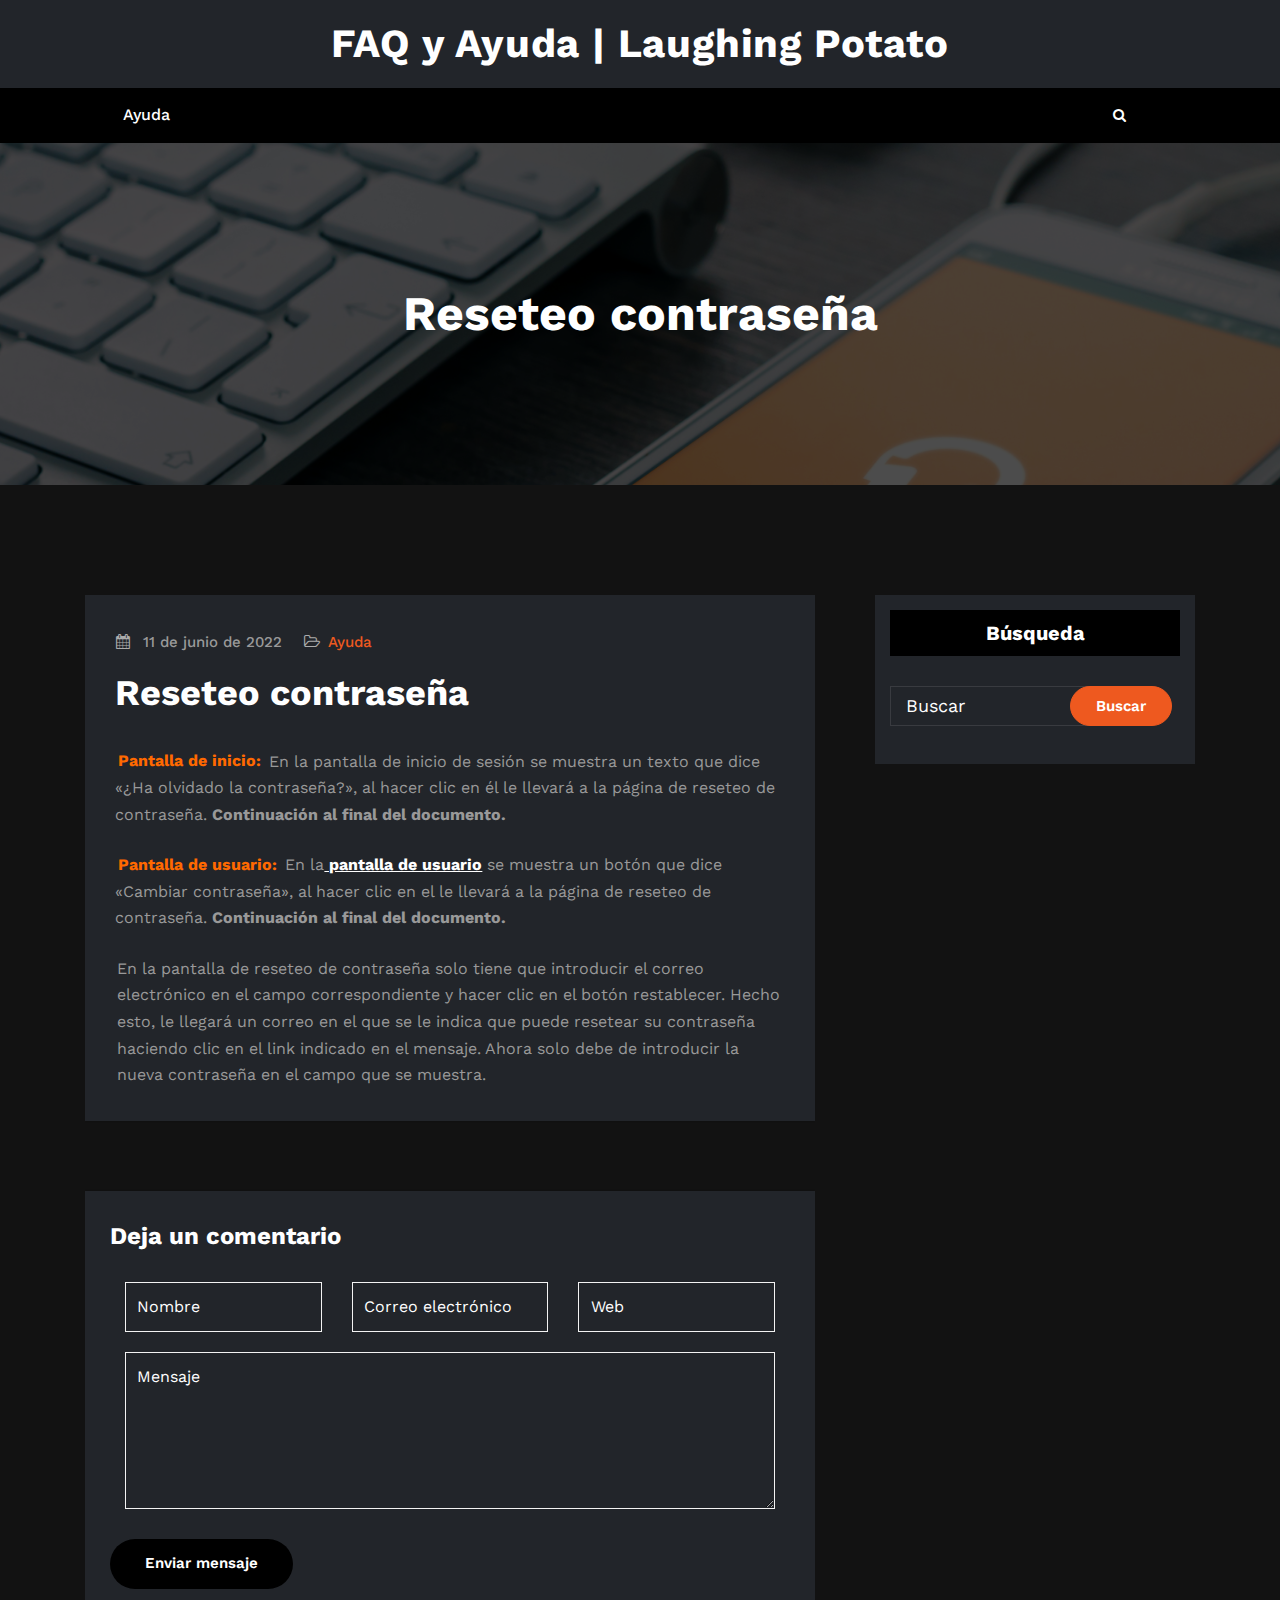
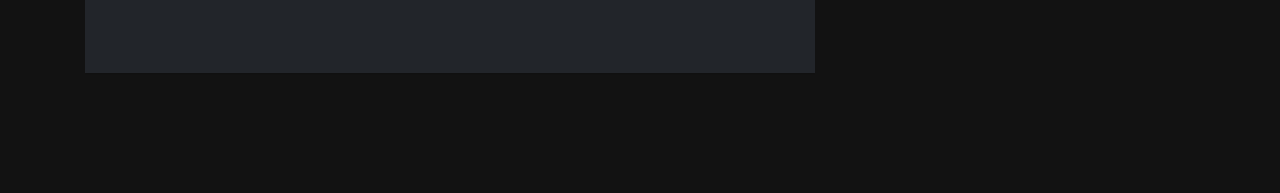
<file: 2022/06/11/reseteo-contrasena/index.html>
<!DOCTYPE html>
<html lang="es">
   <head>
      <meta charset="UTF-8">
      <meta http-equiv="X-UA-Compatible" content="IE=edge">
      <meta name="viewport" content="width=device-width,initial-scale=1,shrink-to-fit=no">
      <link rel="pingback" href="https://folt57.github.io/AyudaTFG/xmlrpc.php">      <title>Reseteo contraseña &#8211; FAQ y Ayuda | Laughing Potato</title>
<meta name="robots" content="max-image-preview:large">
<link rel="dns-prefetch" href="//fonts.googleapis.com">
<link rel="dns-prefetch" href="//s.w.org">
<link rel="alternate" type="application/rss+xml" title="FAQ y Ayuda | Laughing Potato &raquo; Feed" href="https://folt57.github.io/AyudaTFG/feed/">
<link rel="alternate" type="application/rss+xml" title="FAQ y Ayuda | Laughing Potato &raquo; Feed de los comentarios" href="https://folt57.github.io/AyudaTFG/comments/feed/">
<link rel="alternate" type="application/rss+xml" title="FAQ y Ayuda | Laughing Potato &raquo; Comentario Reseteo contraseña del feed" href="https://folt57.github.io/AyudaTFG/2022/06/11/reseteo-contrasena/feed/">
<script type="text/javascript">
window._wpemojiSettings = {"baseUrl":"https:\/\/s.w.org\/images\/core\/emoji\/14.0.0\/72x72\/","ext":".png","svgUrl":"https:\/\/s.w.org\/images\/core\/emoji\/14.0.0\/svg\/","svgExt":".svg","source":{"concatemoji":"http:\/\/https:\/\/folt57.github.io\/AyudaTFG\/wp-includes\/js\/wp-emoji-release.min.js?ver=6.0"}};
/*! This file is auto-generated */
!function(e,a,t){var n,r,o,i=a.createElement("canvas"),p=i.getContext&&i.getContext("2d");function s(e,t){var a=String.fromCharCode,e=(p.clearRect(0,0,i.width,i.height),p.fillText(a.apply(this,e),0,0),i.toDataURL());return p.clearRect(0,0,i.width,i.height),p.fillText(a.apply(this,t),0,0),e===i.toDataURL()}function c(e){var t=a.createElement("script");t.src=e,t.defer=t.type="text/javascript",a.getElementsByTagName("head")[0].appendChild(t)}for(o=Array("flag","emoji"),t.supports={everything:!0,everythingExceptFlag:!0},r=0;r<o.length;r++)t.supports[o[r]]=function(e){if(!p||!p.fillText)return!1;switch(p.textBaseline="top",p.font="600 32px Arial",e){case"flag":return s([127987,65039,8205,9895,65039],[127987,65039,8203,9895,65039])?!1:!s([55356,56826,55356,56819],[55356,56826,8203,55356,56819])&&!s([55356,57332,56128,56423,56128,56418,56128,56421,56128,56430,56128,56423,56128,56447],[55356,57332,8203,56128,56423,8203,56128,56418,8203,56128,56421,8203,56128,56430,8203,56128,56423,8203,56128,56447]);case"emoji":return!s([129777,127995,8205,129778,127999],[129777,127995,8203,129778,127999])}return!1}(o[r]),t.supports.everything=t.supports.everything&&t.supports[o[r]],"flag"!==o[r]&&(t.supports.everythingExceptFlag=t.supports.everythingExceptFlag&&t.supports[o[r]]);t.supports.everythingExceptFlag=t.supports.everythingExceptFlag&&!t.supports.flag,t.DOMReady=!1,t.readyCallback=function(){t.DOMReady=!0},t.supports.everything||(n=function(){t.readyCallback()},a.addEventListener?(a.addEventListener("DOMContentLoaded",n,!1),e.addEventListener("load",n,!1)):(e.attachEvent("onload",n),a.attachEvent("onreadystatechange",function(){"complete"===a.readyState&&t.readyCallback()})),(e=t.source||{}).concatemoji?c(e.concatemoji):e.wpemoji&&e.twemoji&&(c(e.twemoji),c(e.wpemoji)))}(window,document,window._wpemojiSettings);
</script>
<style type="text/css">img.wp-smiley,
img.emoji {
	display: inline !important;
	border: none !important;
	box-shadow: none !important;
	height: 1em !important;
	width: 1em !important;
	margin: 0 0.07em !important;
	vertical-align: -0.1em !important;
	background: none !important;
	padding: 0 !important;
}</style>
	<link rel="stylesheet" id="wp-block-library-css" href="https://folt57.github.io/AyudaTFG/wp-includes/css/dist/block-library/style.min.css?ver=6.0" type="text/css" media="all">
<style id="global-styles-inline-css" type="text/css">body{--wp--preset--color--black: #000000;--wp--preset--color--cyan-bluish-gray: #abb8c3;--wp--preset--color--white: #ffffff;--wp--preset--color--pale-pink: #f78da7;--wp--preset--color--vivid-red: #cf2e2e;--wp--preset--color--luminous-vivid-orange: #ff6900;--wp--preset--color--luminous-vivid-amber: #fcb900;--wp--preset--color--light-green-cyan: #7bdcb5;--wp--preset--color--vivid-green-cyan: #00d084;--wp--preset--color--pale-cyan-blue: #8ed1fc;--wp--preset--color--vivid-cyan-blue: #0693e3;--wp--preset--color--vivid-purple: #9b51e0;--wp--preset--gradient--vivid-cyan-blue-to-vivid-purple: linear-gradient(135deg,rgba(6,147,227,1) 0%,rgb(155,81,224) 100%);--wp--preset--gradient--light-green-cyan-to-vivid-green-cyan: linear-gradient(135deg,rgb(122,220,180) 0%,rgb(0,208,130) 100%);--wp--preset--gradient--luminous-vivid-amber-to-luminous-vivid-orange: linear-gradient(135deg,rgba(252,185,0,1) 0%,rgba(255,105,0,1) 100%);--wp--preset--gradient--luminous-vivid-orange-to-vivid-red: linear-gradient(135deg,rgba(255,105,0,1) 0%,rgb(207,46,46) 100%);--wp--preset--gradient--very-light-gray-to-cyan-bluish-gray: linear-gradient(135deg,rgb(238,238,238) 0%,rgb(169,184,195) 100%);--wp--preset--gradient--cool-to-warm-spectrum: linear-gradient(135deg,rgb(74,234,220) 0%,rgb(151,120,209) 20%,rgb(207,42,186) 40%,rgb(238,44,130) 60%,rgb(251,105,98) 80%,rgb(254,248,76) 100%);--wp--preset--gradient--blush-light-purple: linear-gradient(135deg,rgb(255,206,236) 0%,rgb(152,150,240) 100%);--wp--preset--gradient--blush-bordeaux: linear-gradient(135deg,rgb(254,205,165) 0%,rgb(254,45,45) 50%,rgb(107,0,62) 100%);--wp--preset--gradient--luminous-dusk: linear-gradient(135deg,rgb(255,203,112) 0%,rgb(199,81,192) 50%,rgb(65,88,208) 100%);--wp--preset--gradient--pale-ocean: linear-gradient(135deg,rgb(255,245,203) 0%,rgb(182,227,212) 50%,rgb(51,167,181) 100%);--wp--preset--gradient--electric-grass: linear-gradient(135deg,rgb(202,248,128) 0%,rgb(113,206,126) 100%);--wp--preset--gradient--midnight: linear-gradient(135deg,rgb(2,3,129) 0%,rgb(40,116,252) 100%);--wp--preset--duotone--dark-grayscale: url('#wp-duotone-dark-grayscale');--wp--preset--duotone--grayscale: url('#wp-duotone-grayscale');--wp--preset--duotone--purple-yellow: url('#wp-duotone-purple-yellow');--wp--preset--duotone--blue-red: url('#wp-duotone-blue-red');--wp--preset--duotone--midnight: url('#wp-duotone-midnight');--wp--preset--duotone--magenta-yellow: url('#wp-duotone-magenta-yellow');--wp--preset--duotone--purple-green: url('#wp-duotone-purple-green');--wp--preset--duotone--blue-orange: url('#wp-duotone-blue-orange');--wp--preset--font-size--small: 13px;--wp--preset--font-size--medium: 20px;--wp--preset--font-size--large: 36px;--wp--preset--font-size--x-large: 42px;}.has-black-color{color: var(--wp--preset--color--black) !important;}.has-cyan-bluish-gray-color{color: var(--wp--preset--color--cyan-bluish-gray) !important;}.has-white-color{color: var(--wp--preset--color--white) !important;}.has-pale-pink-color{color: var(--wp--preset--color--pale-pink) !important;}.has-vivid-red-color{color: var(--wp--preset--color--vivid-red) !important;}.has-luminous-vivid-orange-color{color: var(--wp--preset--color--luminous-vivid-orange) !important;}.has-luminous-vivid-amber-color{color: var(--wp--preset--color--luminous-vivid-amber) !important;}.has-light-green-cyan-color{color: var(--wp--preset--color--light-green-cyan) !important;}.has-vivid-green-cyan-color{color: var(--wp--preset--color--vivid-green-cyan) !important;}.has-pale-cyan-blue-color{color: var(--wp--preset--color--pale-cyan-blue) !important;}.has-vivid-cyan-blue-color{color: var(--wp--preset--color--vivid-cyan-blue) !important;}.has-vivid-purple-color{color: var(--wp--preset--color--vivid-purple) !important;}.has-black-background-color{background-color: var(--wp--preset--color--black) !important;}.has-cyan-bluish-gray-background-color{background-color: var(--wp--preset--color--cyan-bluish-gray) !important;}.has-white-background-color{background-color: var(--wp--preset--color--white) !important;}.has-pale-pink-background-color{background-color: var(--wp--preset--color--pale-pink) !important;}.has-vivid-red-background-color{background-color: var(--wp--preset--color--vivid-red) !important;}.has-luminous-vivid-orange-background-color{background-color: var(--wp--preset--color--luminous-vivid-orange) !important;}.has-luminous-vivid-amber-background-color{background-color: var(--wp--preset--color--luminous-vivid-amber) !important;}.has-light-green-cyan-background-color{background-color: var(--wp--preset--color--light-green-cyan) !important;}.has-vivid-green-cyan-background-color{background-color: var(--wp--preset--color--vivid-green-cyan) !important;}.has-pale-cyan-blue-background-color{background-color: var(--wp--preset--color--pale-cyan-blue) !important;}.has-vivid-cyan-blue-background-color{background-color: var(--wp--preset--color--vivid-cyan-blue) !important;}.has-vivid-purple-background-color{background-color: var(--wp--preset--color--vivid-purple) !important;}.has-black-border-color{border-color: var(--wp--preset--color--black) !important;}.has-cyan-bluish-gray-border-color{border-color: var(--wp--preset--color--cyan-bluish-gray) !important;}.has-white-border-color{border-color: var(--wp--preset--color--white) !important;}.has-pale-pink-border-color{border-color: var(--wp--preset--color--pale-pink) !important;}.has-vivid-red-border-color{border-color: var(--wp--preset--color--vivid-red) !important;}.has-luminous-vivid-orange-border-color{border-color: var(--wp--preset--color--luminous-vivid-orange) !important;}.has-luminous-vivid-amber-border-color{border-color: var(--wp--preset--color--luminous-vivid-amber) !important;}.has-light-green-cyan-border-color{border-color: var(--wp--preset--color--light-green-cyan) !important;}.has-vivid-green-cyan-border-color{border-color: var(--wp--preset--color--vivid-green-cyan) !important;}.has-pale-cyan-blue-border-color{border-color: var(--wp--preset--color--pale-cyan-blue) !important;}.has-vivid-cyan-blue-border-color{border-color: var(--wp--preset--color--vivid-cyan-blue) !important;}.has-vivid-purple-border-color{border-color: var(--wp--preset--color--vivid-purple) !important;}.has-vivid-cyan-blue-to-vivid-purple-gradient-background{background: var(--wp--preset--gradient--vivid-cyan-blue-to-vivid-purple) !important;}.has-light-green-cyan-to-vivid-green-cyan-gradient-background{background: var(--wp--preset--gradient--light-green-cyan-to-vivid-green-cyan) !important;}.has-luminous-vivid-amber-to-luminous-vivid-orange-gradient-background{background: var(--wp--preset--gradient--luminous-vivid-amber-to-luminous-vivid-orange) !important;}.has-luminous-vivid-orange-to-vivid-red-gradient-background{background: var(--wp--preset--gradient--luminous-vivid-orange-to-vivid-red) !important;}.has-very-light-gray-to-cyan-bluish-gray-gradient-background{background: var(--wp--preset--gradient--very-light-gray-to-cyan-bluish-gray) !important;}.has-cool-to-warm-spectrum-gradient-background{background: var(--wp--preset--gradient--cool-to-warm-spectrum) !important;}.has-blush-light-purple-gradient-background{background: var(--wp--preset--gradient--blush-light-purple) !important;}.has-blush-bordeaux-gradient-background{background: var(--wp--preset--gradient--blush-bordeaux) !important;}.has-luminous-dusk-gradient-background{background: var(--wp--preset--gradient--luminous-dusk) !important;}.has-pale-ocean-gradient-background{background: var(--wp--preset--gradient--pale-ocean) !important;}.has-electric-grass-gradient-background{background: var(--wp--preset--gradient--electric-grass) !important;}.has-midnight-gradient-background{background: var(--wp--preset--gradient--midnight) !important;}.has-small-font-size{font-size: var(--wp--preset--font-size--small) !important;}.has-medium-font-size{font-size: var(--wp--preset--font-size--medium) !important;}.has-large-font-size{font-size: var(--wp--preset--font-size--large) !important;}.has-x-large-font-size{font-size: var(--wp--preset--font-size--x-large) !important;}</style>
<link rel="stylesheet" id="cloudpress-default-css" href="https://folt57.github.io/AyudaTFG/wp-content/themes/cloudpress/assets/css/default.css?ver=6.0" type="text/css" media="all">
<link rel="stylesheet" id="bootstrap-css" href="https://folt57.github.io/AyudaTFG/wp-content/themes/cloudpress/assets/css/bootstrap.min.css?ver=4.0.0" type="text/css" media="all">
<link rel="stylesheet" id="cloudpress-style-css" href="https://folt57.github.io/AyudaTFG/wp-content/themes/cloudpress-dark/style.css?ver=6.0" type="text/css" media="all">
<link rel="stylesheet" id="cloudpress-font-css" href="https://fonts.googleapis.com/css?family=Work+Sans%3A300%2C400%2C500%2C600%2C700%2C800%2C900&#038;ver=6.0" type="text/css" media="all">
<link rel="stylesheet" id="cloudpress-font-Lobster-css" href="https://fonts.googleapis.com/css?family=Lobster+Two%3A400%2C400i%2C700%2C700i&#038;ver=6.0" type="text/css" media="all">
<link rel="stylesheet" id="font-awesome-css" href="https://folt57.github.io/AyudaTFG/wp-content/themes/cloudpress/assets/css/font-awesome/css/font-awesome.min.css?ver=6.0" type="text/css" media="all">
<link rel="stylesheet" id="owl-css" href="https://folt57.github.io/AyudaTFG/wp-content/themes/cloudpress/assets/css/owl.carousel.css?ver=6.0" type="text/css" media="all">
<link rel="stylesheet" id="jquery.smartmenus.bootstrap-4-css" href="https://folt57.github.io/AyudaTFG/wp-content/themes/cloudpress/assets/css/jquery.smartmenus.bootstrap-4.css?ver=6.0" type="text/css" media="all">
<link rel="stylesheet" id="cloudpress-dark-parent-style-css" href="https://folt57.github.io/AyudaTFG/wp-content/themes/cloudpress/style.css?ver=6.0" type="text/css" media="all">
<link rel="stylesheet" id="cloudpress-dark-default-style-css" href="https://folt57.github.io/AyudaTFG/wp-content/themes/cloudpress-dark/assets/css/default.css?ver=6.0" type="text/css" media="all">
<link rel="stylesheet" id="cloudpress-dark-css-css" href="https://folt57.github.io/AyudaTFG/wp-content/themes/cloudpress-dark/assets/css/dark.css?ver=6.0" type="text/css" media="all">
<script type="text/javascript" src="https://folt57.github.io/AyudaTFG/wp-includes/js/jquery/jquery.min.js?ver=3.6.0" id="jquery-core-js"></script>
<script type="text/javascript" src="https://folt57.github.io/AyudaTFG/wp-includes/js/jquery/jquery-migrate.min.js?ver=3.3.2" id="jquery-migrate-js"></script>
<link rel="https://api.w.org/" href="https://folt57.github.io/AyudaTFG/wp-json/">
<link rel="alternate" type="application/json" href="https://folt57.github.io/AyudaTFG/wp-json/wp/v2/posts/39">
<link rel="EditURI" type="application/rsd+xml" title="RSD" href="https://folt57.github.io/AyudaTFG/xmlrpc.php?rsd">
<link rel="wlwmanifest" type="application/wlwmanifest+xml" href="https://folt57.github.io/AyudaTFG/wp-includes/wlwmanifest.xml"> 
<meta name="generator" content="WordPress 6.0">
<link rel="canonical" href="https://folt57.github.io/AyudaTFG/2022/06/11/reseteo-contrasena/">
<link rel="shortlink" href="https://folt57.github.io/AyudaTFG/?p=39">
<link rel="alternate" type="application/json+oembed" href="https://folt57.github.io/AyudaTFG/wp-json/oembed/1.0/embed?url=http%3A%2F%2Fhttps%3A%2F%2Ffolt57.github.io%2FAyudaTFG%2F2022%2F06%2F11%2Freseteo-contrasena%2F">
<link rel="alternate" type="text/xml+oembed" href="https://folt57.github.io/AyudaTFG/wp-json/oembed/1.0/embed?url=http%3A%2F%2Fhttps%3A%2F%2Ffolt57.github.io%2FAyudaTFG%2F2022%2F06%2F11%2Freseteo-contrasena%2F&#038;format=xml">
    <style type="text/css">.cart-header a .cart-total span { display: none; }</style>
     </head>
   <body class="post-template-default single single-post postid-39 single-format-standard dark">
    <svg xmlns="http://www.w3.org/2000/svg" viewbox="0 0 0 0" width="0" height="0" focusable="false" role="none" style="visibility: hidden; position: absolute; left: -9999px; overflow: hidden;"><defs><filter id="wp-duotone-dark-grayscale"><fecolormatrix color-interpolation-filters="sRGB" type="matrix" values=" .299 .587 .114 0 0 .299 .587 .114 0 0 .299 .587 .114 0 0 .299 .587 .114 0 0 "></fecolormatrix><fecomponenttransfer color-interpolation-filters="sRGB"><fefuncr type="table" tablevalues="0 0.49803921568627"></fefuncr><fefuncg type="table" tablevalues="0 0.49803921568627"></fefuncg><fefuncb type="table" tablevalues="0 0.49803921568627"></fefuncb><fefunca type="table" tablevalues="1 1"></fefunca></fecomponenttransfer><fecomposite in2="SourceGraphic" operator="in"></fecomposite></filter></defs></svg><svg xmlns="http://www.w3.org/2000/svg" viewbox="0 0 0 0" width="0" height="0" focusable="false" role="none" style="visibility: hidden; position: absolute; left: -9999px; overflow: hidden;"><defs><filter id="wp-duotone-grayscale"><fecolormatrix color-interpolation-filters="sRGB" type="matrix" values=" .299 .587 .114 0 0 .299 .587 .114 0 0 .299 .587 .114 0 0 .299 .587 .114 0 0 "></fecolormatrix><fecomponenttransfer color-interpolation-filters="sRGB"><fefuncr type="table" tablevalues="0 1"></fefuncr><fefuncg type="table" tablevalues="0 1"></fefuncg><fefuncb type="table" tablevalues="0 1"></fefuncb><fefunca type="table" tablevalues="1 1"></fefunca></fecomponenttransfer><fecomposite in2="SourceGraphic" operator="in"></fecomposite></filter></defs></svg><svg xmlns="http://www.w3.org/2000/svg" viewbox="0 0 0 0" width="0" height="0" focusable="false" role="none" style="visibility: hidden; position: absolute; left: -9999px; overflow: hidden;"><defs><filter id="wp-duotone-purple-yellow"><fecolormatrix color-interpolation-filters="sRGB" type="matrix" values=" .299 .587 .114 0 0 .299 .587 .114 0 0 .299 .587 .114 0 0 .299 .587 .114 0 0 "></fecolormatrix><fecomponenttransfer color-interpolation-filters="sRGB"><fefuncr type="table" tablevalues="0.54901960784314 0.98823529411765"></fefuncr><fefuncg type="table" tablevalues="0 1"></fefuncg><fefuncb type="table" tablevalues="0.71764705882353 0.25490196078431"></fefuncb><fefunca type="table" tablevalues="1 1"></fefunca></fecomponenttransfer><fecomposite in2="SourceGraphic" operator="in"></fecomposite></filter></defs></svg><svg xmlns="http://www.w3.org/2000/svg" viewbox="0 0 0 0" width="0" height="0" focusable="false" role="none" style="visibility: hidden; position: absolute; left: -9999px; overflow: hidden;"><defs><filter id="wp-duotone-blue-red"><fecolormatrix color-interpolation-filters="sRGB" type="matrix" values=" .299 .587 .114 0 0 .299 .587 .114 0 0 .299 .587 .114 0 0 .299 .587 .114 0 0 "></fecolormatrix><fecomponenttransfer color-interpolation-filters="sRGB"><fefuncr type="table" tablevalues="0 1"></fefuncr><fefuncg type="table" tablevalues="0 0.27843137254902"></fefuncg><fefuncb type="table" tablevalues="0.5921568627451 0.27843137254902"></fefuncb><fefunca type="table" tablevalues="1 1"></fefunca></fecomponenttransfer><fecomposite in2="SourceGraphic" operator="in"></fecomposite></filter></defs></svg><svg xmlns="http://www.w3.org/2000/svg" viewbox="0 0 0 0" width="0" height="0" focusable="false" role="none" style="visibility: hidden; position: absolute; left: -9999px; overflow: hidden;"><defs><filter id="wp-duotone-midnight"><fecolormatrix color-interpolation-filters="sRGB" type="matrix" values=" .299 .587 .114 0 0 .299 .587 .114 0 0 .299 .587 .114 0 0 .299 .587 .114 0 0 "></fecolormatrix><fecomponenttransfer color-interpolation-filters="sRGB"><fefuncr type="table" tablevalues="0 0"></fefuncr><fefuncg type="table" tablevalues="0 0.64705882352941"></fefuncg><fefuncb type="table" tablevalues="0 1"></fefuncb><fefunca type="table" tablevalues="1 1"></fefunca></fecomponenttransfer><fecomposite in2="SourceGraphic" operator="in"></fecomposite></filter></defs></svg><svg xmlns="http://www.w3.org/2000/svg" viewbox="0 0 0 0" width="0" height="0" focusable="false" role="none" style="visibility: hidden; position: absolute; left: -9999px; overflow: hidden;"><defs><filter id="wp-duotone-magenta-yellow"><fecolormatrix color-interpolation-filters="sRGB" type="matrix" values=" .299 .587 .114 0 0 .299 .587 .114 0 0 .299 .587 .114 0 0 .299 .587 .114 0 0 "></fecolormatrix><fecomponenttransfer color-interpolation-filters="sRGB"><fefuncr type="table" tablevalues="0.78039215686275 1"></fefuncr><fefuncg type="table" tablevalues="0 0.94901960784314"></fefuncg><fefuncb type="table" tablevalues="0.35294117647059 0.47058823529412"></fefuncb><fefunca type="table" tablevalues="1 1"></fefunca></fecomponenttransfer><fecomposite in2="SourceGraphic" operator="in"></fecomposite></filter></defs></svg><svg xmlns="http://www.w3.org/2000/svg" viewbox="0 0 0 0" width="0" height="0" focusable="false" role="none" style="visibility: hidden; position: absolute; left: -9999px; overflow: hidden;"><defs><filter id="wp-duotone-purple-green"><fecolormatrix color-interpolation-filters="sRGB" type="matrix" values=" .299 .587 .114 0 0 .299 .587 .114 0 0 .299 .587 .114 0 0 .299 .587 .114 0 0 "></fecolormatrix><fecomponenttransfer color-interpolation-filters="sRGB"><fefuncr type="table" tablevalues="0.65098039215686 0.40392156862745"></fefuncr><fefuncg type="table" tablevalues="0 1"></fefuncg><fefuncb type="table" tablevalues="0.44705882352941 0.4"></fefuncb><fefunca type="table" tablevalues="1 1"></fefunca></fecomponenttransfer><fecomposite in2="SourceGraphic" operator="in"></fecomposite></filter></defs></svg><svg xmlns="http://www.w3.org/2000/svg" viewbox="0 0 0 0" width="0" height="0" focusable="false" role="none" style="visibility: hidden; position: absolute; left: -9999px; overflow: hidden;"><defs><filter id="wp-duotone-blue-orange"><fecolormatrix color-interpolation-filters="sRGB" type="matrix" values=" .299 .587 .114 0 0 .299 .587 .114 0 0 .299 .587 .114 0 0 .299 .587 .114 0 0 "></fecolormatrix><fecomponenttransfer color-interpolation-filters="sRGB"><fefuncr type="table" tablevalues="0.098039215686275 1"></fefuncr><fefuncg type="table" tablevalues="0 0.66274509803922"></fefuncg><fefuncb type="table" tablevalues="0.84705882352941 0.41960784313725"></fefuncb><fefunca type="table" tablevalues="1 1"></fefunca></fecomponenttransfer><fecomposite in2="SourceGraphic" operator="in"></fecomposite></filter></defs></svg>      <div id="page" class="site">
      <a class="skip-link screen-reader-text" href="#wrapper">Saltar al contenido</a>
    <div class="header-logo index5">
	<div class="container">
                        <div class="custom-logo-link-url">
                                  <h3 class="site-title"><a href="https://folt57.github.io/AyudaTFG/">FAQ y Ayuda | Laughing Potato</a></h3>
                              </div>
          	</div>
</div>
<nav class="navbar custom navbar-expand-lg navbar-dark navbar5">
    <div class="container">
				<button class="navbar-toggler" type="button" data-toggle="collapse" data-target="#navbarNavDropdown" aria-controls="navbarSupportedContent" aria-expanded="false" aria-label="Cambiar navegación">
					<span class="navbar-toggler-icon"></span>
				</button>

        <div class="collapse navbar-collapse" id="navbarNavDropdown">
          <div class="mr-auto">
            <div class="menu-ayuda-container"><ul id="menu-ayuda" class="nav navbar-nav mr-auto ">
<li id="menu-item-12" class="menu-item menu-item-type-custom menu-item-object-custom menu-item-12 nav-item"><a class="nav-link" href="https://folt57.github.io/AyudaTFG/">Ayuda</a></li>
</ul></div>          </div>
          <div class="header-module"><div class="nav-search nav-light-search wrap">
              <div class="search-box-outer">
   		           <div class="dropdown menu-item">
                   <a href="#" title="Buscar" class="search-icon dropdown-toggle" data-toggle="dropdown" aria-haspopup="true" aria-expanded="false"><i class="fa fa-search"></i>
                   </a>
                   <ul class="dropdown-menu pull-right search-panel" role="group" aria-hidden="true" aria-expanded="false">
                     <li class="dropdown-item panel-outer">
                       <div class="form-container">
                         <form method="get" id="searchform" autocomplete="off" class="search-form" action="https://folt57.github.io/AyudaTFG/">
<label><input type="search" class="search-field" placeholder="Buscar" value="" name="s" id="s"></label><input type="submit" class="search-submit" value="Buscar">
                         </form>
                       </div>
                     </li>
                   </ul>
                  </div>
              </div>
		        </div></div>				    </div>
				</div>
		</nav>
</div>

		<!--/End of Custom Navbar For Desktop View-->		<section class="page-title-section">		
			<div class="overlay"></div>	
			<div class="container">
				<div class="row">
					<div class="col-lg-12 col-md-12">
                                         
							<div class="page-title text-center text-white">
											                    	<h1 class="text-white">Reseteo contraseña</h1>
			                    			                </div>	
						                    </div>
				</div>
			</div>	
		</section>
	    <div id="wrapper">
<section class="site-content">
    <div class="container">
        <div class="row section-module Blogs-detail">	
                <div class="col-md-8 col-sm-8 col-xs-12">                    <div class="blog blog-detail">
                        <article class="post">
   <div class="post-content-detail">
          <div class="entry-meta">
                  <span class="entry-date">
         <a href="https://folt57.github.io/AyudaTFG//1970/01"><time>11 de junio de 2022</time></a>
         </span>
                  <span class="cat-links"><a href="https://folt57.github.io/AyudaTFG/category/ayuda/" rel="category tag">Ayuda</a></span>
               </div>
        
      <header class="entry-header">
         <h3 class="entry-title">Reseteo contraseña</h3>
      </header>
   </div>

      <div class="post-content featured">
      <div class="entry-content">
         
<p><strong><mark style="background-color:rgba(0, 0, 0, 0)" class="has-inline-color has-luminous-vivid-orange-color">Pantalla de inicio: </mark></strong>En la pantalla de inicio de sesión se muestra un texto que dice «¿Ha olvidado la contraseña?», al hacer clic en él le llevará a la página de reseteo de contraseña. <strong>Continuación al final del documento.</strong></p>



<p><strong><mark style="background-color:rgba(0, 0, 0, 0)" class="has-inline-color has-luminous-vivid-orange-color">Pantalla de usuario:</mark></strong> En la<a href="https://folt57.github.io/AyudaTFG//2022/06/11/acceder-a-pantalla-de-usuario/" data-type="URL" data-id="https://folt57.github.io/AyudaTFG//2022/06/11/acceder-a-pantalla-de-usuario/"> pantalla de usuario</a> se muestra un botón que dice «Cambiar contraseña», al hacer clic en el le llevará a la página de reseteo de contraseña. <strong>Continuación al final del documento.</strong></p>



<p>En la pantalla de reseteo de contraseña solo tiene que introducir el correo electrónico en el campo correspondiente y hacer clic en el botón restablecer. Hecho esto, le llegará un correo en el que se le indica que puede resetear su contraseña haciendo clic en el link indicado en el mensaje. Ahora solo debe de introducir la nueva contraseña en el campo que se muestra.</p>
               </div>
   </div>
</article>




<article class="comment-form-section">	<div id="respond" class="comment-respond">
		<h3 id="reply-title" class="comment-reply-title">
<div class="comment-title"><h5>Deja un comentario</h5></div> <small><a rel="nofollow" id="cancel-comment-reply-link" href="https://folt57.github.io/AyudaTFG/2022/06/11/reseteo-contrasena/#respond" style="display:none;">Cancelar la respuesta</a></small>
</h3>
<form action="https://folt57.github.io/AyudaTFG/wp-comments-post.php" method="post" id="commentform" class="form-inline" novalidate>
<div class="col-lg-4 col-xs-12"><input type="text" name="author" id="author" placeholder="Nombre"></div>
<div class="col-lg-4 col-xs-12"><input type="text" name="email" id="email" placeholder="Correo electrónico"></div>
<div class="col-lg-4 col-xs-12"><input type="text" name="website" id="website" placeholder="Web"></div>
<p class="comment-form-cookies-consent"><input id="wp-comment-cookies-consent" name="wp-comment-cookies-consent" type="checkbox" value="yes"> <label for="wp-comment-cookies-consent">Guarda mi nombre, correo electrónico y web en este navegador para la próxima vez que comente.</label></p>
<div class="col-lg-12"><textarea id="comments" name="comment" placeholder="Mensaje" rows="5"></textarea></div>
<p class="form-submit"><input name="submit" type="submit" id="blogdetail-btn" class="more-link btn-small btn-animate dark" value="Enviar mensaje"> <input type="hidden" name="comment_post_ID" value="39" id="comment_post_ID">
<input type="hidden" name="comment_parent" id="comment_parent" value="0">
</p>
</form>	</div>
<!-- #respond -->
	</article>                    </div>	
                </div>	
                	<div class="col-md-4 col-sm-4 col-xs-12">
        <div class="sidebar padding-left-30">
            <aside id="search-1" class="widget widget_search"><h3 class="widget-title">Búsqueda</h3>
<form method="get" id="searchform" class="search-form" action="https://folt57.github.io/AyudaTFG/">
	<label><input class="search-field" type="text" value="" name="s" id="s" placeholder="Buscar"></label>
	<label><input type="submit" class="search-submit" value="Buscar"></label>
</form></aside>	
        </div>
    </div>
        </div>
    </div>
</section>
 <footer class="site-footer">
     <!--Site Info-->
        <!--/Site Info-->
 </footer>
</div>
<script type="text/javascript" src="https://folt57.github.io/AyudaTFG/wp-content/themes/cloudpress/assets/js/bootstrap.min.js?ver=6.0" id="bootstrap-js"></script>
<script type="text/javascript" src="https://folt57.github.io/AyudaTFG/wp-content/themes/cloudpress/assets/js/owl.carousel.min.js?ver=6.0" id="owl-js"></script>
<script type="text/javascript" src="https://folt57.github.io/AyudaTFG/wp-content/themes/cloudpress/assets/js/smartmenus/jquery.smartmenus.js?ver=6.0" id="jquery-menu-js"></script>
<script type="text/javascript" src="https://folt57.github.io/AyudaTFG/wp-content/themes/cloudpress/assets/js/smartmenus/jquery.smartmenus.bootstrap-4.js?ver=6.0" id="jquery-menu-bootstrap-js"></script>
<script type="text/javascript" src="https://folt57.github.io/AyudaTFG/wp-content/themes/cloudpress/assets/js/custom.js?ver=6.0" id="cloudpress-custom-js-js"></script>
<script type="text/javascript" src="https://folt57.github.io/AyudaTFG/wp-includes/js/comment-reply.min.js?ver=6.0" id="comment-reply-js"></script>
	<script>
	/(trident|msie)/i.test(navigator.userAgent)&&document.getElementById&&window.addEventListener&&window.addEventListener("hashchange",function(){var t,e=location.hash.substring(1);/^[A-z0-9_-]+$/.test(e)&&(t=document.getElementById(e))&&(/^(?:a|select|input|button|textarea)$/i.test(t.tagName)||(t.tabIndex=-1),t.focus())},!1);
	</script>
	</body>
</html>
</file>
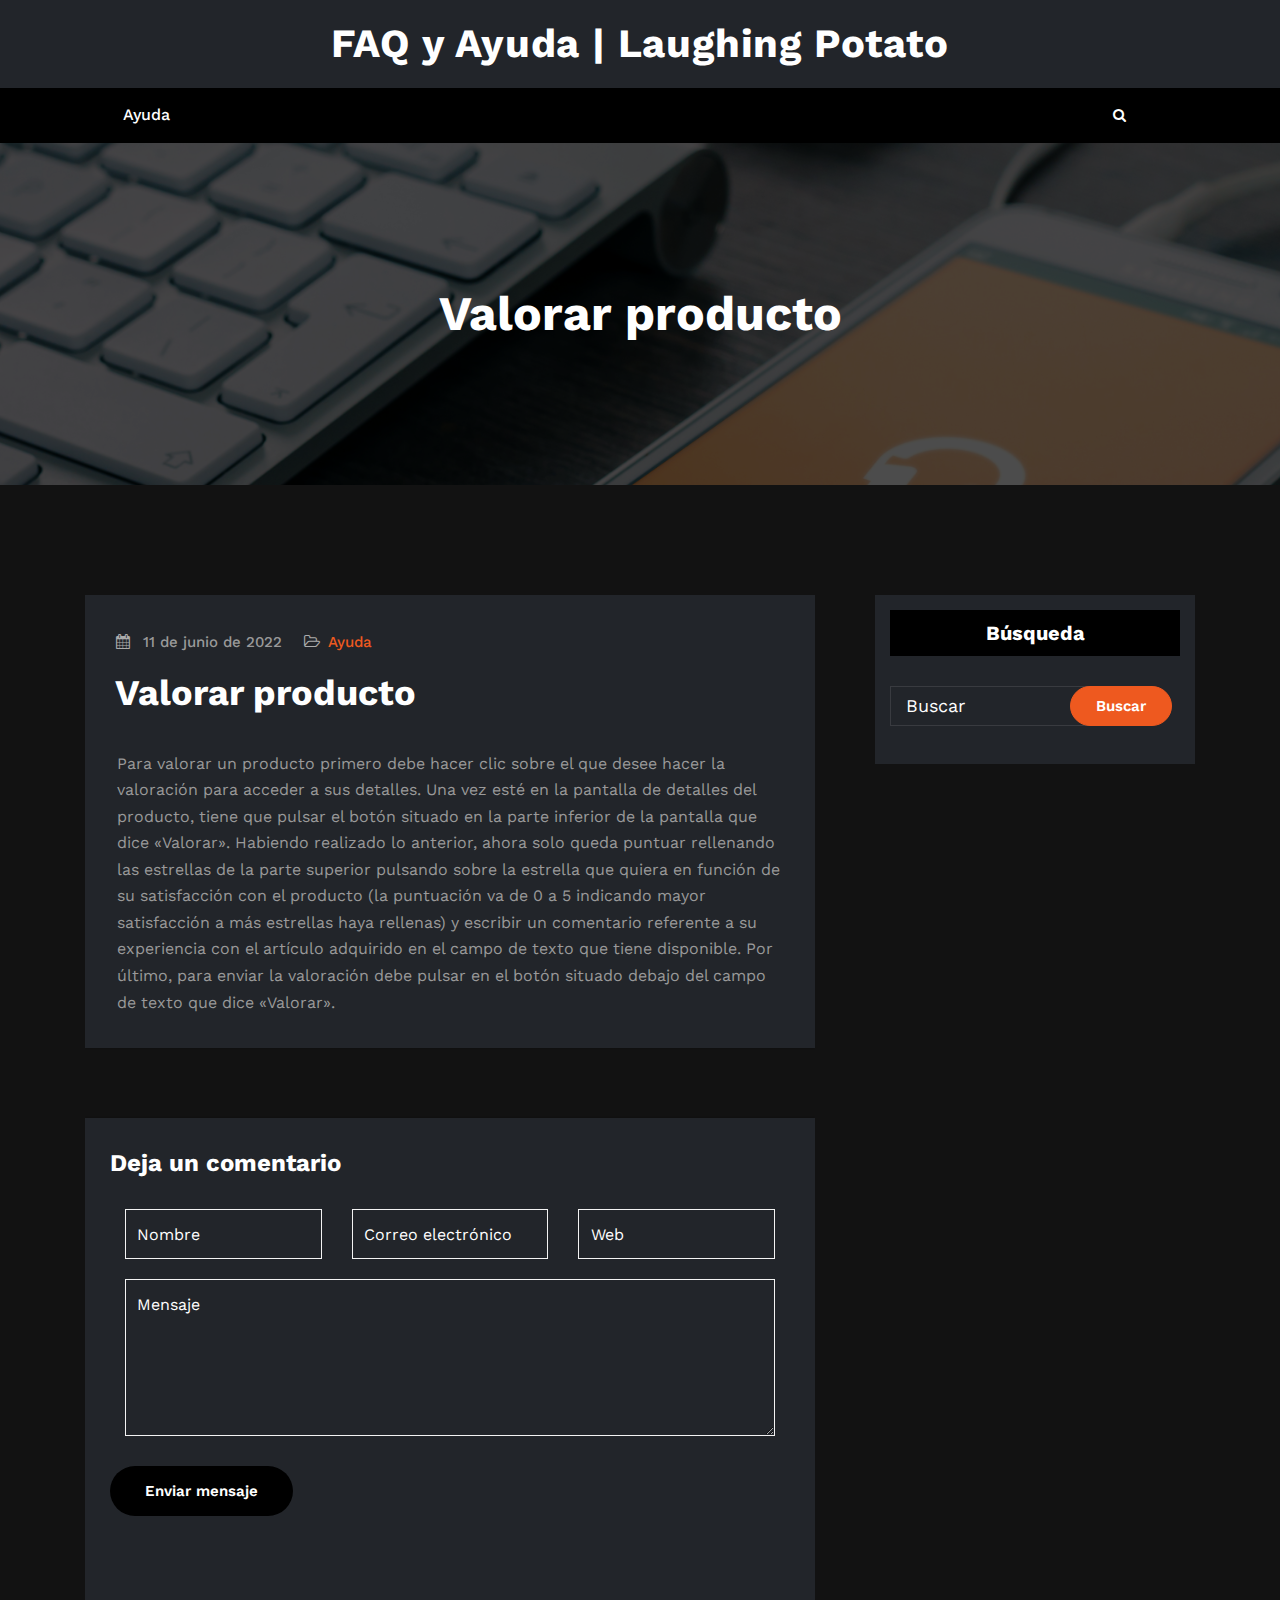
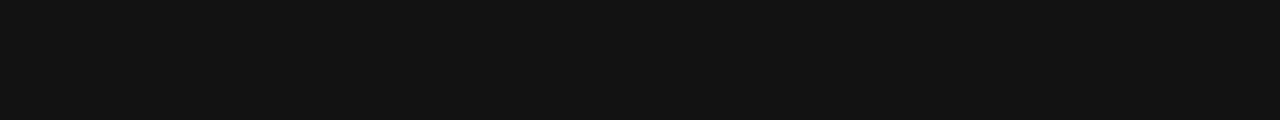
<file: 2022/06/11/valorar-producto/index.html>
<!DOCTYPE html>
<html lang="es">
   <head>
      <meta charset="UTF-8">
      <meta http-equiv="X-UA-Compatible" content="IE=edge">
      <meta name="viewport" content="width=device-width,initial-scale=1,shrink-to-fit=no">
      <link rel="pingback" href="https://folt57.github.io/AyudaTFG/xmlrpc.php">      <title>Valorar producto &#8211; FAQ y Ayuda | Laughing Potato</title>
<meta name="robots" content="max-image-preview:large">
<link rel="dns-prefetch" href="//fonts.googleapis.com">
<link rel="dns-prefetch" href="//s.w.org">
<link rel="alternate" type="application/rss+xml" title="FAQ y Ayuda | Laughing Potato &raquo; Feed" href="https://folt57.github.io/AyudaTFG/feed/">
<link rel="alternate" type="application/rss+xml" title="FAQ y Ayuda | Laughing Potato &raquo; Feed de los comentarios" href="https://folt57.github.io/AyudaTFG/comments/feed/">
<link rel="alternate" type="application/rss+xml" title="FAQ y Ayuda | Laughing Potato &raquo; Comentario Valorar producto del feed" href="https://folt57.github.io/AyudaTFG/2022/06/11/valorar-producto/feed/">
<script type="text/javascript">
window._wpemojiSettings = {"baseUrl":"https:\/\/s.w.org\/images\/core\/emoji\/14.0.0\/72x72\/","ext":".png","svgUrl":"https:\/\/s.w.org\/images\/core\/emoji\/14.0.0\/svg\/","svgExt":".svg","source":{"concatemoji":"http:\/\/https:\/\/folt57.github.io\/AyudaTFG\/wp-includes\/js\/wp-emoji-release.min.js?ver=6.0"}};
/*! This file is auto-generated */
!function(e,a,t){var n,r,o,i=a.createElement("canvas"),p=i.getContext&&i.getContext("2d");function s(e,t){var a=String.fromCharCode,e=(p.clearRect(0,0,i.width,i.height),p.fillText(a.apply(this,e),0,0),i.toDataURL());return p.clearRect(0,0,i.width,i.height),p.fillText(a.apply(this,t),0,0),e===i.toDataURL()}function c(e){var t=a.createElement("script");t.src=e,t.defer=t.type="text/javascript",a.getElementsByTagName("head")[0].appendChild(t)}for(o=Array("flag","emoji"),t.supports={everything:!0,everythingExceptFlag:!0},r=0;r<o.length;r++)t.supports[o[r]]=function(e){if(!p||!p.fillText)return!1;switch(p.textBaseline="top",p.font="600 32px Arial",e){case"flag":return s([127987,65039,8205,9895,65039],[127987,65039,8203,9895,65039])?!1:!s([55356,56826,55356,56819],[55356,56826,8203,55356,56819])&&!s([55356,57332,56128,56423,56128,56418,56128,56421,56128,56430,56128,56423,56128,56447],[55356,57332,8203,56128,56423,8203,56128,56418,8203,56128,56421,8203,56128,56430,8203,56128,56423,8203,56128,56447]);case"emoji":return!s([129777,127995,8205,129778,127999],[129777,127995,8203,129778,127999])}return!1}(o[r]),t.supports.everything=t.supports.everything&&t.supports[o[r]],"flag"!==o[r]&&(t.supports.everythingExceptFlag=t.supports.everythingExceptFlag&&t.supports[o[r]]);t.supports.everythingExceptFlag=t.supports.everythingExceptFlag&&!t.supports.flag,t.DOMReady=!1,t.readyCallback=function(){t.DOMReady=!0},t.supports.everything||(n=function(){t.readyCallback()},a.addEventListener?(a.addEventListener("DOMContentLoaded",n,!1),e.addEventListener("load",n,!1)):(e.attachEvent("onload",n),a.attachEvent("onreadystatechange",function(){"complete"===a.readyState&&t.readyCallback()})),(e=t.source||{}).concatemoji?c(e.concatemoji):e.wpemoji&&e.twemoji&&(c(e.twemoji),c(e.wpemoji)))}(window,document,window._wpemojiSettings);
</script>
<style type="text/css">img.wp-smiley,
img.emoji {
	display: inline !important;
	border: none !important;
	box-shadow: none !important;
	height: 1em !important;
	width: 1em !important;
	margin: 0 0.07em !important;
	vertical-align: -0.1em !important;
	background: none !important;
	padding: 0 !important;
}</style>
	<link rel="stylesheet" id="wp-block-library-css" href="https://folt57.github.io/AyudaTFG/wp-includes/css/dist/block-library/style.min.css?ver=6.0" type="text/css" media="all">
<style id="global-styles-inline-css" type="text/css">body{--wp--preset--color--black: #000000;--wp--preset--color--cyan-bluish-gray: #abb8c3;--wp--preset--color--white: #ffffff;--wp--preset--color--pale-pink: #f78da7;--wp--preset--color--vivid-red: #cf2e2e;--wp--preset--color--luminous-vivid-orange: #ff6900;--wp--preset--color--luminous-vivid-amber: #fcb900;--wp--preset--color--light-green-cyan: #7bdcb5;--wp--preset--color--vivid-green-cyan: #00d084;--wp--preset--color--pale-cyan-blue: #8ed1fc;--wp--preset--color--vivid-cyan-blue: #0693e3;--wp--preset--color--vivid-purple: #9b51e0;--wp--preset--gradient--vivid-cyan-blue-to-vivid-purple: linear-gradient(135deg,rgba(6,147,227,1) 0%,rgb(155,81,224) 100%);--wp--preset--gradient--light-green-cyan-to-vivid-green-cyan: linear-gradient(135deg,rgb(122,220,180) 0%,rgb(0,208,130) 100%);--wp--preset--gradient--luminous-vivid-amber-to-luminous-vivid-orange: linear-gradient(135deg,rgba(252,185,0,1) 0%,rgba(255,105,0,1) 100%);--wp--preset--gradient--luminous-vivid-orange-to-vivid-red: linear-gradient(135deg,rgba(255,105,0,1) 0%,rgb(207,46,46) 100%);--wp--preset--gradient--very-light-gray-to-cyan-bluish-gray: linear-gradient(135deg,rgb(238,238,238) 0%,rgb(169,184,195) 100%);--wp--preset--gradient--cool-to-warm-spectrum: linear-gradient(135deg,rgb(74,234,220) 0%,rgb(151,120,209) 20%,rgb(207,42,186) 40%,rgb(238,44,130) 60%,rgb(251,105,98) 80%,rgb(254,248,76) 100%);--wp--preset--gradient--blush-light-purple: linear-gradient(135deg,rgb(255,206,236) 0%,rgb(152,150,240) 100%);--wp--preset--gradient--blush-bordeaux: linear-gradient(135deg,rgb(254,205,165) 0%,rgb(254,45,45) 50%,rgb(107,0,62) 100%);--wp--preset--gradient--luminous-dusk: linear-gradient(135deg,rgb(255,203,112) 0%,rgb(199,81,192) 50%,rgb(65,88,208) 100%);--wp--preset--gradient--pale-ocean: linear-gradient(135deg,rgb(255,245,203) 0%,rgb(182,227,212) 50%,rgb(51,167,181) 100%);--wp--preset--gradient--electric-grass: linear-gradient(135deg,rgb(202,248,128) 0%,rgb(113,206,126) 100%);--wp--preset--gradient--midnight: linear-gradient(135deg,rgb(2,3,129) 0%,rgb(40,116,252) 100%);--wp--preset--duotone--dark-grayscale: url('#wp-duotone-dark-grayscale');--wp--preset--duotone--grayscale: url('#wp-duotone-grayscale');--wp--preset--duotone--purple-yellow: url('#wp-duotone-purple-yellow');--wp--preset--duotone--blue-red: url('#wp-duotone-blue-red');--wp--preset--duotone--midnight: url('#wp-duotone-midnight');--wp--preset--duotone--magenta-yellow: url('#wp-duotone-magenta-yellow');--wp--preset--duotone--purple-green: url('#wp-duotone-purple-green');--wp--preset--duotone--blue-orange: url('#wp-duotone-blue-orange');--wp--preset--font-size--small: 13px;--wp--preset--font-size--medium: 20px;--wp--preset--font-size--large: 36px;--wp--preset--font-size--x-large: 42px;}.has-black-color{color: var(--wp--preset--color--black) !important;}.has-cyan-bluish-gray-color{color: var(--wp--preset--color--cyan-bluish-gray) !important;}.has-white-color{color: var(--wp--preset--color--white) !important;}.has-pale-pink-color{color: var(--wp--preset--color--pale-pink) !important;}.has-vivid-red-color{color: var(--wp--preset--color--vivid-red) !important;}.has-luminous-vivid-orange-color{color: var(--wp--preset--color--luminous-vivid-orange) !important;}.has-luminous-vivid-amber-color{color: var(--wp--preset--color--luminous-vivid-amber) !important;}.has-light-green-cyan-color{color: var(--wp--preset--color--light-green-cyan) !important;}.has-vivid-green-cyan-color{color: var(--wp--preset--color--vivid-green-cyan) !important;}.has-pale-cyan-blue-color{color: var(--wp--preset--color--pale-cyan-blue) !important;}.has-vivid-cyan-blue-color{color: var(--wp--preset--color--vivid-cyan-blue) !important;}.has-vivid-purple-color{color: var(--wp--preset--color--vivid-purple) !important;}.has-black-background-color{background-color: var(--wp--preset--color--black) !important;}.has-cyan-bluish-gray-background-color{background-color: var(--wp--preset--color--cyan-bluish-gray) !important;}.has-white-background-color{background-color: var(--wp--preset--color--white) !important;}.has-pale-pink-background-color{background-color: var(--wp--preset--color--pale-pink) !important;}.has-vivid-red-background-color{background-color: var(--wp--preset--color--vivid-red) !important;}.has-luminous-vivid-orange-background-color{background-color: var(--wp--preset--color--luminous-vivid-orange) !important;}.has-luminous-vivid-amber-background-color{background-color: var(--wp--preset--color--luminous-vivid-amber) !important;}.has-light-green-cyan-background-color{background-color: var(--wp--preset--color--light-green-cyan) !important;}.has-vivid-green-cyan-background-color{background-color: var(--wp--preset--color--vivid-green-cyan) !important;}.has-pale-cyan-blue-background-color{background-color: var(--wp--preset--color--pale-cyan-blue) !important;}.has-vivid-cyan-blue-background-color{background-color: var(--wp--preset--color--vivid-cyan-blue) !important;}.has-vivid-purple-background-color{background-color: var(--wp--preset--color--vivid-purple) !important;}.has-black-border-color{border-color: var(--wp--preset--color--black) !important;}.has-cyan-bluish-gray-border-color{border-color: var(--wp--preset--color--cyan-bluish-gray) !important;}.has-white-border-color{border-color: var(--wp--preset--color--white) !important;}.has-pale-pink-border-color{border-color: var(--wp--preset--color--pale-pink) !important;}.has-vivid-red-border-color{border-color: var(--wp--preset--color--vivid-red) !important;}.has-luminous-vivid-orange-border-color{border-color: var(--wp--preset--color--luminous-vivid-orange) !important;}.has-luminous-vivid-amber-border-color{border-color: var(--wp--preset--color--luminous-vivid-amber) !important;}.has-light-green-cyan-border-color{border-color: var(--wp--preset--color--light-green-cyan) !important;}.has-vivid-green-cyan-border-color{border-color: var(--wp--preset--color--vivid-green-cyan) !important;}.has-pale-cyan-blue-border-color{border-color: var(--wp--preset--color--pale-cyan-blue) !important;}.has-vivid-cyan-blue-border-color{border-color: var(--wp--preset--color--vivid-cyan-blue) !important;}.has-vivid-purple-border-color{border-color: var(--wp--preset--color--vivid-purple) !important;}.has-vivid-cyan-blue-to-vivid-purple-gradient-background{background: var(--wp--preset--gradient--vivid-cyan-blue-to-vivid-purple) !important;}.has-light-green-cyan-to-vivid-green-cyan-gradient-background{background: var(--wp--preset--gradient--light-green-cyan-to-vivid-green-cyan) !important;}.has-luminous-vivid-amber-to-luminous-vivid-orange-gradient-background{background: var(--wp--preset--gradient--luminous-vivid-amber-to-luminous-vivid-orange) !important;}.has-luminous-vivid-orange-to-vivid-red-gradient-background{background: var(--wp--preset--gradient--luminous-vivid-orange-to-vivid-red) !important;}.has-very-light-gray-to-cyan-bluish-gray-gradient-background{background: var(--wp--preset--gradient--very-light-gray-to-cyan-bluish-gray) !important;}.has-cool-to-warm-spectrum-gradient-background{background: var(--wp--preset--gradient--cool-to-warm-spectrum) !important;}.has-blush-light-purple-gradient-background{background: var(--wp--preset--gradient--blush-light-purple) !important;}.has-blush-bordeaux-gradient-background{background: var(--wp--preset--gradient--blush-bordeaux) !important;}.has-luminous-dusk-gradient-background{background: var(--wp--preset--gradient--luminous-dusk) !important;}.has-pale-ocean-gradient-background{background: var(--wp--preset--gradient--pale-ocean) !important;}.has-electric-grass-gradient-background{background: var(--wp--preset--gradient--electric-grass) !important;}.has-midnight-gradient-background{background: var(--wp--preset--gradient--midnight) !important;}.has-small-font-size{font-size: var(--wp--preset--font-size--small) !important;}.has-medium-font-size{font-size: var(--wp--preset--font-size--medium) !important;}.has-large-font-size{font-size: var(--wp--preset--font-size--large) !important;}.has-x-large-font-size{font-size: var(--wp--preset--font-size--x-large) !important;}</style>
<link rel="stylesheet" id="cloudpress-default-css" href="https://folt57.github.io/AyudaTFG/wp-content/themes/cloudpress/assets/css/default.css?ver=6.0" type="text/css" media="all">
<link rel="stylesheet" id="bootstrap-css" href="https://folt57.github.io/AyudaTFG/wp-content/themes/cloudpress/assets/css/bootstrap.min.css?ver=4.0.0" type="text/css" media="all">
<link rel="stylesheet" id="cloudpress-style-css" href="https://folt57.github.io/AyudaTFG/wp-content/themes/cloudpress-dark/style.css?ver=6.0" type="text/css" media="all">
<link rel="stylesheet" id="cloudpress-font-css" href="https://fonts.googleapis.com/css?family=Work+Sans%3A300%2C400%2C500%2C600%2C700%2C800%2C900&#038;ver=6.0" type="text/css" media="all">
<link rel="stylesheet" id="cloudpress-font-Lobster-css" href="https://fonts.googleapis.com/css?family=Lobster+Two%3A400%2C400i%2C700%2C700i&#038;ver=6.0" type="text/css" media="all">
<link rel="stylesheet" id="font-awesome-css" href="https://folt57.github.io/AyudaTFG/wp-content/themes/cloudpress/assets/css/font-awesome/css/font-awesome.min.css?ver=6.0" type="text/css" media="all">
<link rel="stylesheet" id="owl-css" href="https://folt57.github.io/AyudaTFG/wp-content/themes/cloudpress/assets/css/owl.carousel.css?ver=6.0" type="text/css" media="all">
<link rel="stylesheet" id="jquery.smartmenus.bootstrap-4-css" href="https://folt57.github.io/AyudaTFG/wp-content/themes/cloudpress/assets/css/jquery.smartmenus.bootstrap-4.css?ver=6.0" type="text/css" media="all">
<link rel="stylesheet" id="cloudpress-dark-parent-style-css" href="https://folt57.github.io/AyudaTFG/wp-content/themes/cloudpress/style.css?ver=6.0" type="text/css" media="all">
<link rel="stylesheet" id="cloudpress-dark-default-style-css" href="https://folt57.github.io/AyudaTFG/wp-content/themes/cloudpress-dark/assets/css/default.css?ver=6.0" type="text/css" media="all">
<link rel="stylesheet" id="cloudpress-dark-css-css" href="https://folt57.github.io/AyudaTFG/wp-content/themes/cloudpress-dark/assets/css/dark.css?ver=6.0" type="text/css" media="all">
<script type="text/javascript" src="https://folt57.github.io/AyudaTFG/wp-includes/js/jquery/jquery.min.js?ver=3.6.0" id="jquery-core-js"></script>
<script type="text/javascript" src="https://folt57.github.io/AyudaTFG/wp-includes/js/jquery/jquery-migrate.min.js?ver=3.3.2" id="jquery-migrate-js"></script>
<link rel="https://api.w.org/" href="https://folt57.github.io/AyudaTFG/wp-json/">
<link rel="alternate" type="application/json" href="https://folt57.github.io/AyudaTFG/wp-json/wp/v2/posts/51">
<link rel="EditURI" type="application/rsd+xml" title="RSD" href="https://folt57.github.io/AyudaTFG/xmlrpc.php?rsd">
<link rel="wlwmanifest" type="application/wlwmanifest+xml" href="https://folt57.github.io/AyudaTFG/wp-includes/wlwmanifest.xml"> 
<meta name="generator" content="WordPress 6.0">
<link rel="canonical" href="https://folt57.github.io/AyudaTFG/2022/06/11/valorar-producto/">
<link rel="shortlink" href="https://folt57.github.io/AyudaTFG/?p=51">
<link rel="alternate" type="application/json+oembed" href="https://folt57.github.io/AyudaTFG/wp-json/oembed/1.0/embed?url=http%3A%2F%2Fhttps%3A%2F%2Ffolt57.github.io%2FAyudaTFG%2F2022%2F06%2F11%2Fvalorar-producto%2F">
<link rel="alternate" type="text/xml+oembed" href="https://folt57.github.io/AyudaTFG/wp-json/oembed/1.0/embed?url=http%3A%2F%2Fhttps%3A%2F%2Ffolt57.github.io%2FAyudaTFG%2F2022%2F06%2F11%2Fvalorar-producto%2F&#038;format=xml">
    <style type="text/css">.cart-header a .cart-total span { display: none; }</style>
     </head>
   <body class="post-template-default single single-post postid-51 single-format-standard dark">
    <svg xmlns="http://www.w3.org/2000/svg" viewbox="0 0 0 0" width="0" height="0" focusable="false" role="none" style="visibility: hidden; position: absolute; left: -9999px; overflow: hidden;"><defs><filter id="wp-duotone-dark-grayscale"><fecolormatrix color-interpolation-filters="sRGB" type="matrix" values=" .299 .587 .114 0 0 .299 .587 .114 0 0 .299 .587 .114 0 0 .299 .587 .114 0 0 "></fecolormatrix><fecomponenttransfer color-interpolation-filters="sRGB"><fefuncr type="table" tablevalues="0 0.49803921568627"></fefuncr><fefuncg type="table" tablevalues="0 0.49803921568627"></fefuncg><fefuncb type="table" tablevalues="0 0.49803921568627"></fefuncb><fefunca type="table" tablevalues="1 1"></fefunca></fecomponenttransfer><fecomposite in2="SourceGraphic" operator="in"></fecomposite></filter></defs></svg><svg xmlns="http://www.w3.org/2000/svg" viewbox="0 0 0 0" width="0" height="0" focusable="false" role="none" style="visibility: hidden; position: absolute; left: -9999px; overflow: hidden;"><defs><filter id="wp-duotone-grayscale"><fecolormatrix color-interpolation-filters="sRGB" type="matrix" values=" .299 .587 .114 0 0 .299 .587 .114 0 0 .299 .587 .114 0 0 .299 .587 .114 0 0 "></fecolormatrix><fecomponenttransfer color-interpolation-filters="sRGB"><fefuncr type="table" tablevalues="0 1"></fefuncr><fefuncg type="table" tablevalues="0 1"></fefuncg><fefuncb type="table" tablevalues="0 1"></fefuncb><fefunca type="table" tablevalues="1 1"></fefunca></fecomponenttransfer><fecomposite in2="SourceGraphic" operator="in"></fecomposite></filter></defs></svg><svg xmlns="http://www.w3.org/2000/svg" viewbox="0 0 0 0" width="0" height="0" focusable="false" role="none" style="visibility: hidden; position: absolute; left: -9999px; overflow: hidden;"><defs><filter id="wp-duotone-purple-yellow"><fecolormatrix color-interpolation-filters="sRGB" type="matrix" values=" .299 .587 .114 0 0 .299 .587 .114 0 0 .299 .587 .114 0 0 .299 .587 .114 0 0 "></fecolormatrix><fecomponenttransfer color-interpolation-filters="sRGB"><fefuncr type="table" tablevalues="0.54901960784314 0.98823529411765"></fefuncr><fefuncg type="table" tablevalues="0 1"></fefuncg><fefuncb type="table" tablevalues="0.71764705882353 0.25490196078431"></fefuncb><fefunca type="table" tablevalues="1 1"></fefunca></fecomponenttransfer><fecomposite in2="SourceGraphic" operator="in"></fecomposite></filter></defs></svg><svg xmlns="http://www.w3.org/2000/svg" viewbox="0 0 0 0" width="0" height="0" focusable="false" role="none" style="visibility: hidden; position: absolute; left: -9999px; overflow: hidden;"><defs><filter id="wp-duotone-blue-red"><fecolormatrix color-interpolation-filters="sRGB" type="matrix" values=" .299 .587 .114 0 0 .299 .587 .114 0 0 .299 .587 .114 0 0 .299 .587 .114 0 0 "></fecolormatrix><fecomponenttransfer color-interpolation-filters="sRGB"><fefuncr type="table" tablevalues="0 1"></fefuncr><fefuncg type="table" tablevalues="0 0.27843137254902"></fefuncg><fefuncb type="table" tablevalues="0.5921568627451 0.27843137254902"></fefuncb><fefunca type="table" tablevalues="1 1"></fefunca></fecomponenttransfer><fecomposite in2="SourceGraphic" operator="in"></fecomposite></filter></defs></svg><svg xmlns="http://www.w3.org/2000/svg" viewbox="0 0 0 0" width="0" height="0" focusable="false" role="none" style="visibility: hidden; position: absolute; left: -9999px; overflow: hidden;"><defs><filter id="wp-duotone-midnight"><fecolormatrix color-interpolation-filters="sRGB" type="matrix" values=" .299 .587 .114 0 0 .299 .587 .114 0 0 .299 .587 .114 0 0 .299 .587 .114 0 0 "></fecolormatrix><fecomponenttransfer color-interpolation-filters="sRGB"><fefuncr type="table" tablevalues="0 0"></fefuncr><fefuncg type="table" tablevalues="0 0.64705882352941"></fefuncg><fefuncb type="table" tablevalues="0 1"></fefuncb><fefunca type="table" tablevalues="1 1"></fefunca></fecomponenttransfer><fecomposite in2="SourceGraphic" operator="in"></fecomposite></filter></defs></svg><svg xmlns="http://www.w3.org/2000/svg" viewbox="0 0 0 0" width="0" height="0" focusable="false" role="none" style="visibility: hidden; position: absolute; left: -9999px; overflow: hidden;"><defs><filter id="wp-duotone-magenta-yellow"><fecolormatrix color-interpolation-filters="sRGB" type="matrix" values=" .299 .587 .114 0 0 .299 .587 .114 0 0 .299 .587 .114 0 0 .299 .587 .114 0 0 "></fecolormatrix><fecomponenttransfer color-interpolation-filters="sRGB"><fefuncr type="table" tablevalues="0.78039215686275 1"></fefuncr><fefuncg type="table" tablevalues="0 0.94901960784314"></fefuncg><fefuncb type="table" tablevalues="0.35294117647059 0.47058823529412"></fefuncb><fefunca type="table" tablevalues="1 1"></fefunca></fecomponenttransfer><fecomposite in2="SourceGraphic" operator="in"></fecomposite></filter></defs></svg><svg xmlns="http://www.w3.org/2000/svg" viewbox="0 0 0 0" width="0" height="0" focusable="false" role="none" style="visibility: hidden; position: absolute; left: -9999px; overflow: hidden;"><defs><filter id="wp-duotone-purple-green"><fecolormatrix color-interpolation-filters="sRGB" type="matrix" values=" .299 .587 .114 0 0 .299 .587 .114 0 0 .299 .587 .114 0 0 .299 .587 .114 0 0 "></fecolormatrix><fecomponenttransfer color-interpolation-filters="sRGB"><fefuncr type="table" tablevalues="0.65098039215686 0.40392156862745"></fefuncr><fefuncg type="table" tablevalues="0 1"></fefuncg><fefuncb type="table" tablevalues="0.44705882352941 0.4"></fefuncb><fefunca type="table" tablevalues="1 1"></fefunca></fecomponenttransfer><fecomposite in2="SourceGraphic" operator="in"></fecomposite></filter></defs></svg><svg xmlns="http://www.w3.org/2000/svg" viewbox="0 0 0 0" width="0" height="0" focusable="false" role="none" style="visibility: hidden; position: absolute; left: -9999px; overflow: hidden;"><defs><filter id="wp-duotone-blue-orange"><fecolormatrix color-interpolation-filters="sRGB" type="matrix" values=" .299 .587 .114 0 0 .299 .587 .114 0 0 .299 .587 .114 0 0 .299 .587 .114 0 0 "></fecolormatrix><fecomponenttransfer color-interpolation-filters="sRGB"><fefuncr type="table" tablevalues="0.098039215686275 1"></fefuncr><fefuncg type="table" tablevalues="0 0.66274509803922"></fefuncg><fefuncb type="table" tablevalues="0.84705882352941 0.41960784313725"></fefuncb><fefunca type="table" tablevalues="1 1"></fefunca></fecomponenttransfer><fecomposite in2="SourceGraphic" operator="in"></fecomposite></filter></defs></svg>      <div id="page" class="site">
      <a class="skip-link screen-reader-text" href="#wrapper">Saltar al contenido</a>
    <div class="header-logo index5">
	<div class="container">
                        <div class="custom-logo-link-url">
                                  <h3 class="site-title"><a href="https://folt57.github.io/AyudaTFG/">FAQ y Ayuda | Laughing Potato</a></h3>
                              </div>
          	</div>
</div>
<nav class="navbar custom navbar-expand-lg navbar-dark navbar5">
    <div class="container">
				<button class="navbar-toggler" type="button" data-toggle="collapse" data-target="#navbarNavDropdown" aria-controls="navbarSupportedContent" aria-expanded="false" aria-label="Cambiar navegación">
					<span class="navbar-toggler-icon"></span>
				</button>

        <div class="collapse navbar-collapse" id="navbarNavDropdown">
          <div class="mr-auto">
            <div class="menu-ayuda-container"><ul id="menu-ayuda" class="nav navbar-nav mr-auto ">
<li id="menu-item-12" class="menu-item menu-item-type-custom menu-item-object-custom menu-item-12 nav-item"><a class="nav-link" href="https://folt57.github.io/AyudaTFG/">Ayuda</a></li>
</ul></div>          </div>
          <div class="header-module"><div class="nav-search nav-light-search wrap">
              <div class="search-box-outer">
   		           <div class="dropdown menu-item">
                   <a href="#" title="Buscar" class="search-icon dropdown-toggle" data-toggle="dropdown" aria-haspopup="true" aria-expanded="false"><i class="fa fa-search"></i>
                   </a>
                   <ul class="dropdown-menu pull-right search-panel" role="group" aria-hidden="true" aria-expanded="false">
                     <li class="dropdown-item panel-outer">
                       <div class="form-container">
                         <form method="get" id="searchform" autocomplete="off" class="search-form" action="https://folt57.github.io/AyudaTFG/">
<label><input type="search" class="search-field" placeholder="Buscar" value="" name="s" id="s"></label><input type="submit" class="search-submit" value="Buscar">
                         </form>
                       </div>
                     </li>
                   </ul>
                  </div>
              </div>
		        </div></div>				    </div>
				</div>
		</nav>
</div>

		<!--/End of Custom Navbar For Desktop View-->		<section class="page-title-section">		
			<div class="overlay"></div>	
			<div class="container">
				<div class="row">
					<div class="col-lg-12 col-md-12">
                                         
							<div class="page-title text-center text-white">
											                    	<h1 class="text-white">Valorar producto</h1>
			                    			                </div>	
						                    </div>
				</div>
			</div>	
		</section>
	    <div id="wrapper">
<section class="site-content">
    <div class="container">
        <div class="row section-module Blogs-detail">	
                <div class="col-md-8 col-sm-8 col-xs-12">                    <div class="blog blog-detail">
                        <article class="post">
   <div class="post-content-detail">
          <div class="entry-meta">
                  <span class="entry-date">
         <a href="https://folt57.github.io/AyudaTFG//1970/01"><time>11 de junio de 2022</time></a>
         </span>
                  <span class="cat-links"><a href="https://folt57.github.io/AyudaTFG/category/ayuda/" rel="category tag">Ayuda</a></span>
               </div>
        
      <header class="entry-header">
         <h3 class="entry-title">Valorar producto</h3>
      </header>
   </div>

      <div class="post-content featured">
      <div class="entry-content">
         
<p>Para valorar un producto primero debe hacer clic sobre el que desee hacer la valoración para acceder a sus detalles. Una vez esté en la pantalla de detalles del producto, tiene que pulsar el botón situado en la  parte inferior de la pantalla que dice «Valorar». Habiendo realizado lo anterior, ahora solo queda puntuar  rellenando las estrellas de la parte superior pulsando sobre la estrella que quiera en función de su satisfacción con el producto (la puntuación va de 0 a 5 indicando mayor satisfacción a más estrellas haya rellenas) y escribir un comentario referente a su experiencia con el artículo adquirido en el campo de texto que tiene disponible. Por último, para enviar la valoración debe pulsar en el botón situado debajo del campo de texto que dice «Valorar».</p>
               </div>
   </div>
</article>




<article class="comment-form-section">	<div id="respond" class="comment-respond">
		<h3 id="reply-title" class="comment-reply-title">
<div class="comment-title"><h5>Deja un comentario</h5></div> <small><a rel="nofollow" id="cancel-comment-reply-link" href="https://folt57.github.io/AyudaTFG/2022/06/11/valorar-producto/#respond" style="display:none;">Cancelar la respuesta</a></small>
</h3>
<form action="https://folt57.github.io/AyudaTFG/wp-comments-post.php" method="post" id="commentform" class="form-inline" novalidate>
<div class="col-lg-4 col-xs-12"><input type="text" name="author" id="author" placeholder="Nombre"></div>
<div class="col-lg-4 col-xs-12"><input type="text" name="email" id="email" placeholder="Correo electrónico"></div>
<div class="col-lg-4 col-xs-12"><input type="text" name="website" id="website" placeholder="Web"></div>
<p class="comment-form-cookies-consent"><input id="wp-comment-cookies-consent" name="wp-comment-cookies-consent" type="checkbox" value="yes"> <label for="wp-comment-cookies-consent">Guarda mi nombre, correo electrónico y web en este navegador para la próxima vez que comente.</label></p>
<div class="col-lg-12"><textarea id="comments" name="comment" placeholder="Mensaje" rows="5"></textarea></div>
<p class="form-submit"><input name="submit" type="submit" id="blogdetail-btn" class="more-link btn-small btn-animate dark" value="Enviar mensaje"> <input type="hidden" name="comment_post_ID" value="51" id="comment_post_ID">
<input type="hidden" name="comment_parent" id="comment_parent" value="0">
</p>
</form>	</div>
<!-- #respond -->
	</article>                    </div>	
                </div>	
                	<div class="col-md-4 col-sm-4 col-xs-12">
        <div class="sidebar padding-left-30">
            <aside id="search-1" class="widget widget_search"><h3 class="widget-title">Búsqueda</h3>
<form method="get" id="searchform" class="search-form" action="https://folt57.github.io/AyudaTFG/">
	<label><input class="search-field" type="text" value="" name="s" id="s" placeholder="Buscar"></label>
	<label><input type="submit" class="search-submit" value="Buscar"></label>
</form></aside>	
        </div>
    </div>
        </div>
    </div>
</section>
 <footer class="site-footer">
     <!--Site Info-->
        <!--/Site Info-->
 </footer>
</div>
<script type="text/javascript" src="https://folt57.github.io/AyudaTFG/wp-content/themes/cloudpress/assets/js/bootstrap.min.js?ver=6.0" id="bootstrap-js"></script>
<script type="text/javascript" src="https://folt57.github.io/AyudaTFG/wp-content/themes/cloudpress/assets/js/owl.carousel.min.js?ver=6.0" id="owl-js"></script>
<script type="text/javascript" src="https://folt57.github.io/AyudaTFG/wp-content/themes/cloudpress/assets/js/smartmenus/jquery.smartmenus.js?ver=6.0" id="jquery-menu-js"></script>
<script type="text/javascript" src="https://folt57.github.io/AyudaTFG/wp-content/themes/cloudpress/assets/js/smartmenus/jquery.smartmenus.bootstrap-4.js?ver=6.0" id="jquery-menu-bootstrap-js"></script>
<script type="text/javascript" src="https://folt57.github.io/AyudaTFG/wp-content/themes/cloudpress/assets/js/custom.js?ver=6.0" id="cloudpress-custom-js-js"></script>
<script type="text/javascript" src="https://folt57.github.io/AyudaTFG/wp-includes/js/comment-reply.min.js?ver=6.0" id="comment-reply-js"></script>
	<script>
	/(trident|msie)/i.test(navigator.userAgent)&&document.getElementById&&window.addEventListener&&window.addEventListener("hashchange",function(){var t,e=location.hash.substring(1);/^[A-z0-9_-]+$/.test(e)&&(t=document.getElementById(e))&&(/^(?:a|select|input|button|textarea)$/i.test(t.tagName)||(t.tabIndex=-1),t.focus())},!1);
	</script>
	</body>
</html>
</file>
